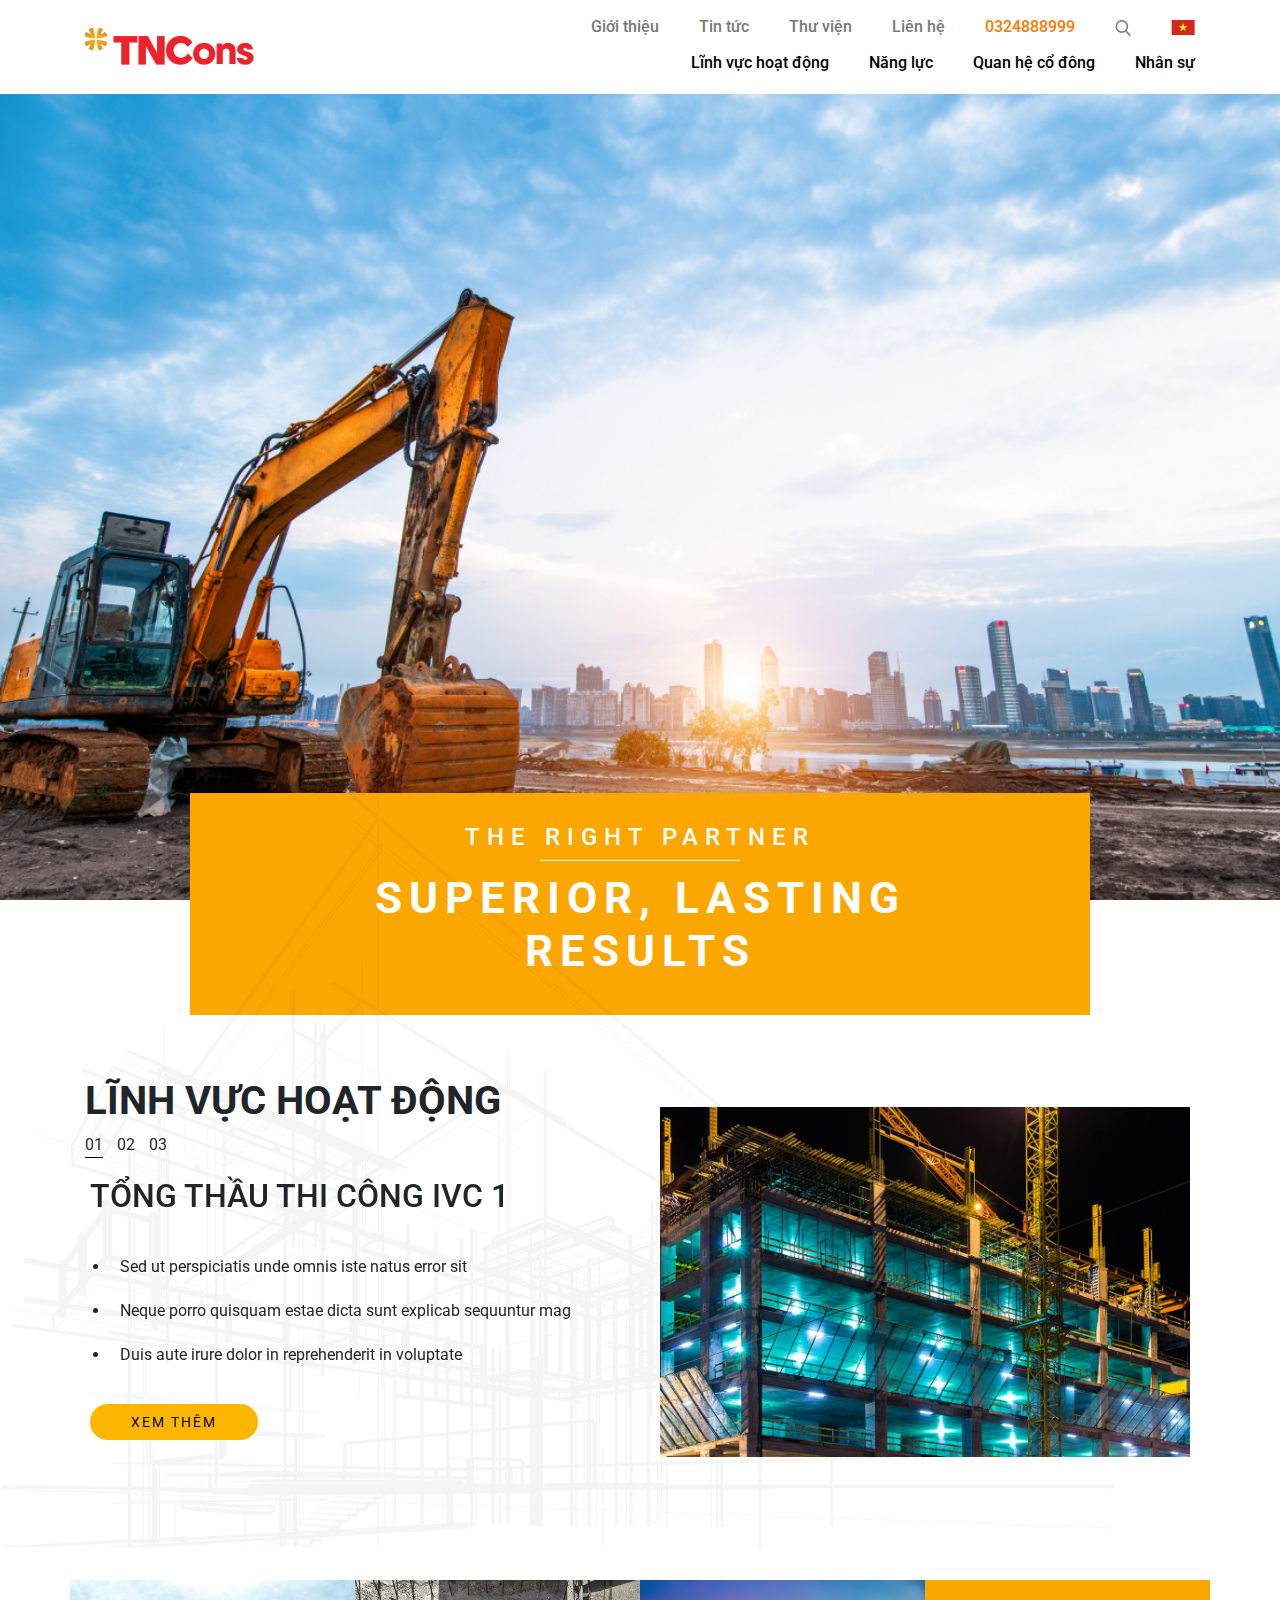
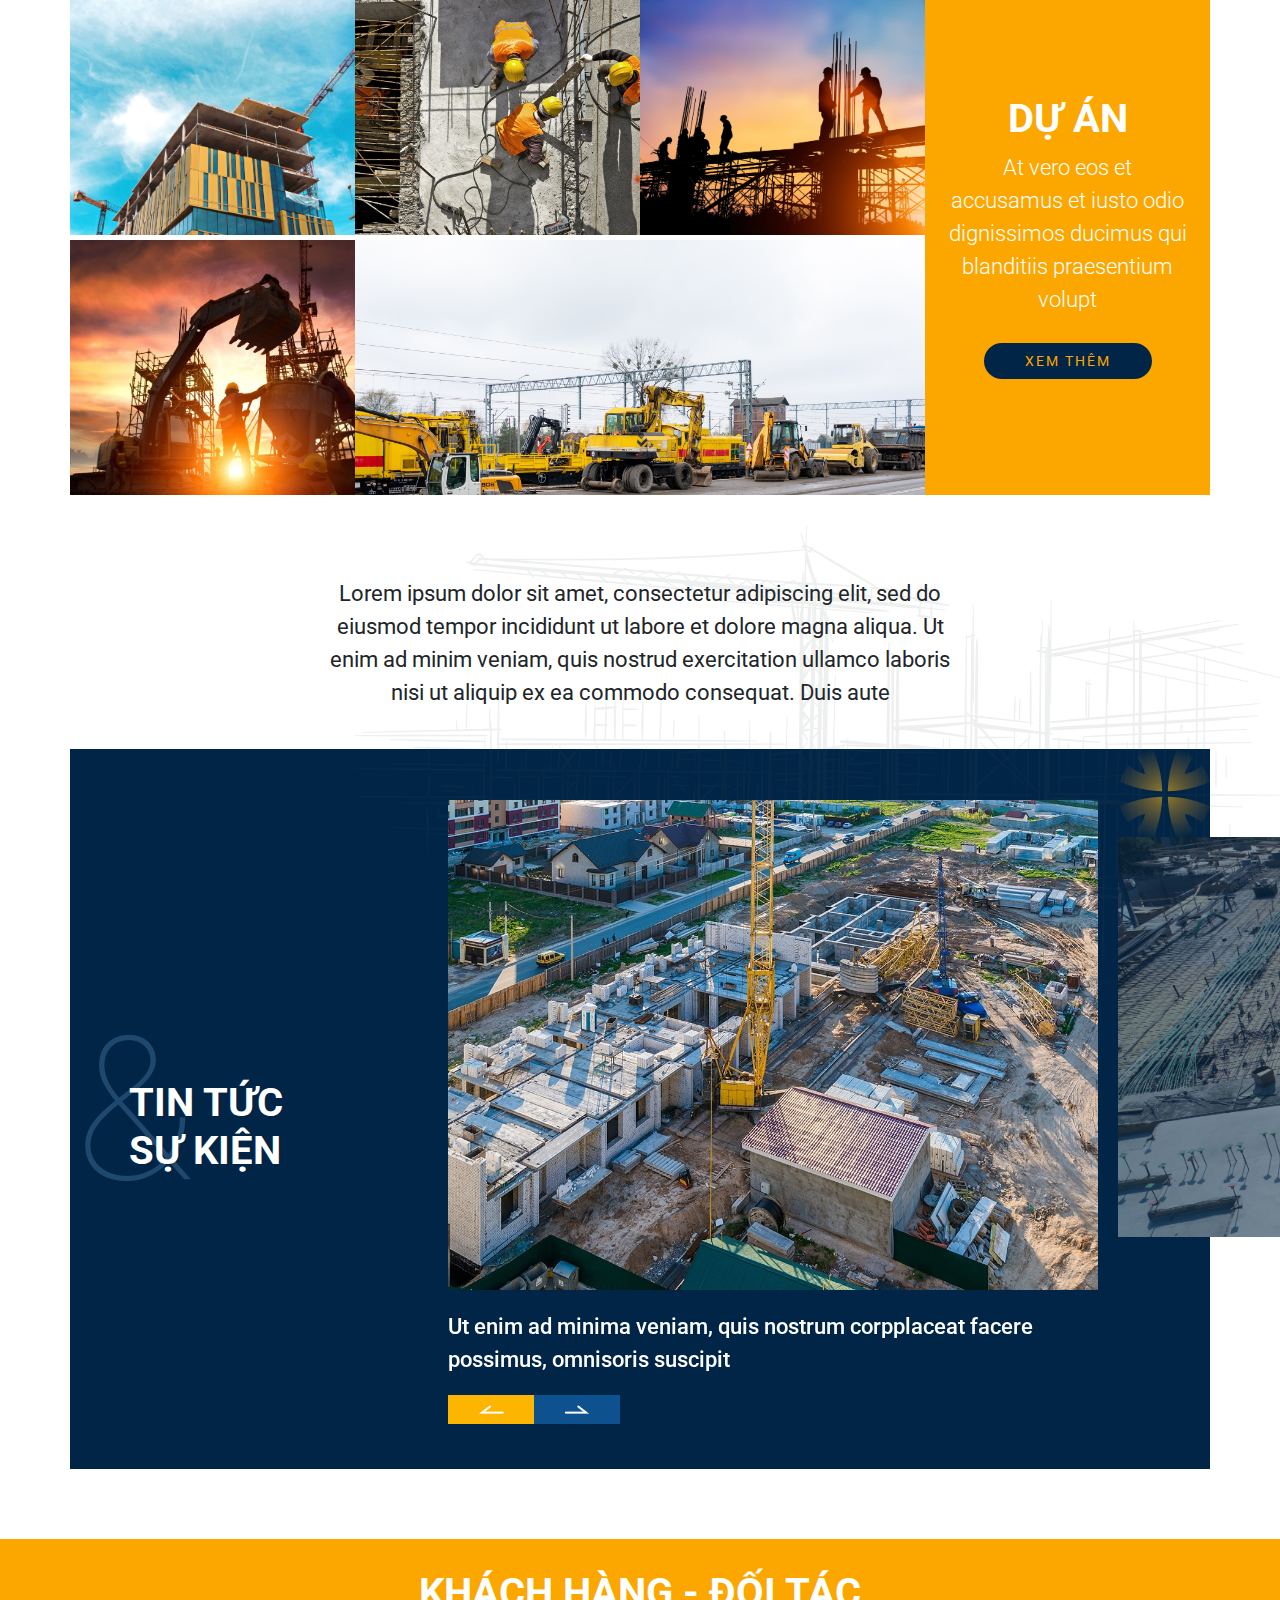
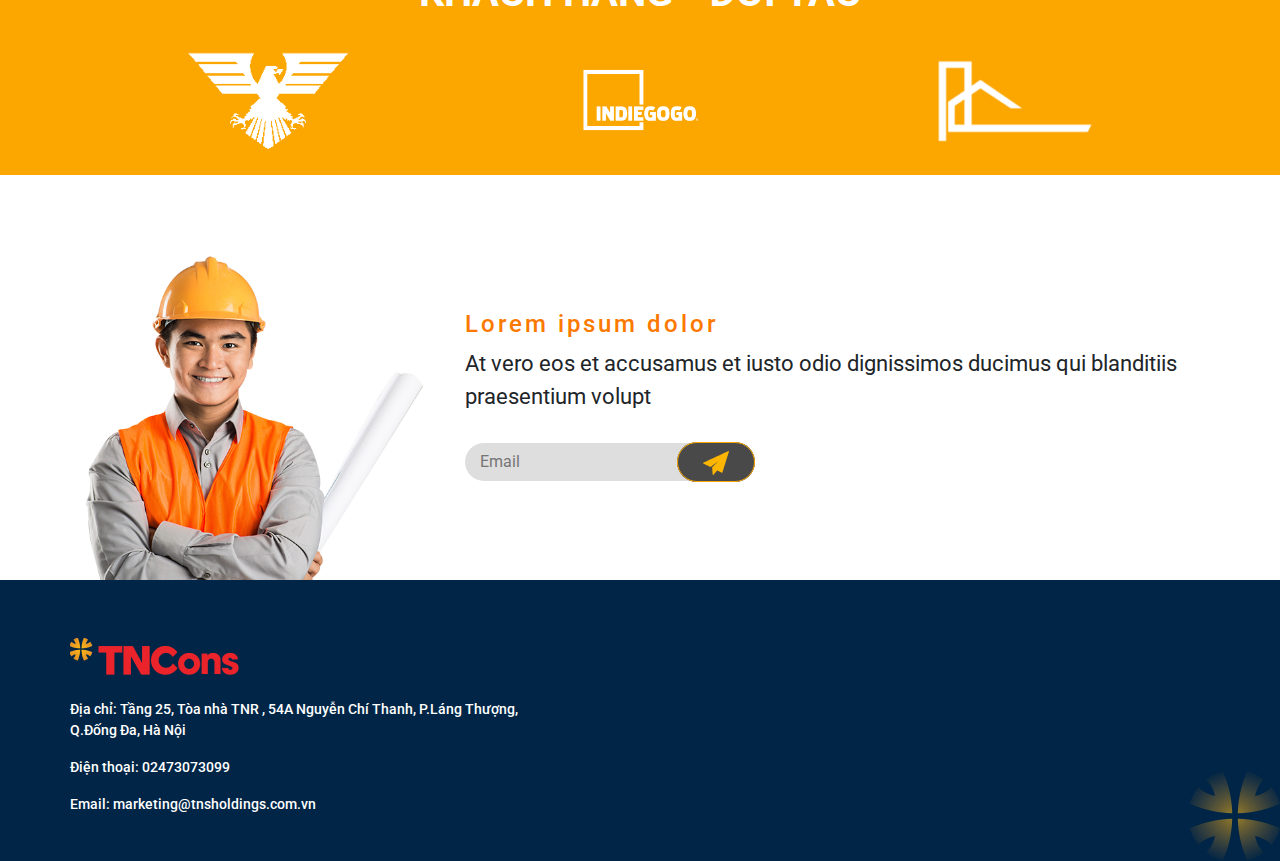
<file: index.html>
<html>
    <head>
        <title>TNCons</title>  
        <meta charset="UTF-8">
        <meta name="viewport" content="width=device-width, initial-scale=1, shrink-to-fit=no">         
            <link rel="stylesheet" href="css/bootstrap.min.css">
            <link rel="stylesheet" href="css/owl.carousel.min.css">
            <link rel="stylesheet" href="css/styles.css" />
            <script src="js/jquery.min.js"></script>
            <script src="js/owl.carousel.js"></script>
    </head>
    <body>
        <div class="menu">
            <div class="container">
                <div class="row">
                    <div class="col col-sm-2 logo"><img src="images/logo.png" alt=""></div>
                    <div class=" col col-sm-10 nav">
                        <div class="nav-top">
                            <ul>
                                <li><a class="fw-500 fs-16" href="#">Giới thiệu</a></li>
                                <li><a class="fw-500 fs-16" href="#">Tin tức</a></li>
                                <li><a class="fw-500 fs-16" href="#">Thư viện</a></li>
                                <li><a class="fw-500 fs-16" href="./nhan-su-tuyen-dung.html">Liên hệ</a></li>
                                <li class="fw-500 fs-16 hotline"><a href="#" >0324888999</a></li>
                                <li class="search"><img src="images/icon-search.png" alt=""></li>
                                <li class="flag"><a href="#"><img src="images/Flag_Vietnam.png" alt=""></a></li>
                            </ul>
                        </div>
                        <div class="nav-bottom">
                            <ul>
                                <li><a class="fw-500 fs-16" href="./tin-tuc-doanh-nghiep.html">Lĩnh vực hoạt động</a></li>
                                <li><a class="fw-500 fs-16" href="./thu-vien-anh.html">Năng lực</a></li>
                                <li><a class="fw-500 fs-16" href="#">Quan hệ cổ đông</a></li>
                                <li><a class="fw-500 fs-16" href="#">Nhân sự</a></li>                            
                            </ul>
                        </div>
                    </div>
                    <div class="menu-mobile">
                        <div class="menu-icon">
                            <img src="images/menu-mobile.jpg" alt="">
                        </div>
                        <div class="box-menu">
                            <div class="nav-top-mobile">
                                <ul>
                                    <li><a class="fw-500 fs-16" href="/linh-vuc-hoat-dong1.html">Giới thiệu</a></li>
                                    <li><a class="fw-500 fs-16" href="./lienhe.html">Tin tức</a></li>
                                    <li><a class="fw-500 fs-16" href="./nang-luc-du-an.html">Thư viện</a></li>
                                    <li><a class="fw-500 fs-16" href="./nhan-su-tuyen-dung.html">Liên hệ</a></li> 
                                </ul>
                            </div>
                            <div class="nav-bottom-mobile">
                                <ul>
                                    <li><a class="fw-500 fs-16" href="#">Lĩnh vực hoạt động</a></li>
                                    <li><a class="fw-500 fs-16" href="#">Năng lực</a></li>
                                    <li><a class="fw-500 fs-16" href="#">Quan hệ cổ đông</a></li>
                                    <li><a class="fw-500 fs-16" href="#">Nhân sự</a></li>                            
                                </ul>
                            </div>
                        </div>
                    </div>
                </div>
                
            </div>
        </div>
        <div class="header" style="background-image: url('images/pic0\ 1.jpg');">
            <div class="box-partner">
                <div class="p-content">
                    <h3 class="fw-500 fs-24 text-white">THE RIGHT PARTNER</h3>
                    <div class="line-white"></div>
                    <h2 class="fw-700 fs-44 text-white">SUPERIOR, LASTING RESULTS</h2>
                </div>
                
            </div>
        </div>
        <div class="linh-vuc" style="background-image: url('images/construction-sketch.png');">
            <div class="container">
                <h3 class="fw-700 fs-40 text-linhvuc">LĨNH VỰC HOẠT ĐỘNG</h3>
                <div class="list-index-slide">
                    <span class="item-index" data-index="1">01</span>
                    <span class="item-index" data-index="2">02</span>
                    <span class="item-index" data-index="3">03</span>
                </div>
                <div class="owl-carousel owl-theme" id="slider-linh-vuc">
                    <div class="item row">
                        <div class="col col-sm-6">                        
                            
                            <div class="linh-vuc-content">
                                <h4 class="fw-500 fs-32 lv-title">TỔNG THẦU THI CÔNG IVC 1</h4>
                                <div class="lv-desc">
                                    <ul>
                                        <li>Sed ut perspiciatis unde omnis iste natus error sit </li>
                                        <li>Neque porro quisquam estae dicta sunt explicab sequuntur mag</li>
                                        <li>Duis aute irure dolor in reprehenderit in voluptate </li>
                                    </ul>
                                </div>
                            </div>
                            <div class="btn-more">
                                <a class="fw-400 fs-14" href="#">XEM THÊM</a>
                            </div>
                        </div>
                        <div class="col col-sm-6">
                            <div class="lv-img">
                                <img src="images/sm_pic16 1.jpg" alt="">
                            </div>
                        </div>
                    </div>
                    <div class="item row">
                        <div class="col col-sm-6">                        
                           
                            <div class="linh-vuc-content">
                                <h4 class="fw-500 fs-32 lv-title">TỔNG THẦU THI CÔNG IVC 2</h4>
                                <div class="lv-desc">
                                    <ul>
                                        <li>Sed ut perspiciatis unde omnis iste natus error sit </li>
                                        <li>Neque porro quisquam estae dicta sunt explicab sequuntur mag</li>
                                        <li>Duis aute irure dolor in reprehenderit in voluptate </li>
                                    </ul>
                                   
                                </div>
                            </div>
                            <div class="btn-more">
                                <a class="fw-400 fs-14" href="#">XEM THÊM</a>
                            </div>
                        </div>
                        <div class="col col-sm-6">
                            <div class="lv-img">
                                <img src="images/sm_pic16 1.jpg" alt="">
                            </div>
                        </div>
                    </div>
                    <div class="item row">
                        <div class="col col-sm-6">                        
                            
                            <div class="linh-vuc-content">
                                <h4 class="fw-500 fs-32 lv-title">TỔNG THẦU THI CÔNG IVC 3</h4>
                                <div class="lv-desc">
                                    <ul>
                                        <li>Sed ut perspiciatis unde omnis iste natus error sit </li>
                                        <li>Neque porro quisquam estae dicta sunt explicab sequuntur mag</li>
                                        <li>Duis aute irure dolor in reprehenderit in voluptate </li>
                                    </ul>
                                </div>
                            </div>
                            <div class="btn-more">
                                <a class="fw-400 fs-14" href="#">XEM THÊM</a>
                            </div>
                        </div>
                        <div class="col col-sm-6">
                            <div class="lv-img">
                                <img src="images/sm_pic16 1.jpg" alt="">
                            </div>
                        </div>
                    </div>
                </div>
            </div>
        </div>
        <div class="du-an">
            <div class="container">
                <div class="mobile-view">
                    <div class="box-title-du-an" >
                        <h2 class="fw-700 fs-40 text-white">DỰ ÁN</h2>
                        <p class="fw-300 fs-22 text-white">At vero eos et accusamus et iusto odio dignissimos ducimus qui blanditiis praesentium volupt</p>
                        
                    </div>
                </div>
                <div class="row">
                    <div class="col-12 col-sm-3">
                        <div class="row">
                            <div class="col-6 col-sm-12" >
                                <div class="item-duan" style="background-image: url('images/duan1.jpg');">
                                    <a href="#">
                                        <div class="item-sum">
                                            <h3 class="fw-400 fs-14 text-white">DỰ ÁN </h3>
                                            <p class="fw-500 fs-22 text-white">AT VERO EOS ATE MOUCT HUITH</p>
                                        </div>
                                    </a>
                                    
                                </div>
                            </div>
                            <div class="col-6 col-sm-12" >
                                <div class="item-duan" style="background-image: url('images/duan4.jpg');">
                                    <a href="#">
                                        <div class="item-sum">
                                            <h3 class="fw-400 fs-14 text-white">DỰ ÁN </h3>
                                            <p class="fw-500 fs-22 text-white">AT VERO EOS ATE MOUCT HUITH</p>
                                        </div>
                                    </a></div>
                            </div>
                        </div>
                    </div>
                    <div class="col-12 col-sm-6">
                        <div class="row">
                            <div class="col-6" >
                                <div class="item-duan" style="background-image: url('images/duan2.jpg');">
                                    <a href="#">
                                        <div class="item-sum">
                                            <h3 class="fw-400 fs-14 text-white">DỰ ÁN </h3>
                                            <p class="fw-500 fs-22 text-white">AT VERO EOS ATE MOUCT HUITH</p>
                                        </div>
                                    </a></div>
                            </div>
                            <div class="col-6" >
                                <div class="item-duan" style="background-image: url('images/duan3.jpg');">
                                    <a href="#">
                                        <div class="item-sum">
                                            <h3 class="fw-400 fs-14 text-white">DỰ ÁN </h3>
                                            <p class="fw-500 fs-22 text-white">AT VERO EOS ATE MOUCT HUITH</p>
                                        </div>
                                    </a></div>
                            </div>
                        </div>
                        <div class="row">
                            <div class="col-12" >
                                <div class="item-duan" style="background-image: url('images/duan5.jpg');">
                                    <a href="#">
                                        <div class="item-sum">
                                            <h3 class="fw-400 fs-14 text-white">DỰ ÁN </h3>
                                            <p class="fw-500 fs-22 text-white">AT VERO EOS ATE MOUCT HUITH</p>
                                        </div>
                                    </a></div>
                            </div>                        
                        </div>
                    </div>
                    <div class="col-12 col-sm-3">
                        <div class="box-title-du-an" >
                            <h2 class="fw-700 fs-40 text-white">DỰ ÁN</h2>
                            <p class="fw-300 fs-22 text-white">At vero eos et accusamus et iusto odio dignissimos ducimus qui blanditiis praesentium volupt</p>
                            <div class="btn-more">
                                <a class="fw-400 fs-14" href="#">XEM THÊM</a>
                            </div>
                        </div>
                    </div>
                </div>
                <div class="mobile-view">
                    <div class="btn-more">
                        <a class="fw-400 fs-14" href="#">XEM THÊM</a>
                    </div>
                </div>
            </div>
        </div>
        <div class="tin-tuc">
            <img src="images/background-duan.png" alt="">
            <div class="tinituc-text"><p class="fw-400 fs-22">Lorem ipsum dolor sit amet, consectetur adipiscing elit, sed do eiusmod tempor incididunt ut labore et dolore magna aliqua. Ut enim ad minim veniam, quis nostrud exercitation ullamco laboris nisi ut aliquip ex ea commodo consequat. Duis aute</p></div>
            <div class="container">
                <img class="img-hoa" src="images/hoa.png" alt="">
                <div class="box-title" style="background-image: url('images/tintuc_bg.png');">
                    <h3 class="fw-700 fs-40 text-white">TIN TỨC <br/> SỰ KIỆN</h3>
                </div>
            </div>
            <div class="owl-carousel owl-theme" id="slider-tin-tuc">
                <div class="item">
                    <div class="item-img" style="background-image: url(images/tintuc1.jpg);">
                       <div class="overload"></div>
                    </div>
                    <div class="item-title"><p class="fw-500 fs-22 text-white">Ut enim ad minima veniam, quis nostrum corpplaceat facere possimus, omnisoris suscipit</p></div>
                </div>
                <div class="item">
                    <div class="item-img"  style="background-image: url(images/tintuc2.jpg);">
                        <div class="overload"></div>
                    </div>
                    <div class="item-title"><p class="fw-500 fs-22 text-white">Ut enim ad minima veniam, quis nostrum corpplaceat facere possimus, omnisoris suscipit</p></div>
                </div>
                <div class="item">
                    <div class="item-img"  style="background-image: url(images/tintuc3.jpg);">
                        <div class="overload"></div>
                    </div>
                    <div class="item-title"><p class="fw-500 fs-22 text-white">Ut enim ad minima veniam, quis nostrum corpplaceat facere possimus, omnisoris suscipit</p></div>
                </div>
            </div>
            <div class="btn-nav">
                <div class="nav-custom">
                    <div class="owl-cus-prev">
                        <img src="images/prev.png" />
                    </div>
                    <div class="owl-cus-next">
                        <img src="images/next.png" />
                    </div>               
                </div>
            </div>
            
        </div>
        <div class="doi-tac">
            <div class="container">
                <h3 class="fw-700 fs-40 text-white">KHÁCH HÀNG - ĐỐI TÁC</h3>
                <div class="owl-carousel owl-theme" id="slider-doi-tac">
                    <div class="item">
                        <img src="images/khachhang1.png" alt="">
                    </div>
                    <div class="item">
                        <img src="images/khachhang2.png" alt="">
                    </div>
                    <div class="item">
                        <img src="images/khachhang3.png" alt="">
                    </div>
                    <div class="item">
                        <img src="images/khachhang4.png" alt="">
                    </div>
                    <div class="item">
                        <img src="images/khachhang5.png" alt="">
                    </div>
                </div>
            </div>
        </div>
        <div class="contact">
            <div class="container">
                <div class="row">
                    <div class="col-6 col-sm-4">
                        <img class ="contact-img" src="images/custommer.png" alt="">
                    </div>
                    <div class="col-6 col-sm-8 contact-content">
                        <h4 class="fw-500 fs-24 text-orange">Lorem ipsum dolor</h4>
                        <p class="fw-400 fs-22">At vero eos et accusamus et iusto odio dignissimos ducimus qui blanditiis praesentium volupt</p>
                        <div class="btn-submail">
                            <input type="text" placeholder="Email">
                            <span class="btn-send"><img src="images/Vector.png" alt=""></span>
                        </div>
                    </div>
                </div>
            </div>
        </div>
        <div class="footer">
            <div class="container">
                <div class="row">
                    <div class="col col-sm-5">
                        <div class="logo"><img src="images/logo.png" alt=""></div>
                        <p class="fw-500 fs-14 text-white">Địa chỉ: Tầng 25, Tòa nhà TNR , 54A Nguyễn Chí Thanh, P.Láng Thượng, Q.Đống Đa, Hà Nội</p>
                        <p class="fw-500 fs-14 text-white">Điện thoại: 02473073099</p>
                        <p class="fw-500 fs-14 text-white">Email: marketing@tnsholdings.com.vn</p>                        
                    </div>
                </div>
            </div>
            <img src="images/hoa.png" class="footer-img-hoa" alt="">
        </div>

        <script src="js/home.js"></script>
    </body>
</html>
</file>
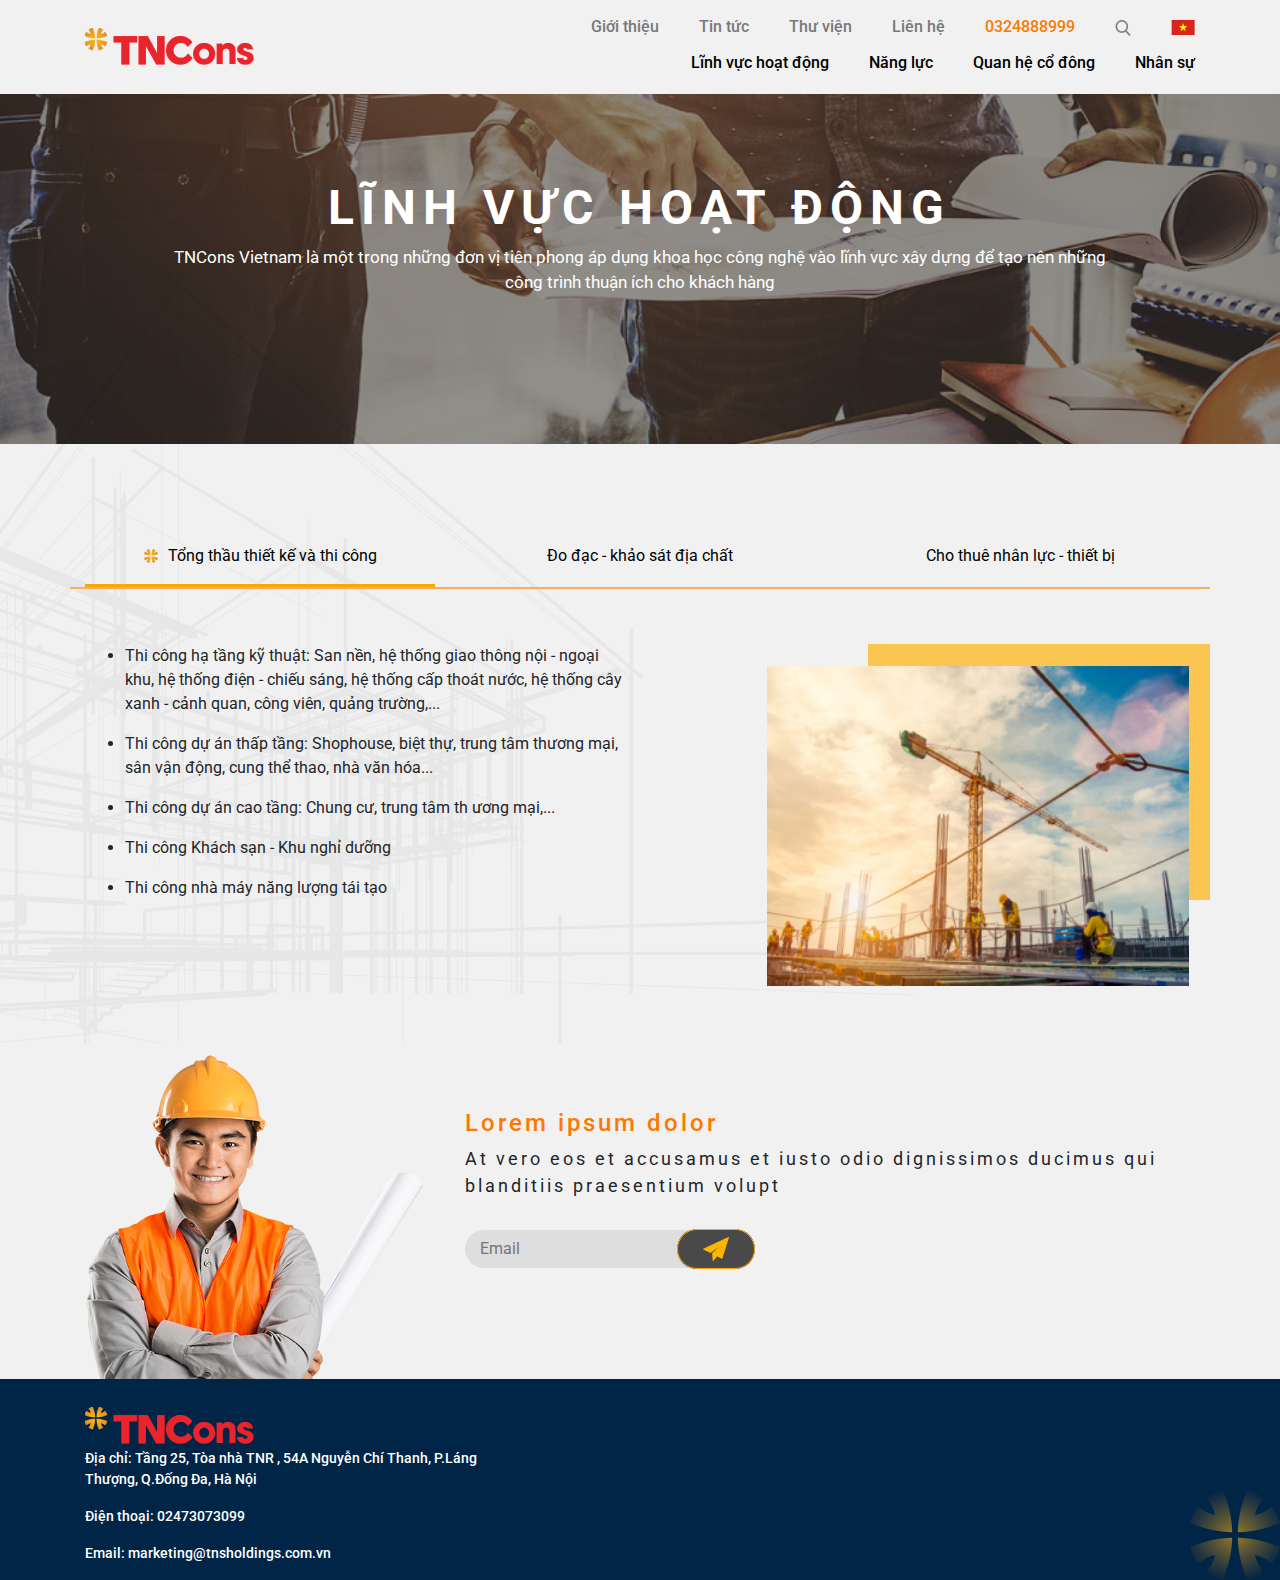
<file: linh-vuc-hoat-dong1.html>
<html>

<head>
    <title>Lĩnh vực hoạt động 1</title>
    <meta charset="UTF-8">
    <meta name="viewport" content="width=device-width, initial-scale=1, shrink-to-fit=no">
    <link rel="stylesheet" href="css/bootstrap.min.css">
    <link rel="stylesheet" href="css/owl.carousel.min.css">
    <link rel="stylesheet" href="css/linh-vuc-hoat-dong1.css" />
    <script src="js/jquery.min.js"></script>
    <script src="js/owl.carousel.js"></script>
</head>

<body>
    <div class="menu">
        <div class="container">
            <div class="row">
                <div class="col col-sm-2 logo"><img src="images/logo.png" alt=""></div>
                <div class=" col col-sm-10 nav">
                    <div class="nav-top">
                        <ul>
                            <li><a class="fw-500 fs-16" href="#">Giới thiệu</a></li>
                            <li><a class="fw-500 fs-16" href="#">Tin tức</a></li>
                            <li><a class="fw-500 fs-16" href="#">Thư viện</a></li>
                            <li><a class="fw-500 fs-16" href="#">Liên hệ</a></li>
                            <li class="fw-500 fs-16 hotline"><a href="#">0324888999</a></li>
                            <li class="search"><img src="images/icon-search.png" alt=""></li>
                            <li class="flag"><a href="#"><img src="images/Flag_Vietnam.png" alt=""></a></li>
                        </ul>
                    </div>
                    <div class="nav-bottom">
                        <ul>
                            <li><a class="fw-500 fs-16" href="#">Lĩnh vực hoạt động</a></li>
                            <li><a class="fw-500 fs-16" href="#">Năng lực</a></li>
                            <li><a class="fw-500 fs-16" href="#">Quan hệ cổ đông</a></li>
                            <li><a class="fw-500 fs-16" href="#">Nhân sự</a></li>
                        </ul>
                    </div>
                </div>
                <div class="menu-mobile">
                    <div class="menu-icon">
                        <img src="images/menu-mobile.jpg" alt="">
                    </div>
                    <div class="box-menu">
                        <div class="nav-top-mobile">
                            <ul>
                                <li><a class="fw-500 fs-16" href="#">Giới thiệu</a></li>
                                <li><a class="fw-500 fs-16" href="#">Tin tức</a></li>
                                <li><a class="fw-500 fs-16" href="#">Thư viện</a></li>
                                <li><a class="fw-500 fs-16" href="#">Liên hệ</a></li>
                            </ul>
                        </div>
                        <div class="nav-bottom-mobile">
                            <ul>
                                <li><a class="fw-500 fs-16" href="#">Lĩnh vực hoạt động</a></li>
                                <li><a class="fw-500 fs-16" href="#">Năng lực</a></li>
                                <li><a class="fw-500 fs-16" href="#">Quan hệ cổ đông</a></li>
                                <li><a class="fw-500 fs-16" href="#">Nhân sự</a></li>
                            </ul>
                        </div>
                    </div>
                </div>
            </div>
        </div>
    </div>
    <div class="header" style="background-image: url('images/Mask\ Group.png');">
        <div class="box-partner">
            <div class="p-content">
                <h3 class="fw-700 fs-48 text-white">LĨNH VỰC HOẠT ĐỘNG</h3>
                <p class="text-white fw-400 fs-18">
                    TNCons Vietnam là một trong những đơn vị tiên phong áp dụng khoa học công nghệ vào lĩnh vực xây dựng
                    để tạo nên những công trình thuận ích cho khách hàng
                </p>
            </div>
        </div>
        <div class="background-banner"></div>
    </div>
    <div class="content-hoat-dong" style="background-image: url('./images/construction-sketch.png');">
        <div class="container">
            <div class="row">
                <div class="col-4 col-lg-4 col-md-4 col-sm-4 item-content">
                    <div class="border-bottom">
                        <div>
                            <img src="./images/Group.png">
                        </div>
                        <p>
                            <a href="./linh-vuc-hoat-dong1.html">Tổng thầu thiết kế và thi công</a>
                        </p>
                    </div>
                </div>
                <div class="col-4 col-lg-4  col-md-4 col-sm-4 item-content">
                    <p>
                        <a href="./linh-vuc-hoat-dong2.html">Đo đạc - khảo sát địa chất</a>
                    </p>
                </div>
                <div class="col-4 col-lg-4 col-md-4  col-sm-4 item-content">
                    <p>
                        <a href="./linh-vuc-hoat-dong2.html">Cho thuê nhân lực - thiết bị</a>
                    </p>
                </div>
            </div>
            <div class="row pt-55">
                <div class="col-lg-6 col-md-6 col-sm-12 content-left">
                    <ul>
                        <li>
                            <p>
                                Thi công hạ tầng kỹ thuật: San nền, hệ thống giao thông nội - ngoại khu, hệ thống điện - chiếu sáng, hệ thống cấp thoát nước, hệ thống cây xanh - cảnh quan, công viên, quảng trường,...
                            </p>
                        </li>
                        <li>
                            <p>
                                Thi công dự án thấp tầng: Shophouse, biệt thự, trung tâm thương mại, sân vận động, cung thể thao, nhà văn hóa...
                            </p>
                        </li>
                        <li>
                            <p>
                                Thi công dự án cao tầng: Chung cư, trung tâm th ương mại,... 
                            </p>
                        </li>
                        <li>
                            <p>
                                Thi công Khách sạn - Khu nghỉ dưỡng
                            </p>
                        </li>
                        <li>
                            <p>
                                Thi công nhà máy năng lượng tái tạo
                            </p>
                        </li>
                    </ul>
                </div>
                <div class="col-lg-6 col-md-6 col-sm-12 content-right">
                    <div class="background">

                    </div>
                    <div class="img">
                        <img src="./images/Rectangle 34.png">
                    </div>
                </div>
            </div>
        </div>
    </div>
    <div class="contact">
        <div class="container">
            <div class="row">
                <div class="col-6 col-sm-4">
                    <img class="contact-img" src="images/custommer.png" alt="">
                </div>
                <div class="col-6 col-sm-8 contact-content">
                    <h4 class="fw-500 fs-24 text-orange">Lorem ipsum dolor</h4>
                    <p class="fw-400 fs-22">At vero eos et accusamus et iusto odio dignissimos ducimus qui blanditiis
                        praesentium volupt</p>
                    <div class="btn-submail">
                        <input type="text" placeholder="Email">
                        <span class="btn-send"><img src="images/Vector.png" alt=""></span>
                    </div>
                </div>
            </div>
        </div>
    </div>
    <div class="footer">
        <div class="container">
            <div class="row">
                <div class="col col-sm-5">
                    <div class="logo"><img src="images/logo.png" alt=""></div>
                    <p class="fw-500 fs-14 text-white">Địa chỉ: Tầng 25, Tòa nhà TNR , 54A Nguyễn Chí Thanh, P.Láng
                        Thượng, Q.Đống Đa, Hà Nội</p>
                    <p class="fw-500 fs-14 text-white">Điện thoại: 02473073099</p>
                    <p class="fw-500 fs-14 text-white">Email: marketing@tnsholdings.com.vn</p>
                </div>
            </div>
        </div>
        <img src="images/hoa.png" class="footer-img-hoa" alt="">
    </div>

    <script src="js/home.js"></script>
</body>

</html>
</file>
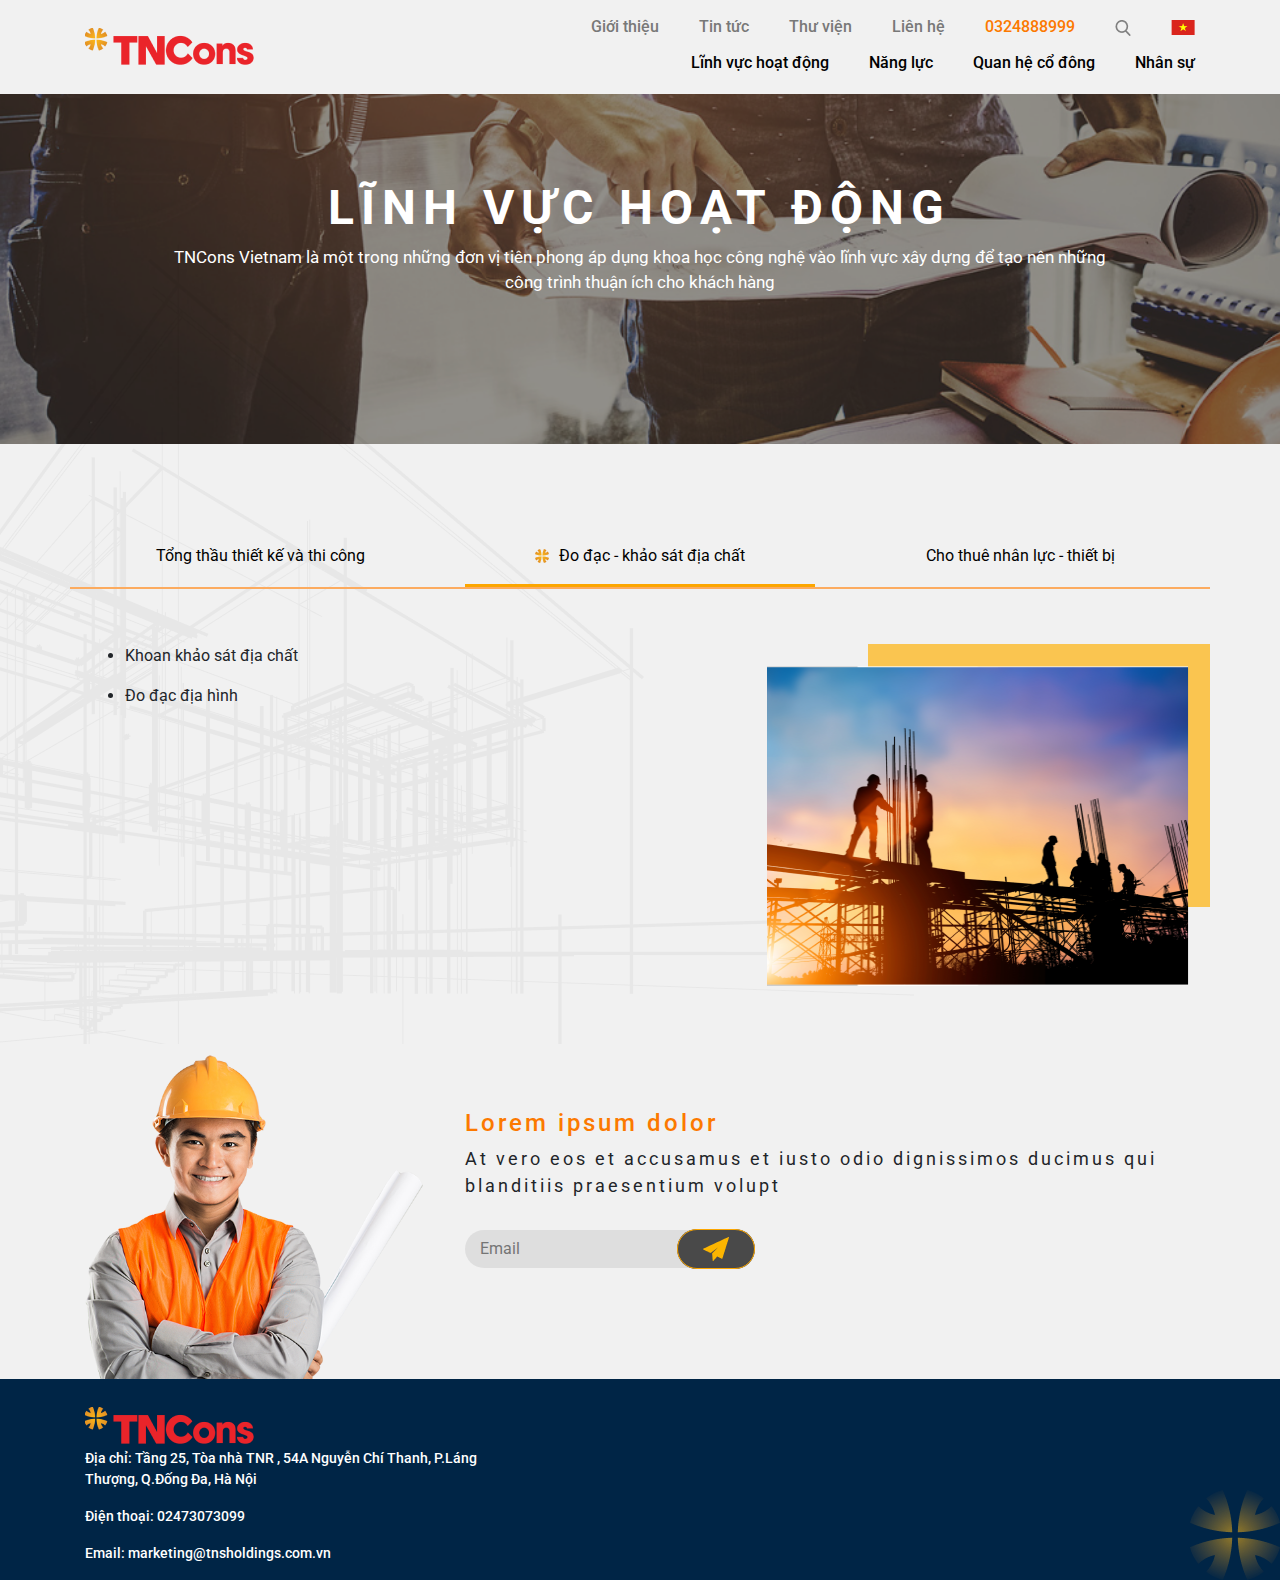
<file: linh-vuc-hoat-dong2.html>
<html>

<head>
    <title>Lĩnh vực hoạt động 2</title>
    <meta charset="UTF-8">
    <meta name="viewport" content="width=device-width, initial-scale=1, shrink-to-fit=no">
    <link rel="stylesheet" href="css/bootstrap.min.css">
    <link rel="stylesheet" href="css/owl.carousel.min.css">
    <link rel="stylesheet" href="css/linh-vuc-hoat-dong2.css" />
    <script src="js/jquery.min.js"></script>
    <script src="js/owl.carousel.js"></script>
</head>

<body>
    <div class="menu">
        <div class="container">
            <div class="row">
                <div class="col col-sm-2 logo"><img src="images/logo.png" alt=""></div>
                <div class=" col col-sm-10 nav">
                    <div class="nav-top">
                        <ul>
                            <li><a class="fw-500 fs-16" href="#">Giới thiệu</a></li>
                            <li><a class="fw-500 fs-16" href="#">Tin tức</a></li>
                            <li><a class="fw-500 fs-16" href="#">Thư viện</a></li>
                            <li><a class="fw-500 fs-16" href="#">Liên hệ</a></li>
                            <li class="fw-500 fs-16 hotline"><a href="#">0324888999</a></li>
                            <li class="search"><img src="images/icon-search.png" alt=""></li>
                            <li class="flag"><a href="#"><img src="images/Flag_Vietnam.png" alt=""></a></li>
                        </ul>
                    </div>
                    <div class="nav-bottom">
                        <ul>
                            <li><a class="fw-500 fs-16" href="#">Lĩnh vực hoạt động</a></li>
                            <li><a class="fw-500 fs-16" href="#">Năng lực</a></li>
                            <li><a class="fw-500 fs-16" href="#">Quan hệ cổ đông</a></li>
                            <li><a class="fw-500 fs-16" href="#">Nhân sự</a></li>
                        </ul>
                    </div>
                </div>
                <div class="menu-mobile">
                    <div class="menu-icon">
                        <img src="images/menu-mobile.jpg" alt="">
                    </div>
                    <div class="box-menu">
                        <div class="nav-top-mobile">
                            <ul>
                                <li><a class="fw-500 fs-16" href="#">Giới thiệu</a></li>
                                <li><a class="fw-500 fs-16" href="#">Tin tức</a></li>
                                <li><a class="fw-500 fs-16" href="#">Thư viện</a></li>
                                <li><a class="fw-500 fs-16" href="#">Liên hệ</a></li>
                            </ul>
                        </div>
                        <div class="nav-bottom-mobile">
                            <ul>
                                <li><a class="fw-500 fs-16" href="#">Lĩnh vực hoạt động</a></li>
                                <li><a class="fw-500 fs-16" href="#">Năng lực</a></li>
                                <li><a class="fw-500 fs-16" href="#">Quan hệ cổ đông</a></li>
                                <li><a class="fw-500 fs-16" href="#">Nhân sự</a></li>
                            </ul>
                        </div>
                    </div>
                </div>
            </div>
        </div>
    </div>
    <div class="header" style="background-image: url('images/Mask\ Group.png');">
        <div class="box-partner">
            <div class="p-content">
                <h3 class="fw-700 fs-48 text-white">LĨNH VỰC HOẠT ĐỘNG</h3>
                <p class="text-white fw-400 fs-18">
                    TNCons Vietnam là một trong những đơn vị tiên phong áp dụng khoa học công nghệ vào lĩnh vực xây dựng
                    để tạo nên những công trình thuận ích cho khách hàng
                </p>
            </div>
        </div>
        <div class="background-banner"></div>
    </div>
    <div class="content-hoat-dong" style="background-image: url('./images/construction-sketch.png');">
        <div class="container">
            <div class="row">
                <div class="col-4 col-lg-4 col-md-4 col-sm-4 item-content">
                    <p>
                        <a href="./linh-vuc-hoat-dong1.html">Tổng thầu thiết kế và thi công</a>
                    </p>
                </div>
                <div class="col-4 col-lg-4  col-md-4 col-sm-4 item-content">    
                    <div class="border-bottom">
                        <div>
                            <img src="./images/Group.png">
                        </div>
                        <p>
                            <a href="./linh-vuc-hoat-dong2.html">Đo đạc - khảo sát địa chất</a>
                        </p>
                    </div>
                </div>
                <div class="col-4 col-lg-4 col-md-4  col-sm-4 item-content">
                    <p>
                        <a href="./linh-vuc-hoat-dong3.html">Cho thuê nhân lực - thiết bị</a>
                    </p>
                </div>
            </div>
            <div class="row pt-55">
                <div class="col-lg-6 col-md-6 col-sm-12 content-left">
                    <ul>
                        <li>
                            <p>
                                Khoan  khảo sát địa chất
                            </p>
                        </li>
                        <li>
                            <p>
                                Đo đạc địa hình
                            </p>
                        </li>
                    </ul>
                </div>
                <div class="col-lg-6 col-md-6 col-sm-12 content-right">
                    <div class="background">

                    </div>
                    <div class="img">
                        <img src="./images/Rectangle 34 (1).png">
                    </div>
                </div>
            </div>
        </div>
    </div>
    <div class="contact">
        <div class="container">
            <div class="row">
                <div class="col-6 col-sm-4">
                    <img class="contact-img" src="images/custommer.png" alt="">
                </div>
                <div class="col-6 col-sm-8 contact-content">
                    <h4 class="fw-500 fs-24 text-orange">Lorem ipsum dolor</h4>
                    <p class="fw-400 fs-22">At vero eos et accusamus et iusto odio dignissimos ducimus qui blanditiis
                        praesentium volupt</p>
                    <div class="btn-submail">
                        <input type="text" placeholder="Email">
                        <span class="btn-send"><img src="images/Vector.png" alt=""></span>
                    </div>
                </div>
            </div>
        </div>
    </div>
    <div class="footer">
        <div class="container">
            <div class="row">
                <div class="col col-sm-5">
                    <div class="logo"><img src="images/logo.png" alt=""></div>
                    <p class="fw-500 fs-14 text-white">Địa chỉ: Tầng 25, Tòa nhà TNR , 54A Nguyễn Chí Thanh, P.Láng
                        Thượng, Q.Đống Đa, Hà Nội</p>
                    <p class="fw-500 fs-14 text-white">Điện thoại: 02473073099</p>
                    <p class="fw-500 fs-14 text-white">Email: marketing@tnsholdings.com.vn</p>
                </div>
            </div>
        </div>
        <img src="images/hoa.png" class="footer-img-hoa" alt="">
    </div>

    <script src="js/home.js"></script>
</body>

</html>
</file>
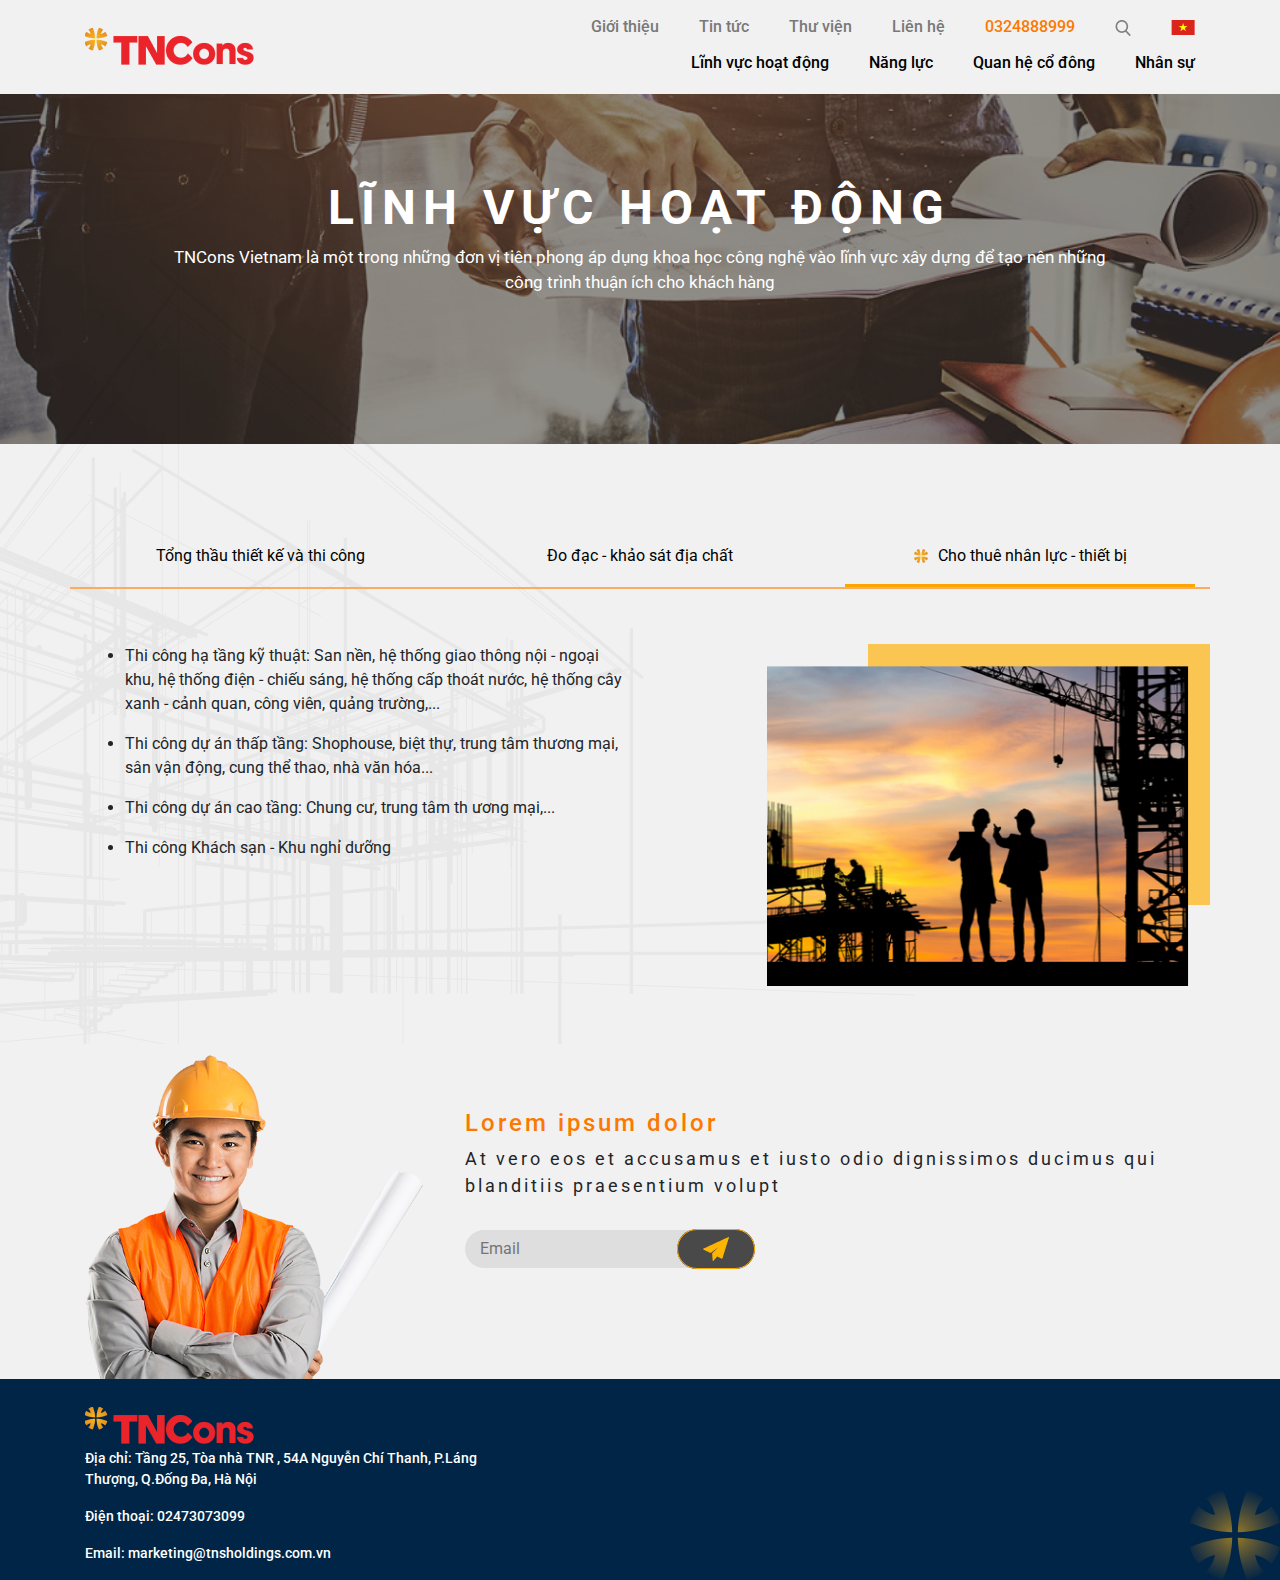
<file: linh-vuc-hoat-dong3.html>
<html>

<head>
    <title>Lĩnh vực hoạt động 3</title>
    <meta charset="UTF-8">
    <meta name="viewport" content="width=device-width, initial-scale=1, shrink-to-fit=no">
    <link rel="stylesheet" href="css/bootstrap.min.css">
    <link rel="stylesheet" href="css/owl.carousel.min.css">
    <link rel="stylesheet" href="css/linh-vuc-hoat-dong3.css" />
    <script src="js/jquery.min.js"></script>
    <script src="js/owl.carousel.js"></script>
</head>

<body>
    <div class="menu">
        <div class="container">
            <div class="row">
                <div class="col col-sm-2 logo"><img src="images/logo.png" alt=""></div>
                <div class=" col col-sm-10 nav">
                    <div class="nav-top">
                        <ul>
                            <li><a class="fw-500 fs-16" href="#">Giới thiệu</a></li>
                            <li><a class="fw-500 fs-16" href="#">Tin tức</a></li>
                            <li><a class="fw-500 fs-16" href="#">Thư viện</a></li>
                            <li><a class="fw-500 fs-16" href="#">Liên hệ</a></li>
                            <li class="fw-500 fs-16 hotline"><a href="#">0324888999</a></li>
                            <li class="search"><img src="images/icon-search.png" alt=""></li>
                            <li class="flag"><a href="#"><img src="images/Flag_Vietnam.png" alt=""></a></li>
                        </ul>
                    </div>
                    <div class="nav-bottom">
                        <ul>
                            <li><a class="fw-500 fs-16" href="#">Lĩnh vực hoạt động</a></li>
                            <li><a class="fw-500 fs-16" href="#">Năng lực</a></li>
                            <li><a class="fw-500 fs-16" href="#">Quan hệ cổ đông</a></li>
                            <li><a class="fw-500 fs-16" href="#">Nhân sự</a></li>
                        </ul>
                    </div>
                </div>
                <div class="menu-mobile">
                    <div class="menu-icon">
                        <img src="images/menu-mobile.jpg" alt="">
                    </div>
                    <div class="box-menu">
                        <div class="nav-top-mobile">
                            <ul>
                                <li><a class="fw-500 fs-16" href="#">Giới thiệu</a></li>
                                <li><a class="fw-500 fs-16" href="#">Tin tức</a></li>
                                <li><a class="fw-500 fs-16" href="#">Thư viện</a></li>
                                <li><a class="fw-500 fs-16" href="#">Liên hệ</a></li>
                            </ul>
                        </div>
                        <div class="nav-bottom-mobile">
                            <ul>
                                <li><a class="fw-500 fs-16" href="#">Lĩnh vực hoạt động</a></li>
                                <li><a class="fw-500 fs-16" href="#">Năng lực</a></li>
                                <li><a class="fw-500 fs-16" href="#">Quan hệ cổ đông</a></li>
                                <li><a class="fw-500 fs-16" href="#">Nhân sự</a></li>
                            </ul>
                        </div>
                    </div>
                </div>
            </div>
        </div>
    </div>
    <div class="header" style="background-image: url('images/Mask\ Group.png');">
        <div class="box-partner">
            <div class="p-content">
                <h3 class="fw-700 fs-48 text-white">LĨNH VỰC HOẠT ĐỘNG</h3>
                <p class="text-white fw-400 fs-18">
                    TNCons Vietnam là một trong những đơn vị tiên phong áp dụng khoa học công nghệ vào lĩnh vực xây dựng
                    để tạo nên những công trình thuận ích cho khách hàng
                </p>
            </div>
        </div>
        <div class="background-banner"></div>
    </div>
    <div class="content-hoat-dong" style="background-image: url('./images/construction-sketch.png');">
        <div class="container">
            <div class="row">
                <div class="col-4 col-lg-4 col-md-4 col-sm-4 item-content">
                    <p>
                        <a href="./linh-vuc-hoat-dong1.html">Tổng thầu thiết kế và thi công</a>
                    </p>
                </div>
                <div class="col-4 col-lg-4  col-md-4 col-sm-4 item-content">    
                    <p>
                        <a href="./linh-vuc-hoat-dong2.html">Đo đạc - khảo sát địa chất</a>
                    </p>
                </div>
                <div class="col-4 col-lg-4 col-md-4  col-sm-4 item-content">
                    <div class="border-bottom">
                        <div>
                            <img src="./images/Group.png">
                        </div>
                        <p>
                            <a href="./linh-vuc-hoat-dong3.html">Cho thuê nhân lực - thiết bị</a>
                        </p>
                    </div>
                </div>
            </div>
            <div class="row pt-55">
                <div class="col-lg-6 col-md-6 col-sm-12 content-left">
                    <ul>
                        <li>
                            <p>
                                Thi công hạ tầng kỹ thuật: San nền, hệ thống giao thông nội - ngoại khu, hệ thống điện - chiếu sáng, hệ thống cấp thoát nước, hệ thống cây xanh - cảnh quan, công viên, quảng trường,...
                            </p>
                        </li>
                        <li>
                            <p>
                                Thi công dự án thấp tầng: Shophouse, biệt thự, trung tâm thương mại, sân vận động, cung thể thao, nhà văn hóa...
                            </p>
                        </li>
                        <li>
                            <p>
                                Thi công dự án cao tầng: Chung cư, trung tâm th ương mại,... 
                            </p>
                        </li>
                        <li>
                            <p>
                                Thi công Khách sạn - Khu nghỉ dưỡng
                            </p>
                        </li>
                    </ul>
                </div>
                <div class="col-lg-6 col-md-6 col-sm-12 content-right">
                    <div class="background">

                    </div>
                    <div class="img">
                        <img src="./images/Rectangle 34 (2).png">
                    </div>
                </div>
            </div>
        </div>
    </div>
    <div class="contact">
        <div class="container">
            <div class="row">
                <div class="col-6 col-sm-4">
                    <img class="contact-img" src="images/custommer.png" alt="">
                </div>
                <div class="col-6 col-sm-8 contact-content">
                    <h4 class="fw-500 fs-24 text-orange">Lorem ipsum dolor</h4>
                    <p class="fw-400 fs-22">At vero eos et accusamus et iusto odio dignissimos ducimus qui blanditiis
                        praesentium volupt</p>
                    <div class="btn-submail">
                        <input type="text" placeholder="Email">
                        <span class="btn-send"><img src="images/Vector.png" alt=""></span>
                    </div>
                </div>
            </div>
        </div>
    </div>
    <div class="footer">
        <div class="container">
            <div class="row">
                <div class="col col-sm-5">
                    <div class="logo"><img src="images/logo.png" alt=""></div>
                    <p class="fw-500 fs-14 text-white">Địa chỉ: Tầng 25, Tòa nhà TNR , 54A Nguyễn Chí Thanh, P.Láng
                        Thượng, Q.Đống Đa, Hà Nội</p>
                    <p class="fw-500 fs-14 text-white">Điện thoại: 02473073099</p>
                    <p class="fw-500 fs-14 text-white">Email: marketing@tnsholdings.com.vn</p>
                </div>
            </div>
        </div>
        <img src="images/hoa.png" class="footer-img-hoa" alt="">
    </div>

    <script src="js/home.js"></script>
</body>

</html>
</file>
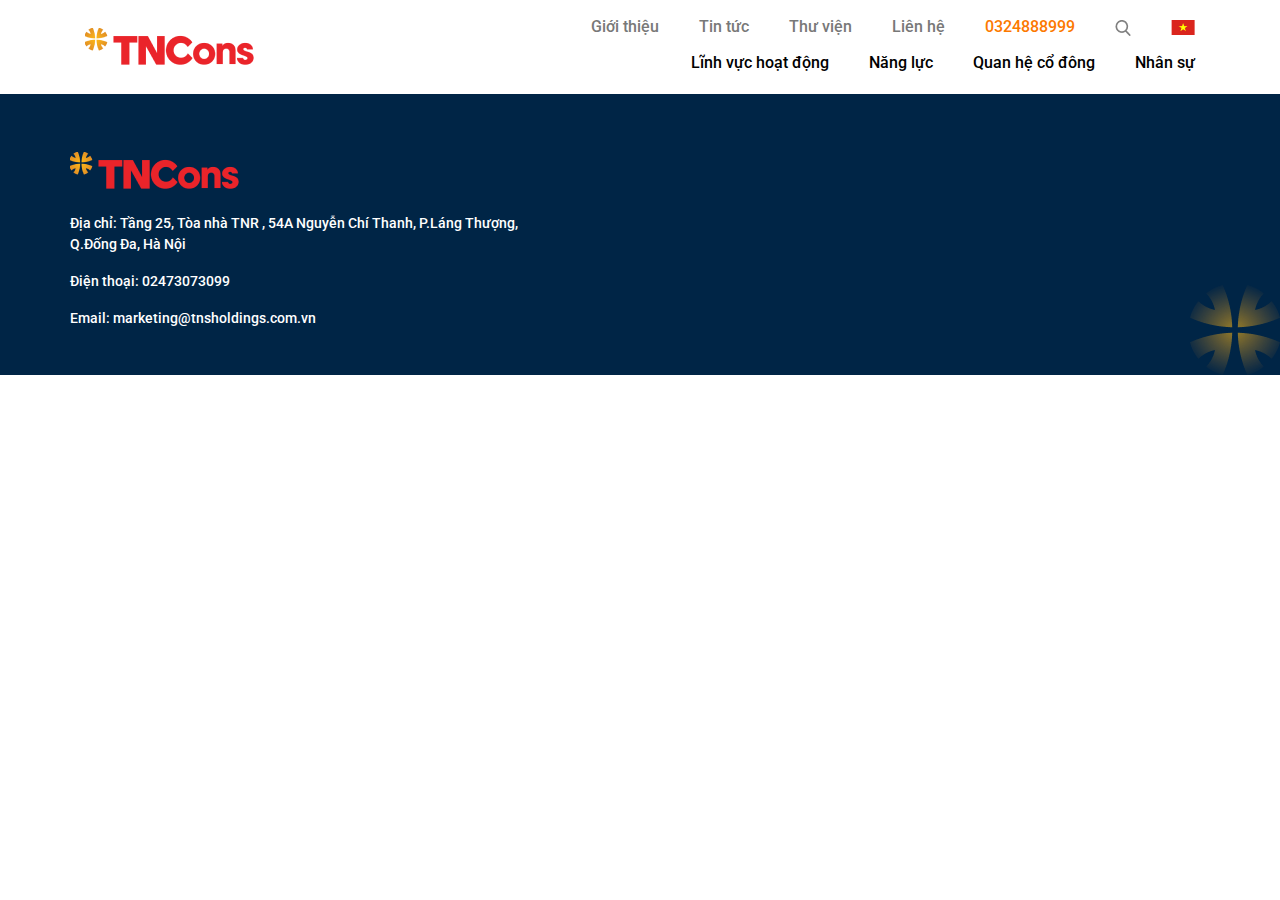
<file: master.html>
<html>
    <head>
        <title>TNCons</title>  
        <meta charset="UTF-8">
        <meta name="viewport" content="width=device-width, initial-scale=1, shrink-to-fit=no">         
            <link rel="stylesheet" href="css/bootstrap.min.css">
            <link rel="stylesheet" href="css/owl.carousel.min.css">
            <link rel="stylesheet" href="css/styles.css" />
            <script src="js/jquery.min.js"></script>
            <script src="js/owl.carousel.js"></script>
    </head>
    <body>
        <div class="menu">
            <div class="container">
                <div class="row">
                    <div class="col col-sm-2 logo"><img src="images/logo.png" alt=""></div>
                    <div class=" col col-sm-10 nav">
                        <div class="nav-top">
                            <ul>
                                <li><a class="fw-500 fs-16" href="#">Giới thiệu</a></li>
                                <li><a class="fw-500 fs-16" href="#">Tin tức</a></li>
                                <li><a class="fw-500 fs-16" href="#">Thư viện</a></li>
                                <li><a class="fw-500 fs-16" href="#">Liên hệ</a></li>
                                <li class="fw-500 fs-16 hotline"><a href="#" >0324888999</a></li>
                                <li class="search"><img src="images/icon-search.png" alt=""></li>
                                <li class="flag"><a href="#"><img src="images/Flag_Vietnam.png" alt=""></a></li>
                            </ul>
                        </div>
                        <div class="nav-bottom">
                            <ul>
                                <li><a class="fw-500 fs-16" href="#">Lĩnh vực hoạt động</a></li>
                                <li><a class="fw-500 fs-16" href="#">Năng lực</a></li>
                                <li><a class="fw-500 fs-16" href="#">Quan hệ cổ đông</a></li>
                                <li><a class="fw-500 fs-16" href="#">Nhân sự</a></li>                            
                            </ul>
                        </div>
                    </div>
                </div>
                
            </div>
        </div>
       
        <div class="footer">
            <div class="container">
                <div class="row">
                    <div class="col col-sm-5">
                        <div class="logo"><img src="images/logo.png" alt=""></div>
                        <p class="fw-500 fs-14 text-white">Địa chỉ: Tầng 25, Tòa nhà TNR , 54A Nguyễn Chí Thanh, P.Láng Thượng, Q.Đống Đa, Hà Nội</p>
                        <p class="fw-500 fs-14 text-white">Điện thoại: 02473073099</p>
                        <p class="fw-500 fs-14 text-white">Email: marketing@tnsholdings.com.vn</p>                        
                    </div>
                </div>
            </div>
            <img src="images/hoa.png" class="footer-img-hoa" alt="">
        </div>

        <script src="js/home.js"></script>
    </body>
</html>
</file>
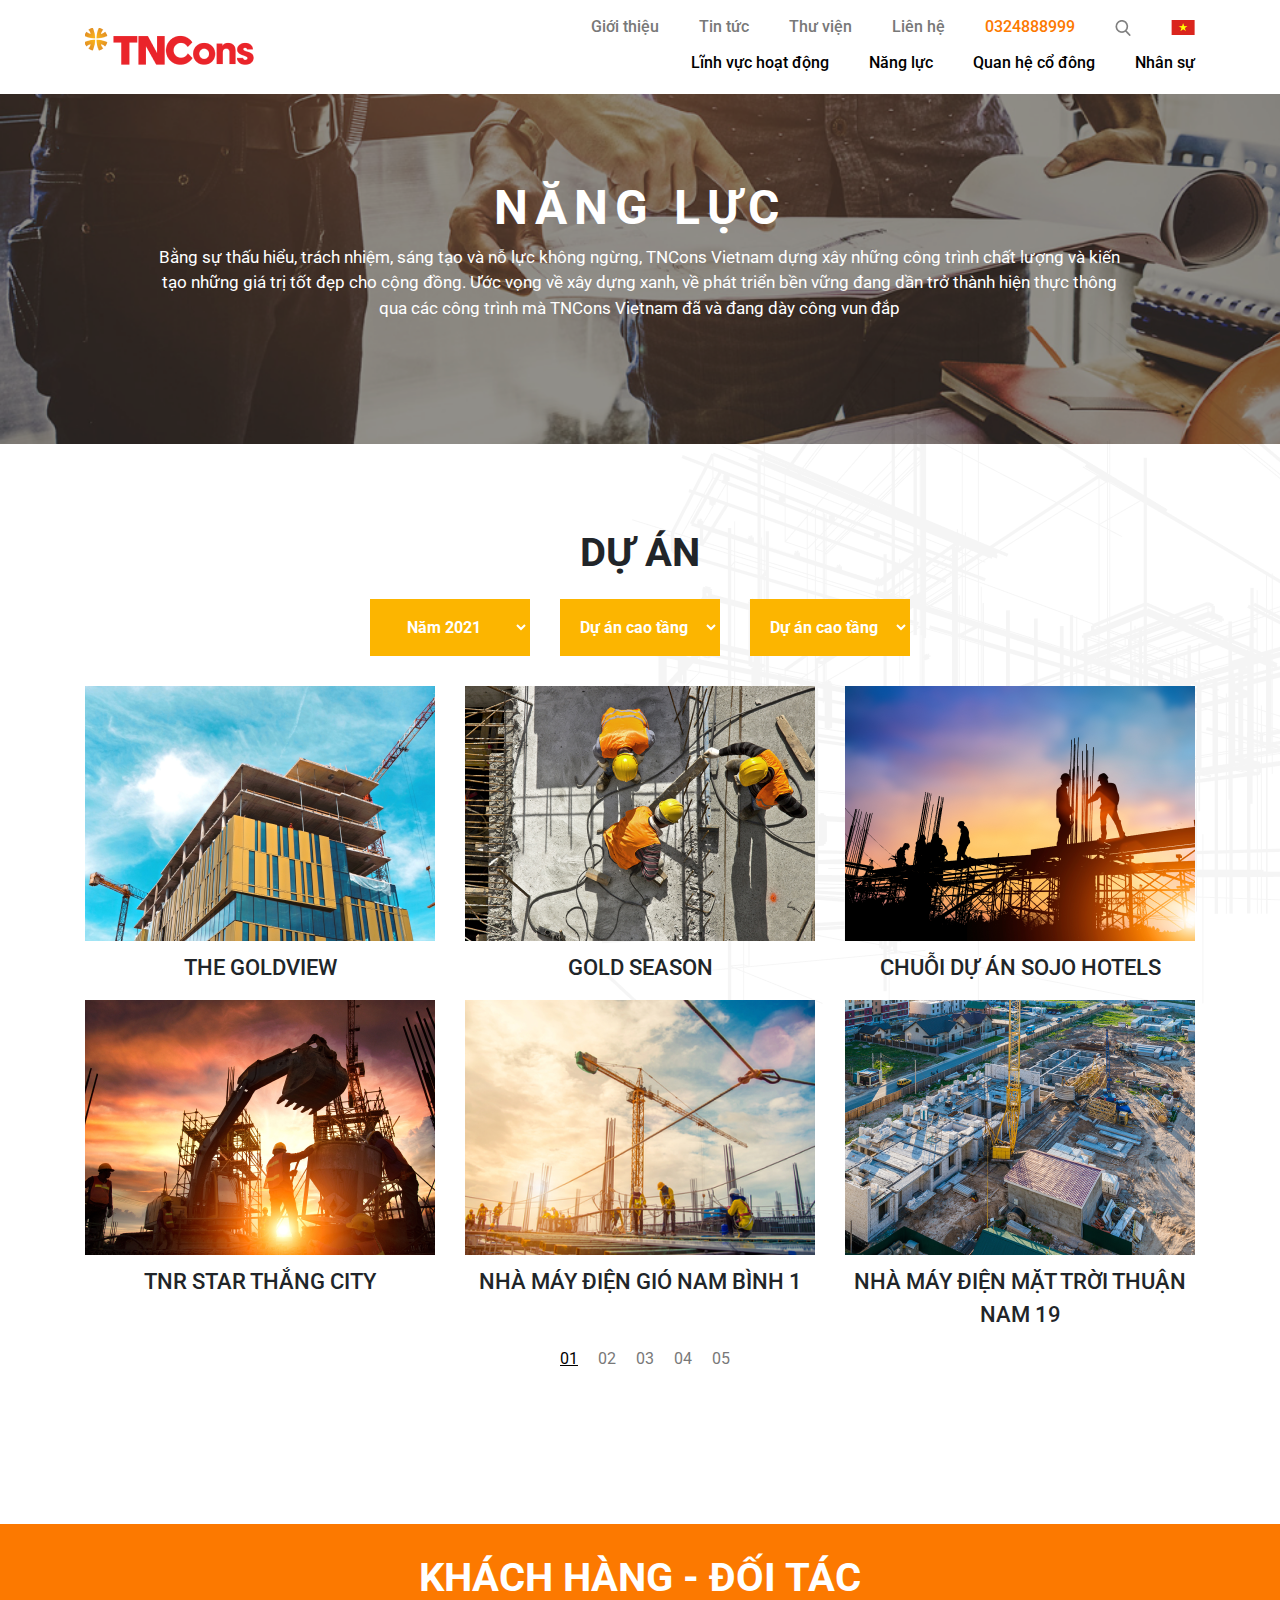
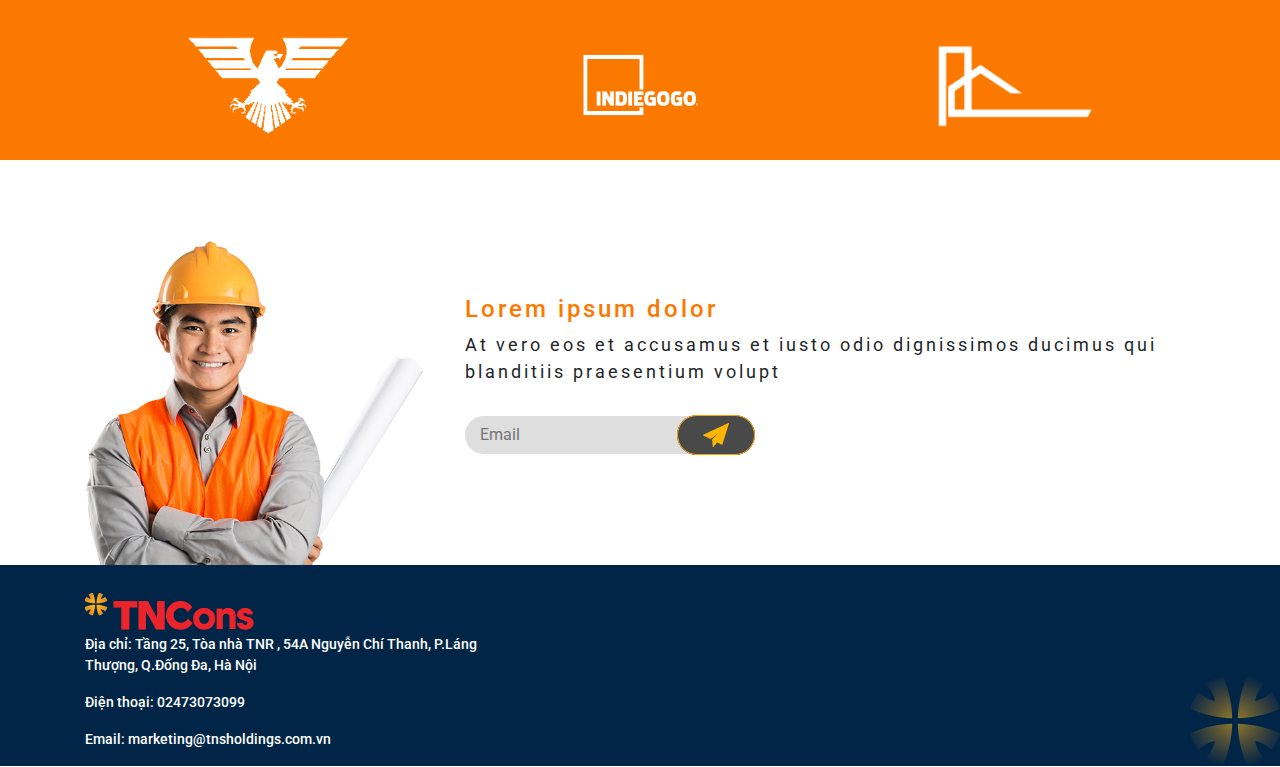
<file: nang-luc-du-an.html>
<html>

<head>
    <title>TNCons</title>
    <meta charset="UTF-8">
    <meta name="viewport" content="width=device-width, initial-scale=1, shrink-to-fit=no">
    <link rel="stylesheet" href="css/bootstrap.min.css">
    <link rel="stylesheet" href="css/owl.carousel.min.css">
    <link rel="stylesheet" href="css/nangluc-duan.css" />
    <script src="js/jquery.min.js"></script>
    <script src="js/bootstrap.min.js"></script>
    <script src="js/owl.carousel.js"></script>

</head>

<body>
    <div class="menu">
        <div class="container">
            <div class="row">
                <div class="col col-sm-2 logo"><img src="images/logo.png" alt=""></div>
                <div class=" col col-sm-10 nav">
                    <div class="nav-top">
                        <ul>
                            <li><a class="fw-500 fs-16" href="#">Giới thiệu</a></li>
                            <li><a class="fw-500 fs-16" href="#">Tin tức</a></li>
                            <li><a class="fw-500 fs-16" href="#">Thư viện</a></li>
                            <li><a class="fw-500 fs-16" href="#">Liên hệ</a></li>
                            <li class="fw-500 fs-16 hotline"><a href="#">0324888999</a></li>
                            <li class="search"><img src="images/icon-search.png" alt=""></li>
                            <li class="flag"><a href="#"><img src="images/Flag_Vietnam.png" alt=""></a></li>
                        </ul>
                    </div>
                    <div class="nav-bottom">
                        <ul>
                            <li><a class="fw-500 fs-16" href="#">Lĩnh vực hoạt động</a></li>
                            <li><a class="fw-500 fs-16" href="#">Năng lực</a></li>
                            <li><a class="fw-500 fs-16" href="#">Quan hệ cổ đông</a></li>
                            <li><a class="fw-500 fs-16" href="#">Nhân sự</a></li>
                        </ul>
                    </div>
                </div>
                <div class="menu-mobile">
                    <div class="menu-icon">
                        <img src="images/menu-mobile.jpg" alt="">
                    </div>
                    <div class="box-menu">
                        <div class="nav-top-mobile">
                            <ul>
                                <li><a class="fw-500 fs-16" href="#">Giới thiệu</a></li>
                                <li><a class="fw-500 fs-16" href="#">Tin tức</a></li>
                                <li><a class="fw-500 fs-16" href="#">Thư viện</a></li>
                                <li><a class="fw-500 fs-16" href="#">Liên hệ</a></li>
                            </ul>
                        </div>
                        <div class="nav-bottom-mobile">
                            <ul>
                                <li><a class="fw-500 fs-16" href="#">Lĩnh vực hoạt động</a></li>
                                <li><a class="fw-500 fs-16" href="#">Năng lực</a></li>
                                <li><a class="fw-500 fs-16" href="#">Quan hệ cổ đông</a></li>
                                <li><a class="fw-500 fs-16" href="#">Nhân sự</a></li>
                            </ul>
                        </div>
                    </div>
                </div>
            </div>
        </div>
    </div>
    <div class="header" style="background-image: url('images/Mask\ Group.png');">
        <div class="box-partner">
            <div class="p-content">
                <h3 class="fw-700 fs-48 text-white">NĂNG LỰC</h3>
                <p class="text-white fw-400 fs-18">
                    Bằng sự thấu hiểu, trách nhiệm, sáng tạo và nỗ lực không ngừng, TNCons Vietnam dựng xây những công
                    trình chất lượng và kiến tạo những giá trị tốt đẹp cho cộng đồng. Ước vọng về xây dựng xanh, về phát
                    triển bền vững đang dần trở thành hiện thực thông qua các công trình mà TNCons Vietnam đã và đang
                    dày công vun đắp
                </p>
            </div>
        </div>
        <div class="background-banner"></div>
    </div>
    <div class="du-an" style="background-image: url('./images/construction-sketch.png');">
        <div class="container">
            <div class="row">
                <p class="fw-700 fs-40">DỰ ÁN</p>
                <div class="loc-dieu-kien row">
                    <div class="col-sm-12 col-md-4 item-filter">
                        <select>
                            <option selected>Năm 2021</option>
                            <option>Năm 2020</option>
                            <option>Năm 2019</option>
                        </select>
                    </div>
                    <div class="col-sm-12 col-md-4 item-filter">
                        <select>
                            <option selected>Dự án cao tầng</option>
                            <option>Năm 2020</option>
                            <option>Năm 2019</option>
                        </select>
                    </div>
                    <div class="col-sm-12 col-md-4 item-filter">
                        <select>
                            <option selected>Dự án cao tầng</option>
                            <option>Năm 2020</option>
                            <option>Năm 2019</option>
                        </select>
                    </div>
                </div>
            </div>
            <div class="row">
                <div class="col-sm-12 col-md-4 modal-click">
                    <img src="./images/pic2 1.png">
                    <p class="fw-500 fs-22">THE GOLDVIEW</p>
                </div>
                <div class="col-sm-12 col-md-4 modal-click">
                    <img src="./images/sm_pic15 1.png">
                    <p class="fw-500 fs-22">GOLD SEASON</p>
                </div>
                <div class="col-sm-12 col-md-4 modal-click">
                    <img src="./images/pic6 1.png">
                    <p class="fw-500 fs-22">CHUỖI DỰ ÁN SOJO HOTELS
                    </p>
                </div>
                <div class="col-sm-12 col-md-4 modal-click">
                    <img src="./images/sm_pic8 1.png">
                    <p class="fw-500 fs-22">TNR STAR THẮNG CITY</p>
                </div>
                <div class="col-sm-12 col-md-4 modal-click">
                    <img src="./images/Rectangle 34.png">
                    <p class="fw-500 fs-22">NHÀ MÁY ĐIỆN GIÓ NAM BÌNH 1</p>
                </div>
                <div class="col-sm-12 col-md-4 modal-click">
                    <img src="./images/sm_pic17 1.png">
                    <p class="fw-500 fs-22">NHÀ MÁY ĐIỆN MẶT TRỜI THUẬN NAM 19 </p>
                </div>
            </div>
            <div class="row">
                <ul>
                    <li>
                        <p class="active">01</p>
                    </li>
                    <li>
                        <p class="">02</p>
                    </li>
                    <li>
                        <p class="">03</p>
                    </li>
                    <li>
                        <p class="">04</p>
                    </li>
                    <li>
                        <p class="">05</p>
                    </li>
                </ul>
            </div>
        </div>
    </div>
    <div class="doi-tac">
        <div class="container">
            <h3 class="fw-700 fs-40 text-white">KHÁCH HÀNG - ĐỐI TÁC</h3>
            <div class="owl-carousel owl-theme" id="slider-doi-tac">
                <div class="item">
                    <img src="images/khachhang1.png" alt="">
                </div>
                <div class="item">
                    <img src="images/khachhang2.png" alt="">
                </div>
                <div class="item">
                    <img src="images/khachhang3.png" alt="">
                </div>
                <div class="item">
                    <img src="images/khachhang4.png" alt="">
                </div>
                <div class="item">
                    <img src="images/khachhang5.png" alt="">
                </div>
            </div>
        </div>
    </div>
    <div class="contact">
        <div class="container">
            <div class="row">
                <div class="col-6 col-sm-4">
                    <img class="contact-img" src="images/custommer.png" alt="">
                </div>
                <div class="col-6 col-sm-8 contact-content">
                    <h4 class="fw-500 fs-24 text-orange">Lorem ipsum dolor</h4>
                    <p class="fw-400 fs-22">At vero eos et accusamus et iusto odio dignissimos ducimus qui blanditiis
                        praesentium volupt</p>
                    <div class="btn-submail">
                        <input type="text" placeholder="Email">
                        <span class="btn-send"><img src="images/Vector.png" alt=""></span>
                    </div>
                </div>
            </div>
        </div>
    </div>
    <div class="footer">
        <div class="container">
            <div class="row">
                <div class="col col-sm-5">
                    <div class="logo"><img src="images/logo.png" alt=""></div>
                    <p class="fw-500 fs-14 text-white">Địa chỉ: Tầng 25, Tòa nhà TNR , 54A Nguyễn Chí Thanh, P.Láng
                        Thượng, Q.Đống Đa, Hà Nội</p>
                    <p class="fw-500 fs-14 text-white">Điện thoại: 02473073099</p>
                    <p class="fw-500 fs-14 text-white">Email: marketing@tnsholdings.com.vn</p>
                </div>
            </div>
        </div>
        <img src="images/hoa.png" class="footer-img-hoa" alt="">
    </div>

    <!-- Modal -->
    <div class="modal-popup">
        <div class="container">
           <div class="col-sm-12">
            <div class="modal fade" id="myModal" role="dialog">
                <div class="modal-dialog modal-dialog-centered">
                    <!-- Modal content-->
                    <div class="modal-content">
                        <div class="row">
                            <div class="col-sm-12 col-md-4 left-content">
                                <img src="./images/Rectangle 118.png">
                                <img src="./images/Rectangle 119.png">
                            </div>
                            <div class="col-sm-12 col-md-8 right-content">
                                <div class="row btn-close">
                                    <button type="button" class="close" data-dismiss="modal">&times;</button>
                                </div>
                                <div>
                                    <div class="row content-text">
                                        <div class="col-md-12">
                                            <h3 class="fw-500 fs-36">
                                                THE GOLDVIEW
                                            </h3>
                                        </div>
                                        <div class="col-md-12">
                                            <p class="text-FCB715 fw-500 fs-18 justify">
                                                Khu phức hợp Thương mại – Dịch vụ – Căn hộ cao cấp
                                            </p>
                                        </div>
                                        <div class="col-md-12">
                                            <p class="justify pd-40"><b>Vị trí:</b> Số 346 Bến Vân Đồn, Phường 1, Quận 4, TP.HCM</p>
                                            <p class="justify pd-40"><b>Chủ đầu tư:</b> Công Ty May – Diêm Sài Gòn (SGM) </p>
                                            <p class="justify pd-40"><b>Quy mô:</b> 2,3 ha xây dựng, gồm 2 tòa tháp cao tầng: Tháp A 33 tầng
                                                và 2
                                                tầng hầm; Tháp B: 27 tầng và 1 tầng hầm; Tổng 1759 căn hộ</p>
                                            <p class="justify pd-40"><b>Vai trò của TNCons:</b> Tổng thầu thiết kế, thi công</p>
                                        </div>
                                        <div class="col-md-12">
                                            <p class="justify pd-40"><b>Điểm nhấn nổi bật của dự án:</b></p>
                                            <ul class="pd-84">
                                                <li>Dự án căn hộ đạt chuẩn 5 sao, phong cách Châu âu hiện đại</li>
                                                <li>Dự án căn hộ đạt chuẩn 5 sao, phong cách Châu âu hiện đại</li>
                                                <li>Dự án căn hộ đạt chuẩn 5 sao, phong cách Châu âu hiện đại</li>
                                            </ul>
                                        </div>
                                    </div>
                                </div>
                            </div>
                        </div>
                    </div>
                </div>
            </div>
        </div>
        </div>
    </div>
    <script src="js/home.js"></script>
</body>

</html>
</file>
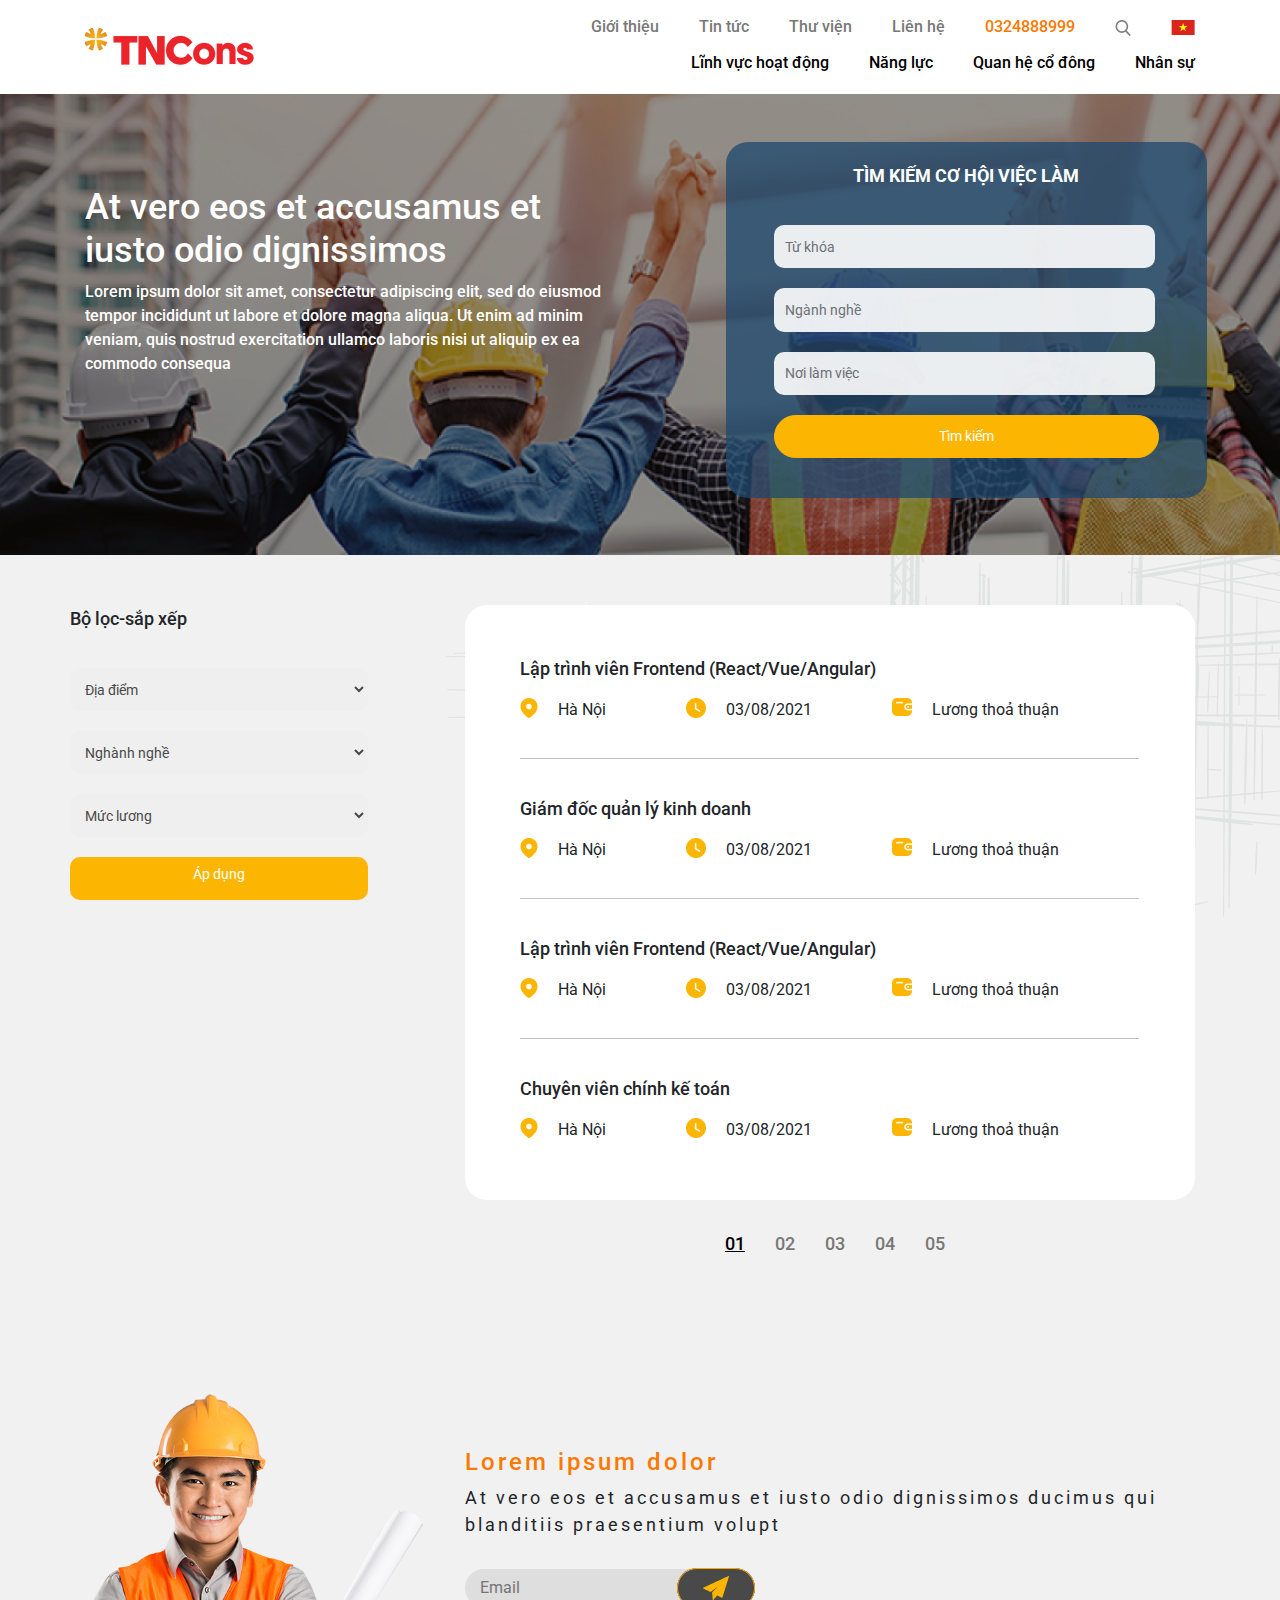
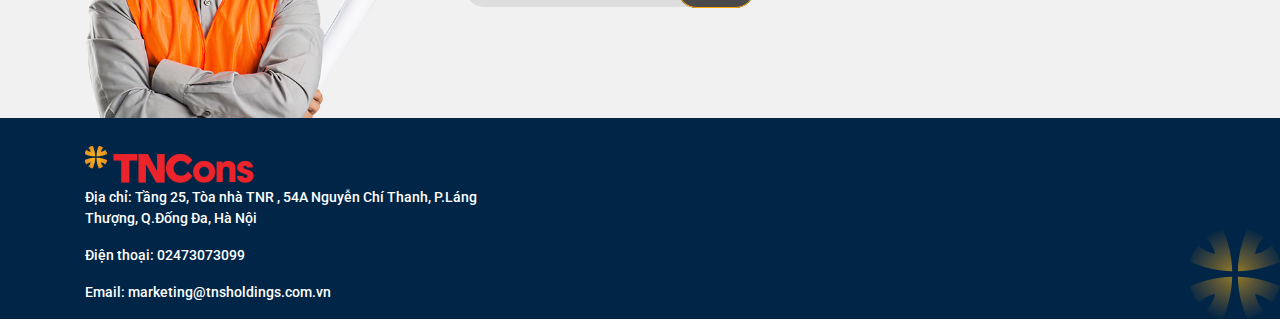
<file: nhan-su-tuyen-dung.html>
<html>

<head>
    <title>Nhân sự tuyển dụng</title>
    <meta charset="UTF-8">
    <meta name="viewport" content="width=device-width, initial-scale=1, shrink-to-fit=no">
    <link rel="stylesheet" href="css/bootstrap.min.css">
    <link rel="stylesheet" href="css/owl.carousel.min.css">
    <link rel="stylesheet" href="css/nhan-su-tuyen-dung.css" />
    <script src="js/jquery.min.js"></script>
    <script src="js/owl.carousel.js"></script>
</head>

<body>
    <div class="menu">
        <div class="container">
            <div class="row">
                <div class="col col-sm-2 logo"><img src="images/logo.png" alt=""></div>
                <div class=" col col-sm-10 nav">
                    <div class="nav-top">
                        <ul>
                            <li><a class="fw-500 fs-16" href="#">Giới thiệu</a></li>
                            <li><a class="fw-500 fs-16" href="#">Tin tức</a></li>
                            <li><a class="fw-500 fs-16" href="#">Thư viện</a></li>
                            <li><a class="fw-500 fs-16" href="#">Liên hệ</a></li>
                            <li class="fw-500 fs-16 hotline"><a href="#">0324888999</a></li>
                            <li class="search"><img src="images/icon-search.png" alt=""></li>
                            <li class="flag"><a href="#"><img src="images/Flag_Vietnam.png" alt=""></a></li>
                        </ul>
                    </div>
                    <div class="nav-bottom">
                        <ul>
                            <li><a class="fw-500 fs-16" href="#">Lĩnh vực hoạt động</a></li>
                            <li><a class="fw-500 fs-16" href="#">Năng lực</a></li>
                            <li><a class="fw-500 fs-16" href="#">Quan hệ cổ đông</a></li>
                            <li><a class="fw-500 fs-16" href="#">Nhân sự</a></li>
                        </ul>
                    </div>
                </div>
                <div class="menu-mobile">
                    <div class="menu-icon">
                        <img src="images/menu-mobile.jpg" alt="">
                    </div>
                    <div class="box-menu">
                        <div class="nav-top-mobile">
                            <ul>
                                <li><a class="fw-500 fs-16" href="#">Giới thiệu</a></li>
                                <li><a class="fw-500 fs-16" href="#">Tin tức</a></li>
                                <li><a class="fw-500 fs-16" href="#">Thư viện</a></li>
                                <li><a class="fw-500 fs-16" href="#">Liên hệ</a></li>
                            </ul>
                        </div>
                        <div class="nav-bottom-mobile">
                            <ul>
                                <li><a class="fw-500 fs-16" href="#">Lĩnh vực hoạt động</a></li>
                                <li><a class="fw-500 fs-16" href="#">Năng lực</a></li>
                                <li><a class="fw-500 fs-16" href="#">Quan hệ cổ đông</a></li>
                                <li><a class="fw-500 fs-16" href="#">Nhân sự</a></li>
                            </ul>
                        </div>
                    </div>
                </div>
            </div>
        </div>
    </div>
    <div class="header">
        <div class="background-banner" style="background-image: url('./images/sm_pic1\ 9.png');">

        </div>
        <div class="opacity-background">

        </div>
        <div class="content">
            <div class="container">
                <div class="row">
                    <div class="col-sm-12 col-md-6 col-lg-6 header-content-left">
                        <h3 class="fw-500 fs-36 text-white">
                            At vero eos et accusamus et iusto odio dignissimos
                        </h3>
                        <p class="fw-500 fs-16 text-white">
                            Lorem ipsum dolor sit amet, consectetur adipiscing elit, sed do eiusmod tempor incididunt ut
                            labore et dolore magna aliqua. Ut enim ad minim veniam, quis nostrud exercitation ullamco
                            laboris nisi ut aliquip ex ea commodo consequa
                        </p>
                    </div>
                    <div class="col-sm-12 col-md-6 col-lg-6 header-content-right">
                        <div class="form">
                            <p class="text-white fw-700 fs-18">TÌM KIẾM CƠ HỘI VIỆC LÀM</p>
                            <div>
                                <input type="text" placeholder="Từ khóa">
                            </div>
                            <div>
                                <input type="text" placeholder="Ngành nghề">
                            </div>
                            <div>
                                <input type="text" placeholder="Nơi làm việc">
                            </div>
                            <div>
                                <button class="fw-400 fs-14 .text-white">Tìm kiếm</button>
                            </div>
                        </div>
                    </div>
                </div>
            </div>
        </div>
    </div>
    <div class="fillter-data" style="background-image: url('./images/background-duan.png');">
        <div class="container">
            <div class="row">
                <div class="col-lg-4 col-sm-12 col-md-12">
                    <div class="row">
                        <p class="fw-500 fs-18">Bộ lọc-sắp xếp</p>
                    </div>
                    <div class="row">
                        <select>
                            <option selected>Địa điểm</option>
                            <option>Nganh nghe</option>
                            <option>Địa điểm</option>
                        </select>
                    </div>
                    <div class="row">
                        <select>
                            <option selected>Nghành nghề</option>
                            <option>Địa điểm</option>
                            <option>Địa điểm</option>
                        </select>
                    </div>
                    <div class="row">
                        <select>
                            <option selected>Mức lương</option>
                            <option>Địa điểm</option>
                            <option>Địa điểm</option>
                        </select>
                    </div>
                    <div class="row">
                        <div class="btn">
                            <p class="fw-400 fs-14 text-white">Áp dụng</p>
                        </div>
                    </div>
                </div>
                <div class="col-lg-8 col-sm-12 col-md-12 list-cv">
                    <div class="container">
                        <div class="row item-text">
                            <p class="fw-500 fs-18">Lập trình viên Frontend (React/Vue/Angular)</p>
                        </div>
                        <div class="row item-cv">
                            <ul>
                                <li>
                                    <div>
                                        <img src="./images/Location.png">
                                    </div>
                                    <p>Hà Nội</p>
                                </li>
                                <li>
                                    <div>
                                        <img src="./images/Time-Circle.png">
                                    </div>
                                    <p>
                                        03/08/2021
                                    </p>
                                </li>
                                <li>
                                    <div>
                                        <img src="./images/Wallet.png">
                                    </div>
                                    <p>
                                        Lương thoả thuận
                                    </p>
                                </li>
                            </ul>
                        </div>
                        
                        <div class="row item-text">
                            <p class="fw-500 fs-18">Giám đốc quản lý kinh doanh</p>
                        </div>
                        <div class="row item-cv">
                            <ul>
                                <li>
                                    <div>
                                        <img src="./images/Location.png">
                                    </div>
                                    <p>Hà Nội</p>
                                </li>
                                <li>
                                    <div>
                                        <img src="./images/Time-Circle.png">
                                    </div>
                                    <p>
                                        03/08/2021
                                    </p>
                                </li>
                                <li>
                                    <div>
                                        <img src="./images/Wallet.png">
                                    </div>
                                    <p>
                                        Lương thoả thuận
                                    </p>
                                </li>
                            </ul>
                        </div>
                        <div class="row item-text">
                            <p class="fw-500 fs-18">Lập trình viên Frontend (React/Vue/Angular)</p>
                        </div>
                        <div class="row item-cv">
                            <ul>
                                <li>
                                    <div>
                                        <img src="./images/Location.png">
                                    </div>
                                    <p>Hà Nội</p>
                                </li>
                                <li>
                                    <div>
                                        <img src="./images/Time-Circle.png">
                                    </div>
                                    <p>
                                        03/08/2021
                                    </p>
                                </li>
                                <li>
                                    <div>
                                        <img src="./images/Wallet.png">
                                    </div>
                                    <p>
                                        Lương thoả thuận
                                    </p>
                                </li>
                            </ul>
                        </div>
                        <div class="row item-text">
                            <p class="fw-500 fs-18">Chuyên viên chính kế toán</p>
                        </div>
                        <div class="row item-cv">
                            <ul>
                                <li>
                                    <div>
                                        <img src="./images/Location.png">
                                    </div>
                                    <p>Hà Nội</p>
                                </li>
                                <li>
                                    <div>
                                        <img src="./images/Time-Circle.png">
                                    </div>
                                    <p>
                                        03/08/2021
                                    </p>
                                </li>
                                <li>
                                    <div>
                                        <img src="./images/Wallet.png">
                                    </div>
                                    <p>
                                        Lương thoả thuận
                                    </p>
                                </li>
                            </ul>
                        </div>
                    </div>
                    <div class="paging">
                            <ul>
                                <li>
                                    <p class="fw-500 fs-18 active">01</p>
                                </li>
                                <li>
                                    <p class="fw-500 fs-18">02</p>
                                </li>
                                <li>
                                    <p class="fw-500 fs-18">03</p>
                                </li>
                                <li>
                                    <p class="fw-500 fs-18">04</p>
                                </li>
                                <li>
                                    <p class="fw-500 fs-18">05</p>
                                </li>
                            </ul>
                    </div>
                </div>
            </div>
        </div>
    </div>
    <div class="contact">
        <div class="container">
            <div class="row">
                <div class="col-6 col-sm-4">
                    <img class="contact-img" src="images/custommer.png" alt="">
                </div>
                <div class="col-6 col-sm-8 contact-content">
                    <h4 class="fw-500 fs-24 text-orange">Lorem ipsum dolor</h4>
                    <p class="fw-400 fs-22">At vero eos et accusamus et iusto odio dignissimos ducimus qui blanditiis
                        praesentium volupt</p>
                    <div class="btn-submail">
                        <input type="text" placeholder="Email">
                        <span class="btn-send"><img src="images/Vector.png" alt=""></span>
                    </div>
                </div>
            </div>
        </div>
    </div>
    <div class="footer">
        <div class="container">
            <div class="row">
                <div class="col col-sm-5">
                    <div class="logo"><img src="images/logo.png" alt=""></div>
                    <p class="fw-500 fs-14 text-white">Địa chỉ: Tầng 25, Tòa nhà TNR , 54A Nguyễn Chí Thanh, P.Láng
                        Thượng, Q.Đống Đa, Hà Nội</p>
                    <p class="fw-500 fs-14 text-white">Điện thoại: 02473073099</p>
                    <p class="fw-500 fs-14 text-white">Email: marketing@tnsholdings.com.vn</p>
                </div>
            </div>
        </div>
        <img src="images/hoa.png" class="footer-img-hoa" alt="">
    </div>

    <script src="js/home.js"></script>
</body>

</html>
</file>
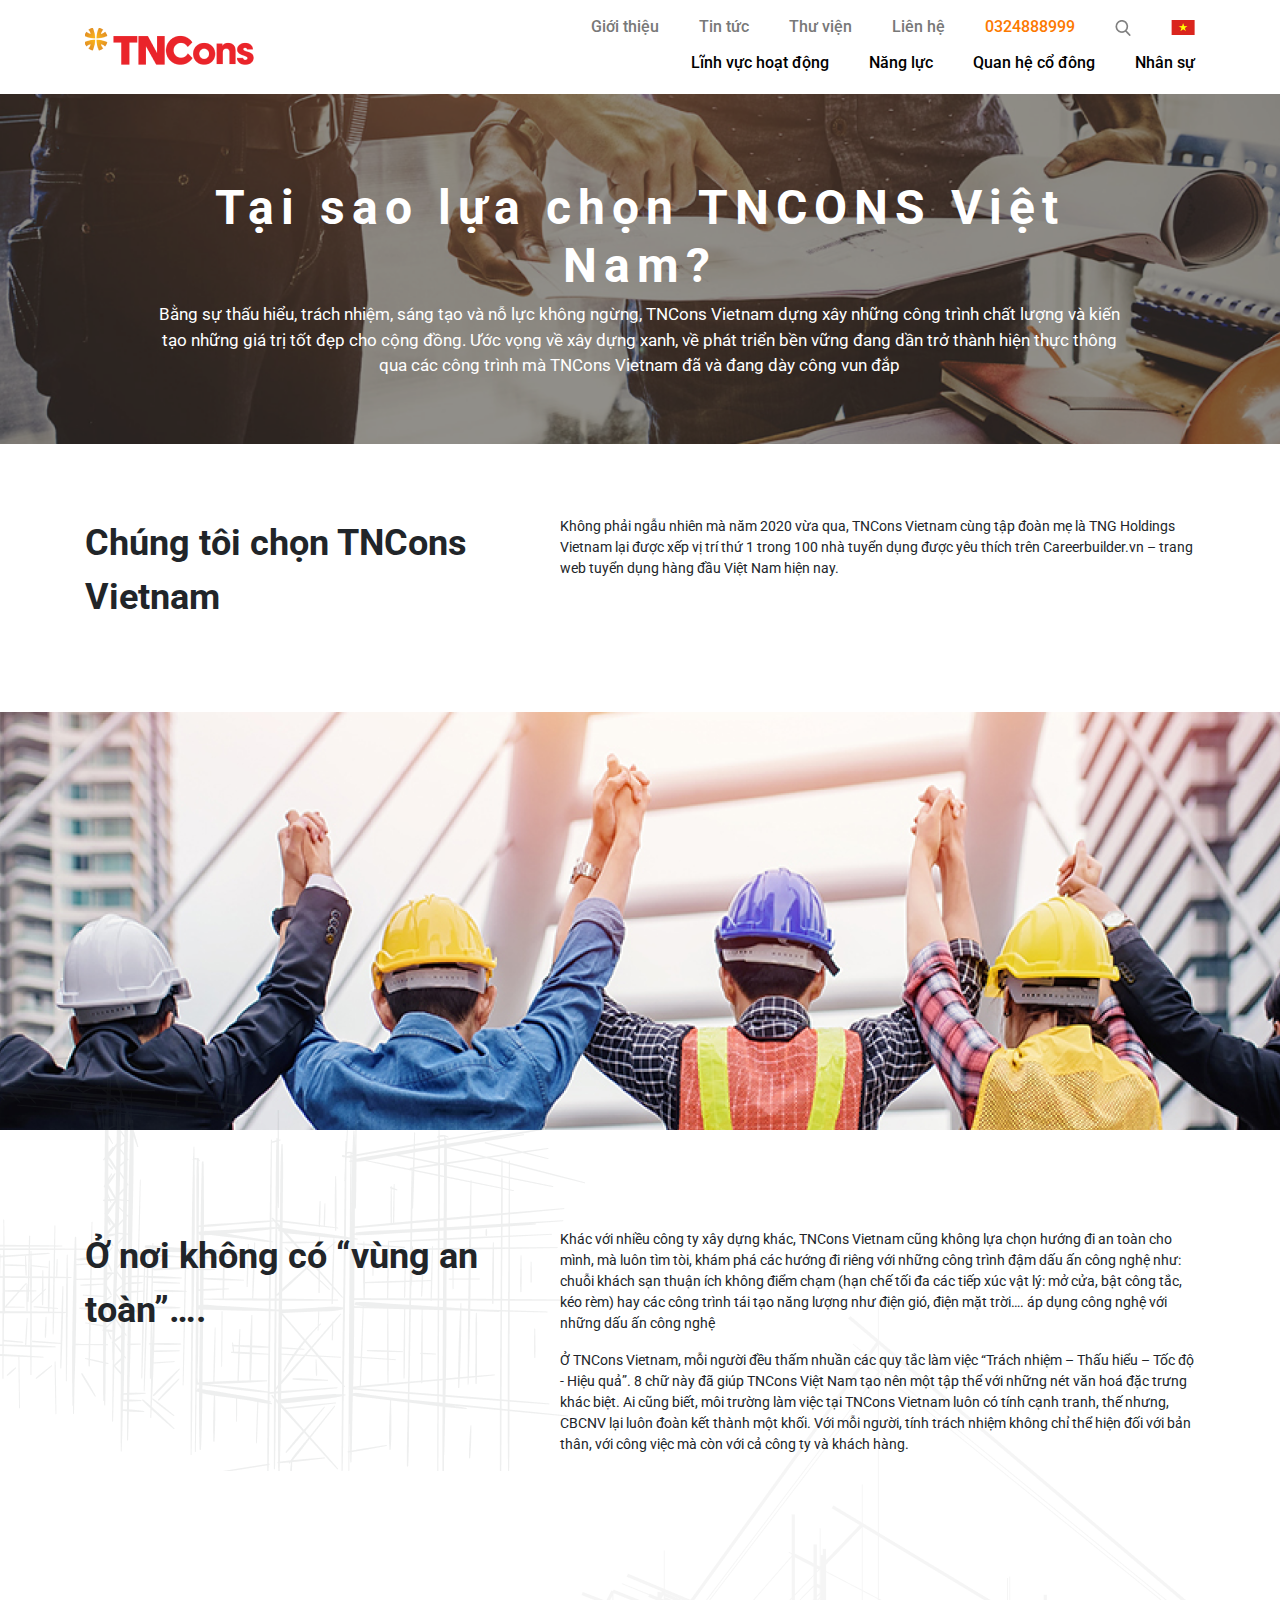
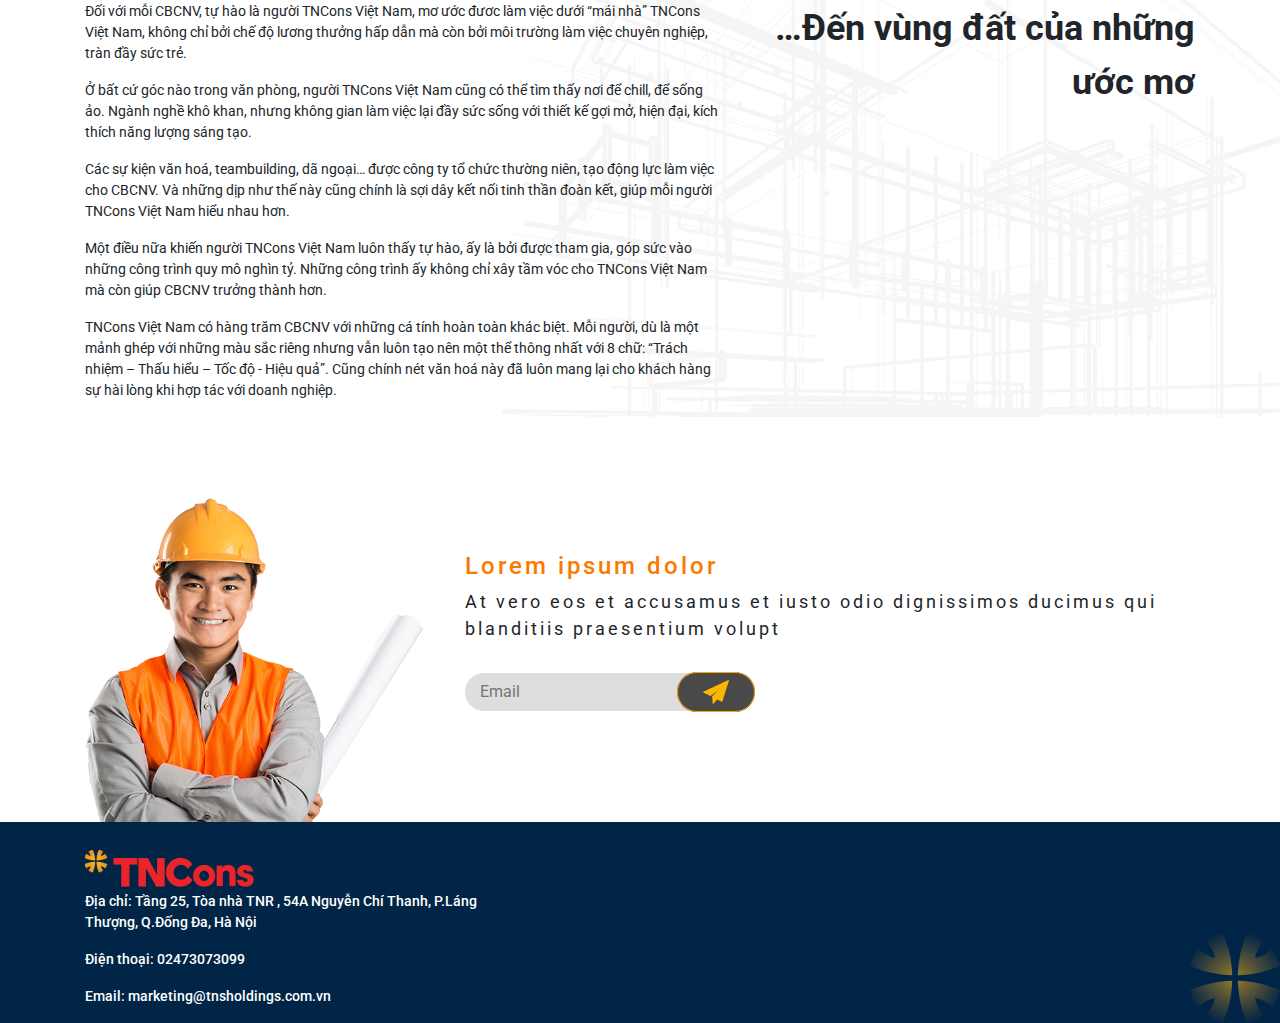
<file: nhansu.html>
<html>

<head>
    <title>Nhân sự</title>
    <meta charset="UTF-8">
    <meta name="viewport" content="width=device-width, initial-scale=1, shrink-to-fit=no">
    <link rel="stylesheet" href="css/bootstrap.min.css">
    <link rel="stylesheet" href="css/owl.carousel.min.css">
    <link rel="stylesheet" href="css/nhansu.css" />
    <script src="js/jquery.min.js"></script>
    <script src="js/owl.carousel.js"></script>
</head>

<body>
    <div class="menu">
        <div class="container">
            <div class="row">
                <div class="col col-sm-2 logo"><img src="images/logo.png" alt=""></div>
                <div class=" col col-sm-10 nav">
                    <div class="nav-top">
                        <ul>
                            <li><a class="fw-500 fs-16" href="#">Giới thiệu</a></li>
                            <li><a class="fw-500 fs-16" href="#">Tin tức</a></li>
                            <li><a class="fw-500 fs-16" href="#">Thư viện</a></li>
                            <li><a class="fw-500 fs-16" href="#">Liên hệ</a></li>
                            <li class="fw-500 fs-16 hotline"><a href="#">0324888999</a></li>
                            <li class="search"><img src="images/icon-search.png" alt=""></li>
                            <li class="flag"><a href="#"><img src="images/Flag_Vietnam.png" alt=""></a></li>
                        </ul>
                    </div>
                    <div class="nav-bottom">
                        <ul>
                            <li><a class="fw-500 fs-16" href="#">Lĩnh vực hoạt động</a></li>
                            <li><a class="fw-500 fs-16" href="#">Năng lực</a></li>
                            <li><a class="fw-500 fs-16" href="#">Quan hệ cổ đông</a></li>
                            <li><a class="fw-500 fs-16" href="#">Nhân sự</a></li>
                        </ul>
                    </div>
                </div>
                <div class="menu-mobile">
                    <div class="menu-icon">
                        <img src="images/menu-mobile.jpg" alt="">
                    </div>
                    <div class="box-menu">
                        <div class="nav-top-mobile">
                            <ul>
                                <li><a class="fw-500 fs-16" href="#">Giới thiệu</a></li>
                                <li><a class="fw-500 fs-16" href="#">Tin tức</a></li>
                                <li><a class="fw-500 fs-16" href="#">Thư viện</a></li>
                                <li><a class="fw-500 fs-16" href="#">Liên hệ</a></li>
                            </ul>
                        </div>
                        <div class="nav-bottom-mobile">
                            <ul>
                                <li><a class="fw-500 fs-16" href="#">Lĩnh vực hoạt động</a></li>
                                <li><a class="fw-500 fs-16" href="#">Năng lực</a></li>
                                <li><a class="fw-500 fs-16" href="#">Quan hệ cổ đông</a></li>
                                <li><a class="fw-500 fs-16" href="#">Nhân sự</a></li>
                            </ul>
                        </div>
                    </div>
                </div>
            </div>
        </div>
    </div>
    <div class="header" style="background-image: url('images/Mask\ Group.png');">
        <div class="box-partner">
            <div class="p-content">
                <h3 class="fw-700 fs-48 text-white">Tại sao lựa chọn TNCONS Việt Nam?</h3>
                <p class="text-white fw-400 fs-18">
                    Bằng sự thấu hiểu, trách nhiệm, sáng tạo và nỗ lực không ngừng, TNCons Vietnam dựng xây những công trình chất lượng và kiến tạo những giá trị tốt đẹp cho cộng đồng. Ước vọng về xây dựng xanh, về phát triển bền vững đang dần trở thành hiện thực thông qua các công trình mà TNCons Vietnam đã và đang dày công vun đắp
                </p>
            </div>
        </div>
        <div class="background-banner"></div>
    </div>
    <div class="content-1">
        <div class="container">
            <div class="row">
                <div class="col-lg-5">
                    <p class="fw-700 fs-36">
                        Chúng tôi chọn TNCons Vietnam
                    </p>
                </div>
                <div class="col-lg-7">
                    <p class="fw-400 fs-14">
                        Không phải ngẫu nhiên mà năm 2020 vừa qua, TNCons Vietnam cùng tập đoàn mẹ là TNG Holdings Vietnam lại được xếp vị trí thứ 1 trong 100 nhà tuyển dụng được yêu thích trên Careerbuilder.vn – trang web tuyển dụng hàng đầu Việt Nam hiện nay.
                    </p>
                </div>
            </div>
        </div>
    </div>
    <div class="content-img" style="background-image: url('./images/sm_pic1\ 9.png');">
        
    </div>
    <div class="content-2" style="background-image: url('./images/background-duan.png');">
        <div class="container">
            <div class="row">
                <div class="col-lg-5">
                    <p class="fw-700 fs-36">
                        Ở nơi không có “vùng an toàn”….
                    </p>
                </div>
                <div class="col-lg-7">
                    <p class="fw-400 fs-14">
                        Khác với nhiều công ty xây dựng khác, TNCons Vietnam cũng không lựa chọn hướng đi an toàn cho mình, mà luôn tìm tòi, khám phá các hướng đi riêng với những công trình đậm dấu ấn công nghệ như: chuỗi khách sạn thuận ích không điểm chạm (hạn chế tối đa các tiếp xúc vật lý: mở cửa, bật công tắc, kéo rèm) hay các công trình tái tạo năng lượng như điện gió, điện mặt trời…. áp dụng công nghệ  với những dấu ấn công nghệ
                    </p>
                    <p class="fw-400 fs-14">
                        Ở TNCons Vietnam, mỗi người đều thấm nhuần các quy tắc làm việc “Trách nhiệm – Thấu hiểu – Tốc độ - Hiệu quả”. 8 chữ này đã giúp TNCons Việt Nam tạo nên một tập thể với những nét văn hoá đặc trưng khác biệt. Ai cũng biết, môi trường làm việc tại TNCons Vietnam luôn có tính cạnh tranh, thế nhưng, CBCNV lại luôn đoàn kết thành một khối. Với mỗi người, tính trách nhiệm không chỉ thể hiện đối với bản thân, với công việc mà còn với cả công ty và khách hàng.
                    </p>
                </div>
            </div>
        </div>
    </div>
    <div class="content-3" style="background-image: url('./images/construction-sketch.png');">
        <div class="container">
            <div class="row">
                <div class="col-lg-7">
                    <p class="fw-400 fs-14">
                        Đối với mỗi CBCNV, tự hào là người TNCons Việt Nam, mơ ước đươc làm việc dưới “mái nhà” TNCons Việt Nam, không chỉ bởi chế độ lương thưởng hấp dẫn mà còn bởi môi trường làm việc chuyên nghiệp, tràn đầy sức trẻ.
                    </p>
                    <p class="fw-400 fs-14">
                        Ở bất cứ góc nào trong văn phòng, người TNCons Việt Nam cũng có thể tìm thấy nơi để chill, để sống ảo. Ngành nghề khô khan, nhưng không gian làm việc lại đầy sức sống với thiết kế gợi mở, hiện đại, kích thích năng lượng sáng tạo.
                    </p>
                    <p class="fw-400 fs-14">
                        Các sự kiện văn hoá, teambuilding, dã ngoại… được công ty tổ chức thường niên, tạo động lực làm việc cho CBCNV. Và những dịp như thế này cũng chính là sợi dây kết nối tinh thần đoàn kết, giúp mỗi người TNCons Việt Nam hiểu nhau hơn.
                    </p>
                    <p class="fw-400 fs-14">
                        Một điều nữa khiến người TNCons Việt Nam luôn thấy tự hào, ấy là bởi được tham gia, góp sức vào những công trình quy mô nghìn tỷ. Những công trình ấy không chỉ xây tầm vóc cho TNCons Việt Nam mà còn giúp CBCNV trưởng thành hơn.
                    </p>
                    <p class="fw-400 fs-14">
                        TNCons Việt Nam có hàng trăm CBCNV với những cá tính hoàn toàn khác biệt. Mỗi người, dù là một mảnh ghép với những màu sắc riêng nhưng vẫn luôn tạo nên một thể thông nhất với 8 chữ: “Trách nhiệm – Thấu hiểu – Tốc độ - Hiệu quả”. Cũng chính nét văn hoá này đã luôn mang lại cho khách hàng sự hài lòng khi hợp tác với doanh nghiệp.
                    </p>
                </div>
                <div class="col-lg-5">
                    <p class="fw-700 fs-36 text-right">
                        …Đến vùng đất của những ước mơ
                    </p>
                </div>
            </div>
        </div>
    </div>
    <div class="contact">
        <div class="container">
            <div class="row">
                <div class="col-6 col-sm-4">
                    <img class="contact-img" src="images/custommer.png" alt="">
                </div>
                <div class="col-6 col-sm-8 contact-content">
                    <h4 class="fw-500 fs-24 text-orange">Lorem ipsum dolor</h4>
                    <p class="fw-400 fs-22">At vero eos et accusamus et iusto odio dignissimos ducimus qui blanditiis
                        praesentium volupt</p>
                    <div class="btn-submail">
                        <input type="text" placeholder="Email">
                        <span class="btn-send"><img src="images/Vector.png" alt=""></span>
                    </div>
                </div>
            </div>
        </div>
    </div>
    <div class="footer">
        <div class="container">
            <div class="row">
                <div class="col col-sm-5">
                    <div class="logo"><img src="images/logo.png" alt=""></div>
                    <p class="fw-500 fs-14 text-white">Địa chỉ: Tầng 25, Tòa nhà TNR , 54A Nguyễn Chí Thanh, P.Láng
                        Thượng, Q.Đống Đa, Hà Nội</p>
                    <p class="fw-500 fs-14 text-white">Điện thoại: 02473073099</p>
                    <p class="fw-500 fs-14 text-white">Email: marketing@tnsholdings.com.vn</p>
                </div>
            </div>
        </div>
        <img src="images/hoa.png" class="footer-img-hoa" alt="">
    </div>

    <script src="js/home.js"></script>
</body>

</html>
</file>
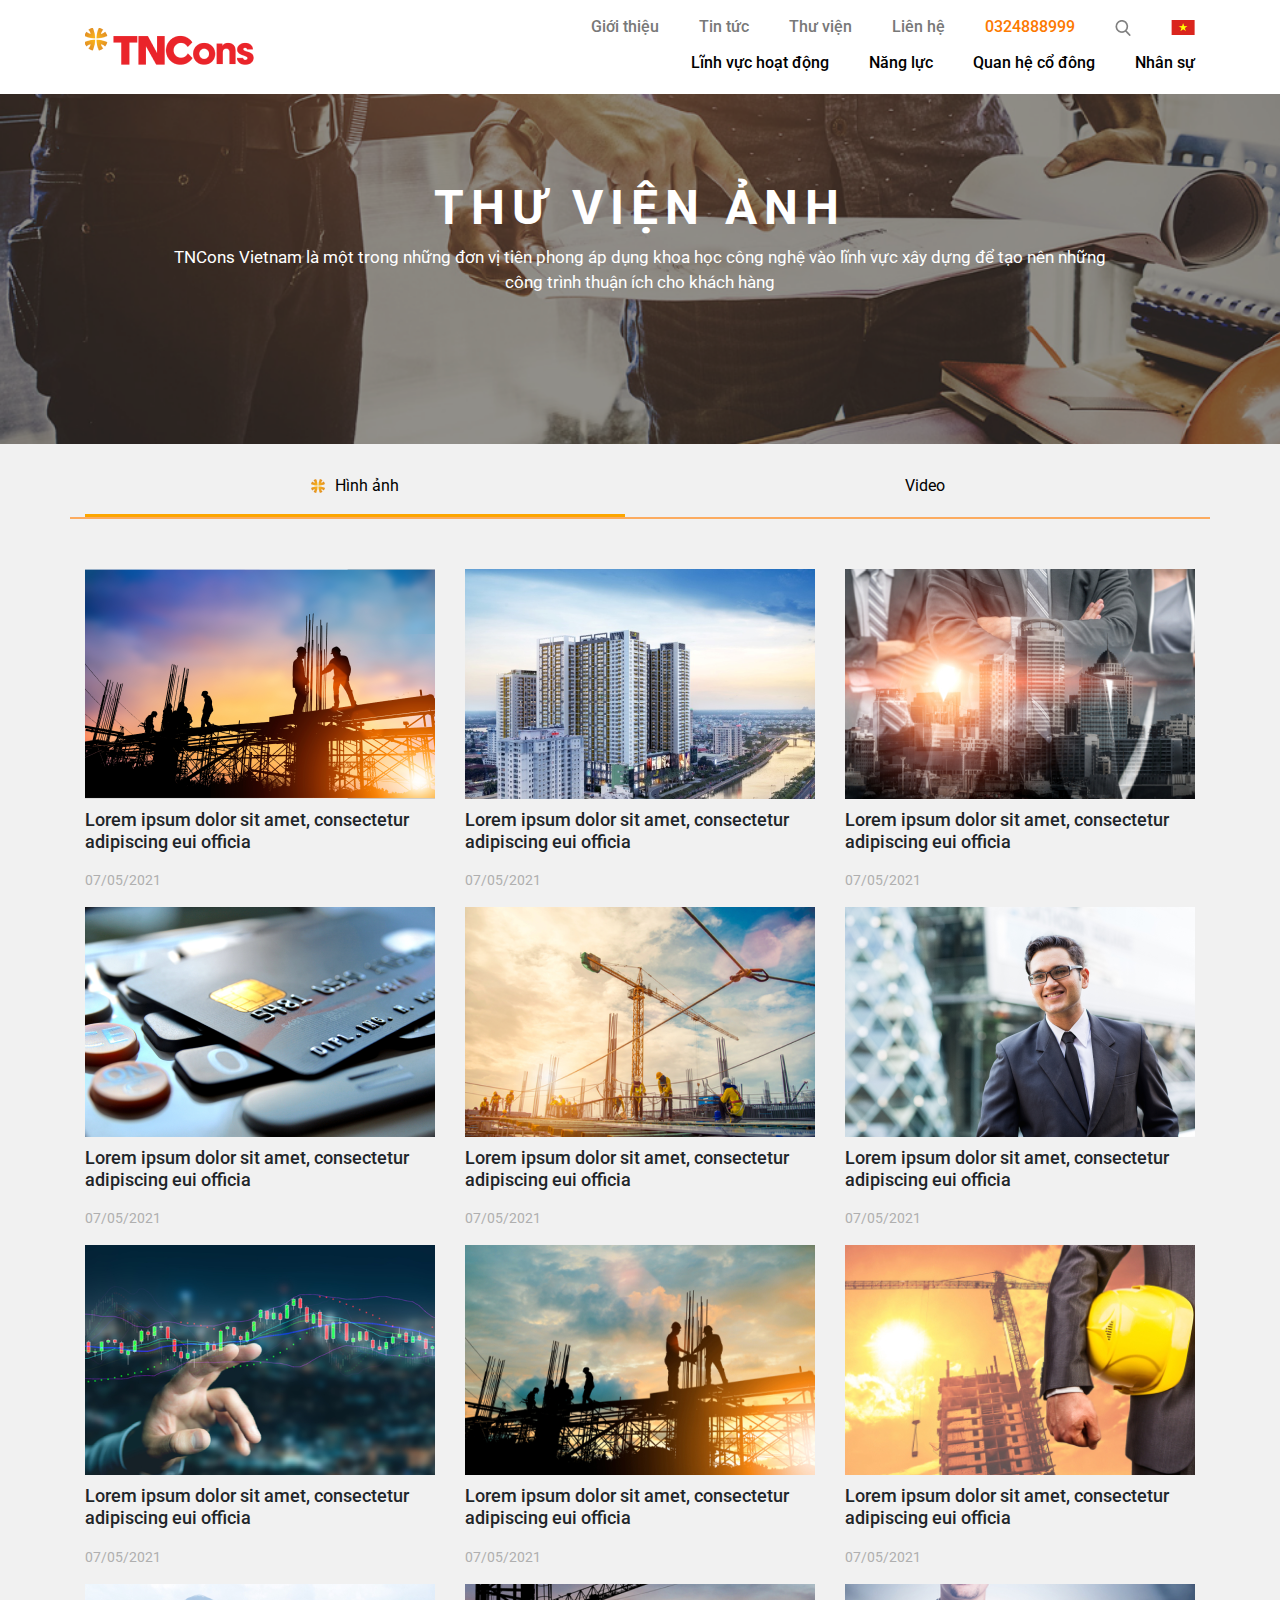
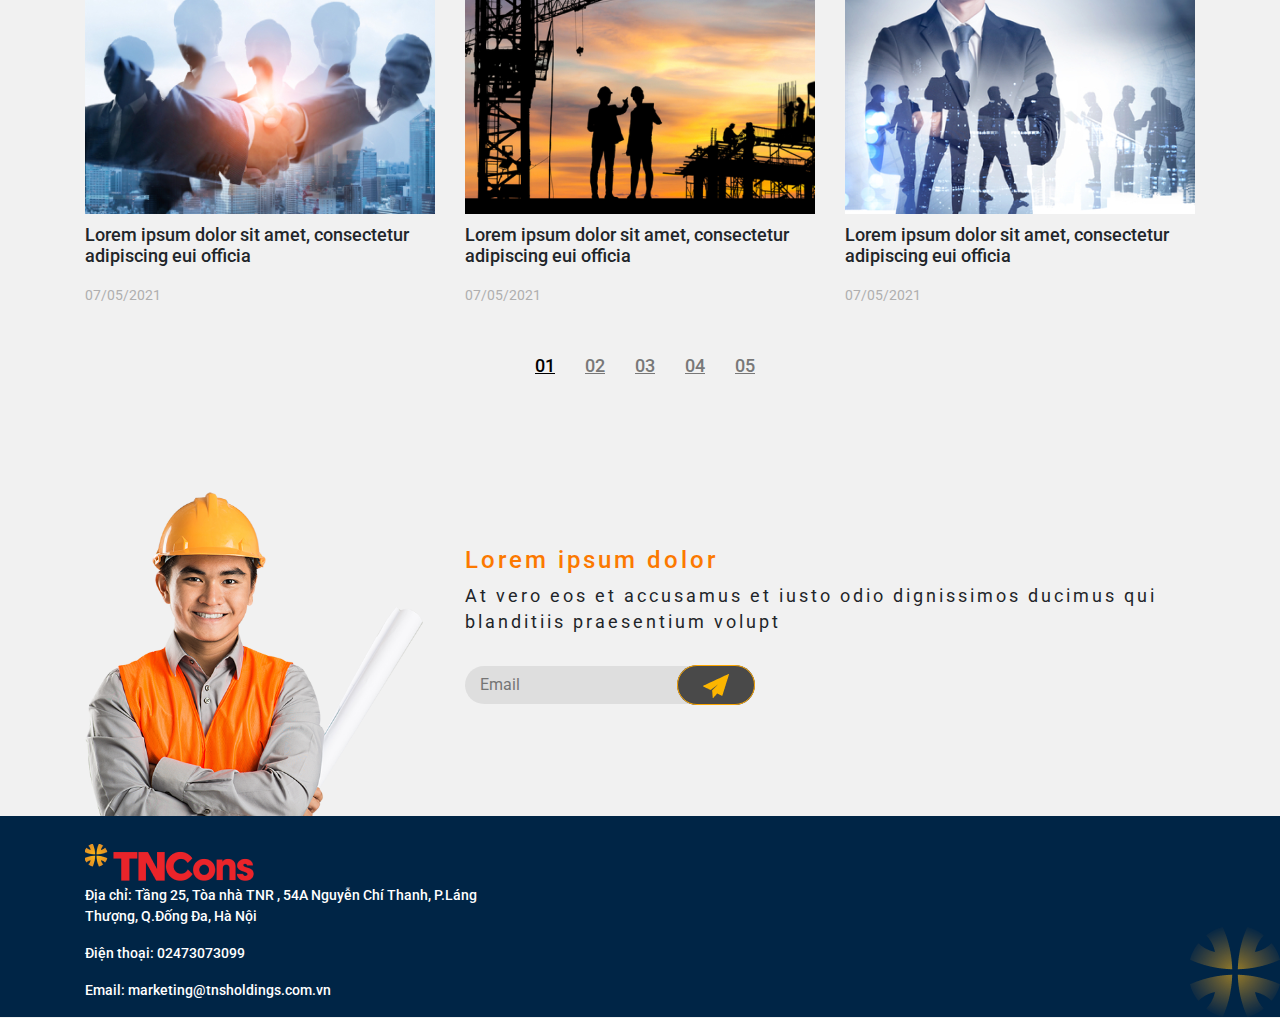
<file: thu-vien-anh.html>
<html>

<head>
    <title>Thư viện ảnh</title>
    <meta charset="UTF-8">
    <meta name="viewport" content="width=device-width, initial-scale=1, shrink-to-fit=no">
    <link rel="stylesheet" href="css/bootstrap.min.css">
    <link rel="stylesheet" href="css/owl.carousel.min.css">
    <link rel="stylesheet" href="css/thu-vien-anh.css" />
    <script src="js/jquery.min.js"></script>
    <script src="js/bootstrap.min.js"></script>
    <script src="js/owl.carousel.js"></script>
</head>

<body>
    <div class="menu">
        <div class="container">
            <div class="row">
                <div class="col col-sm-2 logo"><img src="images/logo.png" alt=""></div>
                <div class=" col col-sm-10 nav">
                    <div class="nav-top">
                        <ul>
                            <li><a class="fw-500 fs-16" href="#">Giới thiệu</a></li>
                            <li><a class="fw-500 fs-16" href="#">Tin tức</a></li>
                            <li><a class="fw-500 fs-16" href="#">Thư viện</a></li>
                            <li><a class="fw-500 fs-16" href="#">Liên hệ</a></li>
                            <li class="fw-500 fs-16 hotline"><a href="#">0324888999</a></li>
                            <li class="search"><img src="images/icon-search.png" alt=""></li>
                            <li class="flag"><a href="#"><img src="images/Flag_Vietnam.png" alt=""></a></li>
                        </ul>
                    </div>
                    <div class="nav-bottom">
                        <ul>
                            <li><a class="fw-500 fs-16" href="#">Lĩnh vực hoạt động</a></li>
                            <li><a class="fw-500 fs-16" href="#">Năng lực</a></li>
                            <li><a class="fw-500 fs-16" href="#">Quan hệ cổ đông</a></li>
                            <li><a class="fw-500 fs-16" href="#">Nhân sự</a></li>
                        </ul>
                    </div>
                </div>
                <div class="menu-mobile">
                    <div class="menu-icon">
                        <img src="images/menu-mobile.jpg" alt="">
                    </div>
                    <div class="box-menu">
                        <div class="nav-top-mobile">
                            <ul>
                                <li><a class="fw-500 fs-16" href="#">Giới thiệu</a></li>
                                <li><a class="fw-500 fs-16" href="#">Tin tức</a></li>
                                <li><a class="fw-500 fs-16" href="#">Thư viện</a></li>
                                <li><a class="fw-500 fs-16" href="#">Liên hệ</a></li>
                            </ul>
                        </div>
                        <div class="nav-bottom-mobile">
                            <ul>
                                <li><a class="fw-500 fs-16" href="#">Lĩnh vực hoạt động</a></li>
                                <li><a class="fw-500 fs-16" href="#">Năng lực</a></li>
                                <li><a class="fw-500 fs-16" href="#">Quan hệ cổ đông</a></li>
                                <li><a class="fw-500 fs-16" href="#">Nhân sự</a></li>
                            </ul>
                        </div>
                    </div>
                </div>
            </div>
        </div>
    </div>
    <div class="header" style="background-image: url('images/Mask\ Group.png');">
        <div class="box-partner">
            <div class="p-content">
                <h3 class="fw-700 fs-48 text-white">THƯ VIỆN ẢNH</h3>
                <p class="text-white fw-400 fs-18">
                    TNCons Vietnam là một trong những đơn vị tiên phong áp dụng khoa học công nghệ vào lĩnh vực xây dựng
                    để tạo nên những công trình thuận ích cho khách hàng
                </p>
            </div>
        </div>
        <div class="background-banner"></div>
    </div>
    <div class="content-thu-vien">
        <div class="container">
            <div class="row">
                <div class="col-6 col-lg-6 col-md-6 col-sm-6 item-content">
                    <div class="border-bottom">
                        <div>
                            <img src="./images/Group.png">
                        </div>
                        <p>   
                            <a href="./thu-vien-anh2.html"> Hình ảnh</a>
                        </p>
                    </div>
                </div>
                <div class="col-6 col-lg-6  col-md-6 col-sm-6 item-content">
                    <p>
                       <a href="./thu-vien-anh1.html">Video</a>
                    </p>
                </div>
            </div>
            <div class="row content-details">
                <div class="col-12 col-lg-4 col-md-6 col-sm-12 modal-click">
                    <img src="./images/Rectangle 144.png">
                    <h3 class="fw-500 fs-18">Lorem ipsum dolor sit amet, consectetur adipiscing eui officia</h3>
                    <p class="text-date">07/05/2021</p>
                </div>
                <div class="col-12 col-lg-4 col-md-6 col-sm-12 modal-click">
                    <img src="./images/Rectangle 145.png">
                    <h3 class="fw-500 fs-18">Lorem ipsum dolor sit amet, consectetur adipiscing eui officia</h3>
                    <p class="text-date">07/05/2021</p>
                </div>
                <div class="col-12 col-lg-4 col-md-6 col-sm-12 modal-click">
                    <img src="./images/Rectangle 146.png">
                    <h3 class="fw-500 fs-18">Lorem ipsum dolor sit amet, consectetur adipiscing eui officia</h3>
                    <p class="text-date">07/05/2021</p>
                </div>
                <div class="col-12 col-lg-4 col-md-6 col-sm-12 modal-click">
                    <img src="./images/Rectangle 147.png ">
                    <h3 class="fw-500 fs-18">Lorem ipsum dolor sit amet, consectetur adipiscing eui officia</h3>
                    <p class="text-date">07/05/2021</p>
                </div>
                <div class="col-12 col-lg-4 col-md-6 col-sm-12 modal-click">
                    <img src="./images/Rectangle 148.png">
                    <h3 class="fw-500 fs-18">Lorem ipsum dolor sit amet, consectetur adipiscing eui officia</h3>
                    <p class="text-date">07/05/2021</p>
                </div>
                <div class="col-12 col-lg-4 col-md-6 col-sm-12 modal-click">
                    <img src="./images/Rectangle 149.png">
                    <h3 class="fw-500 fs-18">Lorem ipsum dolor sit amet, consectetur adipiscing eui officia</h3>
                    <p class="text-date">07/05/2021</p>
                </div>
                <div class="col-12 col-lg-4 col-md-6 col-sm-12 modal-click">
                    <img src="./images/Rectangle 150.png">
                    <h3 class="fw-500 fs-18">Lorem ipsum dolor sit amet, consectetur adipiscing eui officia</h3>
                    <p class="text-date">07/05/2021</p>
                </div>
                <div class="col-12 col-lg-4 col-md-6 col-sm-12 modal-click">
                    <img src="./images/Rectangle 151.png">
                    <h3 class="fw-500 fs-18">Lorem ipsum dolor sit amet, consectetur adipiscing eui officia</h3>
                    <p class="text-date">07/05/2021</p>
                </div>
                <div class="col-12 col-lg-4 col-md-6 col-sm-12 modal-click">
                    <img src="./images/Rectangle 152.png">
                    <h3 class="fw-500 fs-18">Lorem ipsum dolor sit amet, consectetur adipiscing eui officia</h3>
                    <p class="text-date">07/05/2021</p>
                </div>
                <div class="col-12 col-lg-4 col-md-6 col-sm-12 modal-click">
                    <img src="./images/Rectangle 150 (1).png">
                    <h3 class="fw-500 fs-18">Lorem ipsum dolor sit amet, consectetur adipiscing eui officia</h3>
                    <p class="text-date">07/05/2021</p>
                </div>
                <div class="col-12 col-lg-4 col-md-6 col-sm-12 modal-click">
                    <img src="./images/Rectangle 151 (1).png">
                    <h3 class="fw-500 fs-18">Lorem ipsum dolor sit amet, consectetur adipiscing eui officia</h3>
                    <p class="text-date">07/05/2021</p>
                </div>
                <div class="col-12 col-lg-4 col-md-6 col-sm-12 modal-click">
                    <img src="./images/Rectangle 152 (1).png">
                    <h3 class="fw-500 fs-18">Lorem ipsum dolor sit amet, consectetur adipiscing eui officia</h3>
                    <p class="text-date">07/05/2021</p>
                </div>
            </div>
            <div class="row paging">
                <ul>
                    <li>
                        <p class="fw-500 fs-18 active">01</p>
                    </li>
                    <li>
                        <p class="fw-500 fs-18">02</p>
                    </li>
                    <li>
                        <p class="fw-500 fs-18">03</p>
                    </li>
                    <li>
                        <p class="fw-500 fs-18">04</p>
                    </li>
                    <li>
                        <p class="fw-500 fs-18">05</p>
                    </li>
                </ul>
            </div>
        </div>
    </div>
    </div>
    <div class="contact">
        <div class="container">
            <div class="row">
                <div class="col-6 col-sm-4">
                    <img class="contact-img" src="images/custommer.png" alt="">
                </div>
                <div class="col-6 col-sm-8 contact-content">
                    <h4 class="fw-500 fs-24 text-orange">Lorem ipsum dolor</h4>
                    <p class="fw-400 fs-22">At vero eos et accusamus et iusto odio dignissimos ducimus qui blanditiis
                        praesentium volupt</p>
                    <div class="btn-submail">
                        <input type="text" placeholder="Email">
                        <span class="btn-send"><img src="images/Vector.png" alt=""></span>
                    </div>
                </div>
            </div>
        </div>
    </div>
    <div class="footer">
        <div class="container">
            <div class="row">
                <div class="col col-sm-5">
                    <div class="logo"><img src="images/logo.png" alt=""></div>
                    <p class="fw-500 fs-14 text-white">Địa chỉ: Tầng 25, Tòa nhà TNR , 54A Nguyễn Chí Thanh, P.Láng
                        Thượng, Q.Đống Đa, Hà Nội</p>
                    <p class="fw-500 fs-14 text-white">Điện thoại: 02473073099</p>
                    <p class="fw-500 fs-14 text-white">Email: marketing@tnsholdings.com.vn</p>
                </div>
            </div>
        </div>
        <img src="images/hoa.png" class="footer-img-hoa" alt="">
    </div>

    <!-- Modal -->
    <div class="modal-popup">
        <div class="container">
            <div class="col-sm-12">
                <div class="modal fade" id="myModal" role="dialog">
                    <div class="modal-dialog modal-dialog-centered">
                        <!-- Modal content-->
                        <div class="modal-content">
                            <div class="row" style="background-image: url('./images/Rectangle\ 105.png');">
                                <div class="col-sm-12 col-md-4 left-content">
                                    
                                </div>
                                <div class="col-sm-12 col-md-8 right-content">
                                    <div class="row btn-close">
                                        <button type="button" class="close" data-dismiss="modal">&times;</button>
                                    </div>
                                </div>
                            </div>
                        </div>
                    </div>
                </div>
            </div>
        </div>
        <script src="js/home.js"></script>
</body>

</html>
</file>
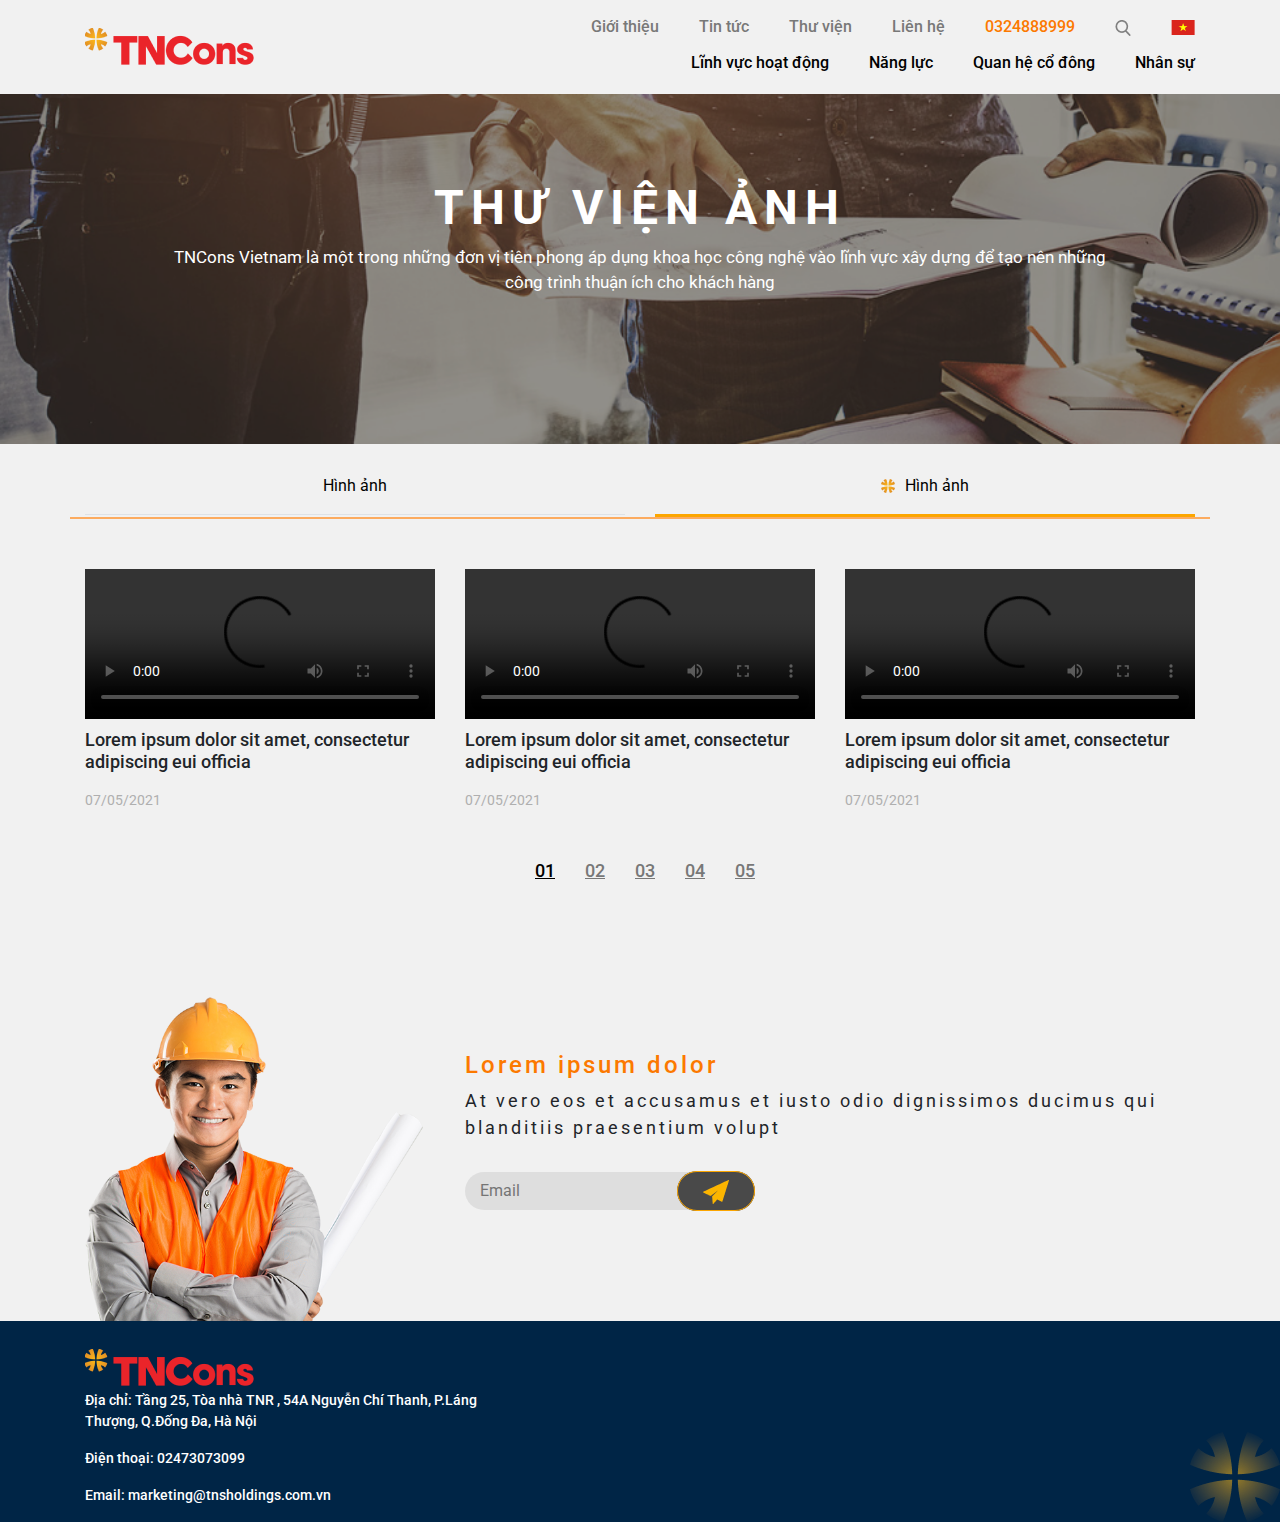
<file: thu-vien-anh1.html>
<html>

<head>
    <title>Thư viện ảnh</title>
    <meta charset="UTF-8">
    <meta name="viewport" content="width=device-width, initial-scale=1, shrink-to-fit=no">
    <link rel="stylesheet" href="css/bootstrap.min.css">
    <link rel="stylesheet" href="css/owl.carousel.min.css">
    <link rel="stylesheet" href="css/thu-vien-anh1.css" />
    <script src="js/jquery.min.js"></script>
    <script src="js/owl.carousel.js"></script>
</head>

<body>
    <div class="menu">
        <div class="container">
            <div class="row">
                <div class="col col-sm-2 logo"><img src="images/logo.png" alt=""></div>
                <div class=" col col-sm-10 nav">
                    <div class="nav-top">
                        <ul>
                            <li><a class="fw-500 fs-16" href="#">Giới thiệu</a></li>
                            <li><a class="fw-500 fs-16" href="#">Tin tức</a></li>
                            <li><a class="fw-500 fs-16" href="#">Thư viện</a></li>
                            <li><a class="fw-500 fs-16" href="#">Liên hệ</a></li>
                            <li class="fw-500 fs-16 hotline"><a href="#">0324888999</a></li>
                            <li class="search"><img src="images/icon-search.png" alt=""></li>
                            <li class="flag"><a href="#"><img src="images/Flag_Vietnam.png" alt=""></a></li>
                        </ul>
                    </div>
                    <div class="nav-bottom">
                        <ul>
                            <li><a class="fw-500 fs-16" href="#">Lĩnh vực hoạt động</a></li>
                            <li><a class="fw-500 fs-16" href="#">Năng lực</a></li>
                            <li><a class="fw-500 fs-16" href="#">Quan hệ cổ đông</a></li>
                            <li><a class="fw-500 fs-16" href="#">Nhân sự</a></li>
                        </ul>
                    </div>
                </div>
                <div class="menu-mobile">
                    <div class="menu-icon">
                        <img src="images/menu-mobile.jpg" alt="">
                    </div>
                    <div class="box-menu">
                        <div class="nav-top-mobile">
                            <ul>
                                <li><a class="fw-500 fs-16" href="#">Giới thiệu</a></li>
                                <li><a class="fw-500 fs-16" href="#">Tin tức</a></li>
                                <li><a class="fw-500 fs-16" href="#">Thư viện</a></li>
                                <li><a class="fw-500 fs-16" href="#">Liên hệ</a></li>
                            </ul>
                        </div>
                        <div class="nav-bottom-mobile">
                            <ul>
                                <li><a class="fw-500 fs-16" href="#">Lĩnh vực hoạt động</a></li>
                                <li><a class="fw-500 fs-16" href="#">Năng lực</a></li>
                                <li><a class="fw-500 fs-16" href="#">Quan hệ cổ đông</a></li>
                                <li><a class="fw-500 fs-16" href="#">Nhân sự</a></li>
                            </ul>
                        </div>
                    </div>
                </div>
            </div>
        </div>
    </div>
    <div class="header" style="background-image: url('images/Mask\ Group.png');">
        <div class="box-partner">
            <div class="p-content">
                <h3 class="fw-700 fs-48 text-white">THƯ VIỆN ẢNH</h3>
                <p class="text-white fw-400 fs-18">
                    TNCons Vietnam là một trong những đơn vị tiên phong áp dụng khoa học công nghệ vào lĩnh vực xây dựng
                    để tạo nên những công trình thuận ích cho khách hàng
                </p>
            </div>
        </div>
        <div class="background-banner"></div>
    </div>
    <div class="content-thu-vien">
        <div class="container">
            <div class="row">
                <div class="col-6 col-lg-6 col-md-6 col-sm-6 item-content">
                    <div class="border-bottom">
                        <p>
                            <a href="./thu-vien-anh.html">Hình ảnh</a>
                        </p>
                    </div>
                </div>
                <div class="col-6 col-lg-6  col-md-6 col-sm-6 item-content">
                    <div class="border-bottom">
                        <div>
                            <img src="./images/Group.png">
                        </div>
                        <p>           
                            <a href="./thu-vien-anh1.html">Hình ảnh</a>
                        </p>
                    </div>
                </div>
            </div>
            <div class="row content-details">
                <div class="col-12 col-lg-4 col-md-6 col-sm-12">
                    <video id="video1" width="100%" controls>
                        <source src="https://www.youtube.com/watch?v=bGWzNybSPYQ" type="video/mp4">
                    </video>
                    <h3 class="fw-500 fs-18">Lorem ipsum dolor sit amet, consectetur adipiscing eui officia</h3>
                    <p class="text-date">07/05/2021</p>
                </div>
                <div class="col-12 col-lg-4 col-md-6 col-sm-12">
                    <video id="video1" width="100%" controls>
                        <source src="https://www.youtube.com/watch?v=bGWzNybSPYQ" type="video/mp4">
                    </video>
                    <h3 class="fw-500 fs-18">Lorem ipsum dolor sit amet, consectetur adipiscing eui officia</h3>
                    <p class="text-date">07/05/2021</p>
                </div>
                <div class="col-12 col-lg-4 col-md-6 col-sm-12">
                    <video id="video1" width="100%" controls>
                        <source src="https://www.youtube.com/watch?v=bGWzNybSPYQ" type="video/mp4">
                    </video>
                    <h3 class="fw-500 fs-18">Lorem ipsum dolor sit amet, consectetur adipiscing eui officia</h3>
                    <p class="text-date">07/05/2021</p>
                </div>
            </div>
            <div class="row paging">
                <ul>
                    <li>
                        <p class="fw-500 fs-18 active">01</p>
                    </li>
                    <li>
                        <p class="fw-500 fs-18">02</p>
                    </li>
                    <li>
                        <p class="fw-500 fs-18">03</p>
                    </li>
                    <li>
                        <p class="fw-500 fs-18">04</p>
                    </li>
                    <li>
                        <p class="fw-500 fs-18">05</p>
                    </li>
                </ul>
            </div>
        </div>
    </div>
    </div>
    <div class="contact">
        <div class="container">
            <div class="row">
                <div class="col-6 col-sm-4">
                    <img class="contact-img" src="images/custommer.png" alt="">
                </div>
                <div class="col-6 col-sm-8 contact-content">
                    <h4 class="fw-500 fs-24 text-orange">Lorem ipsum dolor</h4>
                    <p class="fw-400 fs-22">At vero eos et accusamus et iusto odio dignissimos ducimus qui blanditiis
                        praesentium volupt</p>
                    <div class="btn-submail">
                        <input type="text" placeholder="Email">
                        <span class="btn-send"><img src="images/Vector.png" alt=""></span>
                    </div>
                </div>
            </div>
        </div>
    </div>
    <div class="footer">
        <div class="container">
            <div class="row">
                <div class="col col-sm-5">
                    <div class="logo"><img src="images/logo.png" alt=""></div>
                    <p class="fw-500 fs-14 text-white">Địa chỉ: Tầng 25, Tòa nhà TNR , 54A Nguyễn Chí Thanh, P.Láng
                        Thượng, Q.Đống Đa, Hà Nội</p>
                    <p class="fw-500 fs-14 text-white">Điện thoại: 02473073099</p>
                    <p class="fw-500 fs-14 text-white">Email: marketing@tnsholdings.com.vn</p>
                </div>
            </div>
        </div>
        <img src="images/hoa.png" class="footer-img-hoa" alt="">
    </div>

    <script src="js/home.js"></script>
</body>

</html>
</file>
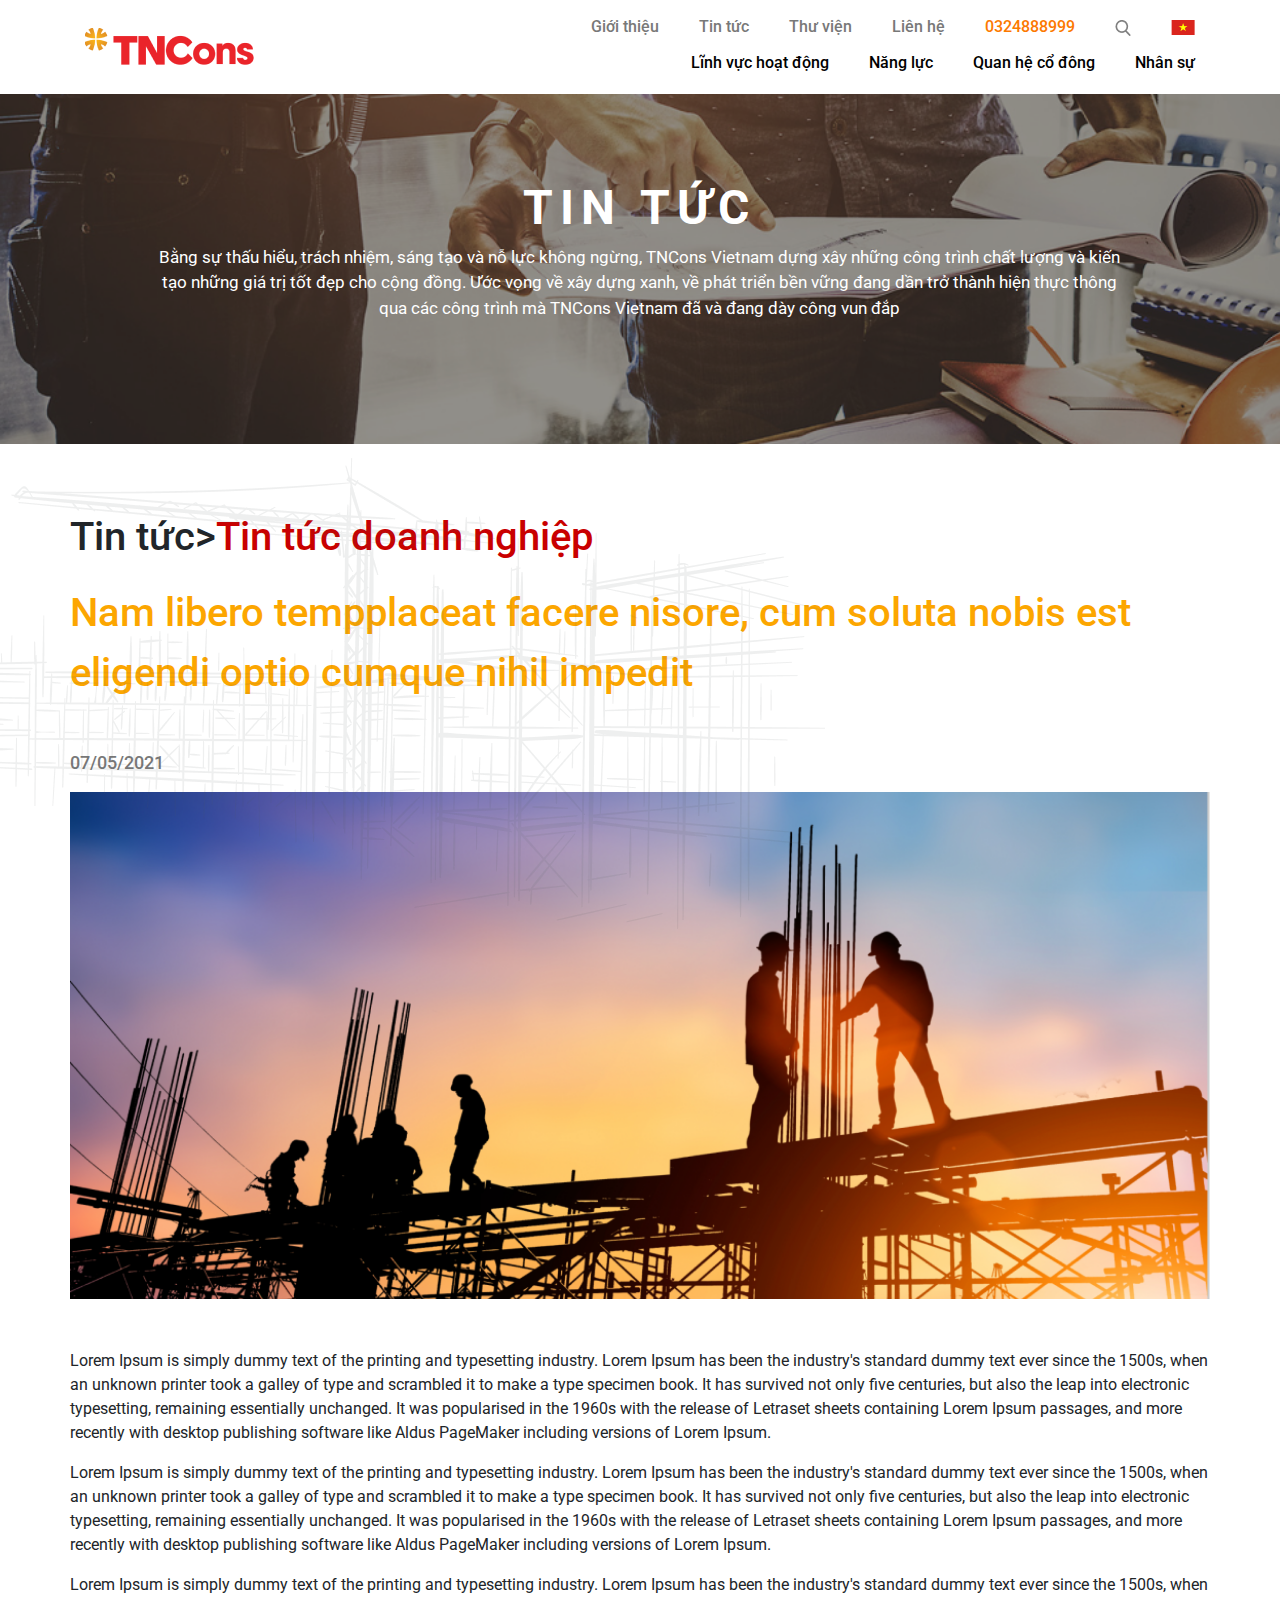
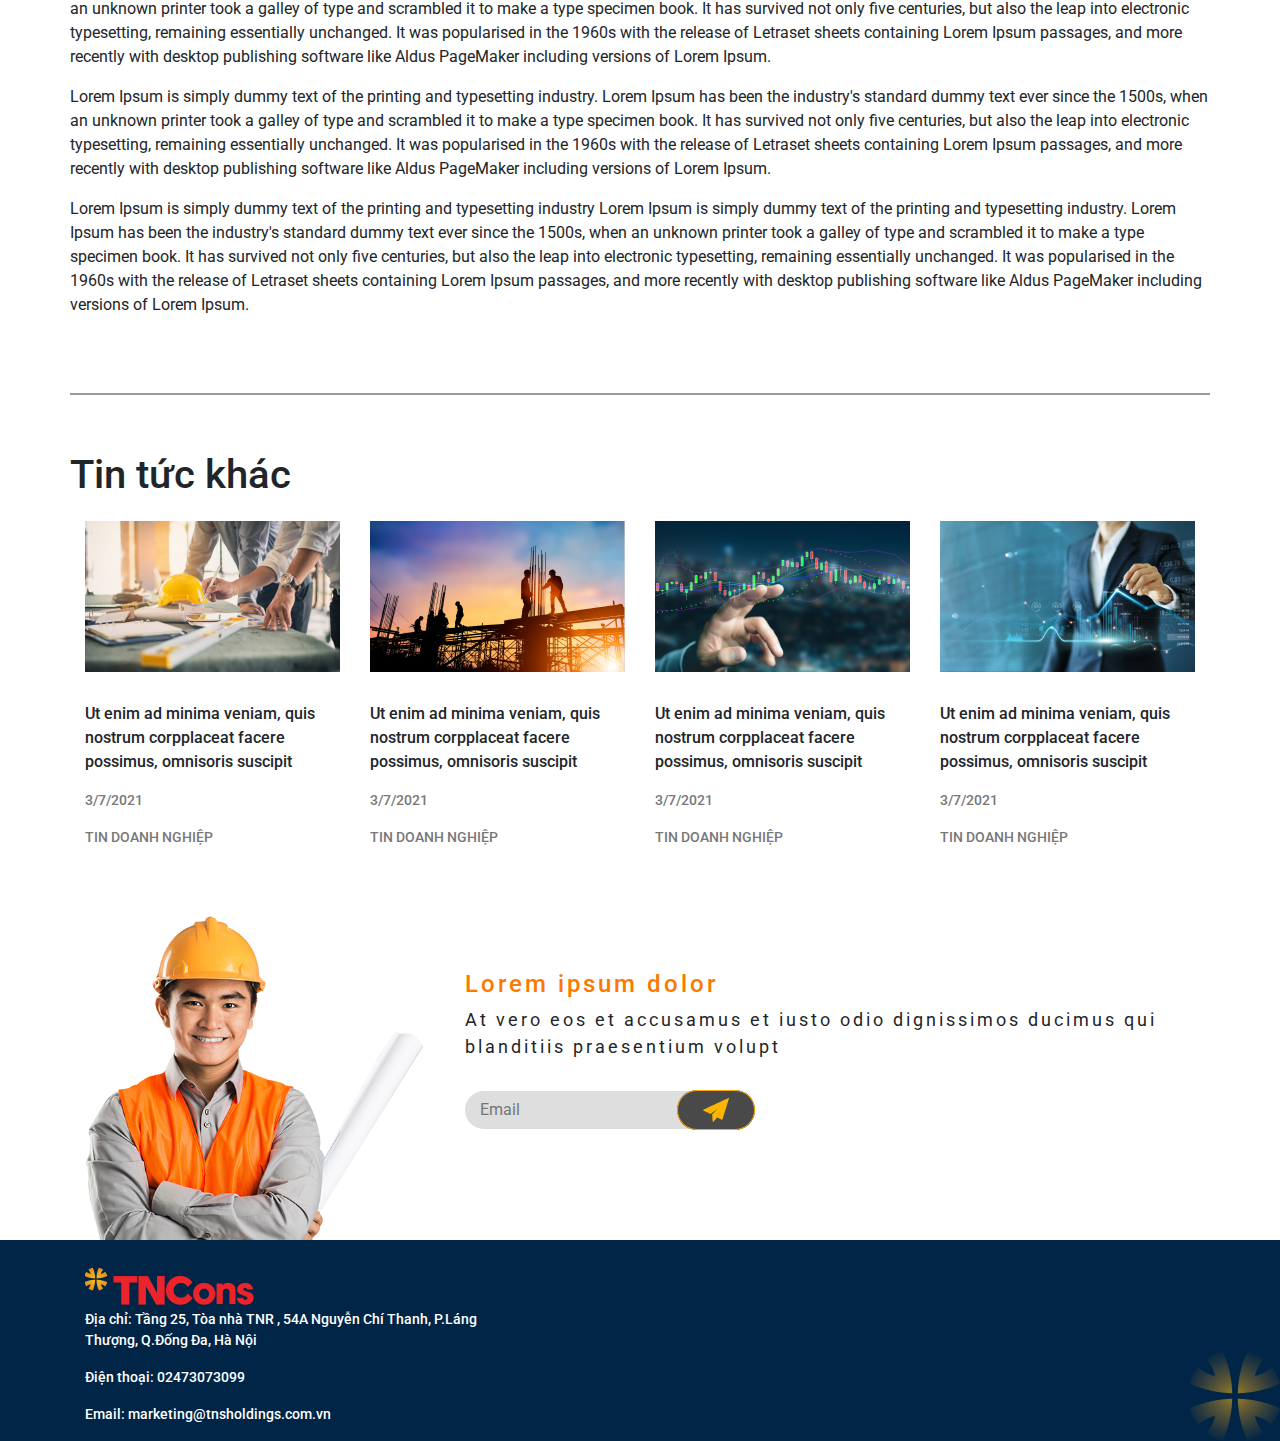
<file: tin-tuc-ban-tin.html>
<html>

<head>
    <title>Tin tức-Bản tin</title>
    <meta charset="UTF-8">
    <meta name="viewport" content="width=device-width, initial-scale=1, shrink-to-fit=no">
    <link rel="stylesheet" href="css/bootstrap.min.css">
    <link rel="stylesheet" href="css/owl.carousel.min.css">
    <link rel="stylesheet" href="css/tin-tuc-ban-tin.css" />
    <script src="js/jquery.min.js"></script>
    <script src="js/owl.carousel.js"></script>
</head>

<body>
    <div class="menu">
        <div class="container">
            <div class="row">
                <div class="col col-sm-2 logo"><img src="images/logo.png" alt=""></div>
                <div class=" col col-sm-10 nav">
                    <div class="nav-top">
                        <ul>
                            <li><a class="fw-500 fs-16" href="#">Giới thiệu</a></li>
                            <li><a class="fw-500 fs-16" href="#">Tin tức</a></li>
                            <li><a class="fw-500 fs-16" href="#">Thư viện</a></li>
                            <li><a class="fw-500 fs-16" href="#">Liên hệ</a></li>
                            <li class="fw-500 fs-16 hotline"><a href="#">0324888999</a></li>
                            <li class="search"><img src="images/icon-search.png" alt=""></li>
                            <li class="flag"><a href="#"><img src="images/Flag_Vietnam.png" alt=""></a></li>
                        </ul>
                    </div>
                    <div class="nav-bottom">
                        <ul>
                            <li><a class="fw-500 fs-16" href="#">Lĩnh vực hoạt động</a></li>
                            <li><a class="fw-500 fs-16" href="#">Năng lực</a></li>
                            <li><a class="fw-500 fs-16" href="#">Quan hệ cổ đông</a></li>
                            <li><a class="fw-500 fs-16" href="#">Nhân sự</a></li>
                        </ul>
                    </div>
                </div>
                <div class="menu-mobile">
                    <div class="menu-icon">
                        <img src="images/menu-mobile.jpg" alt="">
                    </div>
                    <div class="box-menu">
                        <div class="nav-top-mobile">
                            <ul>
                                <li><a class="fw-500 fs-16" href="#">Giới thiệu</a></li>
                                <li><a class="fw-500 fs-16" href="#">Tin tức</a></li>
                                <li><a class="fw-500 fs-16" href="#">Thư viện</a></li>
                                <li><a class="fw-500 fs-16" href="#">Liên hệ</a></li>
                            </ul>
                        </div>
                        <div class="nav-bottom-mobile">
                            <ul>
                                <li><a class="fw-500 fs-16" href="#">Lĩnh vực hoạt động</a></li>
                                <li><a class="fw-500 fs-16" href="#">Năng lực</a></li>
                                <li><a class="fw-500 fs-16" href="#">Quan hệ cổ đông</a></li>
                                <li><a class="fw-500 fs-16" href="#">Nhân sự</a></li>
                            </ul>
                        </div>
                    </div>
                </div>
            </div>
        </div>
    </div>
    <div class="header" style="background-image: url('images/Mask\ Group.png');">
        <div class="box-partner">
            <div class="p-content">
                <h3 class="fw-700 fs-48 text-white">TIN TỨC</h3>
                <p class="text-white fw-400 fs-18">
                    Bằng sự thấu hiểu, trách nhiệm, sáng tạo và nỗ lực không ngừng, TNCons Vietnam dựng xây những công
                    trình chất lượng và kiến tạo những giá trị tốt đẹp cho cộng đồng. Ước vọng về xây dựng xanh, về phát
                    triển bền vững đang dần trở thành hiện thực thông qua các công trình mà TNCons Vietnam đã và đang
                    dày công vun đắp
                </p>
            </div>
        </div>
        <div class="background-banner"></div>
    </div>
    <div class="img-background-tin-tuc" style="background-image: url('./images/background-duan.png');">

    </div>
    <div class="tin-tuc">
        <div class="container">
            <div class="row">
                <p class="fw-500 fs-40">Tin tức</p>
                <p class="fw-500 fs-40">></p>
                <a href="#" class="fw-500 fs-40">Tin tức doanh nghiệp</a>
            </div>
            <div class="row">
                <p class="fw-500 fs-36">
                    Nam libero tempplaceat facere nisore, cum soluta nobis est eligendi optio cumque nihil impedit
                </p>
            </div>
            <div class="row">
                <p class="tin-tuc-date fw-500 fs-18">07/05/2021</p>
            </div>
            <div class="row img-background-tin-tuc-ban-tin"
                style="background-image: url('./images/Rectangle\ 126.png');">

            </div>
            <div class="row">
                <p>
                    Lorem Ipsum is simply dummy text of the printing and typesetting industry. Lorem Ipsum has been the
                    industry's standard dummy text ever since the 1500s, when an unknown printer took a galley of type
                    and scrambled it to make a type specimen book. It has survived not only five centuries, but also the
                    leap into electronic typesetting, remaining essentially unchanged. It was popularised in the 1960s
                    with the release of Letraset sheets containing Lorem Ipsum passages, and more recently with desktop
                    publishing software like Aldus PageMaker including versions of Lorem Ipsum.
                </p>
                <p>
                    Lorem Ipsum is simply dummy text of the printing and typesetting industry. Lorem Ipsum has been the
                    industry's standard dummy text ever since the 1500s, when an unknown printer took a galley of type
                    and scrambled it to make a type specimen book. It has survived not only five centuries, but also the
                    leap into electronic typesetting, remaining essentially unchanged. It was popularised in the 1960s
                    with the release of Letraset sheets containing Lorem Ipsum passages, and more recently with desktop
                    publishing software like Aldus PageMaker including versions of Lorem Ipsum.
                </p>
                <p>
                    Lorem Ipsum is simply dummy text of the printing and typesetting industry. Lorem Ipsum has been the
                    industry's standard dummy text ever since the 1500s, when an unknown printer took a galley of type
                    and scrambled it to make a type specimen book. It has survived not only five centuries, but also the
                    leap into electronic typesetting, remaining essentially unchanged. It was popularised in the 1960s
                    with the release of Letraset sheets containing Lorem Ipsum passages, and more recently with desktop
                    publishing software like Aldus PageMaker including versions of Lorem Ipsum.
                </p>
                <p>
                    Lorem Ipsum is simply dummy text of the printing and typesetting industry. Lorem Ipsum has been the
                    industry's standard dummy text ever since the 1500s, when an unknown printer took a galley of type
                    and scrambled it to make a type specimen book. It has survived not only five centuries, but also the
                    leap into electronic typesetting, remaining essentially unchanged. It was popularised in the 1960s
                    with the release of Letraset sheets containing Lorem Ipsum passages, and more recently with desktop
                    publishing software like Aldus PageMaker including versions of Lorem Ipsum.
                </p>
                <p>
                    Lorem Ipsum is simply dummy text of the printing and typesetting industry Lorem Ipsum is simply
                    dummy text of the printing and typesetting industry. Lorem Ipsum has been the industry's standard
                    dummy text ever since the 1500s, when an unknown printer took a galley of type and scrambled it to
                    make a type specimen book. It has survived not only five centuries, but also the leap into
                    electronic typesetting, remaining essentially unchanged. It was popularised in the 1960s with the
                    release of Letraset sheets containing Lorem Ipsum passages, and more recently with desktop
                    publishing software like Aldus PageMaker including versions of Lorem Ipsum.
                </p>
            </div>
        </div>
    </div>
    <div class="hr">
        <div class="container">

        </div>
    </div>
    <div class="tin-tuc-khac">
        <div class="container">
            <div class="row">
                <p class="fw-500 fs-40">Tin tức khác</p>
            </div>
            <div class="row content-items">
                <div class="col-lg-3 col-sm-12" >
                    <div class="item-img-tin-tuc-khac" style="background-image: url('./images/Rectangle\ 108.png');">
                    </div>
                    <p class="fw-500 fs-16">Ut enim ad minima veniam, quis nostrum corpplaceat facere possimus,
                        omnisoris suscipit</p>
                    <p class="fw-500 fs-14 tin-tuc-date">3/7/2021</p>
                    <p class="fw-500 fs-14 tin-tuc-date">TIN DOANH NGHIỆP</p>
                </div>
                <div class="col-lg-3 col-sm-12" >
                    <div class="item-img-tin-tuc-khac" style="background-image: url('./images/Rectangle\ 109.png');">
                    </div>
                    <p class="fw-500 fs-16">Ut enim ad minima veniam, quis nostrum corpplaceat facere possimus,
                        omnisoris suscipit</p>
                    <p class="fw-500 fs-14 tin-tuc-date">3/7/2021</p>
                    <p class="fw-500 fs-14 tin-tuc-date">TIN DOANH NGHIỆP</p>
                </div>
                <div class="col-lg-3 col-sm-12" >
                    <div class="item-img-tin-tuc-khac" style="background-image: url('./images/Rectangle\ 110.png');">
                    </div>
                    <p class="fw-500 fs-16">Ut enim ad minima veniam, quis nostrum corpplaceat facere possimus,
                        omnisoris suscipit</p>
                    <p class="fw-500 fs-14 tin-tuc-date">3/7/2021</p>
                    <p class="fw-500 fs-14 tin-tuc-date">TIN DOANH NGHIỆP</p>
                </div>
                <div class="col-lg-3 col-sm-12" >
                    <div class="item-img-tin-tuc-khac" style="background-image: url('./images/Rectangle\ 111.png');">
                    </div>
                    <p class="fw-500 fs-16">Ut enim ad minima veniam, quis nostrum corpplaceat facere possimus,
                        omnisoris suscipit</p>
                    <p class="fw-500 fs-14 tin-tuc-date">3/7/2021</p>
                    <p class="fw-500 fs-14 tin-tuc-date">TIN DOANH NGHIỆP</p>
                </div>
            </div>
        </div>
    </div>
    <div class="contact">
        <div class="container">
            <div class="row">
                <div class="col-6 col-sm-4">
                    <img class="contact-img" src="images/custommer.png" alt="">
                </div>
                <div class="col-6 col-sm-8 contact-content">
                    <h4 class="fw-500 fs-24 text-orange">Lorem ipsum dolor</h4>
                    <p class="fw-400 fs-22">At vero eos et accusamus et iusto odio dignissimos ducimus qui blanditiis
                        praesentium volupt</p>
                    <div class="btn-submail">
                        <input type="text" placeholder="Email">
                        <span class="btn-send"><img src="images/Vector.png" alt=""></span>
                    </div>
                </div>
            </div>
        </div>
    </div>
    <div class="footer">
        <div class="container">
            <div class="row">
                <div class="col col-sm-5">
                    <div class="logo"><img src="images/logo.png" alt=""></div>
                    <p class="fw-500 fs-14 text-white">Địa chỉ: Tầng 25, Tòa nhà TNR , 54A Nguyễn Chí Thanh, P.Láng
                        Thượng, Q.Đống Đa, Hà Nội</p>
                    <p class="fw-500 fs-14 text-white">Điện thoại: 02473073099</p>
                    <p class="fw-500 fs-14 text-white">Email: marketing@tnsholdings.com.vn</p>
                </div>
            </div>
        </div>
        <img src="images/hoa.png" class="footer-img-hoa" alt="">
    </div>

    <script src="js/home.js"></script>
</body>

</html>
</file>
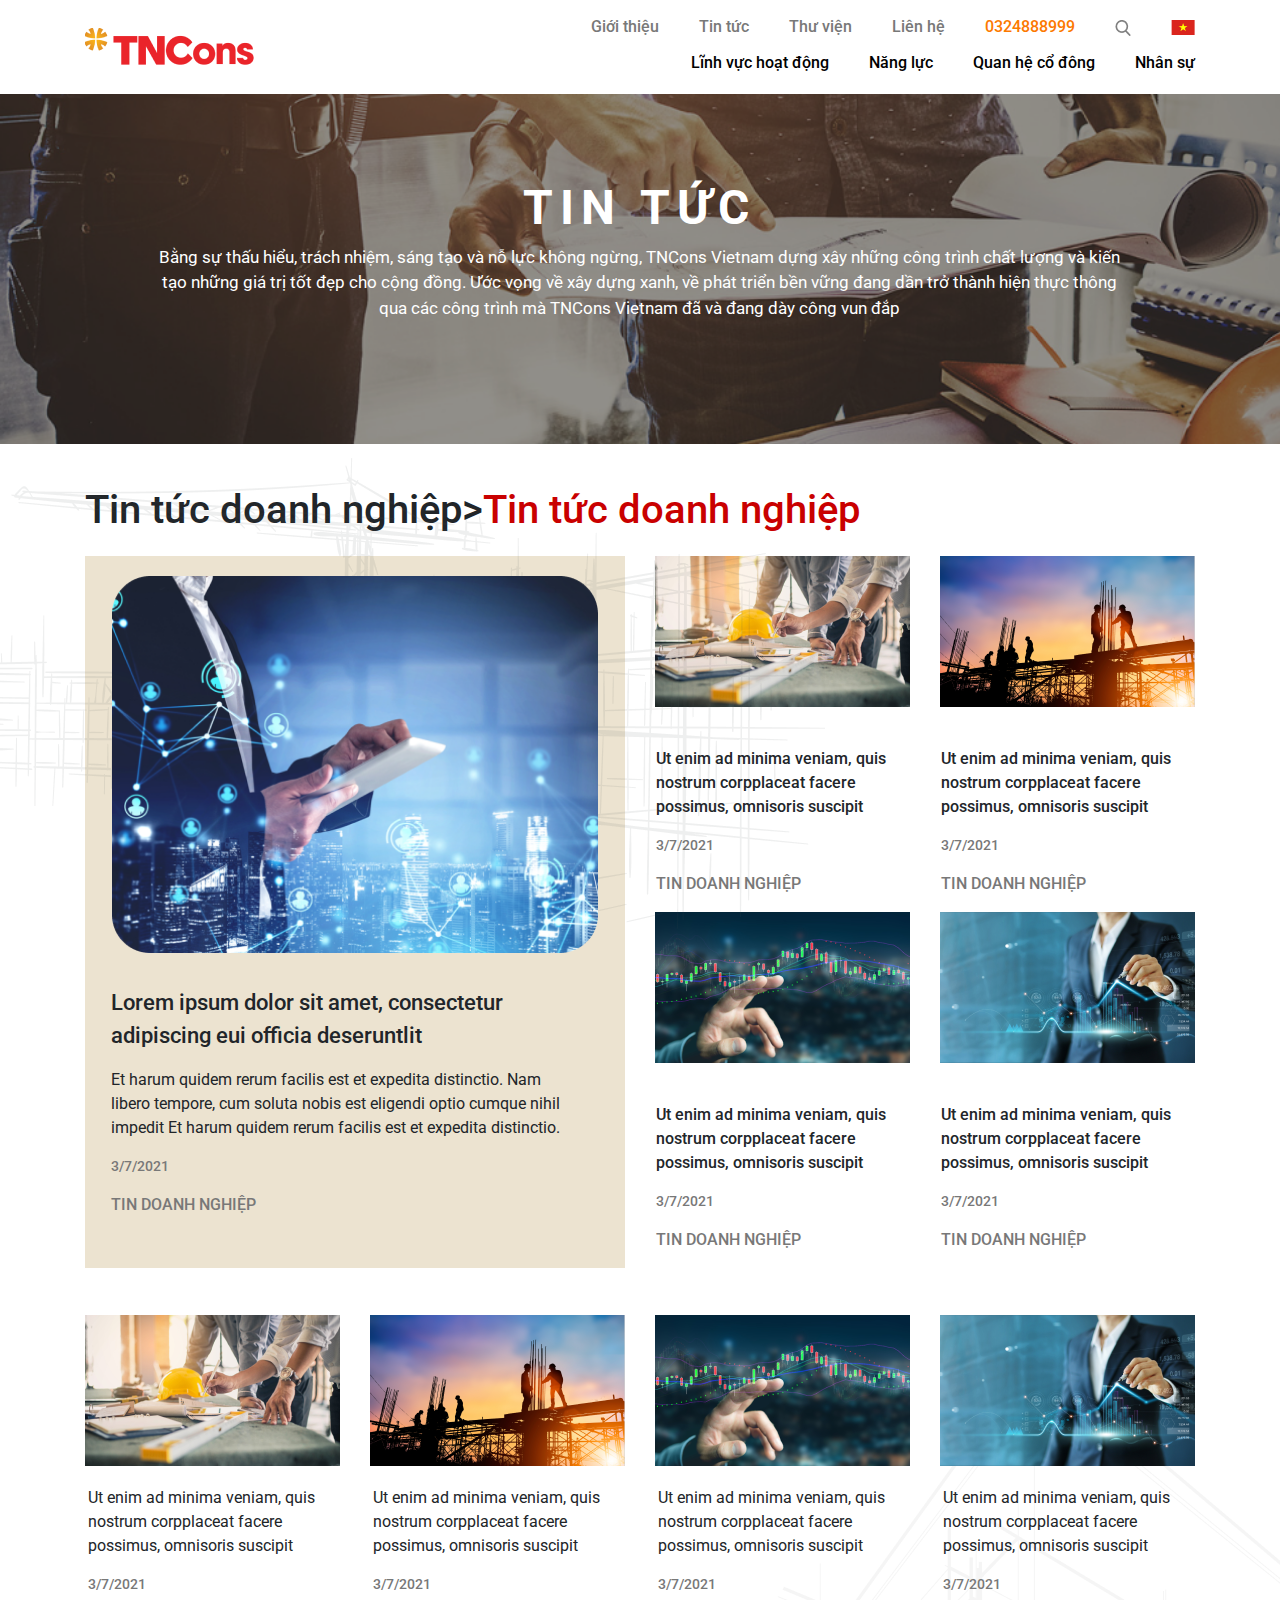
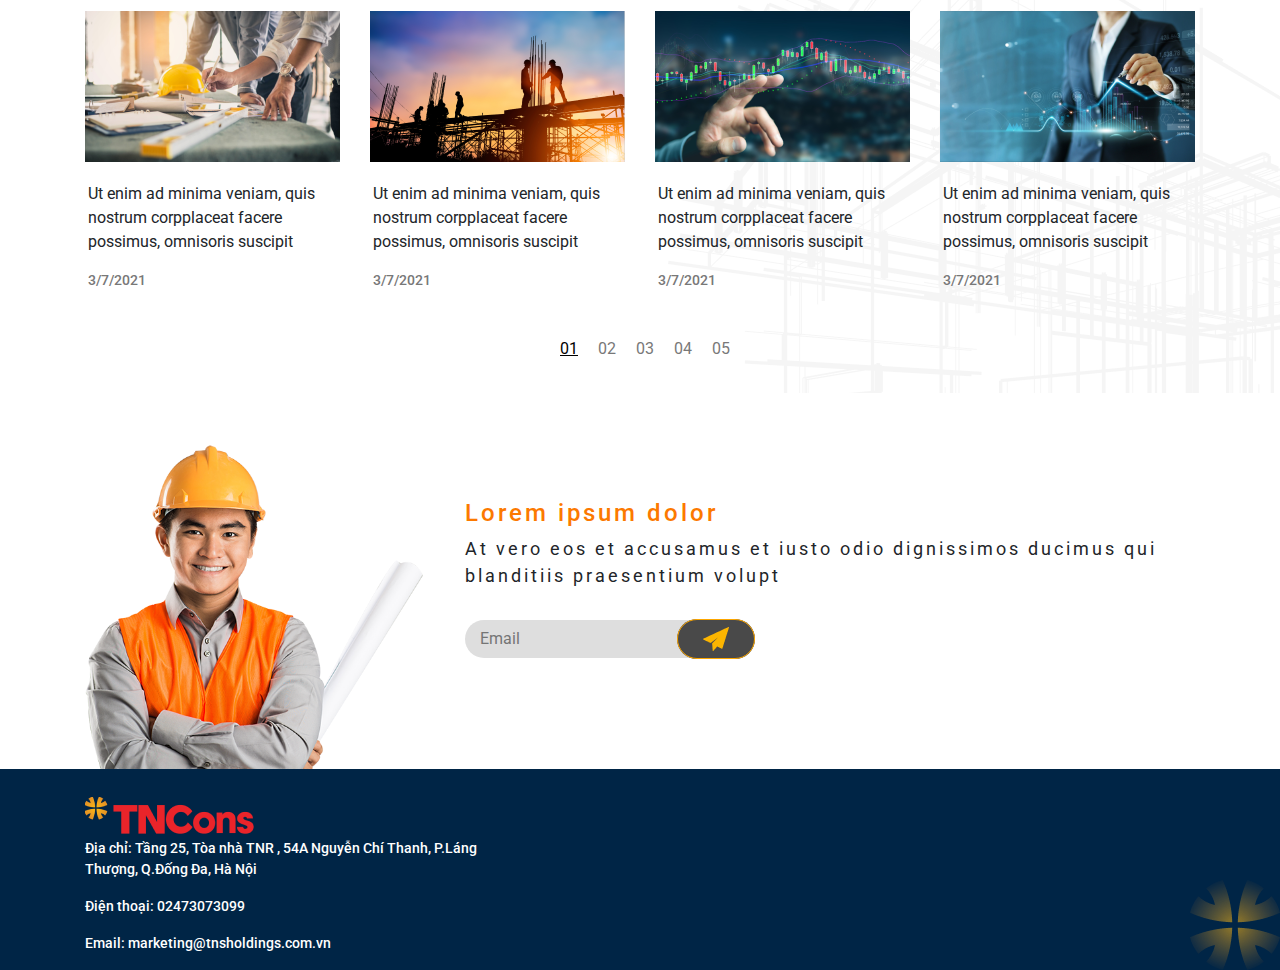
<file: tin-tuc-doanh-nghiep.html>
<html>

<head>
    <title>Tin tức doanh nghiệp</title>
    <meta charset="UTF-8">
    <meta name="viewport" content="width=device-width, initial-scale=1, shrink-to-fit=no">
    <link rel="stylesheet" href="css/bootstrap.min.css">
    <link rel="stylesheet" href="css/owl.carousel.min.css">
    <link rel="stylesheet" href="css/tin-tuc-doanh-nghiep.css" />
    <script src="js/jquery.min.js"></script>
    <script src="js/owl.carousel.js"></script>
</head>

<body>
    <div class="menu">
        <div class="container">
            <div class="row">
                <div class="col col-sm-2 logo"><img src="images/logo.png" alt=""></div>
                <div class=" col col-sm-10 nav">
                    <div class="nav-top">
                        <ul>
                            <li><a class="fw-500 fs-16" href="#">Giới thiệu</a></li>
                            <li><a class="fw-500 fs-16" href="#">Tin tức</a></li>
                            <li><a class="fw-500 fs-16" href="#">Thư viện</a></li>
                            <li><a class="fw-500 fs-16" href="#">Liên hệ</a></li>
                            <li class="fw-500 fs-16 hotline"><a href="#">0324888999</a></li>
                            <li class="search"><img src="images/icon-search.png" alt=""></li>
                            <li class="flag"><a href="#"><img src="images/Flag_Vietnam.png" alt=""></a></li>
                        </ul>
                    </div>
                    <div class="nav-bottom">
                        <ul>
                            <li><a class="fw-500 fs-16" href="#">Lĩnh vực hoạt động</a></li>
                            <li><a class="fw-500 fs-16" href="#">Năng lực</a></li>
                            <li><a class="fw-500 fs-16" href="#">Quan hệ cổ đông</a></li>
                            <li><a class="fw-500 fs-16" href="#">Nhân sự</a></li>
                        </ul>
                    </div>
                </div>
                <div class="menu-mobile">
                    <div class="menu-icon">
                        <img src="images/menu-mobile.jpg" alt="">
                    </div>
                    <div class="box-menu">
                        <div class="nav-top-mobile">
                            <ul>
                                <li><a class="fw-500 fs-16" href="#">Giới thiệu</a></li>
                                <li><a class="fw-500 fs-16" href="#">Tin tức</a></li>
                                <li><a class="fw-500 fs-16" href="#">Thư viện</a></li>
                                <li><a class="fw-500 fs-16" href="#">Liên hệ</a></li>
                            </ul>
                        </div>
                        <div class="nav-bottom-mobile">
                            <ul>
                                <li><a class="fw-500 fs-16" href="#">Lĩnh vực hoạt động</a></li>
                                <li><a class="fw-500 fs-16" href="#">Năng lực</a></li>
                                <li><a class="fw-500 fs-16" href="#">Quan hệ cổ đông</a></li>
                                <li><a class="fw-500 fs-16" href="#">Nhân sự</a></li>
                            </ul>
                        </div>
                    </div>
                </div>
            </div>
        </div>
    </div>
    <div class="header" style="background-image: url('images/Mask\ Group.png');">
        <div class="box-partner">
            <div class="p-content">
                <h3 class="fw-700 fs-48 text-white">TIN TỨC</h3>
                <p class="text-white fw-400 fs-18">
                    Bằng sự thấu hiểu, trách nhiệm, sáng tạo và nỗ lực không ngừng, TNCons Vietnam dựng xây những công
                    trình chất lượng và kiến tạo những giá trị tốt đẹp cho cộng đồng. Ước vọng về xây dựng xanh, về phát
                    triển bền vững đang dần trở thành hiện thực thông qua các công trình mà TNCons Vietnam đã và đang
                    dày công vun đắp
                </p>
            </div>
        </div>
        <div class="background-banner"></div>
    </div>
    <div class="img-background-tin-tuc" style="background-image: url('./images/background-duan.png');">

    </div>
    <div class="tin-tuc">
        <div class="container">
            <div class="row">
                <div class="col-sm-12 col-lg-12">
                    <p class="fw-500 fs-40">Tin tức doanh nghiệp</p>
                    <p class="fw-500 fs-40">></p>
                    <a href="#" class="fw-500 fs-40">Tin tức doanh nghiệp</a>
                </div>
            </div>
            <div class="row">
                <div class="col-sm-12 col-lg-6 tin-tuc-content-left">
                    <div>
                        <img src="./images/Rectangle 99.png">
                        <ul>
                            <li>
                                <p class="fw-500 fs-22">Lorem ipsum dolor sit amet, consectetur adipiscing eui officia
                                    deseruntlit</p>
                            </li>
                            <li>
                                <p class="fw-400 fs-16">Et harum quidem rerum facilis est et expedita distinctio. Nam
                                    libero tempore, cum soluta
                                    nobis est eligendi optio cumque nihil impedit Et harum quidem rerum facilis est et
                                    expedita distinctio.</p>
                            </li>
                            <li>
                                <p class="fw-500 fs-14 tin-tuc-date">3/7/2021</p>
                            </li>
                            <li>
                                <p class="fw-500 fs-12 tin-tuc-detail">
                                    TIN DOANH NGHIỆP
                                </p>
                            </li>
                        </ul>
                    </div>
                </div>
                <div class="col-sm-12 col-lg-6 tin-tuc-content-right">
                    <div class="row">
                        <div class="col-sm-12 col-md-6">
                            <img src="./images/Rectangle 100.png">
                            <ul>
                                <li>
                                    <p class="fw-500 fs-16
                        ">
                                        Ut enim ad minima veniam, quis nostrum corpplaceat facere possimus, omnisoris
                                        suscipit
                                    </p>
                                </li>
                                <li>
                                    <p class="fw-500 fs-14 tin-tuc-date">3/7/2021</p>
                                </li>
                                <li>
                                    <p class="fw-500 fs-12 tin-tuc-detail">
                                        TIN DOANH NGHIỆP
                                    </p>
                                </li>
                            </ul>
                        </div>
                        <div class="col-sm-12 col-md-6">
                            <img src="./images/Rectangle 101.png">
                            <ul>
                                <li>
                                    <p class="fw-500 fs-16
                        ">
                                        Ut enim ad minima veniam, quis nostrum corpplaceat facere possimus, omnisoris
                                        suscipit
                                    </p>
                                </li>
                                <li>
                                    <p class="fw-500 fs-14 tin-tuc-date">3/7/2021</p>
                                </li>
                                <li>
                                    <p class="fw-500 fs-12 tin-tuc-detail">
                                        TIN DOANH NGHIỆP
                                    </p>
                                </li>
                            </ul>
                        </div>
                    </div>
                    <div class="row">
                        <div class="col-sm-12 col-md-6">
                            <img src="./images/Rectangle 102.png">
                            <ul>
                                <li>
                                    <p class="fw-500 fs-16">
                                        Ut enim ad minima veniam, quis nostrum corpplaceat facere possimus, omnisoris
                                        suscipit
                                    </p>
                                </li>
                                <li>
                                    <p class="fw-500 fs-14 tin-tuc-date">3/7/2021</p>
                                </li>
                                <li>
                                    <p class="fw-500 fs-12 tin-tuc-detail">
                                        TIN DOANH NGHIỆP
                                    </p>
                                </li>
                            </ul>
                        </div>
                        <div class="col-sm-12 col-md-6">
                            <img src="./images/Rectangle 103.png">
                            <ul>
                                <li>
                                    <p class="fw-500 fs-16
                        ">
                                        Ut enim ad minima veniam, quis nostrum corpplaceat facere possimus, omnisoris
                                        suscipit
                                    </p>
                                </li>
                                <li>
                                    <p class="fw-500 fs-14 tin-tuc-date">3/7/2021</p>
                                </li>
                                <li>
                                    <p class="fw-500 fs-12 tin-tuc-detail">
                                        TIN DOANH NGHIỆP
                                    </p>
                                </li>
                            </ul>
                        </div>
                    </div>
                </div>
            </div>
        </div>
    </div>
    <div class="thi-truong" style="background-image: url('./images/construction-sketch.png');">
        <div class="container">
            <div class="row">
                <div class="col-sm-12 col-lg-3">
                    <img src="./images/Rectangle 108.png">
                    <ul>
                        <li>
                            <p class="fw-400 fs-16">Ut enim ad minima veniam, quis nostrum corpplaceat facere possimus, omnisoris suscipit</p>
                        </li>
                        <li>
                            <p class="fw-500 fs-14 tin-tuc-date">3/7/2021</p>
                        </li>
                    </ul>
                </div>
                <div class="col-sm-12 col-lg-3">
                    <img src="./images/Rectangle 109.png">
                    <ul>
                        <li>
                            <p class="fw-400 fs-16">Ut enim ad minima veniam, quis nostrum corpplaceat facere possimus, omnisoris suscipit</p>
                        </li>
                        <li>
                            <p class="fw-500 fs-14 tin-tuc-date">3/7/2021</p>
                        </li>
                    </ul>
                </div>
                <div class="col-sm-12 col-lg-3">
                    <img src="./images/Rectangle 110.png">
                    <ul>
                        <li>
                            <p class="fw-400 fs-16">Ut enim ad minima veniam, quis nostrum corpplaceat facere possimus, omnisoris suscipit</p>
                        </li>
                        <li>
                            <p class="fw-500 fs-14 tin-tuc-date">3/7/2021</p>
                        </li>
                    </ul>
                </div>
                <div class="col-sm-12 col-lg-3">
                    <img src="./images/Rectangle 111.png">
                    <ul>
                        <li>
                            <p class="fw-400 fs-16">Ut enim ad minima veniam, quis nostrum corpplaceat facere possimus, omnisoris suscipit</p>
                        </li>
                        <li>
                            <p class="fw-500 fs-14 tin-tuc-date">3/7/2021</p>
                        </li>
                    </ul>
                </div>
                <div class="col-sm-12 col-lg-3">
                    <img src="./images/Rectangle 108.png">
                    <ul>
                        <li>
                            <p class="fw-400 fs-16">Ut enim ad minima veniam, quis nostrum corpplaceat facere possimus, omnisoris suscipit</p>
                        </li>
                        <li>
                            <p class="fw-500 fs-14 tin-tuc-date">3/7/2021</p>
                        </li>
                    </ul>
                </div>
                <div class="col-sm-12 col-lg-3">
                    <img src="./images/Rectangle 109.png">
                    <ul>
                        <li>
                            <p class="fw-400 fs-16">Ut enim ad minima veniam, quis nostrum corpplaceat facere possimus, omnisoris suscipit</p>
                        </li>
                        <li>
                            <p class="fw-500 fs-14 tin-tuc-date">3/7/2021</p>
                        </li>
                    </ul>
                </div>
                <div class="col-sm-12 col-lg-3">
                    <img src="./images/Rectangle 110.png">
                    <ul>
                        <li>
                            <p class="fw-400 fs-16">Ut enim ad minima veniam, quis nostrum corpplaceat facere possimus, omnisoris suscipit</p>
                        </li>
                        <li>
                            <p class="fw-500 fs-14 tin-tuc-date">3/7/2021</p>
                        </li>
                    </ul>
                </div>
                <div class="col-sm-12 col-lg-3">
                    <img src="./images/Rectangle 111.png">
                    <ul>
                        <li>
                            <p class="fw-400 fs-16">Ut enim ad minima veniam, quis nostrum corpplaceat facere possimus, omnisoris suscipit</p>
                        </li>
                        <li>
                            <p class="fw-500 fs-14 tin-tuc-date">3/7/2021</p>
                        </li>
                    </ul>
                </div>
            </div>
            <div class="row">
                <ul>
                    <li>
                        <p class="active">01</p>
                    </li>
                    <li>
                        <p class="">02</p>
                    </li>
                    <li>
                        <p class="">03</p>
                    </li>
                    <li>
                        <p class="">04</p>
                    </li>
                    <li>
                        <p class="">05</p>
                    </li>
                </ul>
            </div>
        </div>
    </div>
    <div class="contact">
        <div class="container">
            <div class="row">
                <div class="col-6 col-sm-4">
                    <img class="contact-img" src="images/custommer.png" alt="">
                </div>
                <div class="col-6 col-sm-8 contact-content">
                    <h4 class="fw-500 fs-24 text-orange">Lorem ipsum dolor</h4>
                    <p class="fw-400 fs-22">At vero eos et accusamus et iusto odio dignissimos ducimus qui blanditiis
                        praesentium volupt</p>
                    <div class="btn-submail">
                        <input type="text" placeholder="Email">
                        <span class="btn-send"><img src="images/Vector.png" alt=""></span>
                    </div>
                </div>
            </div>
        </div>
    </div>
    <div class="footer">
        <div class="container">
            <div class="row">
                <div class="col col-sm-5">
                    <div class="logo"><img src="images/logo.png" alt=""></div>
                    <p class="fw-500 fs-14 text-white">Địa chỉ: Tầng 25, Tòa nhà TNR , 54A Nguyễn Chí Thanh, P.Láng
                        Thượng, Q.Đống Đa, Hà Nội</p>
                    <p class="fw-500 fs-14 text-white">Điện thoại: 02473073099</p>
                    <p class="fw-500 fs-14 text-white">Email: marketing@tnsholdings.com.vn</p>
                </div>
            </div>
        </div>
        <img src="images/hoa.png" class="footer-img-hoa" alt="">
    </div>

    <script src="js/home.js"></script>
</body>

</html>
</file>
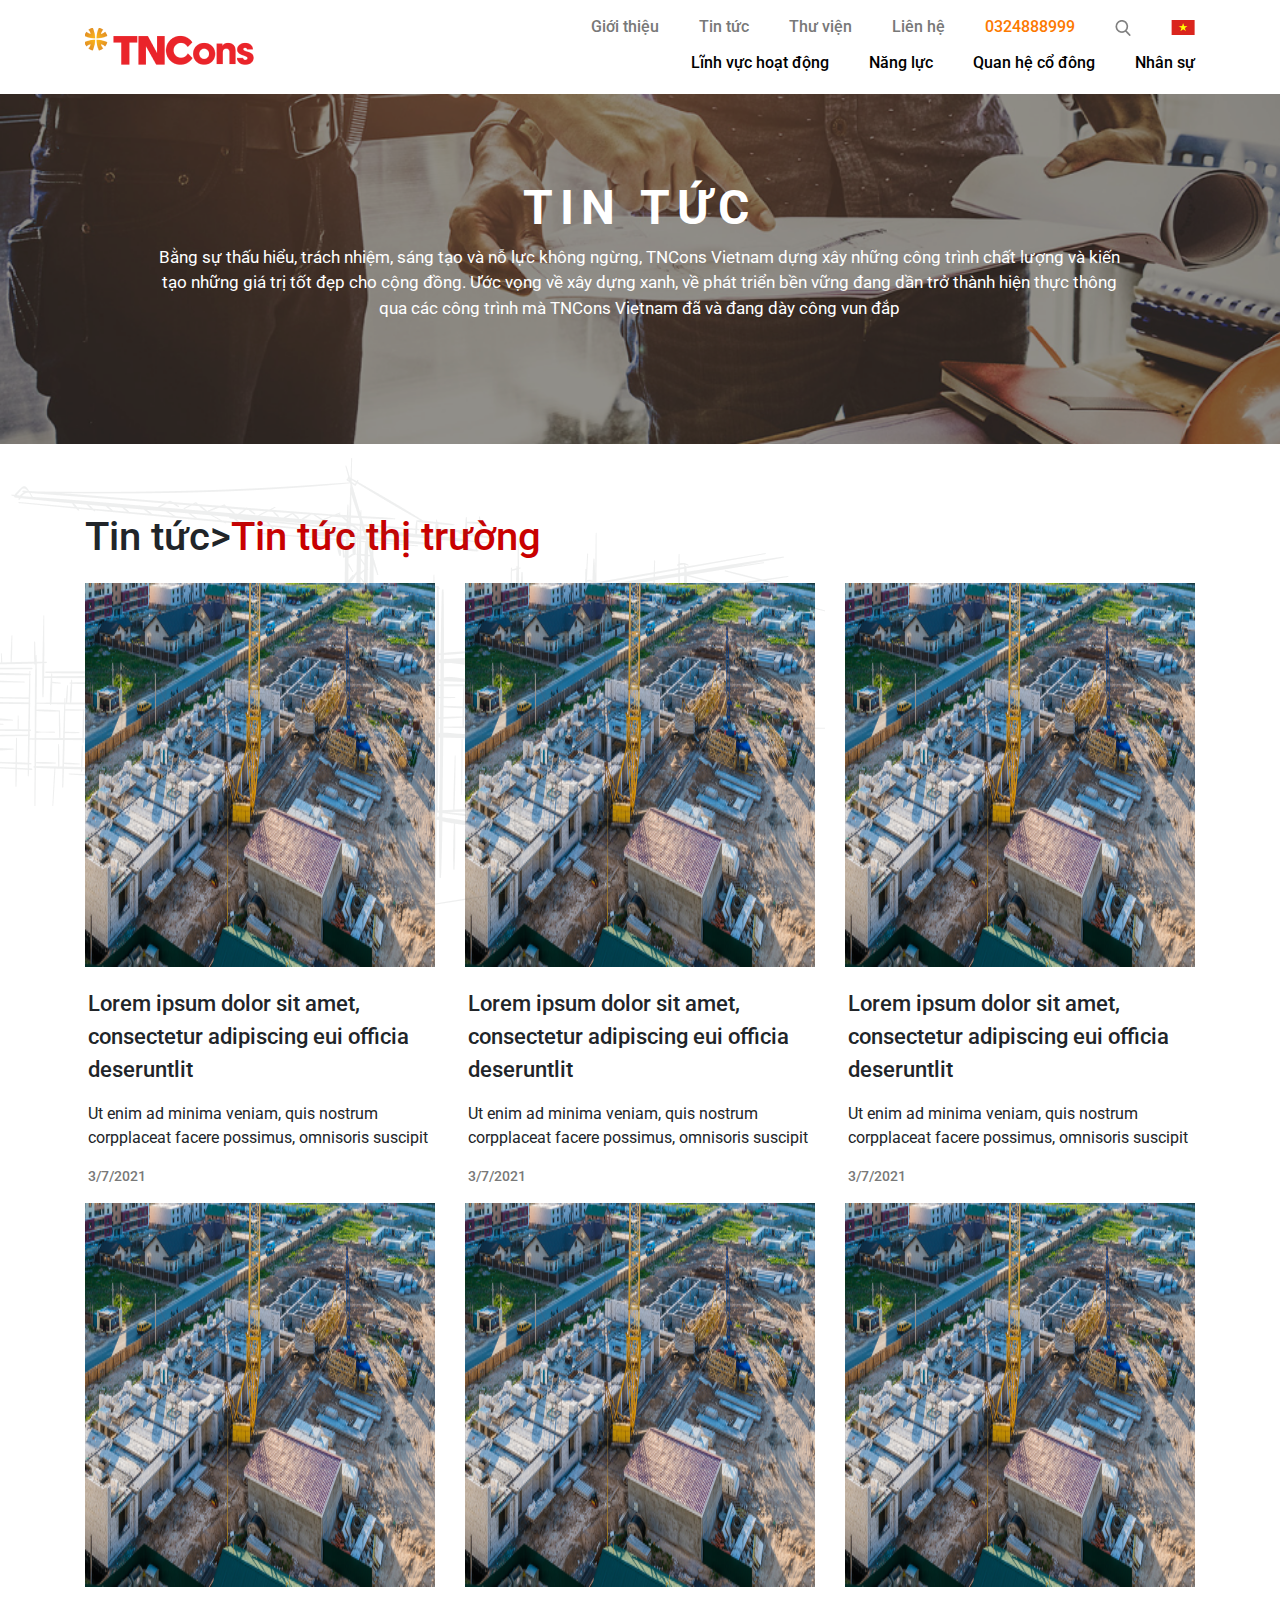
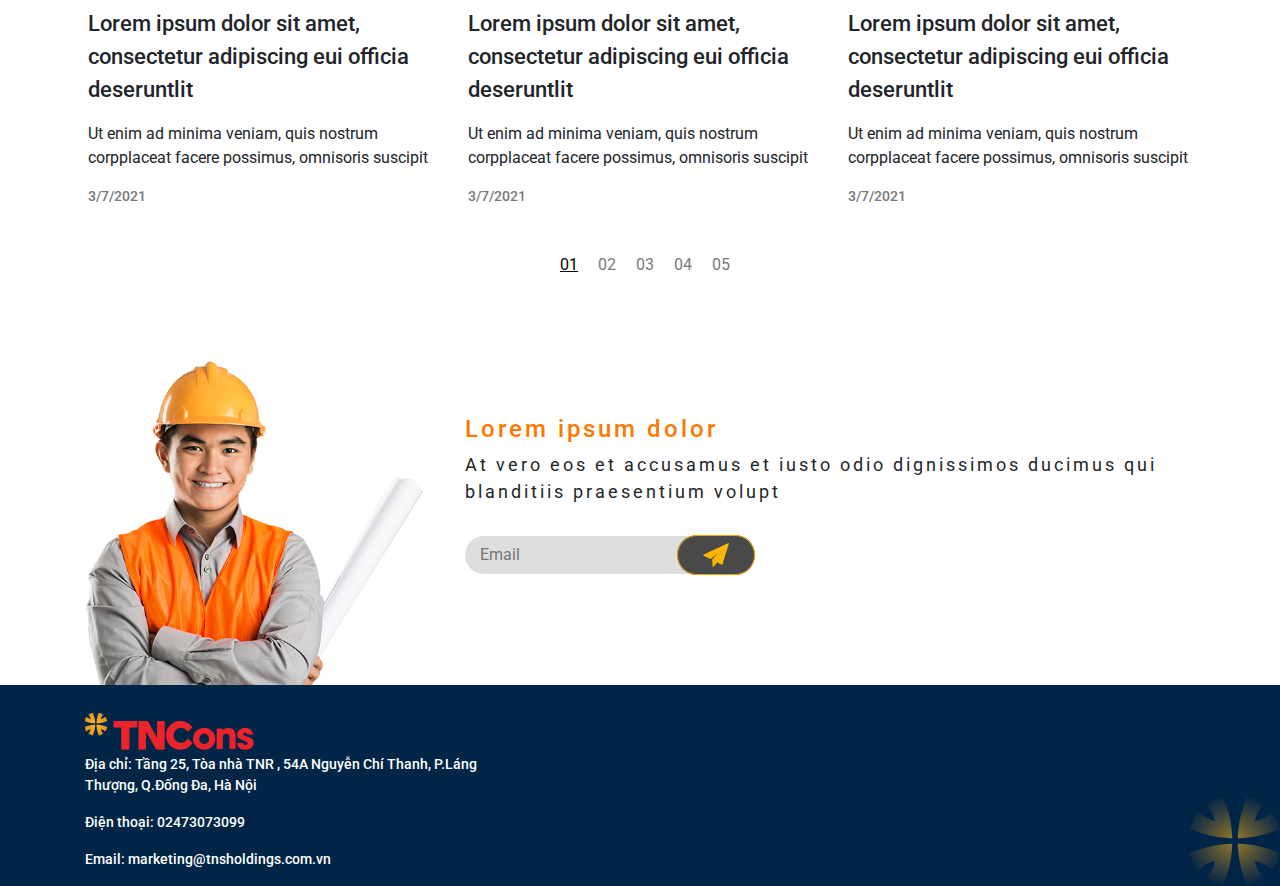
<file: tin-tuc-thi-truong.html>
<html>

<head>
    <title>Tin tức thị trường</title>
    <meta charset="UTF-8">
    <meta name="viewport" content="width=device-width, initial-scale=1, shrink-to-fit=no">
    <link rel="stylesheet" href="css/bootstrap.min.css">
    <link rel="stylesheet" href="css/owl.carousel.min.css">
    <link rel="stylesheet" href="css/tin-tuc-thi-truong.css" />
    <script src="js/jquery.min.js"></script>
    <script src="js/owl.carousel.js"></script>
</head>

<body>
    <div class="menu">
        <div class="container">
            <div class="row">
                <div class="col col-sm-2 logo"><img src="images/logo.png" alt=""></div>
                <div class=" col col-sm-10 nav">
                    <div class="nav-top">
                        <ul>
                            <li><a class="fw-500 fs-16" href="#">Giới thiệu</a></li>
                            <li><a class="fw-500 fs-16" href="#">Tin tức</a></li>
                            <li><a class="fw-500 fs-16" href="#">Thư viện</a></li>
                            <li><a class="fw-500 fs-16" href="#">Liên hệ</a></li>
                            <li class="fw-500 fs-16 hotline"><a href="#">0324888999</a></li>
                            <li class="search"><img src="images/icon-search.png" alt=""></li>
                            <li class="flag"><a href="#"><img src="images/Flag_Vietnam.png" alt=""></a></li>
                        </ul>
                    </div>
                    <div class="nav-bottom">
                        <ul>
                            <li><a class="fw-500 fs-16" href="#">Lĩnh vực hoạt động</a></li>
                            <li><a class="fw-500 fs-16" href="#">Năng lực</a></li>
                            <li><a class="fw-500 fs-16" href="#">Quan hệ cổ đông</a></li>
                            <li><a class="fw-500 fs-16" href="#">Nhân sự</a></li>
                        </ul>
                    </div>
                </div>
                <div class="menu-mobile">
                    <div class="menu-icon">
                        <img src="images/menu-mobile.jpg" alt="">
                    </div>
                    <div class="box-menu">
                        <div class="nav-top-mobile">
                            <ul>
                                <li><a class="fw-500 fs-16" href="#">Giới thiệu</a></li>
                                <li><a class="fw-500 fs-16" href="#">Tin tức</a></li>
                                <li><a class="fw-500 fs-16" href="#">Thư viện</a></li>
                                <li><a class="fw-500 fs-16" href="#">Liên hệ</a></li>
                            </ul>
                        </div>
                        <div class="nav-bottom-mobile">
                            <ul>
                                <li><a class="fw-500 fs-16" href="#">Lĩnh vực hoạt động</a></li>
                                <li><a class="fw-500 fs-16" href="#">Năng lực</a></li>
                                <li><a class="fw-500 fs-16" href="#">Quan hệ cổ đông</a></li>
                                <li><a class="fw-500 fs-16" href="#">Nhân sự</a></li>
                            </ul>
                        </div>
                    </div>
                </div>
            </div>
        </div>
    </div>
    <div class="header" style="background-image: url('images/Mask\ Group.png');">
        <div class="box-partner">
            <div class="p-content">
                <h3 class="fw-700 fs-48 text-white">TIN TỨC</h3>
                <p class="text-white fw-400 fs-18">
                    Bằng sự thấu hiểu, trách nhiệm, sáng tạo và nỗ lực không ngừng, TNCons Vietnam dựng xây những công
                    trình chất lượng và kiến tạo những giá trị tốt đẹp cho cộng đồng. Ước vọng về xây dựng xanh, về phát
                    triển bền vững đang dần trở thành hiện thực thông qua các công trình mà TNCons Vietnam đã và đang
                    dày công vun đắp
                </p>
            </div>
        </div>
        <div class="background-banner"></div>
    </div>
    <div class="img-background-tin-tuc" style="background-image: url('./images/background-duan.png');">

    </div>
    <div class="tin-tuc">
        <div class="container">
            <div class="row">
                <div class="col-sm-12 col-lg-12">
                    <p class="fw-500 fs-40">Tin tức</p>
                    <p class="fw-500 fs-40">></p>
                    <a href="#" class="fw-500 fs-40">Tin tức thị trường</a>
                </div>
            </div>
            <div class="row">
                <div class="col-sm-12 col-lg-4">
                    <img src="./images/sm_pic17 1.png">
                    <ul>
                        <li>
                            <p class="fw-500 fs-22">Lorem ipsum dolor sit amet, consectetur adipiscing eui officia
                                deseruntlit</p>
                        </li>
                        <li>
                            <p class="fw-400 fs-16">Ut enim ad minima veniam, quis nostrum corpplaceat facere possimus, omnisoris suscipit</p>
                        </li>
                        <li>
                            <p class="fw-500 fs-14 tin-tuc-date">3/7/2021</p>
                        </li>
                    </ul>
                </div>
                <div class="col-sm-12 col-lg-4">
                    <img src="./images/sm_pic17 1.png">
                    <ul>
                        <li>
                            <p class="fw-500 fs-22">Lorem ipsum dolor sit amet, consectetur adipiscing eui officia
                                deseruntlit</p>
                        </li>
                        <li>
                            <p class="fw-400 fs-16">Ut enim ad minima veniam, quis nostrum corpplaceat facere possimus, omnisoris suscipit</p>
                        </li>
                        <li>
                            <p class="fw-500 fs-14 tin-tuc-date">3/7/2021</p>
                        </li>
                    </ul>
                </div>
                <div class="col-sm-12 col-lg-4">
                    <img src="./images/sm_pic17 1.png">
                    <ul>
                        <li>
                            <p class="fw-500 fs-22">Lorem ipsum dolor sit amet, consectetur adipiscing eui officia
                                deseruntlit</p>
                        </li>
                        <li>
                            <p class="fw-400 fs-16">Ut enim ad minima veniam, quis nostrum corpplaceat facere possimus, omnisoris suscipit</p>
                        </li>
                        <li>
                            <p class="fw-500 fs-14 tin-tuc-date">3/7/2021</p>
                        </li>
                    </ul>
                </div>
                <div class="col-sm-12 col-lg-4">
                    <img src="./images/sm_pic17 1.png">
                    <ul>
                        <li>
                            <p class="fw-500 fs-22">Lorem ipsum dolor sit amet, consectetur adipiscing eui officia
                                deseruntlit</p>
                        </li>
                        <li>
                            <p class="fw-400 fs-16">Ut enim ad minima veniam, quis nostrum corpplaceat facere possimus, omnisoris suscipit</p>
                        </li>
                        <li>
                            <p class="fw-500 fs-14 tin-tuc-date">3/7/2021</p>
                        </li>
                    </ul>
                </div>
                <div class="col-sm-12 col-lg-4">
                    <img src="./images/sm_pic17 1.png">
                    <ul>
                        <li>
                            <p class="fw-500 fs-22">Lorem ipsum dolor sit amet, consectetur adipiscing eui officia
                                deseruntlit</p>
                        </li>
                        <li>
                            <p class="fw-400 fs-16">Ut enim ad minima veniam, quis nostrum corpplaceat facere possimus, omnisoris suscipit</p>
                        </li>
                        <li>
                            <p class="fw-500 fs-14 tin-tuc-date">3/7/2021</p>
                        </li>
                    </ul>
                </div>
                <div class="col-sm-12 col-lg-4">
                    <img src="./images/sm_pic17 1.png">
                    <ul>
                        <li>
                            <p class="fw-500 fs-22">Lorem ipsum dolor sit amet, consectetur adipiscing eui officia
                                deseruntlit</p>
                        </li>
                        <li>
                            <p class="fw-400 fs-16">Ut enim ad minima veniam, quis nostrum corpplaceat facere possimus, omnisoris suscipit</p>
                        </li>
                        <li>
                            <p class="fw-500 fs-14 tin-tuc-date">3/7/2021</p>
                        </li>
                    </ul>
                </div>
            </div>
            <div class="row">
                <ul>
                    <li>
                        <p class="active">01</p>
                    </li>
                    <li>
                        <p class="">02</p>
                    </li>
                    <li>
                        <p class="">03</p>
                    </li>
                    <li>
                        <p class="">04</p>
                    </li>
                    <li>
                        <p class="">05</p>
                    </li>
                </ul>
            </div>
        </div>
    </div>
    <div class="contact">
        <div class="container">
            <div class="row">
                <div class="col-6 col-sm-4">
                    <img class="contact-img" src="images/custommer.png" alt="">
                </div>
                <div class="col-6 col-sm-8 contact-content">
                    <h4 class="fw-500 fs-24 text-orange">Lorem ipsum dolor</h4>
                    <p class="fw-400 fs-22">At vero eos et accusamus et iusto odio dignissimos ducimus qui blanditiis
                        praesentium volupt</p>
                    <div class="btn-submail">
                        <input type="text" placeholder="Email">
                        <span class="btn-send"><img src="images/Vector.png" alt=""></span>
                    </div>
                </div>
            </div>
        </div>
    </div>
    <div class="footer">
        <div class="container">
            <div class="row">
                <div class="col col-sm-5">
                    <div class="logo"><img src="images/logo.png" alt=""></div>
                    <p class="fw-500 fs-14 text-white">Địa chỉ: Tầng 25, Tòa nhà TNR , 54A Nguyễn Chí Thanh, P.Láng
                        Thượng, Q.Đống Đa, Hà Nội</p>
                    <p class="fw-500 fs-14 text-white">Điện thoại: 02473073099</p>
                    <p class="fw-500 fs-14 text-white">Email: marketing@tnsholdings.com.vn</p>
                </div>
            </div>
        </div>
        <img src="images/hoa.png" class="footer-img-hoa" alt="">
    </div>

    <script src="js/home.js"></script>
</body>

</html>
</file>
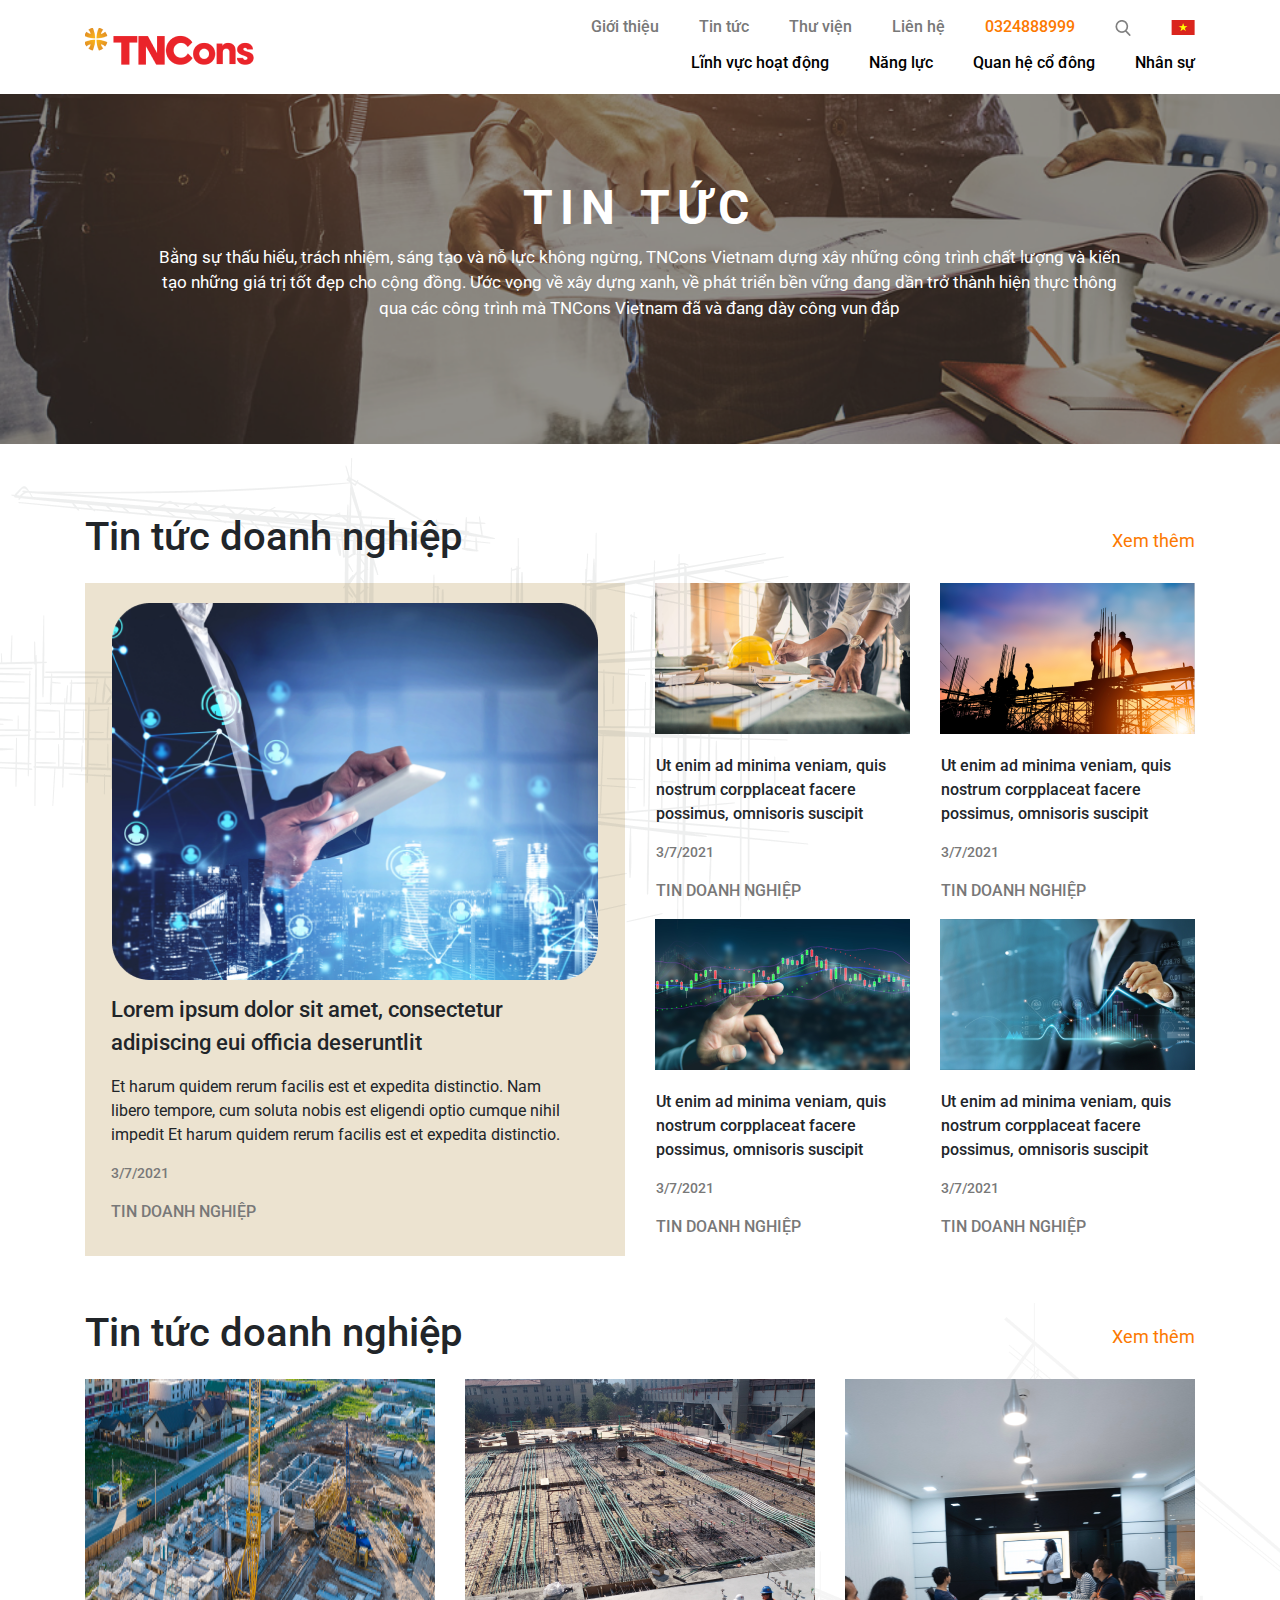
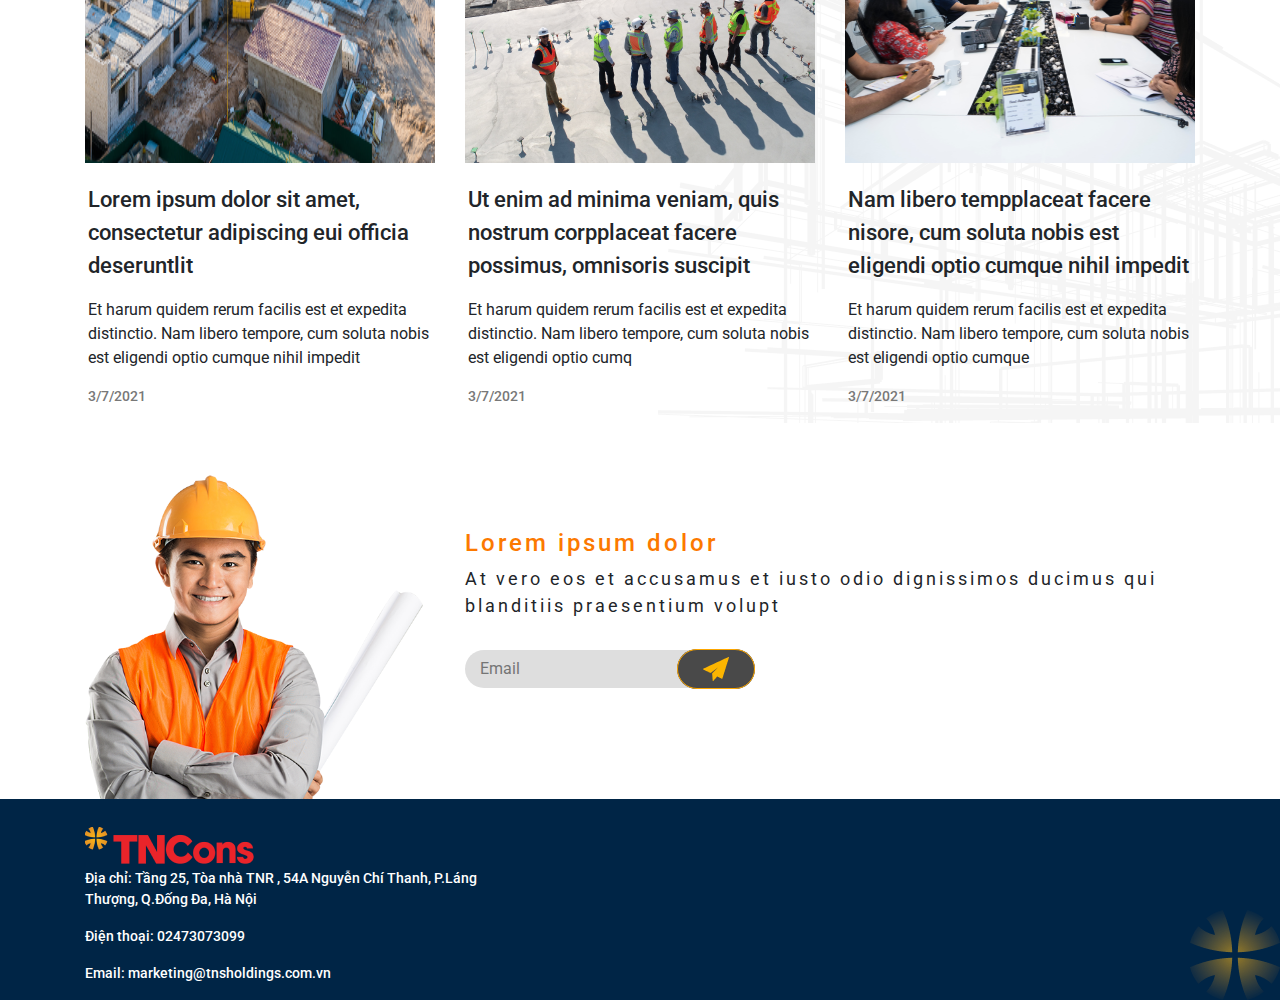
<file: tintuc.html>
<html>

<head>
    <title>Tin tức</title>
    <meta charset="UTF-8">
    <meta name="viewport" content="width=device-width, initial-scale=1, shrink-to-fit=no">
    <link rel="stylesheet" href="css/bootstrap.min.css">
    <link rel="stylesheet" href="css/owl.carousel.min.css">
    <link rel="stylesheet" href="css/tintuc.css" />
    <script src="js/jquery.min.js"></script>
    <script src="js/owl.carousel.js"></script>
</head>

<body>
    <div class="menu">
        <div class="container">
            <div class="row">
                <div class="col col-sm-2 logo"><img src="images/logo.png" alt=""></div>
                <div class=" col col-sm-10 nav">
                    <div class="nav-top">
                        <ul>
                            <li><a class="fw-500 fs-16" href="#">Giới thiệu</a></li>
                            <li><a class="fw-500 fs-16" href="#">Tin tức</a></li>
                            <li><a class="fw-500 fs-16" href="#">Thư viện</a></li>
                            <li><a class="fw-500 fs-16" href="#">Liên hệ</a></li>
                            <li class="fw-500 fs-16 hotline"><a href="#">0324888999</a></li>
                            <li class="search"><img src="images/icon-search.png" alt=""></li>
                            <li class="flag"><a href="#"><img src="images/Flag_Vietnam.png" alt=""></a></li>
                        </ul>
                    </div>
                    <div class="nav-bottom">
                        <ul>
                            <li><a class="fw-500 fs-16" href="#">Lĩnh vực hoạt động</a></li>
                            <li><a class="fw-500 fs-16" href="#">Năng lực</a></li>
                            <li><a class="fw-500 fs-16" href="#">Quan hệ cổ đông</a></li>
                            <li><a class="fw-500 fs-16" href="#">Nhân sự</a></li>
                        </ul>
                    </div>
                </div>
                <div class="menu-mobile">
                    <div class="menu-icon">
                        <img src="images/menu-mobile.jpg" alt="">
                    </div>
                    <div class="box-menu">
                        <div class="nav-top-mobile">
                            <ul>
                                <li><a class="fw-500 fs-16" href="#">Giới thiệu</a></li>
                                <li><a class="fw-500 fs-16" href="#">Tin tức</a></li>
                                <li><a class="fw-500 fs-16" href="#">Thư viện</a></li>
                                <li><a class="fw-500 fs-16" href="#">Liên hệ</a></li>
                            </ul>
                        </div>
                        <div class="nav-bottom-mobile">
                            <ul>
                                <li><a class="fw-500 fs-16" href="#">Lĩnh vực hoạt động</a></li>
                                <li><a class="fw-500 fs-16" href="#">Năng lực</a></li>
                                <li><a class="fw-500 fs-16" href="#">Quan hệ cổ đông</a></li>
                                <li><a class="fw-500 fs-16" href="#">Nhân sự</a></li>
                            </ul>
                        </div>
                    </div>
                </div>
            </div>
        </div>
    </div>
    <div class="header" style="background-image: url('images/Mask\ Group.png');">
        <div class="box-partner">
            <div class="p-content">
                <h3 class="fw-700 fs-48 text-white">TIN TỨC</h3>
                <p class="text-white fw-400 fs-18">
                    Bằng sự thấu hiểu, trách nhiệm, sáng tạo và nỗ lực không ngừng, TNCons Vietnam dựng xây những công
                    trình chất lượng và kiến tạo những giá trị tốt đẹp cho cộng đồng. Ước vọng về xây dựng xanh, về phát
                    triển bền vững đang dần trở thành hiện thực thông qua các công trình mà TNCons Vietnam đã và đang
                    dày công vun đắp
                </p>
            </div>
        </div>
        <div class="background-banner"></div>
    </div>
    <div class="img-background-tin-tuc" style="background-image: url('./images/background-duan.png');">

    </div>
    <div class="tin-tuc">
        <div class="container">
            <div class="row">
                <div class="col-sm-12 col-lg-12">
                    <p class="fw-500 fs-40">Tin tức doanh nghiệp</p>
                    <a href="#" class="fw-400 fs-18">Xem thêm</a>
                </div>
            </div>
            <div class="row">
                <div class="col-sm-12 col-lg-6 tin-tuc-content-left">
                    <div>
                        <img src="./images/Rectangle 99.png">
                        <ul>
                            <li>
                                <p class="fw-500 fs-22">Lorem ipsum dolor sit amet, consectetur adipiscing eui officia
                                    deseruntlit</p>
                            </li>
                            <li>
                                <p class="fw-400 fs-16">Et harum quidem rerum facilis est et expedita distinctio. Nam
                                    libero tempore, cum soluta
                                    nobis est eligendi optio cumque nihil impedit Et harum quidem rerum facilis est et
                                    expedita distinctio.</p>
                            </li>
                            <li>
                                <p class="fw-500 fs-14 tin-tuc-date">3/7/2021</p>
                            </li>
                            <li>
                                <p class="fw-500 fs-12 tin-tuc-detail">
                                    TIN DOANH NGHIỆP
                                </p>
                            </li>
                        </ul>
                    </div>
                </div>
                <div class="col-sm-12 col-lg-6 tin-tuc-content-right">
                    <div class="row">
                        <div class="col-sm-12 col-md-6">
                            <img src="./images/Rectangle 100.png">
                            <ul>
                                <li>
                                    <p class="fw-500 fs-16
                        ">
                                        Ut enim ad minima veniam, quis nostrum corpplaceat facere possimus, omnisoris
                                        suscipit
                                    </p>
                                </li>
                                <li>
                                    <p class="fw-500 fs-14 tin-tuc-date">3/7/2021</p>
                                </li>
                                <li>
                                    <p class="fw-500 fs-12 tin-tuc-detail">
                                        TIN DOANH NGHIỆP
                                    </p>
                                </li>
                            </ul>
                        </div>
                        <div class="col-sm-12 col-md-6">
                            <img src="./images/Rectangle 101.png">
                            <ul>
                                <li>
                                    <p class="fw-500 fs-16
                        ">
                                        Ut enim ad minima veniam, quis nostrum corpplaceat facere possimus, omnisoris
                                        suscipit
                                    </p>
                                </li>
                                <li>
                                    <p class="fw-500 fs-14 tin-tuc-date">3/7/2021</p>
                                </li>
                                <li>
                                    <p class="fw-500 fs-12 tin-tuc-detail">
                                        TIN DOANH NGHIỆP
                                    </p>
                                </li>
                            </ul>
                        </div>
                    </div>
                    <div class="row">
                        <div class="col-sm-12 col-md-6">
                            <img src="./images/Rectangle 102.png">
                            <ul>
                                <li>
                                    <p class="fw-500 fs-16">
                                        Ut enim ad minima veniam, quis nostrum corpplaceat facere possimus, omnisoris
                                        suscipit
                                    </p>
                                </li>
                                <li>
                                    <p class="fw-500 fs-14 tin-tuc-date">3/7/2021</p>
                                </li>
                                <li>
                                    <p class="fw-500 fs-12 tin-tuc-detail">
                                        TIN DOANH NGHIỆP
                                    </p>
                                </li>
                            </ul>
                        </div>
                        <div class="col-sm-12 col-md-6">
                            <img src="./images/Rectangle 103.png">
                            <ul>
                                <li>
                                    <p class="fw-500 fs-16
                        ">
                                        Ut enim ad minima veniam, quis nostrum corpplaceat facere possimus, omnisoris
                                        suscipit
                                    </p>
                                </li>
                                <li>
                                    <p class="fw-500 fs-14 tin-tuc-date">3/7/2021</p>
                                </li>
                                <li>
                                    <p class="fw-500 fs-12 tin-tuc-detail">
                                        TIN DOANH NGHIỆP
                                    </p>
                                </li>
                            </ul>
                        </div>
                    </div>
                </div>
            </div>
        </div>
    </div>
    <div class="thi-truong" style="background-image: url('./images/construction-sketch.png');">
        <div class="container">
            <div class="row">
                <div class="col-sm-12 col-lg-12">
                    <p class="fw-500 fs-40">Tin tức doanh nghiệp</p>
                    <a href="#" class="fw-400 fs-18">Xem thêm</a>
                </div>
            </div>
            <div class="row">
                <div class="col-sm-12 col-lg-4">
                    <img src="./images/sm_pic17 1.png">
                    <ul>
                        <li>
                            <p class="fw-500 fs-22">Lorem ipsum dolor sit amet, consectetur adipiscing eui officia
                                deseruntlit</p>
                        </li>
                        <li>
                            <p class="fw-400 fs-16">Et harum quidem rerum facilis est et expedita distinctio. Nam libero tempore, cum soluta nobis est eligendi optio cumque nihil impedit</p>
                        </li>
                        <li>
                            <p class="fw-500 fs-14 tin-tuc-date">3/7/2021</p>
                        </li>
                    </ul>
                </div>
                <div class="col-sm-12 col-lg-4">
                    <img src="./images/sm_pic18 1.png">
                    <ul>
                        <li>
                            <p class="fw-500 fs-22">Ut enim ad minima veniam, quis nostrum corpplaceat facere possimus, omnisoris suscipit</p>
                        </li>
                        <li>
                            <p class="fw-400 fs-16">Et harum quidem rerum facilis est et expedita distinctio. Nam libero tempore, cum soluta nobis est eligendi optio cumq</p>
                        </li>
                        <li>
                            <p class="fw-500 fs-14 tin-tuc-date">3/7/2021</p>
                        </li>
                    </ul>
                </div>
                <div class="col-sm-12 col-lg-4">
                    <img src="./images/sm_pic20 1.png">
                    <ul>
                        <li>
                            <p class="fw-500 fs-22">Nam libero tempplaceat facere nisore, cum soluta nobis est eligendi optio cumque nihil impedit</p>
                        </li>
                        <li>
                            <p class="fw-400 fs-16">Et harum quidem rerum facilis est et expedita distinctio. Nam libero tempore, cum soluta nobis est eligendi optio cumque </p>
                        </li>
                        <li>
                            <p class="fw-500 fs-14 tin-tuc-date">3/7/2021</p>
                        </li>
                    </ul>
                </div>
            </div>
        </div>
    </div>
    <div class="contact">
        <div class="container">
            <div class="row">
                <div class="col-6 col-sm-4">
                    <img class="contact-img" src="images/custommer.png" alt="">
                </div>
                <div class="col-6 col-sm-8 contact-content">
                    <h4 class="fw-500 fs-24 text-orange">Lorem ipsum dolor</h4>
                    <p class="fw-400 fs-22">At vero eos et accusamus et iusto odio dignissimos ducimus qui blanditiis
                        praesentium volupt</p>
                    <div class="btn-submail">
                        <input type="text" placeholder="Email">
                        <span class="btn-send"><img src="images/Vector.png" alt=""></span>
                    </div>
                </div>
            </div>
        </div>
    </div>
    <div class="footer">
        <div class="container">
            <div class="row">
                <div class="col col-sm-5">
                    <div class="logo"><img src="images/logo.png" alt=""></div>
                    <p class="fw-500 fs-14 text-white">Địa chỉ: Tầng 25, Tòa nhà TNR , 54A Nguyễn Chí Thanh, P.Láng
                        Thượng, Q.Đống Đa, Hà Nội</p>
                    <p class="fw-500 fs-14 text-white">Điện thoại: 02473073099</p>
                    <p class="fw-500 fs-14 text-white">Email: marketing@tnsholdings.com.vn</p>
                </div>
            </div>
        </div>
        <img src="images/hoa.png" class="footer-img-hoa" alt="">
    </div>

    <script src="js/home.js"></script>
</body>

</html>
</file>
<file: css/styles.css>
/*css fonts sf pro*/
@import url('https://fonts.googleapis.com/css2?family=Roboto:wght@100;300;500&display=swap');
body {
    font-family: 'Roboto', sans-serif;   
  }
  a{
      color:#000;
  }
  .fw-700{
      font-weight: 700;
  }
  .fw-500{
      font-weight: 500;
  }
  .fw-400{
      font-weight: 400;
  }
  .fw-300{
    font-weight: 300;
}
  .fs-44{
      font-size: 44px;
  }
  .fs-44{
    font-size: 44px;
}
.fs-52{
    font-size: 52px;
}
.fs-16{
    font-size: 16px;
}
.fs-40{
    font-size: 40px;
}
.fs-32{
    font-size: 32px;
}
.fs-14{
    font-size: 14px;
}
.fs-18{
    font-size: 18px;
}
.fs-22{
    font-size: 22px;
}
.fs-24{
    font-size: 24px;
}
.text-orange{
    color:#FC7900;
}
.menu{
    height: 94px;
}
.nav-top,.nav-bottom{
    width: 100%;
}

.nav-top ul{
    display: flex;
    float: right;
    list-style: none;
    margin-bottom: 12px;
}
.nav-top ul li a{
    color: #787878;
}
.nav-bottom ul{
    display: flex;
    float: right;
    list-style: none;
    margin-bottom: 0px;
}
.nav{
    margin-top: 15px;
}
.nav-top ul li,.nav-bottom ul li{
    margin-left: 40px;
}
.hotline a{
    color:#FC7900 !important;
}
.logo img{
    margin-top: 28px;
}
.header{
    height: calc(100vh - 94px);
    background-position: center;
    background-repeat: no-repeat;
    background-size: cover;
    position: relative;
    z-index: -1;
}
.box-partner{
    width: 900px;
    background: #FCA600;
    text-align: center;
    position: absolute;
    bottom: -115px;
    padding: 29px 86px;
    left: 50%;
    transform: translate(-50%, 0px);
    min-height: 222px;
}
.p-content{
    width: 650px;
    position: absolute;
    left: 50%;
    top:50%;
    transform: translate(-50%, -50%);
}
.line-white{
    height: 1px;
    width: 200px;
    background: #fff;
    position: absolute;
    left: 50%;
    
    transform: translate(-50%, 0px);
}
.p-content h3, .p-content h2{
    letter-spacing: 7px;
}
.p-content h2{
    margin-top: 20px;
}
.linh-vuc{
    padding-top: 300px;
    background-size: auto;
    background-repeat: no-repeat;
    position: relative;
    top: -123px;
}
#slider-linh-vuc .item .col-sm-6{
    padding: 20px;
}
.item-duan{
    height: 255px;
    width: 100%;
    background-position: center;
    background-repeat: no-repeat;
    background-size: cover;
}
.box-title-du-an{
    background: #FCA600;
    height: 100%;
    width: 100%;
    padding: 30px 20px;
    text-align: center;
    padding-top: 115px;
}
.du-an .col-sm-3,.du-an .col-sm-12, .du-an .col-6, .du-an .col-12, .du-an .col-sm-6{
    padding: 0px;
}
.du-an .row{
    margin: 0px;
}
#slider-tin-tuc{
    width: 65%;
    position: absolute;
    right: 0px;
    top: 275px;
    overflow: hidden;
    z-index: 100;
}
.tin-tuc{
    position: relative;
}
.tin-tuc .container{
    background-color: #002546;
    height: 720px;
    position: relative;
}
.img-hoa{
    position: absolute;
    right: 0;
}
.box-title{
    position: absolute;
    top: 50%;
    transform: translate(0px, -50%);
    height: 150px;
    background-repeat: no-repeat;
    padding-left: 44px;
    padding-top: 45px;
}
#slider-tin-tuc .owl-nav{display: none;}

#slider-tin-tuc .owl-item.active{
 
}
#slider-tin-tuc .owl-item .item-title{
    display: none;
}

#slider-tin-tuc .active.first .item-title{
    display: block;
}

#slider-tin-tuc .active{
    position: relative;
}
#slider-tin-tuc .item-img{
    height: 400px !important;
    width: 100% !important;
    top: 37px;
    position: relative;
    background-size: cover;
    background-position: center;
}
#slider-tin-tuc .owl-item{
    height: 490px;
}
#slider-tin-tuc .center .item-img{
    height: 490px !important;
}
#slider-tin-tuc .item .item-img .overload{
    width: 100%;
    height: 100%;
    background: rgba(0, 37, 70, 0.5);
}
#slider-tin-tuc .active.center .overload{
    width: 0%;
    height: 0%;
}
#slider-tin-tuc .center .item-img{
    top:0px !important;
}
#slider-tin-tuc .active.center{
    width: 650px !important;
    transition: width 0.8s, height 1s;
}
.tin-tuc .owl-carousel .owl-stage-outer{
   padding-left: 100px;
}

.doi-tac{
    background-color: #FCA600;
}
.footer{
    background-color: #002546;
    position: relative;
}
.footer-img-hoa{
    position: absolute;
    right: 0;
    bottom: 0px;
}
.doi-tac{
    padding-top: 30px;
}
.doi-tac .container h3{
    text-align: center;
}
#slider-doi-tac .item{
    height: 150px;
    position: relative;
}
#slider-doi-tac .item img{
    height: auto;
    width: 45% !important;
    position: absolute;
    top: 50%;
    left: 50%;
    transform: translate(-50%,-50%);
}
.item-index {
    margin-right: 10px;
}
#slider-linh-vuc{
    position: relative;
    top: -70px;
}
.linh-vuc-content{
    margin-top: 70px;
}
.du-an{
    margin-top: -90px;
    margin-bottom: 30px;
}
.btn-more a{
    padding: 10px 41px;
    background: #FCB500;
    letter-spacing: 2px;
    border-radius: 29px;
}
.btn-more{
    margin-top: 35px;
}
.lv-title{
    margin-bottom: 30px;
}
.lv-desc ul{
    padding-left: 20px;
}
.lv-desc ul li{
    line-height: 44px;
    padding-left: 10px;
}
.du-an .container{
    padding: 0px;
}
.du-an .container .row .col:first-child{
    padding-right: 5px;
}
.du-an .container .row .col:last-child{
    padding-left: 5px;
}
.du-an .container .row .col .row .col-6:first-child{
    padding-right: 5px;
}
.du-an .container .row .col .row .col-6.col-sm-12:first-child{
    padding-right: 0px;
}
.du-an .container .row .col-sm-3 .row .col-6.col-sm-12:last-child{
    padding-top: 5px;
}
.du-an .container .row .col-sm-6 .row:last-child{
    padding-top: 5px;
}
.du-an .btn-more a {
    padding: 10px 41px;
    background: #002546;
    letter-spacing: 2px;
    border-radius: 29px;
    color: #FCA600;
}
.tinituc-text{
    text-align: center;
    width: 650px;
    margin: 0 auto;
    margin-bottom: 40px;
    min-height: 134px;
    padding-top: 52px;
}
.tin-tuc > img{
    position: absolute;
    right: 0;
    z-index: 2;
}
.tin-tuc .owl-stage{
    height: 615px;
    overflow: hidden;
}
.contact{
    height: 335px;
    margin-top: 70px;
}
.contact-img{
    width: 100%;
}
.doi-tac{
    margin-top: 70px;
}
.contact-content{
    padding-top: 65px;
}
.contact-content h4{
    letter-spacing: 3px;
}
.btn-submail{
    margin-top: 30px;
}
.btn-submail input{
    border: none;
    background: #dedede;
    border-radius: 25px;
    padding: 7px;
    padding-left: 15px;
    width: 290px;
    outline: none;
}
.btn-send{
    background: #494949;
    padding: 9px 25px 10px 25px;
    border-radius: 25px;
    margin-left: -82px;
    border: 1px solid #fca600;
}
.item-index.active{
    padding-bottom: 3px;
    border-bottom: 1px solid #000;
}
.item-index{
    cursor: pointer;
}
.list-index-slide{
    position: relative;
    z-index: 10000;
}
#slider-tin-tuc .owl-item.active.center .item-title{
    display: block;
    margin-top: 20px;
}
.nav-custom{
    background: #cdcdcd;
    display: flex;
    position: absolute;
    bottom: 0px;
}
.btn-nav{
    width: 65%;
    position: absolute;
    right: 0;
    bottom: 45px;
    z-index: 100;
}
.owl-cus-prev{
    padding: 10px 30px;
    background: #FCB500;
    cursor: pointer;
}
.owl-cus-next{
    padding: 10px 30px;
    background: #0D528F;
    cursor: pointer;
}
.footer .container{
    padding: 30px 0px;
}
.footer .logo{
    margin-bottom: 20px;
}
.item-duan{
    position: relative;
}
.item-duan:hover .item-sum{
    opacity: 1;
    height: 50%;
    width: 100%;
    transition:  height 1s;
}
.item-sum{
    height: 0px;
    opacity: 0;
    position: absolute;
    bottom: 0px;
    background: #00182d94;
    padding: 15px;
    text-align: center;
    padding-bottom: 5px;
    width: 100%;
    
}
.item-sum h3{
    width: 66px;
    margin: 0 auto;
    padding-bottom: 7px;
    border-bottom: 1px solid #fca600;
    margin-bottom: 10px;
}
.mobile-view{
    display: none;
}
.menu-mobile{
    display: none;
}
  @media (min-width: 1600px){
    /* .container {
        max-width: 80%;
    } */
    .linh-vuc{
        background-position-x: 25%;
    }
  }
  @media only screen and (max-device-width: 590px){
    .fs-24{
        font-size: 16px;
    }
    .fs-44{
        font-size: 28px;
    }
    .fs-40{
        font-size: 30px;
    }
    .fs-32{
        font-size: 22px;
    }
    .fs-22{
        font-size: 18px;
    }
    .nav{
        display: none;
    }
    .box-partner{
        width: 100%;
        bottom: -55px;
    }
    .tinituc-text{
        width: 100%;
        padding: 0px 18px;
    }
    #slider-tin-tuc .active.center{
        width: 230px !important;
    }
    .btn-submail{
        position: absolute;
        left: 10px;

    }
    .btn-submail input {
        border: none;
        background: #dedede;
        border-radius: 25px;
        padding: 7px;
        padding-left: 15px;
        width: 300px;
        outline: none;
    }
    .p-content{
        width:  100%;
    }
    #slider-linh-vuc .item.row{
        display: block !important;
    }
    .linh-vuc{
        text-align: center;
        padding-top: 220px;
        background-position: -43px 60px;
    background-size: 182%;
    }
    .lv-desc ul li{
        font-size: 16px;
        line-height: 29px;
        padding-left: 0px;
    }
    .btn-more{
        position: absolute;
        z-index: 1;
        bottom: -200px;
        left: 50%;
        transform: translate(-50%, -50%);
    }
    .row{
        margin: 0px !important;
    }
    .container{
        padding: 0px !important;
    }
    .col, .col-12{
        padding: 0px !important;
    }
    .box-title-du-an{
        display: none;
    }
    .box-title-du-an {
        background: #FCA600;
        height: auto;
        width: 100%;
        padding: 30px 20px;
        text-align: center;
        padding-top: 40px;
    }
    .mobile-view, .mobile-view .box-title-du-an{
        display: block;
       
    }
    .mobile-view .btn-more {
        height: 100px;
    }
    .mobile-view .btn-more{
        position: relative;
    z-index: 1;
    bottom: -75px;
    margin: 0 auto;
    }
    .du-an .btn-more a {
        padding: 10px 41px;
        background: #002546;
        letter-spacing: 2px;
        border-radius: 29px;
        color: #FCA600;
        margin: 0 auto;
        position: absolute;
        left: 50%;
        transform: translate(-50%, 0px);
        white-space: nowrap;
    }
    .du-an .container{
        background: #FCA600;
        padding: 5px !important;
    }
    
    .du-an .col-sm-3, .du-an .col-sm-12, .du-an .col-6, .du-an .col-12, .du-an .col-sm-6 {
        padding: 5px;
    }
    .du-an .col-12.col-sm-6 .col-12{
        padding: 5px !important;
    }
    .du-an > .container > .row > .col-12.col-sm-6 {
        position: relative;
        height: 454px;
        display: block;
    }
    .du-an > .container > .row > .col-12.col-sm-6 > .row:first-child{
        position: absolute;
        bottom: 0px;
        width: 100%;
    }
    .du-an > .container > .row > .col-12.col-sm-6 > .row:last-child{
        position: absolute;
        top: 0px;
        width: 100%;
    }
    .box-title {
        position: absolute;
        top: 86px;
        transform: translate(0px, -50%);
        height: 150px;
        background-repeat: no-repeat;
        padding-left: 44px;
        padding-top: 45px;
        margin-left: 20px;
    }
    #slider-tin-tuc {
        width: 94%;
        position: absolute;
        right: 0px;
        top: 380px;
        overflow: hidden;
        z-index: 100;
    }
    
    #slider-tin-tuc .item-img {
        height: 330px !important;
        width: 100% !important;
        top: 37px;
        position: relative;
        background-size: cover;
        background-position: center;
    }
    #slider-tin-tuc .center .item-img {
        height: 330px !important;
    }
    .tin-tuc .owl-carousel .owl-stage-outer{
        padding-left: 0px;
    }
    #slider-tin-tuc .item .item-img .overload{
        background: none;
    }
    .owl-stage{
        transition: all 2s ease 0s !important;
    }
    #slider-tin-tuc .owl-item .item-title {
        display: block;
        margin-top: 50px;
    }
    .doi-tac .owl-nav{
        display: none;
    }
    .linh-vuc-content {
        margin-top: 90px;
    }
    .lv-desc{
        padding: 0px 40px;
    }
    .linh-vuc-content h4{
        margin-bottom: 10px;
    }
    .text-linhvuc{
        padding: 0px 81px;
    line-height: 44px;
    }
    body{
        background: #E5E5E5;
    }
    .menu{
        background: #fff;
    }
    .lv-img{
        padding: 0px 15px;
    }
    .item-duan {
        height: 211px;
    }
    .btn-nav {
        width: 94%;        
    }
    .footer .container {
        padding: 0px 15px !important;
    }
    .contact {
        height: 326px;
        margin-top: 30px;
    }
    .contact .row .col-6{
        padding: 0px !important;
    }
    .contact .row .col-6.contact-content {
        padding-top: 30px !important;
        position: inherit;
    }
    .contact .row .col-6.contact-content h4{
        font-size: 24px;
    }
    .contact .row .col-6.contact-content p{
        font-size: 16px;
    }
    .contact .container{
        padding: 0px 10px !important;
    }
    .menu-mobile{
        display: block;
    }
    
    .menu{
        position: relative;
    }
    .menu-icon{
        width: 35px;
    position: absolute;
    right: 0px;
    top: 50%;
    transform: translate(0%, -50%);
    }
    .menu-icon img{
        width: 100%;
    }
    .box-menu{
        position: absolute;
        top: 94px;
        left: 0px;
        width: 100%;
        background: #fff;
        border-top: 2px solid #fca600;
        padding: 30px 0px;
    }
    .nav-top-mobile ul,.nav-bottom-mobile ul{
        padding: 0px;
        list-style: none;
        text-align: center;
        margin-bottom: 0px;
    }
    .nav-top-mobile ul li,.nav-bottom-mobile ul li{
        padding: 5px;
        border-bottom: 1px solid #e5e5e5;
    }
    .box-menu{
        display: none;
    }
    .menu-mobile.active .box-menu{
        display: block;
    }
    .logo img {
        margin-top: 28px;
        margin-left: 15px;
    }
}
</file>
<file: css/linh-vuc-hoat-dong1.css>
/*css fonts sf pro*/
@import url('https://fonts.googleapis.com/css2?family=Roboto:wght@100;300;500&display=swap');
body {
    font-family: 'Roboto', sans-serif;   
    background-color: #F1F1F1; 
  }
  a{
      color:#000;
  }
  .fw-700{
      font-weight: 700;
  }
  .fw-500{
      font-weight: 500;
  }
  .fw-400{
      font-weight: 400;
  }
  .fw-300{
    font-weight: 300;
}
  .fs-44{
      font-size: 44px;
  }
  .fs-44{
    font-size: 44px;
}
.fs-52{
    font-size: 52px;
}
.fs-48{
    font-size: 48px;
}
.fs-16{
    font-size: 16px;
}
.fs-40{
    font-size: 40px;
}
.fs-32{
    font-size: 32px;
}
.fs-14{
    font-size: 14px;
}
.fs-18{
    font-size: 18px;
}
.fs-22{
    font-size: 22px;
}
.fs-24{
    font-size: 24px;
}
.text-orange{
    color:#FC7900;
}

/* padding */
.pt-30{
    padding-top: 30px;
}
.pt-55{
    padding-top: 55px;
}
.menu{
    height: 94px;
}
.nav-top,.nav-bottom{
    width: 100%;
}

.nav-top ul{
    display: flex;
    float: right;
    list-style: none;
    margin-bottom: 12px;
}
.nav-top ul li a{
    color: #787878;
}
.nav-bottom ul{
    display: flex;
    float: right;
    list-style: none;
    margin-bottom: 0px;
}
.nav{
    margin-top: 15px;
}
.nav-top ul li,.nav-bottom ul li{
    margin-left: 40px;
}
.hotline a{
    color:#FC7900 !important;
}
.logo img{
    margin-top: 28px;
}
.header{
    height:350px;
    background-position: center center;
    background-repeat: no-repeat;
    position: relative;
    background-size: cover;
    z-index: -1;
    width: 100%;
}
.box-partner{
    width: 76%;
    text-align: center;
    position: absolute;
    bottom: 200px;
    top: 50%;
    padding: 29px 86px;
    left: 50%;
    transform: translate(-50%, 0px);
    min-height: 100px;
    z-index: 2;
}
.background-banner{
    height: 100%;
    background: #0E0800;
    opacity: 0.45;
}
.p-content{
    width: 100%;
    position: absolute;
    left: 50%;
    top:50%;
    transform: translate(-50%, -50%);
    top:50%;
    bottom: -231px;
}
.line-white{
    height: 1px;
    width: 200px;
    background: #fff;
    position: absolute;
    left: 50%;
    
    transform: translate(-50%, 0px);
}
.p-content h3, .p-content h2{
    letter-spacing: 7px;
}
.p-content h2{
    margin-top: 20px;
}
.p-content p{
    font-size: 1.33vw;
}
.content-hoat-dong{
    /* padding-top: 300px;
    height: 800px;
    position: relative;
    top: -200px;
    background-size: cover;
    background-repeat: no-repeat;
    background-position-x: -200px; */
    height: 800px;
    background-repeat: no-repeat;
    padding-top: 300px;
    background-position-x: -200px;
    position: relative;
    top: -200px;
}

.content-hoat-dong .container{
    
} 

.content-hoat-dong .container .row:first-child{
    border-bottom: 2px #FCAB5F solid;
} 
.content-hoat-dong .container .item-content{
  
}

.content-hoat-dong .container .item-content p{
  text-align: center;
}
.content-hoat-dong .container .item-content:nth-child(1){
    
}

.content-hoat-dong .container .item-content:nth-child(1) .border-bottom{
    width: 100%;
    display: flex;
    justify-content: center;
    border-bottom: 3px #FCA600 solid !important;
}
.content-hoat-dong .container .item-content:nth-child(1) .border-bottom div{
    padding-top: 5px;
    margin-right: 10px;
}

.content-hoat-dong .container .row:nth-child(2){
    
}

.content-hoat-dong .container .row:nth-child(2) .content-right{
    position: relative;
}

.content-hoat-dong .container .row:nth-child(2) .content-right .background{
    background: #FAC550;
    position: absolute;
    width: 60%;
    height: 94%;
    top: 0px;
    right: 0px;
    z-index: 0;
}

.content-hoat-dong .container .row:nth-child(2) .content-right .img{
    width: 74%;
    height: 320px;
    z-index: 2;
    position: absolute;
    top: 22px;
    right: 21px;   
}

.content-hoat-dong .container .row:nth-child(2) .content-right .img img{
    width: 100%;
    height: 100%;
   
    z-index: 2;
}

.doi-tac{
    background-color: #FCA600;
}

.footer{
    background-color: #002546;
    position: relative;
}
.footer-img-hoa{
    position: absolute;
    right: 0;
    bottom: 0px;
}
.doi-tac{
    padding-top: 30px;
}
.doi-tac .container h3{
    text-align: center;
}
#slider-doi-tac .item{
    height: 150px;
    position: relative;
}
#slider-doi-tac .item img{
    height: auto;
    width: 45% !important;
    position: absolute;
    top: 50%;
    left: 50%;
    transform: translate(-50%,-50%);
}

.doi-tac{
    background-color: #FC7900;
}

/* Contact start */
.contact{
    height: 335px;
    position: relative;
    margin-top: -200px;
}
.contact-img{
    width: 100%;
}
.contact-content{
    padding-top: 65px;
}
.contact-content h4{
    letter-spacing: 3px;
}

.contact-content p{
    letter-spacing: 3px;
    font-size: 1.4vw;
}
.btn-submail{
    margin-top: 30px;
}
.btn-submail input{
    border: none;
    background: #dedede;
    border-radius: 25px;
    padding: 7px;
    padding-left: 15px;
    width: 290px;
    outline: none;
}
.btn-send{
    background: #494949;
    padding: 9px 25px 10px 25px;
    border-radius: 25px;
    margin-left: -82px;
    border: 1px solid #fca600;
}
/* Contact end */

.mobile-view{
    display: none;
}
.menu-mobile{
    display: none;
}
  @media (min-width: 1600px){
    /* .container {
        max-width: 80%;
    } */
    .linh-vuc{
        background-position-x: 25%;
    }
  }
  

  @media (max-device-width: 768px){
    .content-hoat-dong{
        height: 800px;
        background-repeat: no-repeat;
        padding-top: 250px;
        background-position-x: -200px;
        position: relative;
        top: -200px;
    }
    .content-hoat-dong .container .row:nth-child(2) .content-right .background{
        background: #FAC550;
        position: absolute; 
        width: 100%;
        height: 250px;
        top: 0px;
        right: 0px;
        z-index: 0;
    }
    
    .content-hoat-dong .container .row:nth-child(2) .content-right .img{
            width: 100%;
            height: 320px;
            z-index: 2;
            position: absolute;
            top: 0px;
            right: 0px;
    } 
    .contact{
        
    }
  }
  @media (max-device-width: 767px){
    .content-hoat-dong{
        height: 800px;
        background-repeat: no-repeat;
        padding-top: 250px;
        background-position-x: -200px;
        position: relative;
        top: -200px;
    }
    .content-hoat-dong .container .row:nth-child(2) .content-right .background{
        background: #FAC550;
        position: absolute; 
        width: 100%;
        height: 250px;
        top: 0px;
        right: 0px;
        z-index: 0;
    }
    
    .content-hoat-dong .container .row:nth-child(2) .content-right .img{
            width: 100%;
            height: 320px;
            z-index: 2;
            position: absolute;
            top: 0px;
            right: 0px;
    } 
    .contact{
        margin-top: 70px;
    }
  }
  @media only screen and (max-device-width: 590px){
    .fs-24{
        font-size: 16px;
    }
    .fs-44{
        font-size: 28px;
    }
    .fs-40{
        font-size: 30px;
    }
    .fs-32{
        font-size: 22px;
    }
    .fs-22{
        font-size: 18px;
    }
    .nav{
        display: none;
    }
    .box-partner{
        width: 100%;
        bottom: 50%;
    }
    .tinituc-text{
        width: 100%;
        padding: 0px 18px;
    }
    #slider-tin-tuc .active.center{
        width: 230px !important;
    }
    .btn-submail{
        position: absolute;
        left: 10px;

    }
    .btn-submail input {
        border: none;
        background: #dedede;
        border-radius: 25px;
        padding: 7px;
        padding-left: 15px;
        width: 300px;
        outline: none;
    }
    .p-content{
        width:  100%;
    }
    /*DAT*/
    .p-content h3{
        font-size:34px;
    }
    .p-content p{
        font-size:18px;
    }

    .lv-desc ul li{
        font-size: 16px;
        line-height: 29px;
        padding-left: 0px;
    }
    .btn-more{
        position: absolute;
        z-index: 1;
        bottom: -200px;
        left: 50%;
        transform: translate(-50%, -50%);
    }
    .row{
        margin: 0px !important;
    }
    .container{
        padding: 0px !important;
    }
    .col, .col-12{
        padding: 0px !important;
    }
    
    .mobile-view, .mobile-view .box-title-du-an{
        display: block;
       
    }
    .mobile-view .btn-more {
        height: 100px;
    }
    .mobile-view .btn-more{
        position: relative;
        z-index: 1;
        bottom: -75px;
        margin: 0 auto;
    }
    body{
        background: #FCFCFC;
    }
    .menu{
        background: #fff;
    }
    .lv-img{
        padding: 0px 15px;
    }
    .item-duan {
        height: 211px;
    }
    .btn-nav {
        width: 94%;        
    }
    .footer .container {
        padding: 0px 15px !important;
    }
    .contact {
        height: 326px;
        margin-top: 50px;
    }
    .contact .row .col-6{
        padding: 0px !important;
    }
    .contact .row .col-6.contact-content {
        padding-top: 30px !important;
        position: inherit;
    }
    .contact .row .col-6.contact-content h4{
        font-size: 24px;
    }
    .contact .row .col-6.contact-content p{
        font-size: 16px;
    }
    .contact .container{
        padding: 0px 10px !important;
    }
    .menu-mobile{
        display: block;
    }
    
    .menu{
        position: relative;
    }
    .menu-icon{
        width: 35px;
    position: absolute;
    right: 0px;
    top: 50%;
    transform: translate(0%, -50%);
    }
    .menu-icon img{
        width: 100%;
    }
    .box-menu{
        position: absolute;
        top: 94px;
        left: 0px;
        width: 100%;
        background: #fff;
        border-top: 2px solid #fca600;
        padding: 30px 0px;
    }
    .nav-top-mobile ul,.nav-bottom-mobile ul{
        padding: 0px;
        list-style: none;
        text-align: center;
        margin-bottom: 0px;
    }
    .nav-top-mobile ul li,.nav-bottom-mobile ul li{
        padding: 5px;
        border-bottom: 1px solid #e5e5e5;
    }
    .box-menu{
        display: none;
    }
    .menu-mobile.active .box-menu{
        display: block;
    }
    .logo img {
        margin-top: 28px;
        margin-left: 15px;
    }
    /*=======content-hoat-dong start======*/
    .content-hoat-dong{
        height: 800px;
        background-repeat: no-repeat;
        padding-top: 250px;
        background-position-x: -200px;
        position: relative;
        top: -200px;
    }

    .content-hoat-dong .container{
        
    }

    .content-hoat-dong .container .row:first-child .item-content p{
      font-size: 13px;  
    }
    .content-hoat-dong .container .row:nth-child(2) .content-right .background{
        background: #FAC550;
        position: absolute; 
        width: 100%;
        height: 250px;
        top: 0px;
        right: 0px;
        z-index: 0;
    }
    
    .content-hoat-dong .container .row:nth-child(2) .content-right .img{
            width: 100%;
            height: 320px;
            z-index: 2;
            position: absolute;
            top: 0px;
            left: 0px;
    } 
    /*=====content-hoat-dong end=======*/

    /*set btn-email*/
    .contact{
        position: relative;
    }
    .contact .container{

    }
    .contact .container .btn-submail{
        bottom: 0px;
        width: 95%;
        position: absolute;
        display: flex;
        padding-top: 0px;
        margin-bottom: 30px;
    }
    .contact .container .btn-submail input{
        width: 100%;
    }
    .btn-send{
        margin-left: -80px;
    }
}

@media only screen and (max-device-width: 575px){
            .contact{
                position: relative;
                height: 400px;
            }
            .contact .container{

            }
            .contact .container .btn-submail{
                bottom: 0px;
                width: 90%;
                position: absolute;
                display: flex;
                justify-content: center;
                padding-top: 0px;
                margin-bottom: 30px;
            }
            .contact .container .btn-submail input{
                width: 92%;
            }
}
@media only screen and (max-device-width: 540px){
    /*set contact*/
    .contact{
        position: relative;
        background: #fff;
        padding-bottom: 300px;
        margin-top: 100px;
    }
    .contact .container{
        
    }
    .contact .container .btn-submail{
        bottom: 0px;
        width: 100%;
        position: absolute;
        display: flex;
        justify-content: center;
       
    }
    .contact .container .btn-submail input{
        width: 92%;
    }
    /*set font size cho banner*/
    .p-content p{
        font-size:13px;
    }
}
@media only screen and (max-device-width: 400px){
    .tin-tuc .container>.row:first-child div{
        display: flex;
        flex-direction: column;
    }
    .tin-tuc .container>.row:first-child a{
        color: #FC7900;
        padding: 0px;
    }

    .thi-truong .container>.row:first-child div{
        display: flex;
        flex-direction: column;
    }
    .thi-truong .container>.row:first-child a{
        color: #FC7900;
        padding-top: 0px;
    }
}
@media only screen and (max-device-width: 380px){
    /*set font size cho banner*/
    .p-content p{
        font-size:11px;
    }
}

@media only screen and (max-device-width: 375px){
    /*set contact*/
    .contact{
        position: relative;
        background: #fff;
        padding-bottom: 300px;
    }
    .contact .container{
        
    }
    
    .contact .container .btn-submail{
        bottom: 0px;
        width: 100%;
        position: absolute;
        display: flex;
        justify-content: center;
        margin-bottom: 30px;
    }
    .contact .container .btn-submail input{
        width: 92%;
    }
}


@media only screen and (max-device-width: 340px){
    .content-hoat-dong .content-left ul li p{
        font-size: 13px;
    }

    /*set contact*/
    .contact{
        position: relative;
        background: #fff;
        padding-bottom: 300px;
    }
    .contact .container{
        position: relative;
        background: #fff;
        padding-bottom: 300px;
        margin-top: 100px;
    }
    
    .contact .container .btn-submail{
        bottom: 0px;
        width: 100%;
        position: absolute;
        display: flex;
        justify-content: center;
        margin-bottom: -30px;
    }
    .contact .container .btn-submail input{
        width: 92%;
    }

   
}

@media only screen and (max-device-width: 300px){
    /*set font size cho banner*/
    .p-content p{
        font-size:9px;
    }


    /*set contact*/
    .contact{
        position: relative;
        background: #fff;
        padding-bottom: 300px;
    }
    .contact .container{
        
    }

    .contact .container>.row .contact-content p{
        font-size: 15px;
    }
    .contact .container .btn-submail{
        bottom: 0px;
        width: 100%;
        position: absolute;
        display: flex;
        justify-content: center;
        margin-bottom: 30px;
    }
    .contact .container .btn-submail input{
        width: 92%;
    }
}

@media only screen and (max-device-width: 280px){
    /*set font size cho banner*/
    .p-content p{
        font-size:9px;
    }


    /*set contact*/
    .contact{
        position: relative;
        background: #fff;
        padding-bottom: 300px;
        margin-top: 200px;
    }
    .contact .container{
        
    }

    .contact .container>.row .contact-content p{
        font-size: 15px;
    }
    .contact .container .btn-submail{
        bottom: 0px;
        width: 100%;
        position: absolute;
        display: flex;
        justify-content: center;
        margin-bottom: -49px;
    }
    .contact .container .btn-submail input{
        width: 92%;
    }
}
</file>
<file: css/linh-vuc-hoat-dong2.css>
/*css fonts sf pro*/
@import url('https://fonts.googleapis.com/css2?family=Roboto:wght@100;300;500&display=swap');
body {
    font-family: 'Roboto', sans-serif;   
    background-color: #F1F1F1; 
  }
  a{
      color:#000;
  }
  .fw-700{
      font-weight: 700;
  }
  .fw-500{
      font-weight: 500;
  }
  .fw-400{
      font-weight: 400;
  }
  .fw-300{
    font-weight: 300;
}
  .fs-44{
      font-size: 44px;
  }
  .fs-44{
    font-size: 44px;
}
.fs-52{
    font-size: 52px;
}
.fs-48{
    font-size: 48px;
}
.fs-16{
    font-size: 16px;
}
.fs-40{
    font-size: 40px;
}
.fs-32{
    font-size: 32px;
}
.fs-14{
    font-size: 14px;
}
.fs-18{
    font-size: 18px;
}
.fs-22{
    font-size: 22px;
}
.fs-24{
    font-size: 24px;
}
.text-orange{
    color:#FC7900;
}

/* padding */
.pt-30{
    padding-top: 30px;
}
.pt-55{
    padding-top: 55px;
}
.menu{
    height: 94px;
}
.nav-top,.nav-bottom{
    width: 100%;
}

.nav-top ul{
    display: flex;
    float: right;
    list-style: none;
    margin-bottom: 12px;
}
.nav-top ul li a{
    color: #787878;
}
.nav-bottom ul{
    display: flex;
    float: right;
    list-style: none;
    margin-bottom: 0px;
}
.nav{
    margin-top: 15px;
}
.nav-top ul li,.nav-bottom ul li{
    margin-left: 40px;
}
.hotline a{
    color:#FC7900 !important;
}
.logo img{
    margin-top: 28px;
}
.header{
    height:350px;
    background-position: center center;
    background-repeat: no-repeat;
    position: relative;
    background-size: cover;
    z-index: -1;
    width: 100%;
}
.box-partner{
    width: 76%;
    text-align: center;
    position: absolute;
    bottom: 200px;
    top: 50%;
    padding: 29px 86px;
    left: 50%;
    transform: translate(-50%, 0px);
    min-height: 100px;
    z-index: 2;
}
.background-banner{
    height: 100%;
    background: #0E0800;
    opacity: 0.45;
}
.p-content{
    width: 100%;
    position: absolute;
    left: 50%;
    top:50%;
    transform: translate(-50%, -50%);
    top:50%;
    bottom: -231px;
}
.line-white{
    height: 1px;
    width: 200px;
    background: #fff;
    position: absolute;
    left: 50%;
    
    transform: translate(-50%, 0px);
}
.p-content h3, .p-content h2{
    letter-spacing: 7px;
}
.p-content h2{
    margin-top: 20px;
}
.p-content p{
    font-size: 1.33vw;
}
.content-hoat-dong{
    /* padding-top: 300px;
    height: 800px;
    position: relative;
    top: -200px;
    background-size: cover;
    background-repeat: no-repeat;
    background-position-x: -200px; */
    height: 800px;
    background-repeat: no-repeat;
    padding-top: 300px;
    background-position-x: -200px;
    position: relative;
    top: -200px;
}

.content-hoat-dong .container{
    
} 

.content-hoat-dong .container .row:first-child{
    border-bottom: 2px #FCAB5F solid;
} 
.content-hoat-dong .container .item-content{
  
}

.content-hoat-dong .container .item-content p{
  text-align: center;
}
.content-hoat-dong .container .item-content:nth-child(1){
    
}

.content-hoat-dong .container .item-content:nth-child(2) .border-bottom{
    width: 100%;
    display: flex;
    justify-content: center;
    border-bottom: 3px #FCA600 solid !important;
}
.content-hoat-dong .container .item-content:nth-child(2) .border-bottom div{
    padding-top: 5px;
    margin-right: 10px;
}

.content-hoat-dong .container .row:nth-child(2){
    
}

.content-hoat-dong .container .row:nth-child(2) .content-right{
    position: relative;
}

.content-hoat-dong .container .row:nth-child(2) .content-right .background{
    background: #FAC550;
    position: absolute;
    width: 60%;
    height: 263px;
    top: 0px;
    right: 0px;
    z-index: 0;
}

.content-hoat-dong .container .row:nth-child(2) .content-right .img{
    width: 74%;
    height: 320px;
    z-index: 2;
    position: absolute;
    top: 22px;
    right: 21px;   
}

.content-hoat-dong .container .row:nth-child(2) .content-right .img img{
    width: 100%;
    height: 100%;
   
    z-index: 2;
}

.doi-tac{
    background-color: #FCA600;
}

.footer{
    background-color: #002546;
    position: relative;
}
.footer-img-hoa{
    position: absolute;
    right: 0;
    bottom: 0px;
}
.doi-tac{
    padding-top: 30px;
}
.doi-tac .container h3{
    text-align: center;
}
#slider-doi-tac .item{
    height: 150px;
    position: relative;
}
#slider-doi-tac .item img{
    height: auto;
    width: 45% !important;
    position: absolute;
    top: 50%;
    left: 50%;
    transform: translate(-50%,-50%);
}

.doi-tac{
    background-color: #FC7900;
}

/* Contact start */
.contact{
    height: 335px;
    position: relative;
    margin-top: -200px;
}
.contact-img{
    width: 100%;
}
.contact-content{
    padding-top: 65px;
}
.contact-content h4{
    letter-spacing: 3px;
}

.contact-content p{
    letter-spacing: 3px;
    font-size: 1.4vw;
}
.btn-submail{
    margin-top: 30px;
}
.btn-submail input{
    border: none;
    background: #dedede;
    border-radius: 25px;
    padding: 7px;
    padding-left: 15px;
    width: 290px;
    outline: none;
}
.btn-send{
    background: #494949;
    padding: 9px 25px 10px 25px;
    border-radius: 25px;
    margin-left: -82px;
    border: 1px solid #fca600;
}
/* Contact end */

.mobile-view{
    display: none;
}
.menu-mobile{
    display: none;
}
  @media (min-width: 1600px){
    /* .container {
        max-width: 80%;
    } */
    .linh-vuc{
        background-position-x: 25%;
    }
  }
  

  @media (max-device-width: 768px){
    .content-hoat-dong{
        height: 800px;
        background-repeat: no-repeat;
        padding-top: 250px;
        background-position-x: -200px;
        position: relative;
        top: -200px;
    }
    .content-hoat-dong .container .row:nth-child(2) .content-right .background{
        background: #FAC550;
        position: absolute; 
        width: 100%;
        height: 250px;
        top: 0px;
        right: 0px;
        z-index: 0;
    }
    
    .content-hoat-dong .container .row:nth-child(2) .content-right .img{
            width: 100%;
            height: 320px;
            z-index: 2;
            position: absolute;
            top: 0px;
            right: 0px;
    } 
    .contact{
        
    }
  }
  @media (max-device-width: 767px){
    .content-hoat-dong{
        height: 800px;
        background-repeat: no-repeat;
        padding-top: 250px;
        background-position-x: -200px;
        position: relative;
        top: -200px;
    }
    .content-hoat-dong .container .row:nth-child(2) .content-right .background{
        background: #FAC550;
        position: absolute; 
        width: 100%;
        height: 250px;
        top: 0px;
        right: 0px;
        z-index: 0;
    }
    
    .content-hoat-dong .container .row:nth-child(2) .content-right .img{
            width: 100%;
            height: 320px;
            z-index: 2;
            position: absolute;
            top: 0px;
            right: 0px;
    } 
    .contact{
        margin-top: 70px;
    }
  }
  @media only screen and (max-device-width: 590px){
    .fs-24{
        font-size: 16px;
    }
    .fs-44{
        font-size: 28px;
    }
    .fs-40{
        font-size: 30px;
    }
    .fs-32{
        font-size: 22px;
    }
    .fs-22{
        font-size: 18px;
    }
    .nav{
        display: none;
    }
    .box-partner{
        width: 100%;
        bottom: 50%;
    }
    .tinituc-text{
        width: 100%;
        padding: 0px 18px;
    }
    #slider-tin-tuc .active.center{
        width: 230px !important;
    }
    .btn-submail{
        position: absolute;
        left: 10px;

    }
    .btn-submail input {
        border: none;
        background: #dedede;
        border-radius: 25px;
        padding: 7px;
        padding-left: 15px;
        width: 300px;
        outline: none;
    }
    .p-content{
        width:  100%;
    }
    /*DAT*/
    .p-content h3{
        font-size:34px;
    }
    .p-content p{
        font-size:18px;
    }

    .lv-desc ul li{
        font-size: 16px;
        line-height: 29px;
        padding-left: 0px;
    }
    .btn-more{
        position: absolute;
        z-index: 1;
        bottom: -200px;
        left: 50%;
        transform: translate(-50%, -50%);
    }
    .row{
        margin: 0px !important;
    }
    .container{
        padding: 0px !important;
    }
    .col, .col-12{
        padding: 0px !important;
    }
    
    .mobile-view, .mobile-view .box-title-du-an{
        display: block;
       
    }
    .mobile-view .btn-more {
        height: 100px;
    }
    .mobile-view .btn-more{
        position: relative;
        z-index: 1;
        bottom: -75px;
        margin: 0 auto;
    }
    body{
        background: #FCFCFC;
    }
    .menu{
        background: #fff;
    }
    .lv-img{
        padding: 0px 15px;
    }
    .item-duan {
        height: 211px;
    }
    .btn-nav {
        width: 94%;        
    }
    .footer .container {
        padding: 0px 15px !important;
    }
    .contact {
        height: 326px;
        margin-top: 50px;
    }
    .contact .row .col-6{
        padding: 0px !important;
    }
    .contact .row .col-6.contact-content {
        padding-top: 30px !important;
        position: inherit;
    }
    .contact .row .col-6.contact-content h4{
        font-size: 24px;
    }
    .contact .row .col-6.contact-content p{
        font-size: 16px;
    }
    .contact .container{
        padding: 0px 10px !important;
    }
    .menu-mobile{
        display: block;
    }
    
    .menu{
        position: relative;
    }
    .menu-icon{
        width: 35px;
    position: absolute;
    right: 0px;
    top: 50%;
    transform: translate(0%, -50%);
    }
    .menu-icon img{
        width: 100%;
    }
    .box-menu{
        position: absolute;
        top: 94px;
        left: 0px;
        width: 100%;
        background: #fff;
        border-top: 2px solid #fca600;
        padding: 30px 0px;
    }
    .nav-top-mobile ul,.nav-bottom-mobile ul{
        padding: 0px;
        list-style: none;
        text-align: center;
        margin-bottom: 0px;
    }
    .nav-top-mobile ul li,.nav-bottom-mobile ul li{
        padding: 5px;
        border-bottom: 1px solid #e5e5e5;
    }
    .box-menu{
        display: none;
    }
    .menu-mobile.active .box-menu{
        display: block;
    }
    .logo img {
        margin-top: 28px;
        margin-left: 15px;
    }
    /*=======content-hoat-dong start======*/
    .content-hoat-dong{
        height: 800px;
        background-repeat: no-repeat;
        padding-top: 250px;
        background-position-x: -200px;
        position: relative;
        top: -200px;
    }

    .content-hoat-dong .container{
        
    }

    .content-hoat-dong .container .row:first-child .item-content p{
      font-size: 13px;  
    }
    .content-hoat-dong .container .row:nth-child(2) .content-right .background{
        background: #FAC550;
        position: absolute; 
        width: 100%;
        height: 250px;
        top: 0px;
        right: 0px;
        z-index: 0;
    }
    
    .content-hoat-dong .container .row:nth-child(2) .content-right .img{
            width: 100%;
            height: 320px;
            z-index: 2;
            position: absolute;
            top: 0px;
            left: 0px;
    } 
    /*=====content-hoat-dong end=======*/

    /*set btn-email*/
    .contact{
        position: relative;
    }
    .contact .container{

    }
    .contact .container .btn-submail{
        bottom: 0px;
        width: 95%;
        position: absolute;
        display: flex;
        padding-top: 0px;
        margin-bottom: 30px;
    }
    .contact .container .btn-submail input{
        width: 100%;
    }
    .btn-send{
        margin-left: -80px;
    }
}

@media only screen and (max-device-width: 575px){
            .contact{
                position: relative;
                height: 400px;
            }
            .contact .container{

            }
            .contact .container .btn-submail{
                bottom: 0px;
                width: 90%;
                position: absolute;
                display: flex;
                justify-content: center;
                padding-top: 0px;
                margin-bottom: 30px;
            }
            .contact .container .btn-submail input{
                width: 92%;
            }
}
@media only screen and (max-device-width: 540px){
    /*set contact*/
    .contact{
        position: relative;
        background: #fff;
        padding-bottom: 300px;
        margin-top: 100px;
    }
    .contact .container{
        
    }
    .contact .container .btn-submail{
        bottom: 0px;
        width: 100%;
        position: absolute;
        display: flex;
        justify-content: center;
       
    }
    .contact .container .btn-submail input{
        width: 92%;
    }
    /*set font size cho banner*/
    .p-content p{
        font-size:13px;
    }
}
@media only screen and (max-device-width: 400px){
    .tin-tuc .container>.row:first-child div{
        display: flex;
        flex-direction: column;
    }
    .tin-tuc .container>.row:first-child a{
        color: #FC7900;
        padding: 0px;
    }

    .thi-truong .container>.row:first-child div{
        display: flex;
        flex-direction: column;
    }
    .thi-truong .container>.row:first-child a{
        color: #FC7900;
        padding-top: 0px;
    }
}
@media only screen and (max-device-width: 380px){
    /*set font size cho banner*/
    .p-content p{
        font-size:11px;
    }
}

@media only screen and (max-device-width: 375px){
    /*set contact*/
    .contact{
        position: relative;
        background: #fff;
        padding-bottom: 300px;
    }
    .contact .container{
        
    }
    
    .contact .container .btn-submail{
        bottom: 0px;
        width: 100%;
        position: absolute;
        display: flex;
        justify-content: center;
        margin-bottom: 30px;
    }
    .contact .container .btn-submail input{
        width: 92%;
    }
}


@media only screen and (max-device-width: 340px){
    .content-hoat-dong .content-left ul li p{
        font-size: 13px;
    }

    /*set contact*/
    .contact{
        position: relative;
        background: #fff;
        padding-bottom: 300px;
    }
    .contact .container{
        position: relative;
        background: #fff;
        padding-bottom: 300px;
        margin-top: 100px;
    }
    
    .contact .container .btn-submail{
        bottom: 0px;
        width: 100%;
        position: absolute;
        display: flex;
        justify-content: center;
        margin-bottom: -30px;
    }
    .contact .container .btn-submail input{
        width: 92%;
    }

   
}

@media only screen and (max-device-width: 300px){
    /*set font size cho banner*/
    .p-content p{
        font-size:9px;
    }


    /*set contact*/
    .contact{
        position: relative;
        background: #fff;
        padding-bottom: 300px;
    }
    .contact .container{
        
    }

    .contact .container>.row .contact-content p{
        font-size: 15px;
    }
    .contact .container .btn-submail{
        bottom: 0px;
        width: 100%;
        position: absolute;
        display: flex;
        justify-content: center;
        margin-bottom: 30px;
    }
    .contact .container .btn-submail input{
        width: 92%;
    }
}

@media only screen and (max-device-width: 280px){
    /*set font size cho banner*/
    .p-content p{
        font-size:9px;
    }


    /*set contact*/
    .contact{
        position: relative;
        background: #fff;
        padding-bottom: 300px;
        margin-top: 200px;
    }
    .contact .container{
        
    }

    .contact .container>.row .contact-content p{
        font-size: 15px;
    }
    .contact .container .btn-submail{
        bottom: 0px;
        width: 100%;
        position: absolute;
        display: flex;
        justify-content: center;
        margin-bottom: -49px;
    }
    .contact .container .btn-submail input{
        width: 92%;
    }
}
</file>
<file: css/linh-vuc-hoat-dong3.css>
/*css fonts sf pro*/
@import url('https://fonts.googleapis.com/css2?family=Roboto:wght@100;300;500&display=swap');
body {
    font-family: 'Roboto', sans-serif;   
    background-color: #F1F1F1; 
  }
  a{
      color:#000;
  }
  .fw-700{
      font-weight: 700;
  }
  .fw-500{
      font-weight: 500;
  }
  .fw-400{
      font-weight: 400;
  }
  .fw-300{
    font-weight: 300;
}
  .fs-44{
      font-size: 44px;
  }
  .fs-44{
    font-size: 44px;
}
.fs-52{
    font-size: 52px;
}
.fs-48{
    font-size: 48px;
}
.fs-16{
    font-size: 16px;
}
.fs-40{
    font-size: 40px;
}
.fs-32{
    font-size: 32px;
}
.fs-14{
    font-size: 14px;
}
.fs-18{
    font-size: 18px;
}
.fs-22{
    font-size: 22px;
}
.fs-24{
    font-size: 24px;
}
.text-orange{
    color:#FC7900;
}

/* padding */
.pt-30{
    padding-top: 30px;
}
.pt-55{
    padding-top: 55px;
}
.menu{
    height: 94px;
}
.nav-top,.nav-bottom{
    width: 100%;
}

.nav-top ul{
    display: flex;
    float: right;
    list-style: none;
    margin-bottom: 12px;
}
.nav-top ul li a{
    color: #787878;
}
.nav-bottom ul{
    display: flex;
    float: right;
    list-style: none;
    margin-bottom: 0px;
}
.nav{
    margin-top: 15px;
}
.nav-top ul li,.nav-bottom ul li{
    margin-left: 40px;
}
.hotline a{
    color:#FC7900 !important;
}
.logo img{
    margin-top: 28px;
}
.header{
    height:350px;
    background-position: center center;
    background-repeat: no-repeat;
    position: relative;
    background-size: cover;
    z-index: -1;
    width: 100%;
}
.box-partner{
    width: 76%;
    text-align: center;
    position: absolute;
    bottom: 200px;
    top: 50%;
    padding: 29px 86px;
    left: 50%;
    transform: translate(-50%, 0px);
    min-height: 100px;
    z-index: 2;
}
.background-banner{
    height: 100%;
    background: #0E0800;
    opacity: 0.45;
}
.p-content{
    width: 100%;
    position: absolute;
    left: 50%;
    top:50%;
    transform: translate(-50%, -50%);
    top:50%;
    bottom: -231px;
}
.line-white{
    height: 1px;
    width: 200px;
    background: #fff;
    position: absolute;
    left: 50%;
    
    transform: translate(-50%, 0px);
}
.p-content h3, .p-content h2{
    letter-spacing: 7px;
}
.p-content h2{
    margin-top: 20px;
}
.p-content p{
    font-size: 1.33vw;
}
.content-hoat-dong{
    /* padding-top: 300px;
    height: 800px;
    position: relative;
    top: -200px;
    background-size: cover;
    background-repeat: no-repeat;
    background-position-x: -200px; */
    height: 800px;
    background-repeat: no-repeat;
    padding-top: 300px;
    background-position-x: -200px;
    position: relative;
    top: -200px;
}

.content-hoat-dong .container{
    
} 

.content-hoat-dong .container .row:first-child{
    border-bottom: 2px #FCAB5F solid;
} 
.content-hoat-dong .container .item-content{
  
}

.content-hoat-dong .container .item-content p{
  text-align: center;
}
.content-hoat-dong .container .item-content:nth-child(1){
    
}

.content-hoat-dong .container .item-content:nth-child(3) .border-bottom{
    width: 100%;
    display: flex;
    justify-content: center;
    border-bottom: 3px #FCA600 solid !important;
}
.content-hoat-dong .container .item-content:nth-child(3) .border-bottom div{
    padding-top: 5px;
    margin-right: 10px;
}

.content-hoat-dong .container .row:nth-child(2){
    
}

.content-hoat-dong .container .row:nth-child(2) .content-right{
    position: relative;
}

.content-hoat-dong .container .row:nth-child(2) .content-right .background{
    background: #FAC550;
    position: absolute;
    width: 60%;
    height: 261px;
    top: 0px;
    right: 0px;
    z-index: 0;
}

.content-hoat-dong .container .row:nth-child(2) .content-right .img{
    width: 74%;
    height: 320px;
    z-index: 2;
    position: absolute;
    top: 22px;
    right: 21px;   
}

.content-hoat-dong .container .row:nth-child(2) .content-right .img img{
    width: 100%;
    height: 100%;
   
    z-index: 2;
}

.doi-tac{
    background-color: #FCA600;
}

.footer{
    background-color: #002546;
    position: relative;
}
.footer-img-hoa{
    position: absolute;
    right: 0;
    bottom: 0px;
}
.doi-tac{
    padding-top: 30px;
}
.doi-tac .container h3{
    text-align: center;
}
#slider-doi-tac .item{
    height: 150px;
    position: relative;
}
#slider-doi-tac .item img{
    height: auto;
    width: 45% !important;
    position: absolute;
    top: 50%;
    left: 50%;
    transform: translate(-50%,-50%);
}

.doi-tac{
    background-color: #FC7900;
}

/* Contact start */
.contact{
    height: 335px;
    position: relative;
    margin-top: -200px;
}
.contact-img{
    width: 100%;
}
.contact-content{
    padding-top: 65px;
}
.contact-content h4{
    letter-spacing: 3px;
}

.contact-content p{
    letter-spacing: 3px;
    font-size: 1.4vw;
}
.btn-submail{
    margin-top: 30px;
}
.btn-submail input{
    border: none;
    background: #dedede;
    border-radius: 25px;
    padding: 7px;
    padding-left: 15px;
    width: 290px;
    outline: none;
}
.btn-send{
    background: #494949;
    padding: 9px 25px 10px 25px;
    border-radius: 25px;
    margin-left: -82px;
    border: 1px solid #fca600;
}
/* Contact end */

.mobile-view{
    display: none;
}
.menu-mobile{
    display: none;
}
  @media (min-width: 1600px){
    /* .container {
        max-width: 80%;
    } */
    .linh-vuc{
        background-position-x: 25%;
    }
  }
  

  @media (max-device-width: 768px){
    .content-hoat-dong{
        height: 800px;
        background-repeat: no-repeat;
        padding-top: 250px;
        background-position-x: -200px;
        position: relative;
        top: -200px;
    }
    .content-hoat-dong .container .row:nth-child(2) .content-right .background{
        background: #FAC550;
        position: absolute; 
        width: 100%;
        height: 250px;
        top: 0px;
        right: 0px;
        z-index: 0;
    }
    
    .content-hoat-dong .container .row:nth-child(2) .content-right .img{
            width: 100%;
            height: 320px;
            z-index: 2;
            position: absolute;
            top: 0px;
            right: 0px;
    } 
    .contact{
        
    }
  }
  @media (max-device-width: 767px){
    .content-hoat-dong{
        height: 800px;
        background-repeat: no-repeat;
        padding-top: 250px;
        background-position-x: -200px;
        position: relative;
        top: -200px;
    }
    .content-hoat-dong .container .row:nth-child(2) .content-right .background{
        background: #FAC550;
        position: absolute; 
        width: 100%;
        height: 250px;
        top: 0px;
        right: 0px;
        z-index: 0;
    }
    
    .content-hoat-dong .container .row:nth-child(2) .content-right .img{
            width: 100%;
            height: 320px;
            z-index: 2;
            position: absolute;
            top: 0px;
            right: 0px;
    } 
    .contact{
        margin-top: 70px;
    }
  }
  @media only screen and (max-device-width: 590px){
    .fs-24{
        font-size: 16px;
    }
    .fs-44{
        font-size: 28px;
    }
    .fs-40{
        font-size: 30px;
    }
    .fs-32{
        font-size: 22px;
    }
    .fs-22{
        font-size: 18px;
    }
    .nav{
        display: none;
    }
    .box-partner{
        width: 100%;
        bottom: 50%;
    }
    .tinituc-text{
        width: 100%;
        padding: 0px 18px;
    }
    #slider-tin-tuc .active.center{
        width: 230px !important;
    }
    .btn-submail{
        position: absolute;
        left: 10px;

    }
    .btn-submail input {
        border: none;
        background: #dedede;
        border-radius: 25px;
        padding: 7px;
        padding-left: 15px;
        width: 300px;
        outline: none;
    }
    .p-content{
        width:  100%;
    }
    /*DAT*/
    .p-content h3{
        font-size:34px;
    }
    .p-content p{
        font-size:18px;
    }

    .lv-desc ul li{
        font-size: 16px;
        line-height: 29px;
        padding-left: 0px;
    }
    .btn-more{
        position: absolute;
        z-index: 1;
        bottom: -200px;
        left: 50%;
        transform: translate(-50%, -50%);
    }
    .row{
        margin: 0px !important;
    }
    .container{
        padding: 0px !important;
    }
    .col, .col-12{
        padding: 0px !important;
    }
    
    .mobile-view, .mobile-view .box-title-du-an{
        display: block;
       
    }
    .mobile-view .btn-more {
        height: 100px;
    }
    .mobile-view .btn-more{
        position: relative;
        z-index: 1;
        bottom: -75px;
        margin: 0 auto;
    }
    body{
        background: #FCFCFC;
    }
    .menu{
        background: #fff;
    }
    .lv-img{
        padding: 0px 15px;
    }
    .item-duan {
        height: 211px;
    }
    .btn-nav {
        width: 94%;        
    }
    .footer .container {
        padding: 0px 15px !important;
    }
    .contact {
        height: 326px;
        margin-top: 50px;
    }
    .contact .row .col-6{
        padding: 0px !important;
    }
    .contact .row .col-6.contact-content {
        padding-top: 30px !important;
        position: inherit;
    }
    .contact .row .col-6.contact-content h4{
        font-size: 24px;
    }
    .contact .row .col-6.contact-content p{
        font-size: 16px;
    }
    .contact .container{
        padding: 0px 10px !important;
    }
    .menu-mobile{
        display: block;
    }
    
    .menu{
        position: relative;
    }
    .menu-icon{
        width: 35px;
    position: absolute;
    right: 0px;
    top: 50%;
    transform: translate(0%, -50%);
    }
    .menu-icon img{
        width: 100%;
    }
    .box-menu{
        position: absolute;
        top: 94px;
        left: 0px;
        width: 100%;
        background: #fff;
        border-top: 2px solid #fca600;
        padding: 30px 0px;
    }
    .nav-top-mobile ul,.nav-bottom-mobile ul{
        padding: 0px;
        list-style: none;
        text-align: center;
        margin-bottom: 0px;
    }
    .nav-top-mobile ul li,.nav-bottom-mobile ul li{
        padding: 5px;
        border-bottom: 1px solid #e5e5e5;
    }
    .box-menu{
        display: none;
    }
    .menu-mobile.active .box-menu{
        display: block;
    }
    .logo img {
        margin-top: 28px;
        margin-left: 15px;
    }
    /*=======content-hoat-dong start======*/
    .content-hoat-dong{
        height: 800px;
        background-repeat: no-repeat;
        padding-top: 250px;
        background-position-x: -200px;
        position: relative;
        top: -200px;
    }

    .content-hoat-dong .container{
        
    }

    .content-hoat-dong .container .row:first-child .item-content p{
      font-size: 13px;  
    }
    .content-hoat-dong .container .row:nth-child(2) .content-right .background{
        background: #FAC550;
        position: absolute; 
        width: 100%;
        height: 250px;
        top: 0px;
        right: 0px;
        z-index: 0;
    }
    
    .content-hoat-dong .container .row:nth-child(2) .content-right .img{
            width: 100%;
            height: 320px;
            z-index: 2;
            position: absolute;
            top: 0px;
            left: 0px;
    } 
    /*=====content-hoat-dong end=======*/

    /*set btn-email*/
    .contact{
        position: relative;
    }
    .contact .container{

    }
    .contact .container .btn-submail{
        bottom: 0px;
        width: 95%;
        position: absolute;
        display: flex;
        padding-top: 0px;
        margin-bottom: 30px;
    }
    .contact .container .btn-submail input{
        width: 100%;
    }
    .btn-send{
        margin-left: -80px;
    }
}

@media only screen and (max-device-width: 575px){
            .contact{
                position: relative;
                height: 400px;
            }
            .contact .container{

            }
            .contact .container .btn-submail{
                bottom: 0px;
                width: 90%;
                position: absolute;
                display: flex;
                justify-content: center;
                padding-top: 0px;
                margin-bottom: 30px;
            }
            .contact .container .btn-submail input{
                width: 92%;
            }
}
@media only screen and (max-device-width: 540px){
    /*set contact*/
    .contact{
        position: relative;
        background: #fff;
        padding-bottom: 300px;
        margin-top: 100px;
    }
    .contact .container{
        
    }
    .contact .container .btn-submail{
        bottom: 0px;
        width: 100%;
        position: absolute;
        display: flex;
        justify-content: center;
       
    }
    .contact .container .btn-submail input{
        width: 92%;
    }
    /*set font size cho banner*/
    .p-content p{
        font-size:13px;
    }
}
@media only screen and (max-device-width: 400px){
    .tin-tuc .container>.row:first-child div{
        display: flex;
        flex-direction: column;
    }
    .tin-tuc .container>.row:first-child a{
        color: #FC7900;
        padding: 0px;
    }

    .thi-truong .container>.row:first-child div{
        display: flex;
        flex-direction: column;
    }
    .thi-truong .container>.row:first-child a{
        color: #FC7900;
        padding-top: 0px;
    }
}
@media only screen and (max-device-width: 380px){
    /*set font size cho banner*/
    .p-content p{
        font-size:11px;
    }
}

@media only screen and (max-device-width: 375px){
    /*set contact*/
    .contact{
        position: relative;
        background: #fff;
        padding-bottom: 300px;
    }
    .contact .container{
        
    }
    
    .contact .container .btn-submail{
        bottom: 0px;
        width: 100%;
        position: absolute;
        display: flex;
        justify-content: center;
        margin-bottom: 30px;
    }
    .contact .container .btn-submail input{
        width: 92%;
    }
}


@media only screen and (max-device-width: 340px){
    .content-hoat-dong .content-left ul li p{
        font-size: 13px;
    }

    /*set contact*/
    .contact{
        position: relative;
        background: #fff;
        padding-bottom: 300px;
    }
    .contact .container{
        position: relative;
        background: #fff;
        padding-bottom: 300px;
        margin-top: 100px;
    }
    
    .contact .container .btn-submail{
        bottom: 0px;
        width: 100%;
        position: absolute;
        display: flex;
        justify-content: center;
        margin-bottom: -30px;
    }
    .contact .container .btn-submail input{
        width: 92%;
    }

   
}

@media only screen and (max-device-width: 300px){
    /*set font size cho banner*/
    .p-content p{
        font-size:9px;
    }


    /*set contact*/
    .contact{
        position: relative;
        background: #fff;
        padding-bottom: 300px;
    }
    .contact .container{
        
    }

    .contact .container>.row .contact-content p{
        font-size: 15px;
    }
    .contact .container .btn-submail{
        bottom: 0px;
        width: 100%;
        position: absolute;
        display: flex;
        justify-content: center;
        margin-bottom: 30px;
    }
    .contact .container .btn-submail input{
        width: 92%;
    }
}

@media only screen and (max-device-width: 280px){
    /*set font size cho banner*/
    .p-content p{
        font-size:9px;
    }


    /*set contact*/
    .contact{
        position: relative;
        background: #fff;
        padding-bottom: 300px;
        margin-top: 200px;
    }
    .contact .container{
        
    }

    .contact .container>.row .contact-content p{
        font-size: 15px;
    }
    .contact .container .btn-submail{
        bottom: 0px;
        width: 100%;
        position: absolute;
        display: flex;
        justify-content: center;
        margin-bottom: -49px;
    }
    .contact .container .btn-submail input{
        width: 92%;
    }
}
</file>
<file: css/nangluc-duan.css>
/*css fonts sf pro*/
@import url('https://fonts.googleapis.com/css2?family=Roboto:wght@100;300;500&display=swap');
body {
    font-family: 'Roboto', sans-serif;   
  }
  a{
      color:#000;
  }
  .fw-700{
      font-weight: 700;
  }
  .fw-500{
      font-weight: 500;
  }
  .fw-400{
      font-weight: 400;
  }
  .fw-300{
    font-weight: 300;
}
  .fs-44{
      font-size: 44px;
  }
  .fs-44{
    font-size: 44px;
}
.fs-52{
    font-size: 52px;
}
.fs-48{
    font-size: 48px;
}
.fs-16{
    font-size: 16px;
}
.fs-40{
    font-size: 40px;
}
.fs-32{
    font-size: 32px;
}
.fs-14{
    font-size: 14px;
}
.fs-18{
    font-size: 18px;
}
.fs-22{
    font-size: 22px;
}
.fs-24{
    font-size: 24px;
}
/*color start*/
.text-orange{
    color:#FC7900;
}

.text-FCB715{
    color: #FCB715;
}
/*pd*/
.pd-40{
    padding-left: 40px;
}
.pd-84{
    padding-left: 84px;
}

/*color end*/

/* text-style start */
.justify{
    text-align:justify;
}
.menu{
    height: 94px;
}
.nav-top,.nav-bottom{
    width: 100%;
}

.nav-top ul{
    display: flex;
    float: right;
    list-style: none;
    margin-bottom: 12px;
}
.nav-top ul li a{
    color: #787878;
}
.nav-bottom ul{
    display: flex;
    float: right;
    list-style: none;
    margin-bottom: 0px;
}
.nav{
    margin-top: 15px;
}
.nav-top ul li,.nav-bottom ul li{
    margin-left: 40px;
}
.hotline a{
    color:#FC7900 !important;
}
.logo img{
    margin-top: 28px;
}
.header{
    height: 350px;
    background-position: center;
    background-repeat: no-repeat;
    background-size: cover;
    position: relative;
    z-index: -1;
}
.box-partner{
    width: 76%;
    text-align: center;
    position: absolute;
    bottom: 200px;
    top: 50%;
    padding: 29px 86px;
    left: 50%;
    transform: translate(-50%, 0px);
    min-height: 100px;
    z-index: 2;
}
.p-content{
    width: 100%;
    position: absolute;
    left: 50%;
    top:50%;
    transform: translate(-50%, -50%);
    top:50%;
    bottom: -231px;
}
.line-white{
    height: 1px;
    width: 200px;
    background: #fff;
    position: absolute;
    left: 50%;
    
    transform: translate(-50%, 0px);
}
.p-content h3, .p-content h2{
    letter-spacing: 7px;
}
.p-content h2{
    margin-top: 20px;
}
.p-content p{
    font-size: 1.33vw;
}

.background-banner{
    height: 100%;
    background: #0E0800;
    opacity: 0.45;
}
/*=======du-an start======*/
.du-an{
    padding-top: 200px;
    background-size: auto;
    background-repeat: no-repeat;
    background-position-x:600px !important;
    background-position-y:-159px !important;
    z-index: 2;
    position: relative;
    top:-121px;
}

.du-an .container .row:first-child{
    display: flex;
    flex-direction: column;
    align-items: center;
}

.du-an .container .row:first-child p{
    text-align: center;
    width: 100%;
}

.du-an .container .row:first-child .loc-dieu-kien{
    width:50%;
}

.du-an .container .row:first-child .loc-dieu-kien .item-filter{
    
}

.du-an .container .row:first-child .loc-dieu-kien .item-filter select{
    width:100%;
    height: 57px;
    background: #FCB500;
    color: #fff;
    border: 1px transparent solid;
    text-align-last: center;
    font-size: 16px;
    font-weight: 700;
}

.du-an .container>.row:nth-child(2){
    margin-top: 30px;
}
.du-an .container>.row:nth-child(2)>div{
    display: flex;
    flex-direction: column;
    align-items: center;
}

.du-an .container>.row:nth-child(2)>div>img{
   width: 100%;
}

.du-an .container>.row:nth-child(2)>div>p{
    text-align: center;
    margin-top: 10px;
}
.modal-click{
    cursor: pointer;
}
.du-an .container>.row:nth-child(3){
    width: 100%;
    display: flex;
    align-items: center;
    justify-content: center;
}

.du-an .container>.row:nth-child(3) ul{
    width: 100%;
    list-style: none;
    display: flex;
    justify-content: center;
}

.du-an .container>.row:nth-child(3) ul li{
    padding-left: 10px;
    padding-right: 10px;
}
.du-an .container>.row:nth-child(3) p{
    color: #787878;
    width: 100%;
}
.du-an .container>.row:nth-child(3) .active{
    text-decoration:underline;
    color: #000000;
}
/*=====du-an end=======*/

.footer{
    background-color: #002546;
    position: relative;
}
.footer-img-hoa{
    position: absolute;
    right: 0;
    bottom: 0px;
}
.doi-tac{
    padding-top: 30px;
}
.doi-tac .container h3{
    text-align: center;
}
#slider-doi-tac .item{
    height: 150px;
    position: relative;
}
#slider-doi-tac .item img{
    height: auto;
    width: 45% !important;
    position: absolute;
    top: 50%;
    left: 50%;
    transform: translate(-50%,-50%);
}

.doi-tac{
    background-color: #FC7900;
}

/* Contact start */
.contact{
    height: 335px;
    margin-top: 70px;
}
.contact-img{
    width: 100%;
}
.contact-content{
    padding-top: 65px;
}
.contact-content h4{
    letter-spacing: 3px;
}

.contact-content p{
    letter-spacing: 3px;
    font-size: 1.4vw;
}
.btn-submail{
    margin-top: 30px;
}
.btn-submail input{
    border: none;
    background: #dedede;
    border-radius: 25px;
    padding: 7px;
    padding-left: 15px;
    width: 290px;
    outline: none;
}
.btn-send{
    background: #494949;
    padding: 9px 25px 10px 25px;
    border-radius: 25px;
    margin-left: -82px;
    border: 1px solid #fca600;
}
/* Contact end */

/*CSS modal start*/
.modal-popup{

}

.modal-popup .container{

}

.modal-popup .container .modal{
}
.modal-popup .container .modal .modal-dialog{
    max-width: 83%;
}

.modal-popup .container .modal .modal-dialog .modal-content{

}

.modal-popup .container .modal .modal-dialog .modal-content .left-content{

}

.modal-popup .container .modal .modal-dialog .modal-content img{
    width: 100%;
}

.modal-popup .container .modal .modal-dialog .modal-content .right-content{
    padding-right: 0px;
    position: relative;
}
.modal-popup .container .modal .modal-dialog
 .modal-content .btn-close{
    position: absolute;
    right: 50px;
    top: 15px;
}

.modal-popup .container .modal .modal-dialog
 .modal-content .content-text{
    width: 83%;
    /* position: absolute;
    top: 54px;
    left: 68px; */
    margin-left: 40px;
    margin-top: 30px;
}
.modal-popup .container .modal .modal-dialog
 .modal-content .content-text div:first-child{
    text-align-last: center;
}
.modal-popup .container .modal .modal-dialog
 .modal-content .content-text div:nth-child(2){
    text-align-last: center;
}
/*CSS modal end*/
.mobile-view{
    display: none;
}
.menu-mobile{
    display: none;
}
  @media (min-width: 1600px){
    /* .container {
        max-width: 80%;
    } */
    .linh-vuc{
        background-position-x: 25%;
    }
  }
  @media only screen and (max-device-width: 590px){
    .fs-24{
        font-size: 16px;
    }
    .fs-44{
        font-size: 28px;
    }
    .fs-40{
        font-size: 30px;
    }
    .fs-32{
        font-size: 22px;
    }
    .fs-22{
        font-size: 18px;
    }
    .nav{
        display: none;
    }
    .box-partner{
        width: 100%;
        bottom: 50%;
    }
    .tinituc-text{
        width: 100%;
        padding: 0px 18px;
    }
    #slider-tin-tuc .active.center{
        width: 230px !important;
    }
    .btn-submail{
        position: absolute;
        left: 10px;

    }
    .btn-submail input {
        border: none;
        background: #dedede;
        border-radius: 25px;
        padding: 7px;
        padding-left: 15px;
        width: 300px;
        outline: none;
    }
    .p-content{
        width:  100%;
    }
    /*DAT*/
    .p-content h3{
        font-size:34px;
    }
    .p-content p{
        font-size:18px;
    }

    
    .lv-desc ul li{
        font-size: 16px;
        line-height: 29px;
        padding-left: 0px;
    }
    .btn-more{
        position: absolute;
        z-index: 1;
        bottom: -200px;
        left: 50%;
        transform: translate(-50%, -50%);
    }
    .row{
        margin: 0px !important;
    }
    .container{
        padding: 0px !important;
    }
    .col, .col-12{
        padding: 0px !important;
    }
    
    .mobile-view, .mobile-view .box-title-du-an{
        display: block;
       
    }
    .mobile-view .btn-more {
        height: 100px;
    }
    .mobile-view .btn-more{
        position: relative;
        z-index: 1;
        bottom: -75px;
        margin: 0 auto;
    }
    body{
        /* background: #FCFCFC; */
    }
    .menu{
        background: #fff;
    }
    .lv-img{
        padding: 0px 15px;
    }
    .item-duan {
        height: 211px;
    }
    .btn-nav {
        width: 94%;        
    }
    .footer .container {
        padding: 0px 15px !important;
    }
    .contact {
        height: 326px;
        margin-top: 30px;
    }
    .contact .row .col-6{
        padding: 0px !important;
    }
    .contact .row .col-6.contact-content {
        padding-top: 30px !important;
        position: inherit;
    }
    .contact .row .col-6.contact-content h4{
        font-size: 24px;
    }
    .contact .row .col-6.contact-content p{
        font-size: 16px;
    }
    .contact .container{
        padding: 0px 10px !important;
    }
    .menu-mobile{
        display: block;
    }
    
    .menu{
        position: relative;
    }
    .menu-icon{
        width: 35px;
    position: absolute;
    right: 0px;
    top: 50%;
    transform: translate(0%, -50%);
    }
    .menu-icon img{
        width: 100%;
    }
    .box-menu{
        position: absolute;
        top: 94px;
        left: 0px;
        width: 100%;
        background: #fff;
        border-top: 2px solid #fca600;
        padding: 30px 0px;
    }
    .nav-top-mobile ul,.nav-bottom-mobile ul{
        padding: 0px;
        list-style: none;
        text-align: center;
        margin-bottom: 0px;
    }
    .nav-top-mobile ul li,.nav-bottom-mobile ul li{
        padding: 5px;
        border-bottom: 1px solid #e5e5e5;
    }
    .box-menu{
        display: none;
    }
    .menu-mobile.active .box-menu{
        display: block;
    }
    .logo img {
        margin-top: 28px;
        margin-left: 15px;
    }
    /*=======du-an start======*/
    .du-an{
        margin-top: 70px;
        padding-top: 100px;
        background-size: auto;
        background-repeat: no-repeat;
        position: relative;
        top: -123px;
        background-position-x: -100px !important;
        background-color: #fff;
        z-index: 1;
    }

    .du-an .container .row:first-child{
        display: flex;
        flex-direction: column;
        align-items: center;
    }

    .du-an .container .row:first-child p{
        text-align: center;
        width: 100%;
    }

    .du-an .container .row:first-child .loc-dieu-kien{
        width:100%;
        display: flex;
        flex-direction: column;
        align-items: center;
    }

    .du-an .container .row:first-child .loc-dieu-kien .item-filter{
        
    }

    .du-an .container .row:first-child .loc-dieu-kien .item-filter select{
        width:100%;
        height: 57px;
        color: #fff;
        border: 1px transparent solid;
        text-align-last: left;
        font-size: 16px;
        font-weight: 700;
        padding: 10px;
        margin-top: 10px;
    }

    .du-an .container .row:first-child .loc-dieu-kien .item-filter select:last-child{
        
        margin-bottom: 10px;
    }
    /*=====du-an end=======*/

    /*set btn-email*/
    .contact{
        position: relative;
    }
    .contact .container{

    }
    .contact .container .btn-submail{
        bottom: 0px;
        width: 95%;
        position: absolute;
        display: flex;
        padding-top: 0px;
        margin-bottom: 30px;
    }
    .contact .container .btn-submail input{
        width: 100%;
    }
    .btn-send{
        margin-left: -80px;
    }
}

@media only screen and (max-device-width: 575px){
            .contact{
                position: relative;
                height: 400px;
            }
            .contact .container{

            }
            .contact .container .btn-submail{
                bottom: 0px;
                width: 90%;
                position: absolute;
                display: flex;
                justify-content: center;
                padding-top: 0px;
                margin-bottom: 30px;
            }
            .contact .container .btn-submail input{
                width: 92%;
            }
}
@media only screen and (max-device-width: 540px){
    /*set contact*/
    .contact{
        position: relative;
        background: #fff;
        padding-bottom: 300px;
    }
    .contact .container{
        
    }
    .contact .container .btn-submail{
        bottom: 0px;
        width: 100%;
        position: absolute;
        display: flex;
        justify-content: center;
       
    }
    .contact .container .btn-submail input{
        width: 92%;
    }
    /*set font size cho banner*/
    .p-content p{
        font-size:13px;
    }
}
@media only screen and (max-device-width: 380px){
    /*set font size cho banner*/
    .p-content p{
        font-size:11px;
    }
}

@media only screen and (max-device-width: 375px){
    /*set contact*/
    .contact{
        position: relative;
        background: #fff;
        padding-bottom: 300px;
    }
    .contact .container{
        
    }
    .contact .container .btn-submail{
        bottom: 0px;
        width: 100%;
        position: absolute;
        display: flex;
        justify-content: center;
        margin-bottom: 30px;
    }
    .contact .container .btn-submail input{
        width: 92%;
    }
}

@media only screen and (max-device-width: 300px){
    /*set font size cho banner*/
    .p-content p{
        font-size:9px;
    }


    /*set contact*/
    .contact{
        position: relative;
        background: #fff;
        padding-bottom: 300px;
    }
    .contact .container{
        
    }

    .contact .container>.row .contact-content p{
        font-size: 15px;
    }
    .contact .container .btn-submail{
        bottom: 0px;
        width: 100%;
        position: absolute;
        display: flex;
        justify-content: center;
        margin-bottom: 30px;
    }
    .contact .container .btn-submail input{
        width: 92%;
    }
}
</file>
<file: css/nhan-su-tuyen-dung.css>
/*css fonts sf pro*/
@import url('https://fonts.googleapis.com/css2?family=Roboto:wght@100;300;500&display=swap');
body {
    font-family: 'Roboto', sans-serif; 
    background-color: #F1F1F1; 
  }
  a{
      color:#000;
  }
  .fw-700{
      font-weight: 700;
  }
  .fw-500{
      font-weight: 500;
  }
  .fw-400{
      font-weight: 400;
  }
  .fw-300{
    font-weight: 300;
}
  .fs-44{
      font-size: 44px;
  }
  .fs-44{
    font-size: 44px;
}
.fs-52{
    font-size: 52px;
}
.fs-48{
    font-size: 48px;
}
.fs-16{
    font-size: 16px;
}
.fs-40{
    font-size: 40px;
}

.fs-36{
    font-size: 36px;
}
.fs-32{
    font-size: 32px;
}
.fs-14{
    font-size: 14px;
}
.fs-18{
    font-size: 18px;
}
.fs-22{
    font-size: 22px;
}
.fs-24{
    font-size: 24px;
}
/* text simple */
.text-right{
    text-align: right;
}
.text-orange{
    color:#FC7900;
}
.text-white{
    color: #fff !important;
}
.menu{
    height: 94px;
    background-color:#FFFFFF;
}
.nav-top,.nav-bottom{
    width: 100%;
}

.nav-top ul{
    display: flex;
    float: right;
    list-style: none;
    margin-bottom: 12px;
}
.nav-top ul li a{
    color: #787878;
}
.nav-bottom ul{
    display: flex;
    float: right;
    list-style: none;
    margin-bottom: 0px;
}
.nav{
    margin-top: 15px;
}
.nav-top ul li,.nav-bottom ul li{
    margin-left: 40px;
}
.hotline a{
    color:#FC7900 !important;
}
.logo img{
    margin-top: 28px;
}
.header{
    height: 461px;
    position: relative;
}

.header .background-banner{
    height: 100%;
    background-repeat: no-repeat;
    width: 100%;
    background-size: cover;
}
.header .opacity-background{
    background-color:  #0E0800;
    position: absolute;
    top: 0px;
    z-index: 0;
    opacity: 0.45;
    position: absolute;
    left: 0;
    top: 0;
    width: 100%;
    height: 100%;
}
.header .content{
    position: absolute;
    top: 0px;
    z-index: 2;
    height: 100%;
    width: 100%;
}

.header .container{
    height: 100%;
}

.header .container .row{
    height: 100%;
}

.header .container .row .header-content-left{
    padding-top: 92px;
}
.header .container .row .header-content-right{
    padding-top: 48px;
}

.header .container .row .header-content-right .form{
    background-color: rgba(30,72,109,0.75) ;
    display: flex;
    flex-direction: column;
    align-items: center;
    height: 356px;
    width: 89%; 
    border-radius: 22px;
    margin-left: 71px;
}

.header .container .row .header-content-right .form p{
    text-align: center;
    margin-top: 20px;
}

.header .container .row .header-content-right .form div{
   margin-top: 20px;
   width: 80%;
}

.header .container .row .header-content-right .form div input{
    width: 99%;
    height: 43.37px;
    border-radius: 10px;
    opacity: 0.9;
    border: 1px transparent solid;
    padding-left: 10px;
    font-size: 14px;
    font-weight: 400px;
 }

 .header .container .row .header-content-right .form div button{
    width: 100%;
    height: 43.37px;
    cursor: pointer;
    border-radius: 38px;
    background: #FCB500;
    border: 1px #FCB500 solid;
    color: #fff;
    font-weight: 500px;
    font-size: 14px;
 }

.fillter-data{
    background-color: #F1F1F1; 
    padding-top: 50px;
    background-repeat: no-repeat;
    background-position-x: 446px;
    background-position-y: -109px;
}

.fillter-data .container{
    
}

.fillter-data .container select{
    width: 298px;
    height: 43px;
    border-radius: 10px;
    border: 1px transparent solid;
    margin-top: 20px;
    font-weight: 400px;
    font-size: 14px;
    padding-left: 10px;
    color:#494949 !important;
    padding-right: 10px;
}

.fillter-data .container select option{
    
}
.fillter-data .container .btn{
    width: 298px;
    height: 43px;
    border-radius: 10px;
    border: 1px transparent solid;
    background-color: #FCB500;
    margin-top: 20px;
}
.list-cv{

}

.list-cv .container{
    background: #fff;
    height: 84%;
    border-radius: 22px;
    padding-left: 70px;
    padding-top: 50px;
}
.list-cv .container>div{

    width: 100%;
}
.item-cv{
    
}

.item-cv{
    padding-bottom: 20px;
}
.item-cv .container{
    background-color: cadetblue;
  }
.item-cv ul{
   list-style: none;
   display: flex;
   border-bottom: 1px #C4C4C4 solid;
   padding-bottom: 20px;
}

.item-cv ul:nth-child(2){
    list-style: none;
    display: flex;
    border-bottom: 1px #C4C4C4 solid;
    margin-top: 30px;
 }

 .item-cv:last-child ul{
    list-style: none;
    display: flex;
    border-bottom: none;
    padding-bottom: 30px;
 }

.item-cv ul li{
    display: flex;
    margin-right: 80px;
}

.item-cv ul li:nth-child(1){
    margin-left: -40px;
}

.item-cv ul li div{
    margin-right: 20px;
}
.paging{
    display: flex;
    justify-content: center;
    padding-top: 30px;
}

.paging ul{
    list-style: none;
    display:flex;
}
.paging ul li{
    list-style: none;
    display:flex;
    margin-right: 20px;
}
.paging ul li p{
    list-style: none;
    display:flex;
    margin-right: 10px;
    color: #787878;
}

.paging ul li .active{
    color: #000;
    text-decoration: underline;    
}


.footer{
    background-color: #002546;
    position: relative;
}
.footer-img-hoa{
    position: absolute;
    right: 0;
    bottom: 0px;
}
.doi-tac{
    padding-top: 30px;
}
.doi-tac .container h3{
    text-align: center;
}
#slider-doi-tac .item{
    height: 150px;
    position: relative;
}
#slider-doi-tac .item img{
    height: auto;
    width: 45% !important;
    position: absolute;
    top: 50%;
    left: 50%;
    transform: translate(-50%,-50%);
}

.doi-tac{
    background-color: #FC7900;
}

/* Contact start */
.contact{
    height: 335px;
    margin-top: 70px;
    position: relative;
    background: #F1F1F1;
}
.contact-img{
    width: 100%;
}
.contact-content{
    padding-top: 65px;
}
.contact-content h4{
    letter-spacing: 3px;
}

.contact-content p{
    letter-spacing: 3px;
    font-size: 1.4vw;
}
.btn-submail{
    margin-top: 30px;
}
.btn-submail input{
    border: none;
    background: #dedede;
    border-radius: 25px;
    padding: 7px;
    padding-left: 15px;
    width: 290px;
    outline: none;
}
.btn-send{
    background: #494949;
    padding: 9px 25px 10px 25px;
    border-radius: 25px;
    margin-left: -82px;
    border: 1px solid #fca600;
}
/* Contact end */

.mobile-view{
    display: none;
}
.menu-mobile{
    display: none;
}
  @media (min-width: 1600px){
    /* .container {
        max-width: 80%;
    } */
    .linh-vuc{
        background-position-x: 25%;
    }
  }

  @media only screen and (max-device-width: 767px){
    .header{
        height: 700px;
        position: relative;
    }

    .header .container .row .header-content-right .form{
        background-color: rgba(30,72,109,0.75) ;
        display: flex;
        flex-direction: column;
        align-items: center;
        height: 356px;
        width: 100%; 
        border-radius: 22px;
        margin-left: 0px;
    }

    .fillter-data{
        background-color: #F1F1F1; 
        padding-top: 50px;
        background-repeat: no-repeat;
        background-position-x: 446px;
        background-position-y: -109px;
    }
    
    .fillter-data .container{
        
    }
    
    .fillter-data .container select{
        width: 100%;
        height: 43px;
        border-radius: 10px;
        border: 1px transparent solid;
        margin-top: 20px;
        font-weight: 400px;
        font-size: 14px;
        padding-left: 10px;
        color:#494949 !important;
        padding-right: 10px;
    }
    
    .fillter-data .container select option{
        
    }
    .fillter-data .container .btn{
        width: 100%;
        height: 43px;
        border-radius: 10px;
        border: 1px transparent solid;
        background-color: #FCB500;
        margin-top: 20px;
    }

    .list-cv{
        width: 100%;
    }
    
    .list-cv .container{
        background: #fff;
        height: 84%;
        border-radius: 22px;
        padding-left: 70px;
        padding-top: 50px;
        width: 100%;
    }
    .list-cv .container>div{
    
        width: 100%;
    }
    .item-text p{
        font-size: 14px;
    }

    .item-cv{
        
    }
    
    .item-cv{
        padding-bottom: 20px;
    }
    .item-cv .container{
        background-color: cadetblue;
      }
    .item-cv ul{
       list-style: none;
       display: flex;
       border-bottom: 1px #C4C4C4 solid;
       padding-bottom: 20px;
       width: 100%;
    }
    
    .item-cv ul:nth-child(2){
        list-style: none;
        display: flex;
        border-bottom: 1px #C4C4C4 solid;
        margin-top: 30px;
     }
    
     .item-cv:last-child ul{
        list-style: none;
        display: flex;
        border-bottom: none;
        padding-bottom: 30px;
     }
    
    .item-cv ul li{
        display: flex;
        margin-right: 40px;
    }

    .item-cv ul li p{
        font-size: 13px;
    }
    
    .item-cv ul li:nth-child(1){
        margin-left: -40px;
    }
    
    .item-cv ul li div{
        margin-right: 20px;
    }
    .paging{
        display: flex;
        justify-content: center;
        padding-top: 30px;
    }
    
    .paging ul{
        list-style: none;
        display:flex;
    }
    .paging ul li{
        list-style: none;
        display:flex;
        margin-right: 20px;
    }
    .paging ul li p{
        list-style: none;
        display:flex;
        margin-right: 10px;
        color: #787878;
    }
    
    .paging ul li .active{
        color: #000;
        text-decoration: underline;    
    }
    
  }
  @media only screen and (max-device-width: 590px){

    
    .fs-24{
        font-size: 16px;
    }
    .fs-44{
        font-size: 28px;
    }
    .fs-40{
        font-size: 30px;
    }
    .fs-32{
        font-size: 22px;
    }
    .fs-22{
        font-size: 18px;
    }
    .nav{
        display: none;
    }
    .box-partner{
        width: 100%;
        bottom: 50%;
    }
    .tinituc-text{
        width: 100%;
        padding: 0px 18px;
    }
    #slider-tin-tuc .active.center{
        width: 230px !important;
    }
    .btn-submail{
        position: absolute;
        left: 10px;

    }
    .btn-submail input {
        border: none;
        background: #dedede;
        border-radius: 25px;
        padding: 7px;
        padding-left: 15px;
        width: 300px;
        outline: none;
    }
    .p-content{
        width:  100%;
    }
    /*DAT*/
    .p-content h3{
        font-size:34px;
    }
    .p-content p{
        font-size:18px;
    }

    .lv-desc ul li{
        font-size: 16px;
        line-height: 29px;
        padding-left: 0px;
    }
    .btn-more{
        position: absolute;
        z-index: 1;
        bottom: -200px;
        left: 50%;
        transform: translate(-50%, -50%);
    }
    .row{
        margin: 0px !important;
    }
    .container{
        padding: 0px !important;
    }
    .col, .col-12{
        padding: 0px !important;
    }
    
    .mobile-view, .mobile-view .box-title-du-an{
        display: block;
       
    }
    .mobile-view .btn-more {
        height: 100px;
    }
    .mobile-view .btn-more{
        position: relative;
        z-index: 1;
        bottom: -75px;
        margin: 0 auto;
    }
    body{
        background: #FCFCFC;
    }
    .header{
        z-index: 1;
    }
    .menu{
        background: #fff;
    }
    .lv-img{
        padding: 0px 15px;
    }
    .item-duan {
        height: 211px;
    }
    .btn-nav {
        width: 94%;        
    }
    .footer .container {
        padding: 0px 15px !important;
    }
    /* edit */
    .content-3{
        padding-top: 300px;
        background-size: cover;
        background-repeat: no-repeat;
        position: relative;
        top: -270px;
        background-position-x: 0px;
    }

    .contact {
        height: 326px;
        padding-top: 30px;
    }
    .contact .row .col-6{
        padding: 0px !important;
    }
    .contact .row .col-6.contact-content {
        padding-top: 30px !important;
        position: inherit;
    }
    .contact .row .col-6.contact-content h4{
        font-size: 24px;
    }
    .contact .row .col-6.contact-content p{
        font-size: 16px;
    }
    .contact .container{
        padding: 0px 10px !important;
    }
    .menu-mobile{
        display: block;
        z-index: 2;
    }
    
    .menu{
        position: relative;
    }
    .menu-icon{
        width: 35px;
        position: absolute;
        right: 0px;
        top: 50%;
        transform: translate(0%, -50%);
    }
    .menu-icon img{
        width: 100%;
    }
    .box-menu{
        position: absolute;
        top: 94px;
        left: 0px;
        width: 100%;
        background: #fff;
        border-top: 2px solid #fca600;
        padding: 30px 0px;
    }
    .nav-top-mobile ul,.nav-bottom-mobile ul{
        padding: 0px;
        list-style: none;
        text-align: center;
        margin-bottom: 0px;
    }
    .nav-top-mobile ul li,.nav-bottom-mobile ul li{
        padding: 5px;
        border-bottom: 1px solid #e5e5e5;
    }
    .box-menu{
        display: none;
    }
    .menu-mobile.active .box-menu{
        display: block;
    }
    .logo img {
        margin-top: 28px;
        margin-left: 15px;
    }
    .header .container .row .header-content-left{
        padding-top:50px;
    }

    .header .container .row .header-content-left h3{
        font-size: 18px;
    }

    .header .container .row .header-content-left h3{
        font-size: 15px;
    }

    /*set btn-email*/
    .contact{
        position: relative;
    }
    .contact .container{

    }
    .contact .container .btn-submail{
        bottom: 0px;
        width: 95%;
        position: absolute;
        display: flex;
        padding-top: 0px;
        margin-bottom: 30px;
    }
    .contact .container .btn-submail input{
        width: 100%;
    }
    .btn-send{
        margin-left: -80px;
    }


     .fillter-data{
        background-color: #F1F1F1; 
        padding-top: 50px;
        background-repeat: no-repeat;
        background-position-x: 446px;
        background-position-y: -109px;
    }
    
    .fillter-data .container{
        
    }
    
    .fillter-data .container select{
        width: 100%;
        height: 43px;
        border-radius: 10px;
        border: 1px transparent solid;
        margin-top: 20px;
        font-weight: 400px;
        font-size: 14px;
        padding-left: 10px;
        color:#494949 !important;
        padding-right: 10px;
    }
    
    .fillter-data .container select option{
        
    }
    .fillter-data .container .btn{
        width: 100%;
        height: 43px;
        border-radius: 10px;
        border: 1px transparent solid;
        background-color: #FCB500;
        margin-top: 20px;
    }

    .list-cv{
        width: 100%;
        margin-top: 30px;
    }
    
    .list-cv .container{
        background: #fff;
        height: 84%;
        border-radius: 22px;
        padding-left: 70px;
        padding-top: 50px;
        width: 100%;
    }
    .list-cv .container>div{
    
        width: 100%;
    }
    .item-text p{
        font-size: 14px;
        padding-left: 20px;
        padding-top: 20px;
    }

    .item-cv{
        
    }
    
    .item-cv{
        padding-bottom: 20px;
    }
    .item-cv .container{
        background-color: cadetblue;
      }
    .item-cv ul{
       list-style: none;
       display: flex;
       border-bottom: 1px #C4C4C4 solid;
       padding-bottom: 20px;
       width: 100%;
       padding-left: 59px;
    }
    
    .item-cv ul:nth-child(2){
        list-style: none;
        display: flex;
        border-bottom: 1px #C4C4C4 solid;
        margin-top: 30px;
     }
    
     .item-cv:last-child ul{
        list-style: none;
        display: flex;
        border-bottom: none;
        padding-bottom: 30px;
     }
    
    .item-cv ul li{
        display: flex;
        margin-right: 40px;
    }

    .item-cv ul li p{
        font-size: 12px;
        
    }
    
    .item-cv ul li:nth-child(1){
        /* margin-left: -40px; */
    }
    
    .item-cv ul li div{
        /* margin-right: 20px; */
    }
    .paging{
        display: flex;
        justify-content: center;
        padding-top: 30px;
    }
    
    .paging ul{
        list-style: none;
        display:flex;
    }
    .paging ul li{
        list-style: none;
        display:flex;
        margin-right: 20px;
    }
    .paging ul li p{
        list-style: none;
        display:flex;
        margin-right: 10px;
        color: #787878;
    }
    
    .paging ul li .active{
        color: #000;
        text-decoration: underline;    
    }
}

@media only screen and (max-device-width: 575px){
            .contact{
                position: relative;
                height: 400px;
            }
            .contact .container{

            }
            .contact .container .btn-submail{
                bottom: 0px;
                width: 90%;
                position: absolute;
                display: flex;
                justify-content: center;
                padding-top: 0px;
                margin-bottom: 30px;
            }
            .contact .container .btn-submail input{
                width: 92%;
            }
}
@media only screen and (max-device-width: 540px){
    /*set contact*/
    .contact{
        position: relative;
        background: #fff;
        padding-bottom: 300px;
    }
    .contact .container{
        
    }
    .contact .container .btn-submail{
        bottom: 0px;
        width: 100%;
        position: absolute;
        display: flex;
        justify-content: center;
       
    }
    .contact .container .btn-submail input{
        width: 92%;
    }
    /*set font size cho banner*/
    .p-content p{
        font-size:13px;
    }
}

@media only screen and (max-device-width: 400px){
    .tin-tuc .container>.row:first-child div{
        display: flex;
        flex-direction: column;
    }
    .tin-tuc .container>.row:first-child a{
        color: #FC7900;
        padding: 0px;
    }

    .thi-truong .container>.row:first-child div{
        display: flex;
        flex-direction: column;
    }
    .thi-truong .container>.row:first-child a{
        color: #FC7900;
        padding-top: 0px;
    }
}
@media only screen and (max-device-width: 380px){
    /*set font size cho banner*/
    .p-content p{
        font-size:11px;
    }
}

@media only screen and (max-device-width: 375px){
    /*set contact*/
    .contact{
        position: relative;
        background: #fff;
        padding-bottom: 300px;
    }
    .contact .container{
        
    }
    .contact .container .btn-submail{
        bottom: 0px;
        width: 100%;
        position: absolute;
        display: flex;
        justify-content: center;
        margin-bottom: 30px;
    }
    .contact .container .btn-submail input{
        width: 92%;
    }
    .item-cv ul {
        width: 100%;
    }
    .item-cv ul li{
        
    }
    .item-cv ul li div {
        width: 10px;
        height: 10px;
    }

    
}

@media only screen and (max-device-width: 320px){
    .header .container .row .header-content-left{
        padding-top:50px;
    }

    .header .container .row .header-content-left h3{
        font-size: 18px;
    }

    .header .container .row .header-content-left h3{
        font-size: 15px;
    }
    .header .container .row .header-content-right .form {
        background-color: rgba(30,72,109,0.75);
        display: flex;
        flex-direction: column;
        align-items: center;
        height: 356px;
        width: 100%;
        border-radius: 22px;
        margin-left: 0px;
        margin-top: -53px;
    }

    /*set contact*/
    .contact{
        position: relative;
        background: #fff;
        padding-bottom: 300px;
    }
    .contact .container{
        
    }
    .contact .container .btn-submail{
        bottom: 0px;
        width: 100%;
        position: absolute;
        display: flex;
        justify-content: center;
        margin-bottom: 30px;
    }
    .contact .container .btn-submail input{
        width: 92%;
    }
    .item-cv ul {
        width: 100%;
       
    }
    .item-cv ul li{
         width: 50%;
         margin-left: -12px;
    }

    .item-text p {
        font-size: 12px;
        padding-left: 20px;
        padding-top: 20px;
    }

    .item-cv ul li p {
        font-size: 11px;
    }
    .item-cv ul li:nth-child(1){
        /* width: 50%;
        margin-left: -52px;  */
   }
    .item-cv ul li div {
        /* width: 5px;
        height: 5px; */
        width: 5px;
    }
}
@media only screen and (max-device-width: 300px){
    /*set font size cho banner*/
    .p-content p{
        font-size:9px;
    }


    /*set contact*/
    .contact{
        position: relative;
        background: #fff;
        padding-bottom: 300px;
    }
    .contact .container{
        
    }

    .contact .container>.row .contact-content p{
        font-size: 15px;
    }
    .contact .container .btn-submail{
        bottom: 0px;
        width: 100%;
        position: absolute;
        display: flex;
        justify-content: center;
        margin-bottom: 30px;
    }
    .contact .container .btn-submail input{
        width: 92%;
    }
}

@media only screen and (max-device-width: 280px){
    /*set contact*/
    .contact{
        position: relative;
        background: #fff;
        padding-bottom: 300px;
    }
    .contact .container{
        
    }
    .contact .container .btn-submail{
        bottom: 0px;
        width: 100%;
        position: absolute;
        display: flex;
        justify-content: center;
        margin-bottom: 30px;
    }
    .contact .container .btn-submail input{
        width: 92%;
    }
    .item-cv ul {
        width: 100%;
       
    }
    .item-cv ul li{
         width: 50%;
         margin-left: -20px;
    }

    .item-cv ul li div img{
        width: 15px;
   } 
    .item-text p {
        font-size: 12px;
        padding-left: 20px;
        padding-top: 20px;
    }

    .item-cv ul li p {
        font-size: 11px;
    }
    .item-cv ul li:nth-child(1){
        /* width: 50%;
        margin-left: -52px;  */
   }
    .item-cv ul li div {
        /* width: 5px;
        height: 5px; */
        width: 4px;
    }
}
</file>
<file: css/nhansu.css>
/*css fonts sf pro*/
@import url('https://fonts.googleapis.com/css2?family=Roboto:wght@100;300;500&display=swap');
body {
    font-family: 'Roboto', sans-serif;   
  }
  a{
      color:#000;
  }
  .fw-700{
      font-weight: 700;
  }
  .fw-500{
      font-weight: 500;
  }
  .fw-400{
      font-weight: 400;
  }
  .fw-300{
    font-weight: 300;
}
  .fs-44{
      font-size: 44px;
  }
  .fs-44{
    font-size: 44px;
}
.fs-52{
    font-size: 52px;
}
.fs-48{
    font-size: 48px;
}
.fs-16{
    font-size: 16px;
}
.fs-40{
    font-size: 40px;
}

.fs-36{
    font-size: 36px;
}
.fs-32{
    font-size: 32px;
}
.fs-14{
    font-size: 14px;
}
.fs-18{
    font-size: 18px;
}
.fs-22{
    font-size: 22px;
}
.fs-24{
    font-size: 24px;
}
/* text simple */
.text-right{
    text-align: right;
}
.text-orange{
    color:#FC7900;
}
.menu{
    height: 94px;
}
.nav-top,.nav-bottom{
    width: 100%;
}

.nav-top ul{
    display: flex;
    float: right;
    list-style: none;
    margin-bottom: 12px;
}
.nav-top ul li a{
    color: #787878;
}
.nav-bottom ul{
    display: flex;
    float: right;
    list-style: none;
    margin-bottom: 0px;
}
.nav{
    margin-top: 15px;
}
.nav-top ul li,.nav-bottom ul li{
    margin-left: 40px;
}
.hotline a{
    color:#FC7900 !important;
}
.logo img{
    margin-top: 28px;
}
.header{
    height:350px;
    background-position: center center;
    background-repeat: no-repeat;
    position: relative;
    background-size: cover;
    z-index: -1;
    width: 100%;
}
.box-partner{
    width: 76%;
    text-align: center;
    position: absolute;
    bottom: 200px;
    top: 50%;
    padding: 29px 86px;
    left: 50%;
    transform: translate(-50%, 0px);
    min-height: 100px;
    z-index: 2;
}
.background-banner{
    height: 100%;
    background: #0E0800;
    opacity: 0.45;
}
.p-content{
    width: 100%;
    position: absolute;
    left: 50%;
    top:50%;
    transform: translate(-50%, -50%);
    top:50%;
    bottom: -231px;
}
.line-white{
    height: 1px;
    width: 200px;
    background: #fff;
    position: absolute;
    left: 50%;
    
    transform: translate(-50%, 0px);
}
.p-content h3, .p-content h2{
    letter-spacing: 7px;
}
.p-content h2{
    margin-top: 20px;
}
.p-content p{
    font-size: 1.33vw;
}
/*=======content-1 start======*/
.content-1{
    margin-top: 8vh;
}
/*=====content-1 end=======*/

/*=======content-img start======*/
.content-img{
    margin-top: 8vh;
    height: 418px;
}
/*=====content-img end=======*/

/*=======content-2 start======*/
.content-2{
    padding-top: 199px;
    background-size: auto;
    background-repeat: no-repeat;
    position: relative;
    top: -100px;
    background-position-x: -340px;
}
/*=====content-2 end=======*/
/* .background-img-content-3{
    height: 773px;
    background-repeat: no-repeat;
    z-index: 1;
    background-position-x: 601px;
    margin-top: -116px;
} */

/*=======content-3 start======*/
.content-3{
    padding-top: 300px;
    background-size: auto;
    background-repeat: no-repeat;
    position: relative;
    top: -270px;
    background-position-x: 500px;
}
/*=====content-3 end=======*/
.doi-tac{
    background-color: #FCA600;
}

.footer{
    background-color: #002546;
    position: relative;
}
.footer-img-hoa{
    position: absolute;
    right: 0;
    bottom: 0px;
}
.doi-tac{
    padding-top: 30px;
}
.doi-tac .container h3{
    text-align: center;
}
#slider-doi-tac .item{
    height: 150px;
    position: relative;
}
#slider-doi-tac .item img{
    height: auto;
    width: 45% !important;
    position: absolute;
    top: 50%;
    left: 50%;
    transform: translate(-50%,-50%);
}

.doi-tac{
    background-color: #FC7900;
}

/* Contact start */
.contact{
    height: 335px;
    margin-top: -200px;
}
.contact-img{
    width: 100%;
}
.contact-content{
    padding-top: 65px;
}
.contact-content h4{
    letter-spacing: 3px;
}

.contact-content p{
    letter-spacing: 3px;
    font-size: 1.4vw;
}
.btn-submail{
    margin-top: 30px;
}
.btn-submail input{
    border: none;
    background: #dedede;
    border-radius: 25px;
    padding: 7px;
    padding-left: 15px;
    width: 290px;
    outline: none;
}
.btn-send{
    background: #494949;
    padding: 9px 25px 10px 25px;
    border-radius: 25px;
    margin-left: -82px;
    border: 1px solid #fca600;
}
/* Contact end */

.mobile-view{
    display: none;
}
.menu-mobile{
    display: none;
}
  @media (min-width: 1600px){
    /* .container {
        max-width: 80%;
    } */
    .linh-vuc{
        background-position-x: 25%;
    }
  }
  @media only screen and (max-device-width: 590px){
    .fs-24{
        font-size: 16px;
    }
    .fs-44{
        font-size: 28px;
    }
    .fs-40{
        font-size: 30px;
    }
    .fs-32{
        font-size: 22px;
    }
    .fs-22{
        font-size: 18px;
    }
    .nav{
        display: none;
    }
    .box-partner{
        width: 100%;
        bottom: 50%;
    }
    .tinituc-text{
        width: 100%;
        padding: 0px 18px;
    }
    #slider-tin-tuc .active.center{
        width: 230px !important;
    }
    .btn-submail{
        position: absolute;
        left: 10px;

    }
    .btn-submail input {
        border: none;
        background: #dedede;
        border-radius: 25px;
        padding: 7px;
        padding-left: 15px;
        width: 300px;
        outline: none;
    }
    .p-content{
        width:  100%;
    }
    /*DAT*/
    .p-content h3{
        font-size:34px;
    }
    .p-content p{
        font-size:18px;
    }

    .lv-desc ul li{
        font-size: 16px;
        line-height: 29px;
        padding-left: 0px;
    }
    .btn-more{
        position: absolute;
        z-index: 1;
        bottom: -200px;
        left: 50%;
        transform: translate(-50%, -50%);
    }
    .row{
        margin: 0px !important;
    }
    .container{
        padding: 0px !important;
    }
    .col, .col-12{
        padding: 0px !important;
    }
    
    .mobile-view, .mobile-view .box-title-du-an{
        display: block;
       
    }
    .mobile-view .btn-more {
        height: 100px;
    }
    .mobile-view .btn-more{
        position: relative;
        z-index: 1;
        bottom: -75px;
        margin: 0 auto;
    }
    body{
        background: #FCFCFC;
    }
    .menu{
        background: #fff;
    }
    .lv-img{
        padding: 0px 15px;
    }
    .item-duan {
        height: 211px;
    }
    .btn-nav {
        width: 94%;        
    }
    .footer .container {
        padding: 0px 15px !important;
    }

    /* edit */
    .content-3{
        padding-top: 300px;
        background-size: cover;
        background-repeat: no-repeat;
        position: relative;
        top: -270px;
        background-position-x: 0px;
    }

    .contact {
        height: 326px;
        margin-top: -200px;
    }
    .contact .row .col-6{
        padding: 0px !important;
    }
    .contact .row .col-6.contact-content {
        padding-top: 30px !important;
        position: inherit;
    }
    .contact .row .col-6.contact-content h4{
        font-size: 24px;
    }
    .contact .row .col-6.contact-content p{
        font-size: 16px;
    }
    .contact .container{
        padding: 0px 10px !important;
    }
    .menu-mobile{
        display: block;
    }
    
    .menu{
        position: relative;
    }
    .menu-icon{
        width: 35px;
        position: absolute;
        right: 0px;
        top: 50%;
        transform: translate(0%, -50%);
    }
    .menu-icon img{
        width: 100%;
    }
    .box-menu{
        position: absolute;
        top: 94px;
        left: 0px;
        width: 100%;
        background: #fff;
        border-top: 2px solid #fca600;
        padding: 30px 0px;
    }
    .nav-top-mobile ul,.nav-bottom-mobile ul{
        padding: 0px;
        list-style: none;
        text-align: center;
        margin-bottom: 0px;
    }
    .nav-top-mobile ul li,.nav-bottom-mobile ul li{
        padding: 5px;
        border-bottom: 1px solid #e5e5e5;
    }
    .box-menu{
        display: none;
    }
    .menu-mobile.active .box-menu{
        display: block;
    }
    .logo img {
        margin-top: 28px;
        margin-left: 15px;
    }
    /*=======tin-tuc start======*/
    .tin-tuc{
        margin-top: -550px;
    }
    
    .tin-tuc .container{
        
    }
    
     .tin-tuc .container>.row:first-child{
        display: flex;
        flex-direction: column;
        align-items: center;
     }
    
    .tin-tuc .container>.row:first-child .col-sm-4{
        /* position: relative; */
    }
    
    .tin-tuc .container>.row:first-child .col-sm-4 a{
        /* color: #FC7900;
        position: absolute;
        bottom: 10px;
        right: 0px; */
    }
     .tin-tuc .container>.row:nth-child(2){
        display: flex;
        flex-direction: column;
        width: 100%;
        align-items: center;
     }
    .tin-tuc .container>.row:nth-child(2) .tin-tuc-content-left{
        
    }
    
    
    .tin-tuc .container>.row:nth-child(2) .tin-tuc-content-left div{
        background:#ECE3D0;
        height: 100%;
        width: 100%;
        display: flex;
        flex-direction: column;
        align-items: center;
    }
    .tin-tuc .container>.row:nth-child(2) .tin-tuc-content-left div img{
        width: 90%;
        margin-top: 20px;
        z-index: 3;
    }
    
    .tin-tuc .container>.row:nth-child(2) 
    .tin-tuc-content-left div ul{
        list-style: none;    
    }
    .tin-tuc .container>.row:nth-child(2) 
    .tin-tuc-content-left div ul li{
        margin-left: -14px;
        margin-top: 13px;
        width: 90%;
    }
    .tin-tuc .container>.row:nth-child(2) 
    .tin-tuc-content-right{
       width: 100%;
    }
    
    .tin-tuc .container>.row:nth-child(2) 
    .tin-tuc-content-right .row{
       display: flex;
       flex-direction: column;
       width: 100%;
       background:#ECE3D0;
    }
    /*=====du-an end=======*/

    /*set btn-email*/
    .contact{
        position: relative;
    }
    .contact .container{

    }
    .contact .container .btn-submail{
        bottom: 0px;
        width: 95%;
        position: absolute;
        display: flex;
        padding-top: 0px;
        margin-bottom: 30px;
    }
    .contact .container .btn-submail input{
        width: 100%;
    }
    .btn-send{
        margin-left: -80px;
    }
}

@media only screen and (max-device-width: 575px){
            .contact{
                position: relative;
                height: 400px;
            }
            .contact .container{

            }
            .contact .container .btn-submail{
                bottom: 0px;
                width: 90%;
                position: absolute;
                display: flex;
                justify-content: center;
                padding-top: 0px;
                margin-bottom: 30px;
            }
            .contact .container .btn-submail input{
                width: 92%;
            }
}
@media only screen and (max-device-width: 540px){
    /*set contact*/
    .contact{
        position: relative;
        background: #fff;
        padding-bottom: 300px;
    }
    .contact .container{
        
    }
    .contact .container .btn-submail{
        bottom: 0px;
        width: 100%;
        position: absolute;
        display: flex;
        justify-content: center;
       
    }
    .contact .container .btn-submail input{
        width: 92%;
    }
    /*set font size cho banner*/
    .p-content p{
        font-size:13px;
    }
}

@media only screen and (max-device-width: 400px){
    .tin-tuc .container>.row:first-child div{
        display: flex;
        flex-direction: column;
    }
    .tin-tuc .container>.row:first-child a{
        color: #FC7900;
        padding: 0px;
    }

    .thi-truong .container>.row:first-child div{
        display: flex;
        flex-direction: column;
    }
    .thi-truong .container>.row:first-child a{
        color: #FC7900;
        padding-top: 0px;
    }
}
@media only screen and (max-device-width: 380px){
    /*set font size cho banner*/
    .p-content p{
        font-size:11px;
    }
}

@media only screen and (max-device-width: 375px){
    /*set contact*/
    .contact{
        position: relative;
        background: #fff;
        padding-bottom: 300px;
    }
    .contact .container{
        
    }
    .contact .container .btn-submail{
        bottom: 0px;
        width: 100%;
        position: absolute;
        display: flex;
        justify-content: center;
        margin-bottom: 30px;
    }
    .contact .container .btn-submail input{
        width: 92%;
    }
}

@media only screen and (max-device-width: 300px){
    /*set font size cho banner*/
    .p-content p{
        font-size:9px;
    }


    /*set contact*/
    .contact{
        position: relative;
        background: #fff;
        padding-bottom: 300px;
    }
    .contact .container{
        
    }

    .contact .container>.row .contact-content p{
        font-size: 15px;
    }
    .contact .container .btn-submail{
        bottom: 0px;
        width: 100%;
        position: absolute;
        display: flex;
        justify-content: center;
        margin-bottom: 30px;
    }
    .contact .container .btn-submail input{
        width: 92%;
    }
}
</file>
<file: css/thu-vien-anh.css>
/*css fonts sf pro*/
@import url('https://fonts.googleapis.com/css2?family=Roboto:wght@100;300;500&display=swap');
body {
    font-family: 'Roboto', sans-serif;   
    background-color: #F1F1F1; 
  }
  a{
      color:#000;
  }
  .fw-700{
      font-weight: 700;
  }
  .fw-500{
      font-weight: 500;
  }
  .fw-400{
      font-weight: 400;
  }
  .fw-300{
    font-weight: 300;
}
  .fs-44{
      font-size: 44px;
  }
  .fs-44{
    font-size: 44px;
}
.fs-52{
    font-size: 52px;
}
.fs-48{
    font-size: 48px;
}
.fs-16{
    font-size: 16px;
}
.fs-40{
    font-size: 40px;
}
.fs-32{
    font-size: 32px;
}
.fs-14{
    font-size: 14px;
}
.fs-18{
    font-size: 18px;
}
.fs-22{
    font-size: 22px;
}
.fs-24{
    font-size: 24px;
}
.text-orange{
    color:#FC7900;
}
.text-date{
    color: #AFAFAF;
    font-size: 14px;
}
/* padding */
.pt-30{
    padding-top: 30px;
}
.pt-55{
    padding-top: 55px;
}
.menu{
    height: 94px;
    background-color: #fff;
}
.nav-top,.nav-bottom{
    width: 100%;
}

.nav-top ul{
    display: flex;
    float: right;
    list-style: none;
    margin-bottom: 12px;
}
.nav-top ul li a{
    color: #787878;
}
.nav-bottom ul{
    display: flex;
    float: right;
    list-style: none;
    margin-bottom: 0px;
}
.nav{
    margin-top: 15px;
}
.nav-top ul li,.nav-bottom ul li{
    margin-left: 40px;
}
.hotline a{
    color:#FC7900 !important;
}
.logo img{
    margin-top: 28px;
}
.header{
    height:350px;
    background-position: center center;
    background-repeat: no-repeat;
    position: relative;
    background-size: cover;
    z-index: -1;
    width: 100%;
}
.box-partner{
    width: 76%;
    text-align: center;
    position: absolute;
    bottom: 200px;
    top: 50%;
    padding: 29px 86px;
    left: 50%;
    transform: translate(-50%, 0px);
    min-height: 100px;
    z-index: 2;
}
.background-banner{
    height: 100%;
    background: #0E0800;
    opacity: 0.45;
}
.p-content{
    width: 100%;
    position: absolute;
    left: 50%;
    top:50%;
    transform: translate(-50%, -50%);
    top:50%;
    bottom: -231px;
}
.line-white{
    height: 1px;
    width: 200px;
    background: #fff;
    position: absolute;
    left: 50%;
    
    transform: translate(-50%, 0px);
}
.p-content h3, .p-content h2{
    letter-spacing: 7px;
}
.p-content h2{
    margin-top: 20px;
}
.p-content p{
    font-size: 1.33vw;
}
.content-thu-vien{
   padding-top: 30px;
}

.content-thu-vien .container{
    
} 

.content-thu-vien .container .row:first-child{
    border-bottom: 2px #FCAB5F solid;
} 
.content-thu-vien .container .item-content{
  
}

.content-thu-vien .container .item-content p{
  text-align: center;
}
.content-thu-vien .container .item-content:nth-child(1){
    
}

.content-thu-vien .container .item-content:nth-child(1) .border-bottom{
    width: 100%;
    display: flex;
    justify-content: center;
    border-bottom: 3px #FCA600 solid !important;
}
.content-thu-vien .container .item-content:nth-child(1) .border-bottom div{
    padding-top: 5px;
    margin-right: 10px;
}

.content-details{
    padding-top: 50px;
}

.content-details div img{
    width: 100%;
}
.content-details div h3{
    padding-top: 10px;
}
.content-details div p{
    padding-top: 10px;
}

.paging{
    padding-top: 30px;
    display: flex;
    justify-content: center;
}

.paging ul{
    display: flex;
    list-style: none;
}

.paging ul li{
    margin-right: 30px;
}
.paging ul li p{
    text-decoration: underline;
    color: #787878;
}

.paging ul li .active{
    text-decoration: underline;
    color: black;
}
.modal-click{
    cursor: pointer;
}
.doi-tac{
    background-color: #FCA600;
}

.footer{
    background-color: #002546;
    position: relative;
}
.footer-img-hoa{
    position: absolute;
    right: 0;
    bottom: 0px;
}
.doi-tac{
    padding-top: 30px;
}
.doi-tac .container h3{
    text-align: center;
}
#slider-doi-tac .item{
    height: 150px;
    position: relative;
}
#slider-doi-tac .item img{
    height: auto;
    width: 45% !important;
    position: absolute;
    top: 50%;
    left: 50%;
    transform: translate(-50%,-50%);
}

.doi-tac{
    background-color: #FC7900;
}

/* Contact start */
.contact{
    height: 335px;
    position: relative;
    margin-top: 70px;
}
.contact-img{
    width: 100%;
}
.contact-content{
    padding-top: 65px;
}
.contact-content h4{
    letter-spacing: 3px;
}

.contact-content p{
    letter-spacing: 3px;
    font-size: 1.4vw;
}
.btn-submail{
    margin-top: 30px;
}
.btn-submail input{
    border: none;
    background: #dedede;
    border-radius: 25px;
    padding: 7px;
    padding-left: 15px;
    width: 290px;
    outline: none;
}
.btn-send{
    background: #494949;
    padding: 9px 25px 10px 25px;
    border-radius: 25px;
    margin-left: -82px;
    border: 1px solid #fca600;
}
/* Contact end */

.mobile-view{
    display: none;
}
.menu-mobile{
    display: none;
}

/*CSS modal start*/
.modal-popup{

}

.modal-popup .container{

}

.modal-popup .container .modal{
}
.modal-popup .container .modal .modal-dialog{
    max-width: 83%;
}

.modal-popup .container .modal .modal-dialog .modal-content{

}

.modal-popup .container .modal .modal-dialog .modal-content>.row{
    height: 574px;
    background-repeat: no-repeat;
    background-size: cover;
}   

.modal-popup .container .modal .modal-dialog .modal-content .left-content{

}

.modal-popup .container .modal .modal-dialog .modal-content img{
    width: 100%;
}

.modal-popup .container .modal .modal-dialog .modal-content .right-content{
    padding-right: 0px;
    position: relative;
}
.modal-popup .container .modal .modal-dialog
 .modal-content .btn-close{
    position: absolute;
    right: 50px;
    top: 15px;
}

.modal-popup .container .modal .modal-dialog
 .modal-content .content-text{
    width: 83%;
    /* position: absolute;
    top: 54px;
    left: 68px; */
    margin-left: 40px;
    margin-top: 30px;
}
.modal-popup .container .modal .modal-dialog
 .modal-content .content-text div:first-child{
    text-align-last: center;
}
.modal-popup .container .modal .modal-dialog
 .modal-content .content-text div:nth-child(2){
    text-align-last: center;
}
/*CSS modal end*/
  @media (min-width: 1600px){
    /* .container {
        max-width: 80%;
    } */
    .linh-vuc{
        background-position-x: 25%;
    }
  }
  

  @media (max-device-width: 768px){
    .content-hoat-dong{
        height: 800px;
        background-repeat: no-repeat;
        padding-top: 250px;
        background-position-x: -200px;
        position: relative;
        top: -200px;
    }
    .content-hoat-dong .container .row:nth-child(2) .content-right .background{
        background: #FAC550;
        position: absolute; 
        width: 100%;
        height: 250px;
        top: 0px;
        right: 0px;
        z-index: 0;
    }
    
    .content-hoat-dong .container .row:nth-child(2) .content-right .img{
            width: 100%;
            height: 320px;
            z-index: 2;
            position: absolute;
            top: 0px;
            right: 0px;
    } 
    .contact{
        
    }
  }
  @media (max-device-width: 767px){
    .content-hoat-dong{
        height: 800px;
        background-repeat: no-repeat;
        padding-top: 250px;
        background-position-x: -200px;
        position: relative;
        top: -200px;
    }
    .content-hoat-dong .container .row:nth-child(2) .content-right .background{
        background: #FAC550;
        position: absolute; 
        width: 100%;
        height: 250px;
        top: 0px;
        right: 0px;
        z-index: 0;
    }
    
    .content-hoat-dong .container .row:nth-child(2) .content-right .img{
            width: 100%;
            height: 320px;
            z-index: 2;
            position: absolute;
            top: 0px;
            right: 0px;
    } 
    .contact{
        margin-top: 70px;
    }
  }
  @media only screen and (max-device-width: 590px){
    .fs-24{
        font-size: 16px;
    }
    .fs-44{
        font-size: 28px;
    }
    .fs-40{
        font-size: 30px;
    }
    .fs-32{
        font-size: 22px;
    }
    .fs-22{
        font-size: 18px;
    }
    .nav{
        display: none;
    }
    .box-partner{
        width: 100%;
        bottom: 50%;
    }
    .tinituc-text{
        width: 100%;
        padding: 0px 18px;
    }
    #slider-tin-tuc .active.center{
        width: 230px !important;
    }
    .btn-submail{
        position: absolute;
        left: 10px;

    }
    .btn-submail input {
        border: none;
        background: #dedede;
        border-radius: 25px;
        padding: 7px;
        padding-left: 15px;
        width: 300px;
        outline: none;
    }
    .p-content{
        width:  100%;
    }
    /*DAT*/
    .p-content h3{
        font-size:34px;
    }
    .p-content p{
        font-size:18px;
    }

    .lv-desc ul li{
        font-size: 16px;
        line-height: 29px;
        padding-left: 0px;
    }
    .btn-more{
        position: absolute;
        z-index: 1;
        bottom: -200px;
        left: 50%;
        transform: translate(-50%, -50%);
    }
    .row{
        margin: 0px !important;
    }
    .container{
        padding: 0px !important;
    }
    .col, .col-12{
        padding: 0px !important;
    }
    
    .mobile-view, .mobile-view .box-title-du-an{
        display: block;
       
    }
    .mobile-view .btn-more {
        height: 100px;
    }
    .mobile-view .btn-more{
        position: relative;
        z-index: 1;
        bottom: -75px;
        margin: 0 auto;
    }
    body{
        background: #FCFCFC;
    }
    .menu{
        background: #fff;
    }
    .lv-img{
        padding: 0px 15px;
    }
    .item-duan {
        height: 211px;
    }
    .btn-nav {
        width: 94%;        
    }
    .footer .container {
        padding: 0px 15px !important;
    }
    .contact {
        height: 326px;
        margin-top: 50px;
    }
    .contact .row .col-6{
        padding: 0px !important;
    }
    .contact .row .col-6.contact-content {
        padding-top: 30px !important;
        position: inherit;
    }
    .contact .row .col-6.contact-content h4{
        font-size: 24px;
    }
    .contact .row .col-6.contact-content p{
        font-size: 16px;
    }
    .contact .container{
        padding: 0px 10px !important;
    }
    .menu-mobile{
        display: block;
    }
    
    .menu{
        position: relative;
    }
    .menu-icon{
        width: 35px;
    position: absolute;
    right: 0px;
    top: 50%;
    transform: translate(0%, -50%);
    }
    .menu-icon img{
        width: 100%;
    }
    .box-menu{
        position: absolute;
        top: 94px;
        left: 0px;
        width: 100%;
        background: #fff;
        border-top: 2px solid #fca600;
        padding: 30px 0px;
    }
    .nav-top-mobile ul,.nav-bottom-mobile ul{
        padding: 0px;
        list-style: none;
        text-align: center;
        margin-bottom: 0px;
    }
    .nav-top-mobile ul li,.nav-bottom-mobile ul li{
        padding: 5px;
        border-bottom: 1px solid #e5e5e5;
    }
    .box-menu{
        display: none;
    }
    .menu-mobile.active .box-menu{
        display: block;
    }
    .logo img {
        margin-top: 28px;
        margin-left: 15px;
    }
    /*=======content-hoat-dong start======*/
    .content-hoat-dong{
        height: 800px;
        background-repeat: no-repeat;
        padding-top: 250px;
        background-position-x: -200px;
        position: relative;
        top: -200px;
    }

    .content-hoat-dong .container{
        
    }

    .content-hoat-dong .container .row:first-child .item-content p{
      font-size: 13px;  
    }
    .content-hoat-dong .container .row:nth-child(2) .content-right .background{
        background: #FAC550;
        position: absolute; 
        width: 100%;
        height: 250px;
        top: 0px;
        right: 0px;
        z-index: 0;
    }
    
    .content-hoat-dong .container .row:nth-child(2) .content-right .img{
            width: 100%;
            height: 320px;
            z-index: 2;
            position: absolute;
            top: 0px;
            left: 0px;
    } 
    /*=====content-hoat-dong end=======*/

    /*set btn-email*/
    .contact{
        position: relative;
    }
    .contact .container{

    }
    .contact .container .btn-submail{
        bottom: 0px;
        width: 95%;
        position: absolute;
        display: flex;
        padding-top: 0px;
        margin-bottom: 30px;
    }
    .contact .container .btn-submail input{
        width: 100%;
    }
    .btn-send{
        margin-left: -80px;
    }
}

@media only screen and (max-device-width: 575px){
            .contact{
                position: relative;
                height: 400px;
            }
            .contact .container{

            }
            .contact .container .btn-submail{
                bottom: 0px;
                width: 90%;
                position: absolute;
                display: flex;
                justify-content: center;
                padding-top: 0px;
                margin-bottom: 30px;
            }
            .contact .container .btn-submail input{
                width: 92%;
            }
}
@media only screen and (max-device-width: 540px){
    /*set contact*/
    .contact{
        position: relative;
        background: #fff;
        padding-bottom: 300px;
        margin-top: 100px;
    }
    .contact .container{
        
    }
    .contact .container .btn-submail{
        bottom: 0px;
        width: 100%;
        position: absolute;
        display: flex;
        justify-content: center;
       
    }
    .contact .container .btn-submail input{
        width: 92%;
    }
    /*set font size cho banner*/
    .p-content p{
        font-size:13px;
    }
}
@media only screen and (max-device-width: 400px){
    .tin-tuc .container>.row:first-child div{
        display: flex;
        flex-direction: column;
    }
    .tin-tuc .container>.row:first-child a{
        color: #FC7900;
        padding: 0px;
    }

    .thi-truong .container>.row:first-child div{
        display: flex;
        flex-direction: column;
    }
    .thi-truong .container>.row:first-child a{
        color: #FC7900;
        padding-top: 0px;
    }
}
@media only screen and (max-device-width: 380px){
    /*set font size cho banner*/
    .p-content p{
        font-size:11px;
    }
}

@media only screen and (max-device-width: 375px){
    /*set contact*/
    .contact{
        position: relative;
        background: #fff;
        padding-bottom: 300px;
    }
    .contact .container{
        
    }
    
    .contact .container .btn-submail{
        bottom: 0px;
        width: 100%;
        position: absolute;
        display: flex;
        justify-content: center;
        margin-bottom: 30px;
    }
    .contact .container .btn-submail input{
        width: 92%;
    }
}


@media only screen and (max-device-width: 340px){
    .content-hoat-dong .content-left ul li p{
        font-size: 13px;
    }

    /*set contact*/
    .contact{
        position: relative;
        background: #fff;
        padding-bottom: 300px;
    }
    .contact .container{
        position: relative;
        background: #fff;
        padding-bottom: 300px;
        margin-top: 100px;
    }
    
    .contact .container .btn-submail{
        bottom: 0px;
        width: 100%;
        position: absolute;
        display: flex;
        justify-content: center;
        margin-bottom: -30px;
    }
    .contact .container .btn-submail input{
        width: 92%;
    }

   
}

@media only screen and (max-device-width: 300px){
    /*set font size cho banner*/
    .p-content p{
        font-size:9px;
    }


    /*set contact*/
    .contact{
        position: relative;
        background: #fff;
        padding-bottom: 300px;
    }
    .contact .container{
        
    }

    .contact .container>.row .contact-content p{
        font-size: 15px;
    }
    .contact .container .btn-submail{
        bottom: 0px;
        width: 100%;
        position: absolute;
        display: flex;
        justify-content: center;
        margin-bottom: 30px;
    }
    .contact .container .btn-submail input{
        width: 92%;
    }
}

@media only screen and (max-device-width: 280px){
    /*set font size cho banner*/
    .p-content p{
        font-size:9px;
    }


    /*set contact*/
    .contact{
        position: relative;
        background: #fff;
        padding-bottom: 300px;
        margin-top: 200px;
    }
    .contact .container{
        
    }

    .contact .container>.row .contact-content p{
        font-size: 15px;
    }
    .contact .container .btn-submail{
        bottom: 0px;
        width: 100%;
        position: absolute;
        display: flex;
        justify-content: center;
        margin-bottom: -49px;
    }
    .contact .container .btn-submail input{
        width: 92%;
    }
}
</file>
<file: css/thu-vien-anh1.css>
/*css fonts sf pro*/
@import url('https://fonts.googleapis.com/css2?family=Roboto:wght@100;300;500&display=swap');
body {
    font-family: 'Roboto', sans-serif;   
    background-color: #F1F1F1; 
  }
  a{
      color:#000;
  }
  .fw-700{
      font-weight: 700;
  }
  .fw-500{
      font-weight: 500;
  }
  .fw-400{
      font-weight: 400;
  }
  .fw-300{
    font-weight: 300;
}
  .fs-44{
      font-size: 44px;
  }
  .fs-44{
    font-size: 44px;
}
.fs-52{
    font-size: 52px;
}
.fs-48{
    font-size: 48px;
}
.fs-16{
    font-size: 16px;
}
.fs-40{
    font-size: 40px;
}
.fs-32{
    font-size: 32px;
}
.fs-14{
    font-size: 14px;
}
.fs-18{
    font-size: 18px;
}
.fs-22{
    font-size: 22px;
}
.fs-24{
    font-size: 24px;
}
.text-orange{
    color:#FC7900;
}
.text-date{
    color: #AFAFAF;
    font-size: 14px;
}
/* padding */
.pt-30{
    padding-top: 30px;
}
.pt-55{
    padding-top: 55px;
}
.menu{
    height: 94px;
}
.nav-top,.nav-bottom{
    width: 100%;
}

.nav-top ul{
    display: flex;
    float: right;
    list-style: none;
    margin-bottom: 12px;
}
.nav-top ul li a{
    color: #787878;
}
.nav-bottom ul{
    display: flex;
    float: right;
    list-style: none;
    margin-bottom: 0px;
}
.nav{
    margin-top: 15px;
}
.nav-top ul li,.nav-bottom ul li{
    margin-left: 40px;
}
.hotline a{
    color:#FC7900 !important;
}
.logo img{
    margin-top: 28px;
}
.header{
    height:350px;
    background-position: center center;
    background-repeat: no-repeat;
    position: relative;
    background-size: cover;
    z-index: -1;
    width: 100%;
}
.box-partner{
    width: 76%;
    text-align: center;
    position: absolute;
    bottom: 200px;
    top: 50%;
    padding: 29px 86px;
    left: 50%;
    transform: translate(-50%, 0px);
    min-height: 100px;
    z-index: 2;
}
.background-banner{
    height: 100%;
    background: #0E0800;
    opacity: 0.45;
}
.p-content{
    width: 100%;
    position: absolute;
    left: 50%;
    top:50%;
    transform: translate(-50%, -50%);
    top:50%;
    bottom: -231px;
}
.line-white{
    height: 1px;
    width: 200px;
    background: #fff;
    position: absolute;
    left: 50%;
    
    transform: translate(-50%, 0px);
}
.p-content h3, .p-content h2{
    letter-spacing: 7px;
}
.p-content h2{
    margin-top: 20px;
}
.p-content p{
    font-size: 1.33vw;
}
.content-thu-vien{
   padding-top: 30px;
}

.content-thu-vien .container{
    
} 

.content-thu-vien .container .row:first-child{
    border-bottom: 2px #FCAB5F solid;
} 
.content-thu-vien .container .item-content{
  
}

.content-thu-vien .container .item-content p{
  text-align: center;
}
.content-thu-vien .container .item-content:nth-child(1){
    
}

.content-thu-vien .container .item-content:nth-child(2) .border-bottom{
    width: 100%;
    display: flex;
    justify-content: center;
    border-bottom: 3px #FCA600 solid !important;
}
.content-thu-vien .container .item-content:nth-child(2) .border-bottom div{
    padding-top: 5px;
    margin-right: 10px;
}

.content-details{
    padding-top: 50px;
}

.content-details div img{
    width: 100%;
}
.content-details div h3{
    padding-top: 10px;
}
.content-details div p{
    padding-top: 10px;
}

.paging{
    padding-top: 30px;
    display: flex;
    justify-content: center;
}

.paging ul{
    display: flex;
    list-style: none;
}

.paging ul li{
    margin-right: 30px;
}
.paging ul li p{
    text-decoration: underline;
    color: #787878;
}

.paging ul li .active{
    text-decoration: underline;
    color: black;
}


.doi-tac{
    background-color: #FCA600;
}

.footer{
    background-color: #002546;
    position: relative;
}
.footer-img-hoa{
    position: absolute;
    right: 0;
    bottom: 0px;
}
.doi-tac{
    padding-top: 30px;
}
.doi-tac .container h3{
    text-align: center;
}
#slider-doi-tac .item{
    height: 150px;
    position: relative;
}
#slider-doi-tac .item img{
    height: auto;
    width: 45% !important;
    position: absolute;
    top: 50%;
    left: 50%;
    transform: translate(-50%,-50%);
}

.doi-tac{
    background-color: #FC7900;
}

/* Contact start */
.contact{
    height: 335px;
    position: relative;
    margin-top: 70px;
}
.contact-img{
    width: 100%;
}
.contact-content{
    padding-top: 65px;
}
.contact-content h4{
    letter-spacing: 3px;
}

.contact-content p{
    letter-spacing: 3px;
    font-size: 1.4vw;
}
.btn-submail{
    margin-top: 30px;
}
.btn-submail input{
    border: none;
    background: #dedede;
    border-radius: 25px;
    padding: 7px;
    padding-left: 15px;
    width: 290px;
    outline: none;
}
.btn-send{
    background: #494949;
    padding: 9px 25px 10px 25px;
    border-radius: 25px;
    margin-left: -82px;
    border: 1px solid #fca600;
}
/* Contact end */

.mobile-view{
    display: none;
}
.menu-mobile{
    display: none;
}
  @media (min-width: 1600px){
    /* .container {
        max-width: 80%;
    } */
    .linh-vuc{
        background-position-x: 25%;
    }
  }
  

  @media (max-device-width: 768px){
    .content-hoat-dong{
        height: 800px;
        background-repeat: no-repeat;
        padding-top: 250px;
        background-position-x: -200px;
        position: relative;
        top: -200px;
    }
    .content-hoat-dong .container .row:nth-child(2) .content-right .background{
        background: #FAC550;
        position: absolute; 
        width: 100%;
        height: 250px;
        top: 0px;
        right: 0px;
        z-index: 0;
    }
    
    .content-hoat-dong .container .row:nth-child(2) .content-right .img{
            width: 100%;
            height: 320px;
            z-index: 2;
            position: absolute;
            top: 0px;
            right: 0px;
    } 
    .contact{
        
    }
  }
  @media (max-device-width: 767px){
    .content-hoat-dong{
        height: 800px;
        background-repeat: no-repeat;
        padding-top: 250px;
        background-position-x: -200px;
        position: relative;
        top: -200px;
    }
    .content-hoat-dong .container .row:nth-child(2) .content-right .background{
        background: #FAC550;
        position: absolute; 
        width: 100%;
        height: 250px;
        top: 0px;
        right: 0px;
        z-index: 0;
    }
    
    .content-hoat-dong .container .row:nth-child(2) .content-right .img{
            width: 100%;
            height: 320px;
            z-index: 2;
            position: absolute;
            top: 0px;
            right: 0px;
    } 
    .contact{
        margin-top: 70px;
    }
  }
  @media only screen and (max-device-width: 590px){
    .fs-24{
        font-size: 16px;
    }
    .fs-44{
        font-size: 28px;
    }
    .fs-40{
        font-size: 30px;
    }
    .fs-32{
        font-size: 22px;
    }
    .fs-22{
        font-size: 18px;
    }
    .nav{
        display: none;
    }
    .box-partner{
        width: 100%;
        bottom: 50%;
    }
    .tinituc-text{
        width: 100%;
        padding: 0px 18px;
    }
    #slider-tin-tuc .active.center{
        width: 230px !important;
    }
    .btn-submail{
        position: absolute;
        left: 10px;

    }
    .btn-submail input {
        border: none;
        background: #dedede;
        border-radius: 25px;
        padding: 7px;
        padding-left: 15px;
        width: 300px;
        outline: none;
    }
    .p-content{
        width:  100%;
    }
    /*DAT*/
    .p-content h3{
        font-size:34px;
    }
    .p-content p{
        font-size:18px;
    }

    .lv-desc ul li{
        font-size: 16px;
        line-height: 29px;
        padding-left: 0px;
    }
    .btn-more{
        position: absolute;
        z-index: 1;
        bottom: -200px;
        left: 50%;
        transform: translate(-50%, -50%);
    }
    .row{
        margin: 0px !important;
    }
    .container{
        padding: 0px !important;
    }
    .col, .col-12{
        padding: 0px !important;
    }
    
    .mobile-view, .mobile-view .box-title-du-an{
        display: block;
       
    }
    .mobile-view .btn-more {
        height: 100px;
    }
    .mobile-view .btn-more{
        position: relative;
        z-index: 1;
        bottom: -75px;
        margin: 0 auto;
    }
    body{
        background: #FCFCFC;
    }
    .menu{
        background: #fff;
    }
    .lv-img{
        padding: 0px 15px;
    }
    .item-duan {
        height: 211px;
    }
    .btn-nav {
        width: 94%;        
    }
    .footer .container {
        padding: 0px 15px !important;
    }
    .contact {
        height: 326px;
        margin-top: 50px;
    }
    .contact .row .col-6{
        padding: 0px !important;
    }
    .contact .row .col-6.contact-content {
        padding-top: 30px !important;
        position: inherit;
    }
    .contact .row .col-6.contact-content h4{
        font-size: 24px;
    }
    .contact .row .col-6.contact-content p{
        font-size: 16px;
    }
    .contact .container{
        padding: 0px 10px !important;
    }
    .menu-mobile{
        display: block;
    }
    
    .menu{
        position: relative;
    }
    .menu-icon{
        width: 35px;
    position: absolute;
    right: 0px;
    top: 50%;
    transform: translate(0%, -50%);
    }
    .menu-icon img{
        width: 100%;
    }
    .box-menu{
        position: absolute;
        top: 94px;
        left: 0px;
        width: 100%;
        background: #fff;
        border-top: 2px solid #fca600;
        padding: 30px 0px;
    }
    .nav-top-mobile ul,.nav-bottom-mobile ul{
        padding: 0px;
        list-style: none;
        text-align: center;
        margin-bottom: 0px;
    }
    .nav-top-mobile ul li,.nav-bottom-mobile ul li{
        padding: 5px;
        border-bottom: 1px solid #e5e5e5;
    }
    .box-menu{
        display: none;
    }
    .menu-mobile.active .box-menu{
        display: block;
    }
    .logo img {
        margin-top: 28px;
        margin-left: 15px;
    }
    /*=======content-hoat-dong start======*/
    .content-hoat-dong{
        height: 800px;
        background-repeat: no-repeat;
        padding-top: 250px;
        background-position-x: -200px;
        position: relative;
        top: -200px;
    }

    .content-hoat-dong .container{
        
    }

    .content-hoat-dong .container .row:first-child .item-content p{
      font-size: 13px;  
    }
    .content-hoat-dong .container .row:nth-child(2) .content-right .background{
        background: #FAC550;
        position: absolute; 
        width: 100%;
        height: 250px;
        top: 0px;
        right: 0px;
        z-index: 0;
    }
    
    .content-hoat-dong .container .row:nth-child(2) .content-right .img{
            width: 100%;
            height: 320px;
            z-index: 2;
            position: absolute;
            top: 0px;
            left: 0px;
    } 
    /*=====content-hoat-dong end=======*/

    /*set btn-email*/
    .contact{
        position: relative;
    }
    .contact .container{

    }
    .contact .container .btn-submail{
        bottom: 0px;
        width: 95%;
        position: absolute;
        display: flex;
        padding-top: 0px;
        margin-bottom: 30px;
    }
    .contact .container .btn-submail input{
        width: 100%;
    }
    .btn-send{
        margin-left: -80px;
    }
}

@media only screen and (max-device-width: 575px){
            .contact{
                position: relative;
                height: 400px;
            }
            .contact .container{

            }
            .contact .container .btn-submail{
                bottom: 0px;
                width: 90%;
                position: absolute;
                display: flex;
                justify-content: center;
                padding-top: 0px;
                margin-bottom: 30px;
            }
            .contact .container .btn-submail input{
                width: 92%;
            }
}
@media only screen and (max-device-width: 540px){
    /*set contact*/
    .contact{
        position: relative;
        background: #fff;
        padding-bottom: 300px;
        margin-top: 100px;
    }
    .contact .container{
        
    }
    .contact .container .btn-submail{
        bottom: 0px;
        width: 100%;
        position: absolute;
        display: flex;
        justify-content: center;
       
    }
    .contact .container .btn-submail input{
        width: 92%;
    }
    /*set font size cho banner*/
    .p-content p{
        font-size:13px;
    }
}
@media only screen and (max-device-width: 400px){
    .tin-tuc .container>.row:first-child div{
        display: flex;
        flex-direction: column;
    }
    .tin-tuc .container>.row:first-child a{
        color: #FC7900;
        padding: 0px;
    }

    .thi-truong .container>.row:first-child div{
        display: flex;
        flex-direction: column;
    }
    .thi-truong .container>.row:first-child a{
        color: #FC7900;
        padding-top: 0px;
    }
}
@media only screen and (max-device-width: 380px){
    /*set font size cho banner*/
    .p-content p{
        font-size:11px;
    }
}

@media only screen and (max-device-width: 375px){
    /*set contact*/
    .contact{
        position: relative;
        background: #fff;
        padding-bottom: 300px;
    }
    .contact .container{
        
    }
    
    .contact .container .btn-submail{
        bottom: 0px;
        width: 100%;
        position: absolute;
        display: flex;
        justify-content: center;
        margin-bottom: 30px;
    }
    .contact .container .btn-submail input{
        width: 92%;
    }
}


@media only screen and (max-device-width: 340px){
    .content-hoat-dong .content-left ul li p{
        font-size: 13px;
    }

    /*set contact*/
    .contact{
        position: relative;
        background: #fff;
        padding-bottom: 300px;
    }
    .contact .container{
        position: relative;
        background: #fff;
        padding-bottom: 300px;
        margin-top: 100px;
    }
    
    .contact .container .btn-submail{
        bottom: 0px;
        width: 100%;
        position: absolute;
        display: flex;
        justify-content: center;
        margin-bottom: -30px;
    }
    .contact .container .btn-submail input{
        width: 92%;
    }

   
}

@media only screen and (max-device-width: 300px){
    /*set font size cho banner*/
    .p-content p{
        font-size:9px;
    }


    /*set contact*/
    .contact{
        position: relative;
        background: #fff;
        padding-bottom: 300px;
    }
    .contact .container{
        
    }

    .contact .container>.row .contact-content p{
        font-size: 15px;
    }
    .contact .container .btn-submail{
        bottom: 0px;
        width: 100%;
        position: absolute;
        display: flex;
        justify-content: center;
        margin-bottom: 30px;
    }
    .contact .container .btn-submail input{
        width: 92%;
    }
}

@media only screen and (max-device-width: 280px){
    /*set font size cho banner*/
    .p-content p{
        font-size:9px;
    }


    /*set contact*/
    .contact{
        position: relative;
        background: #fff;
        padding-bottom: 300px;
        margin-top: 200px;
    }
    .contact .container{
        
    }

    .contact .container>.row .contact-content p{
        font-size: 15px;
    }
    .contact .container .btn-submail{
        bottom: 0px;
        width: 100%;
        position: absolute;
        display: flex;
        justify-content: center;
        margin-bottom: -49px;
    }
    .contact .container .btn-submail input{
        width: 92%;
    }
}
</file>
<file: css/tin-tuc-ban-tin.css>
/*css fonts sf pro*/
@import url('https://fonts.googleapis.com/css2?family=Roboto:wght@100;300;500&display=swap');
body {
    font-family: 'Roboto', sans-serif;   
  }
  a{
      color:#000;
  }
  .fw-700{
      font-weight: 700;
  }
  .fw-500{
      font-weight: 500;
  }
  .fw-400{
      font-weight: 400;
  }
  .fw-300{
    font-weight: 300;
}
  .fs-44{
      font-size: 44px;
  }
  .fs-44{
    font-size: 44px;
}
.fs-52{
    font-size: 52px;
}
.fs-48{
    font-size: 48px;
}
.fs-16{
    font-size: 16px;
}
.fs-40{
    font-size: 40px;
}
.fs-36{
    font-size: 40px;
}
.fs-32{
    font-size: 32px;
}
.fs-14{
    font-size: 14px;
}
.fs-18{
    font-size: 18px;
}
.fs-22{
    font-size: 22px;
}
.fs-24{
    font-size: 24px;
}
.text-orange{
    color:#FC7900;
}
.menu{
    height: 94px;
}
.nav-top,.nav-bottom{
    width: 100%;
}

.nav-top ul{
    display: flex;
    float: right;
    list-style: none;
    margin-bottom: 12px;
}
.nav-top ul li a{
    color: #787878;
}
.nav-bottom ul{
    display: flex;
    float: right;
    list-style: none;
    margin-bottom: 0px;
}
.nav{
    margin-top: 15px;
}
.nav-top ul li,.nav-bottom ul li{
    margin-left: 40px;
}
.hotline a{
    color:#FC7900 !important;
}
.logo img{
    margin-top: 28px;
}
.header{
    height:350px;
    background-position: center center;
    background-repeat: no-repeat;
    position: relative;
    background-size: cover;
    z-index: -1;
    width: 100%;
}
.box-partner{
    width: 76%;
    text-align: center;
    position: absolute;
    bottom: 200px;
    top: 50%;
    padding: 29px 86px;
    left: 50%;
    transform: translate(-50%, 0px);
    min-height: 100px;
    z-index: 2;
}
.background-banner{
    height: 100%;
    background: #0E0800;
    opacity: 0.45;
}
.p-content{
    width: 100%;
    position: absolute;
    left: 50%;
    top:50%;
    transform: translate(-50%, -50%);
    top:50%;
    bottom: -231px;
}
.line-white{
    height: 1px;
    width: 200px;
    background: #fff;
    position: absolute;
    left: 50%;
    
    transform: translate(-50%, 0px);
}
.p-content h3, .p-content h2{
    letter-spacing: 7px;
}
.p-content h2{
    margin-top: 20px;
}
.p-content p{
    font-size: 1.33vw;
}
/*==img-background-tin-tuc start*/
.img-background-tin-tuc{
    padding-top: 300px;
    background-size: auto;
    background-repeat: no-repeat;
    background-position-x:-100px !important;
    background-position-y: 125px !important;
    position: relative;
    top:-111px;
    height: 100%;
    z-index: 2;
}
/*==img-background-tin-tuc end*/
/*=======tin-tuc start======*/
.tin-tuc{
    /* padding-top: 300px;
    background-size: auto;
    background-repeat: no-repeat;
    background-position-x:-100px !important;
    background-position-y: 125px !important;

    position: relative;
    top:-121px; */
    margin-top: -93vh;
}

.tin-tuc .container{

}

 .tin-tuc .container>.row:first-child{
    
 }

 .tin-tuc .container>.row:first-child div{
    display: flex;
}
.tin-tuc .container>.row:first-child a{
    color: #C90000;

}
 .tin-tuc .container>.row:nth-child(2) p{
    color: #FCA600;
 }

 .tin-tuc .container>.row:nth-child(2){
    
 }

 .tin-tuc .container>.row:nth-child(2) img{
    width: 100%;
}

.tin-tuc-date,.tin-tuc-detail{    
    color: #787878;
 }

.tin-tuc .container .row:nth-child(2){

}

.tin-tuc .container .row:nth-child(2){
    
} 

.tin-tuc .container .row:nth-child(2) img{
    width: 100%;
    height: 384px;
} 

.tin-tuc .container .row:nth-child(2) ul{
    list-style: none;
    margin-top: 20px;
} 

.tin-tuc .container .row:nth-child(2) ul li{
    margin-left: -37px;
} 

.tin-tuc .container>.row:nth-child(3){
    width: 100%;
    display: flex;
    align-items: center;
    justify-content: center;
    margin-top: 30px;
}

.tin-tuc .container>.row:nth-child(3) ul{
    width: 100%;
    list-style: none;
    display: flex;
    justify-content: center;
}

.tin-tuc .container>.row:nth-child(3) ul li{
    padding-left: 10px;
    padding-right: 10px;
}
.tin-tuc .container>.row:nth-child(3) p{
    color: #787878;
    width: 100%;
}
.tin-tuc .container>.row:nth-child(3) .active{
    text-decoration:underline;
    color: #000000;
}
.img-background-tin-tuc-ban-tin{
    height: 507px;
    background-size: cover;
    background-repeat: no-repeat;
    margin-bottom: 50px;
}
/*=====tin-tuc end=======*/
/*hr start*/
.hr{

}

.hr .container{
    margin-top: 60px;
    height: 2px;
    background-color: #9A9A9A;
}
/*hr end*/

/*tin-tuc-khac start*/
.tin-tuc-khac{
    margin-top: 50px;
}
.tin-tuc-khac img{
   width: 100%;
   height: 151px;
}
.tin-tuc-khac .content-items{
    
 }

 .item-img-tin-tuc-khac{
    height: 151px;
    background-size: cover;
    background-repeat:no-repeat;
    margin-bottom: 30px;
 }

 /* .tin-tuc-khac .content-items div:nth-child(1){
    padding-left: 0px;
} */

/* .tin-tuc-khac .content-items div:nth-child(4){
    padding-right: 0px;
} */
/*tin-tuc-khac end*/
.doi-tac{
    background-color: #FCA600;
}

.footer{
    background-color: #002546;
    position: relative;
}
.footer-img-hoa{
    position: absolute;
    right: 0;
    bottom: 0px;
}
.doi-tac{
    padding-top: 30px;
}
.doi-tac .container h3{
    text-align: center;
}
#slider-doi-tac .item{
    height: 150px;
    position: relative;
}
#slider-doi-tac .item img{
    height: auto;
    width: 45% !important;
    position: absolute;
    top: 50%;
    left: 50%;
    transform: translate(-50%,-50%);
}

.doi-tac{
    background-color: #FC7900;
}

/* Contact start */
.contact{
    height: 335px;
    margin-top: 41px;
}
.contact-img{
    width: 100%;
}
.contact-content{
    padding-top: 65px;
}
.contact-content h4{
    letter-spacing: 3px;
}

.contact-content p{
    letter-spacing: 3px;
    font-size: 1.4vw;
}
.btn-submail{
    margin-top: 30px;
}
.btn-submail input{
    border: none;
    background: #dedede;
    border-radius: 25px;
    padding: 7px;
    padding-left: 15px;
    width: 290px;
    outline: none;
}
.btn-send{
    background: #494949;
    padding: 9px 25px 10px 25px;
    border-radius: 25px;
    margin-left: -82px;
    border: 1px solid #fca600;
}
/* Contact end */

.mobile-view{
    display: none;
}
.menu-mobile{
    display: none;
}
  @media (min-width: 1600px){
    /* .container {
        max-width: 80%;
    } */
    .linh-vuc{
        background-position-x: 25%;
    }
  }
  @media only screen and (max-device-width: 590px){
    .fs-24{
        font-size: 16px;
    }
    .fs-44{
        font-size: 28px;
    }
    .fs-40{
        font-size: 30px;
    }
    .fs-32{
        font-size: 22px;
    }
    .fs-22{
        font-size: 18px;
    }
    .nav{
        display: none;
    }
    .box-partner{
        width: 100%;
        bottom: 50%;
    }
    .tinituc-text{
        width: 100%;
        padding: 0px 18px;
    }
    #slider-tin-tuc .active.center{
        width: 230px !important;
    }
    .btn-submail{
        position: absolute;
        left: 10px;

    }
    .btn-submail input {
        border: none;
        background: #dedede;
        border-radius: 25px;
        padding: 7px;
        padding-left: 15px;
        width: 300px;
        outline: none;
    }
    .p-content{
        width:  100%;
    }
    /*DAT*/
    .p-content h3{
        font-size:34px;
    }
    .p-content p{
        font-size:18px;
    }

    .lv-desc ul li{
        font-size: 16px;
        line-height: 29px;
        padding-left: 0px;
    }
    .btn-more{
        position: absolute;
        z-index: 1;
        bottom: -200px;
        left: 50%;
        transform: translate(-50%, -50%);
    }
    .row{
        margin: 0px !important;
    }
    .container{
        padding: 0px !important;
    }
    .col, .col-12{
        padding: 0px !important;
    }
    
    .mobile-view, .mobile-view .box-title-du-an{
        display: block;
       
    }
    .mobile-view .btn-more {
        height: 100px;
    }
    .mobile-view .btn-more{
        position: relative;
        z-index: 1;
        bottom: -75px;
        margin: 0 auto;
    }
    body{
        /* background: #FCFCFC; */
    }
    .menu{
        background: #fff;
    }
    .lv-img{
        padding: 0px 15px;
    }
    .item-duan {
        height: 211px;
    }
    .btn-nav {
        width: 94%;        
    }
    .footer .container {
        padding: 0px 15px !important;
    }
    .contact {
        height: 326px;
        margin-top: 30px;
    }
    .contact .row .col-6{
        padding: 0px !important;
    }
    .contact .row .col-6.contact-content {
        padding-top: 30px !important;
        position: inherit;
    }
    .contact .row .col-6.contact-content h4{
        font-size: 24px;
    }
    .contact .row .col-6.contact-content p{
        font-size: 16px;
    }
    .contact .container{
        padding: 0px 10px !important;
    }
    .menu-mobile{
        display: block;
    }
    
    .menu{
        position: relative;
    }
    .menu-icon{
        width: 35px;
    position: absolute;
    right: 0px;
    top: 50%;
    transform: translate(0%, -50%);
    }
    .menu-icon img{
        width: 100%;
    }
    .box-menu{
        position: absolute;
        top: 94px;
        left: 0px;
        width: 100%;
        background: #fff;
        border-top: 2px solid #fca600;
        padding: 30px 0px;
    }
    .nav-top-mobile ul,.nav-bottom-mobile ul{
        padding: 0px;
        list-style: none;
        text-align: center;
        margin-bottom: 0px;
    }
    .nav-top-mobile ul li,.nav-bottom-mobile ul li{
        padding: 5px;
        border-bottom: 1px solid #e5e5e5;
    }
    .box-menu{
        display: none;
    }
    .menu-mobile.active .box-menu{
        display: block;
    }
    .logo img {
        margin-top: 28px;
        margin-left: 15px;
    }
    /*=======tin-tuc start======*/    
    .tin-tuc .container{
        
    }
    
     .tin-tuc .container>.row:first-child{
        
     }
    
    .tin-tuc .container>.row:first-child .col-sm-4{
        /* position: relative; */
    }
    
    .tin-tuc .container>.row:first-child .col-sm-4 a{
        /* color: #FC7900;
        position: absolute;
        bottom: 10px;
        right: 0px; */
    }
     .tin-tuc .container>.row:nth-child(2){
        display: flex;
        flex-direction: column;
        width: 100%;
        align-items: center;
     }
    .tin-tuc .container>.row:nth-child(2) .tin-tuc-content-left{
        
    }
    
    
    .tin-tuc .container>.row:nth-child(2) .tin-tuc-content-left div{
        background:#ECE3D0;
        height: 100%;
        width: 100%;
        display: flex;
        flex-direction: column;
        align-items: center;
    }
    .tin-tuc .container>.row:nth-child(2) .tin-tuc-content-left div img{
        width: 90%;
        margin-top: 20px;
        z-index: 3;
    }
    
    .tin-tuc .container>.row:nth-child(2) 
    .tin-tuc-content-left div ul{
        list-style: none;    
    }
    .tin-tuc .container>.row:nth-child(2) 
    .tin-tuc-content-left div ul li{
        margin-left: -14px;
        margin-top: 13px;
        width: 90%;
    }
    .tin-tuc .container>.row:nth-child(2) 
    .tin-tuc-content-right{
       width: 100%;
    }
    
    .tin-tuc .container>.row:nth-child(2) 
    .tin-tuc-content-right .row{
       display: flex;
       flex-direction: column;
       width: 100%;
       background:#ECE3D0;
    }
    /*=====du-an end=======*/

    /*set btn-email*/
    .contact{
        position: relative;
    }
    .contact .container{

    }
    .contact .container .btn-submail{
        bottom: 0px;
        width: 95%;
        position: absolute;
        display: flex;
        padding-top: 0px;
        margin-bottom: 30px;
    }
    .contact .container .btn-submail input{
        width: 100%;
    }
    .btn-send{
        margin-left: -80px;
    }
}

@media only screen and (max-device-width: 575px){
            .contact{
                position: relative;
                height: 400px;
            }
            .contact .container{

            }
            .contact .container .btn-submail{
                bottom: 0px;
                width: 90%;
                position: absolute;
                display: flex;
                justify-content: center;
                padding-top: 0px;
                margin-bottom: 30px;
            }
            .contact .container .btn-submail input{
                width: 92%;
            }
    /*set font size cho tin-tuc*/
    .tin-tuc .container>.row:first-child div{
       
    }
    .tin-tuc .container>.row:first-child p{
        font-size: 15px;
    }
    .tin-tuc .container>.row:first-child a{
        font-size: 15px;
    }

    .tin-tuc .container>.row:nth-child(2) p{
        font-size: 15px;
    }
    .tin-tuc .container>.row:nth-child(3) p{
        font-size: 14px;
    }
}
@media only screen and (max-device-width: 540px){
    /*set contact*/
    .contact{
        position: relative;
        background: #fff;
        padding-bottom: 300px;
    }
    .contact .container{
        
    }
    .contact .container .btn-submail{
        bottom: 0px;
        width: 100%;
        position: absolute;
        display: flex;
        justify-content: center;
       
    }
    .contact .container .btn-submail input{
        width: 92%;
    }
    /*set font size cho banner*/
    .p-content p{
        font-size:13px;
    }

     /*set font size cho tin-tuc*/
    .tin-tuc .container>.row:first-child div{
       
    }
    .tin-tuc .container>.row:first-child p{
        font-size: 15px;
    }
    .tin-tuc .container>.row:first-child a{
        font-size: 15px;
    }
}
@media only screen and (max-device-width: 400px){
     /*set font size cho tin-tuc*/
     .tin-tuc .container>.row:first-child div{
       
    }
    .tin-tuc .container>.row:first-child p{
        font-size: 15px;
    }
    .tin-tuc .container>.row:first-child a{
        font-size: 15px;
    }

    .thi-truong .container>.row:first-child div{
        
    }
    .thi-truong .container>.row:first-child a{
    }
}
@media only screen and (max-device-width: 380px){
    /*set font size cho banner*/
    .p-content p{
        font-size:11px;
    }
}

@media only screen and (max-device-width: 375px){
    /*set contact*/
    .contact{
        position: relative;
        background: #fff;
        padding-bottom: 300px;
    }
    .contact .container{
        
    }
    .contact .container .btn-submail{
        bottom: 0px;
        width: 100%;
        position: absolute;
        display: flex;
        justify-content: center;
        margin-bottom: 30px;
    }
    .contact .container .btn-submail input{
        width: 92%;
    }
}

@media only screen and (max-device-width: 300px){
    /*set font size cho banner*/
    .p-content p{
        font-size:9px;
    }


    /*set contact*/
    .contact{
        position: relative;
        background: #fff;
        padding-bottom: 300px;
    }
    .contact .container{
        
    }

    .contact .container>.row .contact-content p{
        font-size: 15px;
    }
    .contact .container .btn-submail{
        bottom: 0px;
        width: 100%;
        position: absolute;
        display: flex;
        justify-content: center;
        margin-bottom: 30px;
    }
    .contact .container .btn-submail input{
        width: 92%;
    }
}
</file>
<file: css/tin-tuc-doanh-nghiep.css>
/*css fonts sf pro*/
@import url('https://fonts.googleapis.com/css2?family=Roboto:wght@100;300;500&display=swap');

body {
    font-family: 'Roboto', sans-serif;
}

a {
    color: #000;
}

.fw-700 {
    font-weight: 700;
}

.fw-500 {
    font-weight: 500;
}

.fw-400 {
    font-weight: 400;
}

.fw-300 {
    font-weight: 300;
}

.fs-44 {
    font-size: 44px;
}

.fs-44 {
    font-size: 44px;
}

.fs-52 {
    font-size: 52px;
}

.fs-48 {
    font-size: 48px;
}

.fs-16 {
    font-size: 16px;
}

.fs-40 {
    font-size: 40px;
}

.fs-32 {
    font-size: 32px;
}

.fs-14 {
    font-size: 14px;
}

.fs-18 {
    font-size: 18px;
}

.fs-22 {
    font-size: 22px;
}

.fs-24 {
    font-size: 24px;
}

.text-orange {
    color: #FC7900;
}

.menu {
    height: 94px;
}

.nav-top,
.nav-bottom {
    width: 100%;
}

.nav-top ul {
    display: flex;
    float: right;
    list-style: none;
    margin-bottom: 12px;
}

.nav-top ul li a {
    color: #787878;
}

.nav-bottom ul {
    display: flex;
    float: right;
    list-style: none;
    margin-bottom: 0px;
}

.nav {
    margin-top: 15px;
}

.nav-top ul li,
.nav-bottom ul li {
    margin-left: 40px;
}

.hotline a {
    color: #FC7900 !important;
}

.logo img {
    margin-top: 28px;
}

.header {
    height: 350px;
    background-position: center center;
    background-repeat: no-repeat;
    position: relative;
    background-size: cover;
    z-index: -1;
    width: 100%;
}

.box-partner {
    width: 76%;
    text-align: center;
    position: absolute;
    bottom: 200px;
    top: 50%;
    padding: 29px 86px;
    left: 50%;
    transform: translate(-50%, 0px);
    min-height: 100px;
    z-index: 2;
}

.background-banner {
    height: 100%;
    background: #0E0800;
    opacity: 0.45;
}

.p-content {
    width: 100%;
    position: absolute;
    left: 50%;
    top: 50%;
    transform: translate(-50%, -50%);
    top: 50%;
    bottom: -231px;
}

.line-white {
    height: 1px;
    width: 200px;
    background: #fff;
    position: absolute;
    left: 50%;

    transform: translate(-50%, 0px);
}

.p-content h3,
.p-content h2 {
    letter-spacing: 7px;
}

.p-content h2 {
    margin-top: 20px;
}

.p-content p {
    font-size: 1.33vw;
}

/*==img-background-tin-tuc start*/
.img-background-tin-tuc {
    padding-top: 300px;
    background-size: auto;
    background-repeat: no-repeat;
    background-position-x: -100px !important;
    background-position-y: 125px !important;
    position: relative;
    top: -111px;
    height: 100%;
    z-index: 2;
}

/*==img-background-tin-tuc end*/
/*=======tin-tuc start======*/
.tin-tuc {
    /* padding-top: 300px;
    background-size: auto;
    background-repeat: no-repeat;
    background-position-x:-100px !important;
    background-position-y: 125px !important;

    position: relative;
    top:-121px; */
    margin-top: -96vh;
}

.tin-tuc .container {}

.tin-tuc .container>.row:first-child {}

.tin-tuc .container>.row:first-child div {
    display: flex;
}

.tin-tuc .container>.row:first-child a {
    color: #C90000;

}


.tin-tuc .container .row:nth-child(2) {}

.tin-tuc .container .row:nth-child(2) {}

.tin-tuc .container>.row:nth-child(2) {}

.tin-tuc .container>.row:nth-child(2) {}

.tin-tuc .container>.row:nth-child(2) .tin-tuc-content-left {}


.tin-tuc .container>.row:nth-child(2) .tin-tuc-content-left div {
    background: #ECE3D0;
    height: 100%;
    width: 100%;
    display: flex;
    flex-direction: column;
    align-items: center;
}

.tin-tuc .container>.row:nth-child(2) .tin-tuc-content-left div img {
    width: 90%;
    margin-top: 20px;
    z-index: 3;
}

.tin-tuc .container>.row:nth-child(2) .tin-tuc-content-left div ul {
    list-style: none;
}

.tin-tuc .container>.row:nth-child(2) .tin-tuc-content-left div ul li {
    margin-left: -14px;
    margin-top: 13px;
    width: 90%;
}

.tin-tuc .container>.row:nth-child(2) .tin-tuc-content-right {}

.tin-tuc .container>.row:nth-child(2) .tin-tuc-content-right {}

.tin-tuc .container>.row:nth-child(2) .tin-tuc-content-right {
    height: 100%;
}

.tin-tuc .container>.row:nth-child(2) .tin-tuc-content-right img {
    width: 100%;
}

.tin-tuc .container>.row:nth-child(2) .tin-tuc-content-right ul {
    list-style: none;
    padding-top: 20px;
}

.tin-tuc .container>.row:nth-child(2) .tin-tuc-content-right ul li {
    margin-left: -39px;
}

/* .tin-tuc .container .row:nth-child(2) img{
    width: 100%;
    height: 151px;
}  */

.tin-tuc .container .row:nth-child(2) ul {
    list-style: none;
    margin-top: 20px;
}

.tin-tuc .container .row:nth-child(2) ul li {
    margin-left: -37px;
}

.tin-tuc .container>.row:nth-child(3) {
    width: 100%;
    display: flex;
    align-items: center;
    justify-content: center;
    margin-top: 30px;
}

.tin-tuc .container>.row:nth-child(3) ul {
    width: 100%;
    list-style: none;
    display: flex;
    justify-content: center;
}

.tin-tuc .container>.row:nth-child(3) ul li {
    padding-left: 10px;
    padding-right: 10px;
}

.tin-tuc .container>.row:nth-child(3) p {
    color: #787878;
    width: 100%;
}

.tin-tuc .container>.row:nth-child(3) .active {
    text-decoration: underline;
    color: #000000;
}

.tin-tuc-date,
.tin-tuc-detail {
    color: #787878;
}

/*=====tin-tuc end=======*/
/*thi truong strat*/
.thi-truong {
    margin-top: 47px;
    background-position-x: 656px;
    background-position-y: -1px;
    z-index: 2;
    background-repeat: no-repeat;
}

.thi-truong .container {}

.thi-truong .container .row:nth-child(1) {}

.thi-truong .container .row:nth-child(1) {}

.thi-truong .container .row:nth-child(1) img {
    width: 100%;
    height: 151px;
}

.item-img-tin-tuc-thi-truong{
    width:100%;
    background-repeat: no-repeat;
    height: 151px;
}

.thi-truong .container .row:nth-child(1) ul {
    list-style: none;
    margin-top: 20px;
}

.thi-truong .container .row:nth-child(1) ul li {
    margin-left: -37px;
}

.thi-truong .container>.row:nth-child(2) {
    width: 100%;
    display: flex;
    align-items: center;
    justify-content: center;
    margin-top: 30px;
}

.thi-truong .container>.row:nth-child(2) ul {
    width: 100%;
    list-style: none;
    display: flex;
    justify-content: center;
}

.thi-truong .container>.row:nth-child(2) ul li {
    padding-left: 10px;
    padding-right: 10px;
}

.thi-truong .container>.row:nth-child(2) p {
    color: #787878;
    width: 100%;
}

.thi-truong .container>.row:nth-child(2) .active {
    text-decoration: underline;
    color: #000000;
}

/*thi truong end*/
.doi-tac {
    background-color: #FCA600;
}

.footer {
    background-color: #002546;
    position: relative;
}

.footer-img-hoa {
    position: absolute;
    right: 0;
    bottom: 0px;
}

.doi-tac {
    padding-top: 30px;
}

.doi-tac .container h3 {
    text-align: center;
}

#slider-doi-tac .item {
    height: 150px;
    position: relative;
}

#slider-doi-tac .item img {
    height: auto;
    width: 45% !important;
    position: absolute;
    top: 50%;
    left: 50%;
    transform: translate(-50%, -50%);
}

.doi-tac {
    background-color: #FC7900;
}

/* Contact start */
.contact {
    height: 335px;
    margin-top: 41px;
}

.contact-img {
    width: 100%;
}

.contact-content {
    padding-top: 65px;
}

.contact-content h4 {
    letter-spacing: 3px;
}

.contact-content p {
    letter-spacing: 3px;
    font-size: 1.4vw;
}

.btn-submail {
    margin-top: 30px;
}

.btn-submail input {
    border: none;
    background: #dedede;
    border-radius: 25px;
    padding: 7px;
    padding-left: 15px;
    width: 290px;
    outline: none;
}

.btn-send {
    background: #494949;
    padding: 9px 25px 10px 25px;
    border-radius: 25px;
    margin-left: -82px;
    border: 1px solid #fca600;
}

/* Contact end */

.mobile-view {
    display: none;
}

.menu-mobile {
    display: none;
}

@media (min-width: 1600px) {

    /* .container {
        max-width: 80%;
    } */
    .linh-vuc {
        background-position-x: 25%;
    }
}

@media only screen and (max-device-width: 590px) {
    .fs-24 {
        font-size: 16px;
    }

    .fs-44 {
        font-size: 28px;
    }

    .fs-40 {
        font-size: 30px;
    }

    .fs-32 {
        font-size: 22px;
    }

    .fs-22 {
        font-size: 18px;
    }

    .nav {
        display: none;
    }

    .box-partner {
        width: 100%;
        bottom: 50%;
    }

    .tinituc-text {
        width: 100%;
        padding: 0px 18px;
    }

    #slider-tin-tuc .active.center {
        width: 230px !important;
    }

    .btn-submail {
        position: absolute;
        left: 10px;

    }

    .btn-submail input {
        border: none;
        background: #dedede;
        border-radius: 25px;
        padding: 7px;
        padding-left: 15px;
        width: 300px;
        outline: none;
    }

    .p-content {
        width: 100%;
    }

    /*DAT*/
    .p-content h3 {
        font-size: 34px;
    }

    .p-content p {
        font-size: 18px;
    }

    .lv-desc ul li {
        font-size: 16px;
        line-height: 29px;
        padding-left: 0px;
    }

    .btn-more {
        position: absolute;
        z-index: 1;
        bottom: -200px;
        left: 50%;
        transform: translate(-50%, -50%);
    }

    .row {
        margin: 0px !important;
    }

    .container {
        padding: 0px !important;
    }

    .col,
    .col-12 {
        padding: 0px !important;
    }

    .mobile-view,
    .mobile-view .box-title-du-an {
        display: block;

    }

    .mobile-view .btn-more {
        height: 100px;
    }

    .mobile-view .btn-more {
        position: relative;
        z-index: 1;
        bottom: -75px;
        margin: 0 auto;
    }

    body {
        /* background: #FCFCFC; */
    }

    .menu {
        background: #fff;
    }

    .lv-img {
        padding: 0px 15px;
    }

    .item-duan {
        height: 211px;
    }

    .btn-nav {
        width: 94%;
    }

    .footer .container {
        padding: 0px 15px !important;
    }

    .contact {
        height: 326px;
        margin-top: 30px;
    }

    .contact .row .col-6 {
        padding: 0px !important;
    }

    .contact .row .col-6.contact-content {
        padding-top: 30px !important;
        position: inherit;
    }

    .contact .row .col-6.contact-content h4 {
        font-size: 24px;
    }

    .contact .row .col-6.contact-content p {
        font-size: 16px;
    }

    .contact .container {
        padding: 0px 10px !important;
    }

    .menu-mobile {
        display: block;
    }

    .menu {
        position: relative;
    }

    .menu-icon {
        width: 35px;
        position: absolute;
        right: 0px;
        top: 50%;
        transform: translate(0%, -50%);
    }

    .menu-icon img {
        width: 100%;
    }

    .box-menu {
        position: absolute;
        top: 94px;
        left: 0px;
        width: 100%;
        background: #fff;
        border-top: 2px solid #fca600;
        padding: 30px 0px;
    }

    .nav-top-mobile ul,
    .nav-bottom-mobile ul {
        padding: 0px;
        list-style: none;
        text-align: center;
        margin-bottom: 0px;
    }

    .nav-top-mobile ul li,
    .nav-bottom-mobile ul li {
        padding: 5px;
        border-bottom: 1px solid #e5e5e5;
    }

    .box-menu {
        display: none;
    }

    .menu-mobile.active .box-menu {
        display: block;
    }

    .logo img {
        margin-top: 28px;
        margin-left: 15px;
    }

    /*=======tin-tuc start======*/
    .tin-tuc .container {}

    .tin-tuc .container>.row:first-child {}

    .tin-tuc .container>.row:first-child .col-sm-4 {
        /* position: relative; */
    }

    .tin-tuc .container>.row:first-child .col-sm-4 a {
        /* color: #FC7900;
        position: absolute;
        bottom: 10px;
        right: 0px; */
    }

    .tin-tuc .container>.row:nth-child(2) {
        display: flex;
        flex-direction: column;
        width: 100%;
        align-items: center;
    }

    .tin-tuc .container>.row:nth-child(2) .tin-tuc-content-left {}


    .tin-tuc .container>.row:nth-child(2) .tin-tuc-content-left div {
        background: #ECE3D0;
        height: 100%;
        width: 100%;
        display: flex;
        flex-direction: column;
        align-items: center;
    }

    .tin-tuc .container>.row:nth-child(2) .tin-tuc-content-left div img {
        width: 90%;
        margin-top: 20px;
        z-index: 3;
    }

    .tin-tuc .container>.row:nth-child(2) .tin-tuc-content-left div ul {
        list-style: none;
    }

    .tin-tuc .container>.row:nth-child(2) .tin-tuc-content-left div ul li {
        margin-left: -14px;
        margin-top: 13px;
        width: 90%;
    }

    .tin-tuc .container>.row:nth-child(2) .tin-tuc-content-right {
        width: 100%;
    }

    .tin-tuc .container>.row:nth-child(2) .tin-tuc-content-right .row {
        display: flex;
        flex-direction: column;
        width: 100%;
        background: #ECE3D0;
    }

    /*=====du-an end=======*/

    /*set btn-email*/
    .contact {
        position: relative;
    }

    .contact .container {}

    .contact .container .btn-submail {
        bottom: 0px;
        width: 95%;
        position: absolute;
        display: flex;
        padding-top: 0px;
        margin-bottom: 30px;
    }

    .contact .container .btn-submail input {
        width: 100%;
    }

    .btn-send {
        margin-left: -80px;
    }
}

@media only screen and (max-device-width: 575px) {
    .contact {
        position: relative;
        height: 400px;
    }

    .contact .container {}

    .contact .container .btn-submail {
        bottom: 0px;
        width: 90%;
        position: absolute;
        display: flex;
        justify-content: center;
        padding-top: 0px;
        margin-bottom: 30px;
    }

    .contact .container .btn-submail input {
        width: 92%;
    }

    .tin-tuc .container>.row:first-child div {}

    .tin-tuc .container>.row:first-child p {
        font-size: 25px;
    }

    .tin-tuc .container>.row:first-child a {
        font-size: 25px;
    }
}

@media only screen and (max-device-width: 540px) {

    /*set contact*/
    .contact {
        position: relative;
        background: #fff;
        padding-bottom: 300px;
    }

    .contact .container {}

    .contact .container .btn-submail {
        bottom: 0px;
        width: 100%;
        position: absolute;
        display: flex;
        justify-content: center;

    }

    .contact .container .btn-submail input {
        width: 92%;
    }

    /*set font size cho banner*/
    .p-content p {
        font-size: 13px;
    }

     /*set font size cho tin-tuc*/
     .tin-tuc .container>.row:first-child div{
       
    }
    .tin-tuc .container>.row:first-child p{
        font-size: 15px;
    }
    .tin-tuc .container>.row:first-child a{
        font-size: 15px;
    }
}

@media only screen and (max-device-width: 400px) {
     /*set font size cho tin-tuc*/
     .tin-tuc .container>.row:first-child div{
       
    }
    .tin-tuc .container>.row:first-child p{
        font-size: 15px;
    }
    .tin-tuc .container>.row:first-child a{
        font-size: 15px;
    }
}

@media only screen and (max-device-width: 380px) {

    /*set font size cho banner*/
    .p-content p {
        font-size: 11px;
    }
}

@media only screen and (max-device-width: 375px) {

    /*set contact*/
    .contact {
        position: relative;
        background: #fff;
        padding-bottom: 300px;
    }

    .contact .container {}

    .contact .container .btn-submail {
        bottom: 0px;
        width: 100%;
        position: absolute;
        display: flex;
        justify-content: center;
        margin-bottom: 30px;
    }

    .contact .container .btn-submail input {
        width: 92%;
    }
}

@media only screen and (max-device-width: 300px) {

    /*set font size cho banner*/
    .p-content p {
        font-size: 9px;
    }


    /*set contact*/
    .contact {
        position: relative;
        background: #fff;
        padding-bottom: 300px;
    }

    .contact .container {}

    .contact .container>.row .contact-content p {
        font-size: 15px;
    }

    .contact .container .btn-submail {
        bottom: 0px;
        width: 100%;
        position: absolute;
        display: flex;
        justify-content: center;
        margin-bottom: 30px;
    }

    .contact .container .btn-submail input {
        width: 92%;
    }
}
</file>
<file: css/tin-tuc-thi-truong.css>
/*css fonts sf pro*/
@import url('https://fonts.googleapis.com/css2?family=Roboto:wght@100;300;500&display=swap');
body {
    font-family: 'Roboto', sans-serif;   
  }
  a{
      color:#000;
  }
  .fw-700{
      font-weight: 700;
  }
  .fw-500{
      font-weight: 500;
  }
  .fw-400{
      font-weight: 400;
  }
  .fw-300{
    font-weight: 300;
}
  .fs-44{
      font-size: 44px;
  }
  .fs-44{
    font-size: 44px;
}
.fs-52{
    font-size: 52px;
}
.fs-48{
    font-size: 48px;
}
.fs-16{
    font-size: 16px;
}
.fs-40{
    font-size: 40px;
}
.fs-36{
    font-size: 40px;
}
.fs-32{
    font-size: 32px;
}
.fs-14{
    font-size: 14px;
}
.fs-18{
    font-size: 18px;
}
.fs-22{
    font-size: 22px;
}
.fs-24{
    font-size: 24px;
}
.text-orange{
    color:#FC7900;
}
.menu{
    height: 94px;
}
.nav-top,.nav-bottom{
    width: 100%;
}

.nav-top ul{
    display: flex;
    float: right;
    list-style: none;
    margin-bottom: 12px;
}
.nav-top ul li a{
    color: #787878;
}
.nav-bottom ul{
    display: flex;
    float: right;
    list-style: none;
    margin-bottom: 0px;
}
.nav{
    margin-top: 15px;
}
.nav-top ul li,.nav-bottom ul li{
    margin-left: 40px;
}
.hotline a{
    color:#FC7900 !important;
}
.logo img{
    margin-top: 28px;
}
.header{
    height:350px;
    background-position: center center;
    background-repeat: no-repeat;
    position: relative;
    background-size: cover;
    z-index: -1;
    width: 100%;
}
.box-partner{
    width: 76%;
    text-align: center;
    position: absolute;
    bottom: 200px;
    top: 50%;
    padding: 29px 86px;
    left: 50%;
    transform: translate(-50%, 0px);
    min-height: 100px;
    z-index: 2;
}
.background-banner{
    height: 100%;
    background: #0E0800;
    opacity: 0.45;
}
.p-content{
    width: 100%;
    position: absolute;
    left: 50%;
    top:50%;
    transform: translate(-50%, -50%);
    top:50%;
    bottom: -231px;
}
.line-white{
    height: 1px;
    width: 200px;
    background: #fff;
    position: absolute;
    left: 50%;
    
    transform: translate(-50%, 0px);
}
.p-content h3, .p-content h2{
    letter-spacing: 7px;
}
.p-content h2{
    margin-top: 20px;
}
.p-content p{
    font-size: 1.33vw;
}
/*==img-background-tin-tuc start*/
.img-background-tin-tuc{
    padding-top: 300px;
    background-size: auto;
    background-repeat: no-repeat;
    background-position-x:-100px !important;
    background-position-y: 125px !important;
    position: relative;
    top:-111px;
    height: 100%;
    z-index: 2;
}
/*==img-background-tin-tuc end*/
/*=======tin-tuc start======*/
.tin-tuc{
    /* padding-top: 300px;
    background-size: auto;
    background-repeat: no-repeat;
    background-position-x:-100px !important;
    background-position-y: 125px !important;

    position: relative;
    top:-121px; */
    margin-top: -93vh;
}

.tin-tuc .container{

}

 .tin-tuc .container>.row:first-child{
    
 }

 .tin-tuc .container>.row:first-child div{
    display: flex;
}
.tin-tuc .container>.row:first-child a{
    color: #C90000;

}
 .tin-tuc .container>.row:nth-child(2){
    
 }

 .tin-tuc .container>.row:nth-child(2){
    
 }

 .tin-tuc .container>.row:nth-child(2) img{
    width: 100%;
}

.tin-tuc-date,.tin-tuc-detail{    
    color: #787878;
 }

.tin-tuc .container .row:nth-child(2){

}

.tin-tuc .container .row:nth-child(2){
    
} 

.tin-tuc .container .row:nth-child(2) img{
    width: 100%;
    height: 384px;
} 

.tin-tuc .container .row:nth-child(2) ul{
    list-style: none;
    margin-top: 20px;
} 

.tin-tuc .container .row:nth-child(2) ul li{
    margin-left: -37px;
} 

.tin-tuc .container>.row:nth-child(3){
    width: 100%;
    display: flex;
    align-items: center;
    justify-content: center;
    margin-top: 30px;
}

.tin-tuc .container>.row:nth-child(3) ul{
    width: 100%;
    list-style: none;
    display: flex;
    justify-content: center;
}

.tin-tuc .container>.row:nth-child(3) ul li{
    padding-left: 10px;
    padding-right: 10px;
}
.tin-tuc .container>.row:nth-child(3) p{
    color: #787878;
    width: 100%;
}
.tin-tuc .container>.row:nth-child(3) .active{
    text-decoration:underline;
    color: #000000;
}
/*=====tin-tuc end=======*/
/*thi truong strat*/

/*thi truong end*/
.doi-tac{
    background-color: #FCA600;
}

.footer{
    background-color: #002546;
    position: relative;
}
.footer-img-hoa{
    position: absolute;
    right: 0;
    bottom: 0px;
}
.doi-tac{
    padding-top: 30px;
}
.doi-tac .container h3{
    text-align: center;
}
#slider-doi-tac .item{
    height: 150px;
    position: relative;
}
#slider-doi-tac .item img{
    height: auto;
    width: 45% !important;
    position: absolute;
    top: 50%;
    left: 50%;
    transform: translate(-50%,-50%);
}

.doi-tac{
    background-color: #FC7900;
}

/* Contact start */
.contact{
    height: 335px;
    margin-top: 41px;
}
.contact-img{
    width: 100%;
}
.contact-content{
    padding-top: 65px;
}
.contact-content h4{
    letter-spacing: 3px;
}

.contact-content p{
    letter-spacing: 3px;
    font-size: 1.4vw;
}
.btn-submail{
    margin-top: 30px;
}
.btn-submail input{
    border: none;
    background: #dedede;
    border-radius: 25px;
    padding: 7px;
    padding-left: 15px;
    width: 290px;
    outline: none;
}
.btn-send{
    background: #494949;
    padding: 9px 25px 10px 25px;
    border-radius: 25px;
    margin-left: -82px;
    border: 1px solid #fca600;
}
/* Contact end */

.mobile-view{
    display: none;
}
.menu-mobile{
    display: none;
}
  @media (min-width: 1600px){
    /* .container {
        max-width: 80%;
    } */
    .linh-vuc{
        background-position-x: 25%;
    }
  }
  @media only screen and (max-device-width: 590px){
    .fs-24{
        font-size: 16px;
    }
    .fs-44{
        font-size: 28px;
    }
    .fs-40{
        font-size: 30px;
    }
    .fs-32{
        font-size: 22px;
    }
    .fs-22{
        font-size: 18px;
    }
    .nav{
        display: none;
    }
    .box-partner{
        width: 100%;
        bottom: 50%;
    }
    .tinituc-text{
        width: 100%;
        padding: 0px 18px;
    }
    #slider-tin-tuc .active.center{
        width: 230px !important;
    }
    .btn-submail{
        position: absolute;
        left: 10px;

    }
    .btn-submail input {
        border: none;
        background: #dedede;
        border-radius: 25px;
        padding: 7px;
        padding-left: 15px;
        width: 300px;
        outline: none;
    }
    .p-content{
        width:  100%;
    }
    /*DAT*/
    .p-content h3{
        font-size:34px;
    }
    .p-content p{
        font-size:18px;
    }

    .lv-desc ul li{
        font-size: 16px;
        line-height: 29px;
        padding-left: 0px;
    }
    .btn-more{
        position: absolute;
        z-index: 1;
        bottom: -200px;
        left: 50%;
        transform: translate(-50%, -50%);
    }
    .row{
        margin: 0px !important;
    }
    .container{
        padding: 0px !important;
    }
    .col, .col-12{
        padding: 0px !important;
    }
    
    .mobile-view, .mobile-view .box-title-du-an{
        display: block;
       
    }
    .mobile-view .btn-more {
        height: 100px;
    }
    .mobile-view .btn-more{
        position: relative;
        z-index: 1;
        bottom: -75px;
        margin: 0 auto;
    }
    body{
        /* background: #FCFCFC; */
    }
    .menu{
        background: #fff;
    }
    .lv-img{
        padding: 0px 15px;
    }
    .item-duan {
        height: 211px;
    }
    .btn-nav {
        width: 94%;        
    }
    .footer .container {
        padding: 0px 15px !important;
    }
    .contact {
        height: 326px;
        margin-top: 30px;
    }
    .contact .row .col-6{
        padding: 0px !important;
    }
    .contact .row .col-6.contact-content {
        padding-top: 30px !important;
        position: inherit;
    }
    .contact .row .col-6.contact-content h4{
        font-size: 24px;
    }
    .contact .row .col-6.contact-content p{
        font-size: 16px;
    }
    .contact .container{
        padding: 0px 10px !important;
    }
    .menu-mobile{
        display: block;
    }
    
    .menu{
        position: relative;
    }
    .menu-icon{
        width: 35px;
    position: absolute;
    right: 0px;
    top: 50%;
    transform: translate(0%, -50%);
    }
    .menu-icon img{
        width: 100%;
    }
    .box-menu{
        position: absolute;
        top: 94px;
        left: 0px;
        width: 100%;
        background: #fff;
        border-top: 2px solid #fca600;
        padding: 30px 0px;
    }
    .nav-top-mobile ul,.nav-bottom-mobile ul{
        padding: 0px;
        list-style: none;
        text-align: center;
        margin-bottom: 0px;
    }
    .nav-top-mobile ul li,.nav-bottom-mobile ul li{
        padding: 5px;
        border-bottom: 1px solid #e5e5e5;
    }
    .box-menu{
        display: none;
    }
    .menu-mobile.active .box-menu{
        display: block;
    }
    .logo img {
        margin-top: 28px;
        margin-left: 15px;
    }
    /*=======tin-tuc start======*/    
    .tin-tuc .container{
        
    }
    
     .tin-tuc .container>.row:first-child{
        
     }
    
    .tin-tuc .container>.row:first-child .col-sm-4{
        /* position: relative; */
    }
    
    .tin-tuc .container>.row:first-child .col-sm-4 a{
        /* color: #FC7900;
        position: absolute;
        bottom: 10px;
        right: 0px; */
    }
     .tin-tuc .container>.row:nth-child(2){
        display: flex;
        flex-direction: column;
        width: 100%;
        align-items: center;
     }
    .tin-tuc .container>.row:nth-child(2) .tin-tuc-content-left{
        
    }
    
    
    .tin-tuc .container>.row:nth-child(2) .tin-tuc-content-left div{
        background:#ECE3D0;
        height: 100%;
        width: 100%;
        display: flex;
        flex-direction: column;
        align-items: center;
    }
    .tin-tuc .container>.row:nth-child(2) .tin-tuc-content-left div img{
        width: 90%;
        margin-top: 20px;
        z-index: 3;
    }
    
    .tin-tuc .container>.row:nth-child(2) 
    .tin-tuc-content-left div ul{
        list-style: none;    
    }
    .tin-tuc .container>.row:nth-child(2) 
    .tin-tuc-content-left div ul li{
        margin-left: -14px;
        margin-top: 13px;
        width: 90%;
    }
    .tin-tuc .container>.row:nth-child(2) 
    .tin-tuc-content-right{
       width: 100%;
    }
    
    .tin-tuc .container>.row:nth-child(2) 
    .tin-tuc-content-right .row{
       display: flex;
       flex-direction: column;
       width: 100%;
       background:#ECE3D0;
    }
    /*=====du-an end=======*/

    /*set btn-email*/
    .contact{
        position: relative;
    }
    .contact .container{

    }
    .contact .container .btn-submail{
        bottom: 0px;
        width: 95%;
        position: absolute;
        display: flex;
        padding-top: 0px;
        margin-bottom: 30px;
    }
    .contact .container .btn-submail input{
        width: 100%;
    }
    .btn-send{
        margin-left: -80px;
    }
}

@media only screen and (max-device-width: 575px){
            .contact{
                position: relative;
                height: 400px;
            }
            .contact .container{

            }
            .contact .container .btn-submail{
                bottom: 0px;
                width: 90%;
                position: absolute;
                display: flex;
                justify-content: center;
                padding-top: 0px;
                margin-bottom: 30px;
            }
            .contact .container .btn-submail input{
                width: 92%;
            }
            /*set font size cho tin-tuc*/
    .tin-tuc .container>.row:first-child div{
       
    }
    .tin-tuc .container>.row:first-child p{
        font-size: 15px;
    }
    .tin-tuc .container>.row:first-child a{
        font-size: 15px;
    }
}
@media only screen and (max-device-width: 540px){
    /*set contact*/
    .contact{
        position: relative;
        background: #fff;
        padding-bottom: 300px;
    }
    .contact .container{
        
    }
    .contact .container .btn-submail{
        bottom: 0px;
        width: 100%;
        position: absolute;
        display: flex;
        justify-content: center;
       
    }
    .contact .container .btn-submail input{
        width: 92%;
    }
    /*set font size cho banner*/
    .p-content p{
        font-size:13px;
    }

     /*set font size cho tin-tuc*/
    .tin-tuc .container>.row:first-child div{
       
    }
    .tin-tuc .container>.row:first-child p{
        font-size: 15px;
    }
    .tin-tuc .container>.row:first-child a{
        font-size: 15px;
    }
}
@media only screen and (max-device-width: 400px){
     /*set font size cho tin-tuc*/
     .tin-tuc .container>.row:first-child div{
       
    }
    .tin-tuc .container>.row:first-child p{
        font-size: 15px;
    }
    .tin-tuc .container>.row:first-child a{
        font-size: 15px;
    }

    .thi-truong .container>.row:first-child div{
        
    }
    .thi-truong .container>.row:first-child a{
    }
}
@media only screen and (max-device-width: 380px){
    /*set font size cho banner*/
    .p-content p{
        font-size:11px;
    }
}

@media only screen and (max-device-width: 375px){
    /*set contact*/
    .contact{
        position: relative;
        background: #fff;
        padding-bottom: 300px;
    }
    .contact .container{
        
    }
    .contact .container .btn-submail{
        bottom: 0px;
        width: 100%;
        position: absolute;
        display: flex;
        justify-content: center;
        margin-bottom: 30px;
    }
    .contact .container .btn-submail input{
        width: 92%;
    }
}

@media only screen and (max-device-width: 300px){
    /*set font size cho banner*/
    .p-content p{
        font-size:9px;
    }


    /*set contact*/
    .contact{
        position: relative;
        background: #fff;
        padding-bottom: 300px;
    }
    .contact .container{
        
    }

    .contact .container>.row .contact-content p{
        font-size: 15px;
    }
    .contact .container .btn-submail{
        bottom: 0px;
        width: 100%;
        position: absolute;
        display: flex;
        justify-content: center;
        margin-bottom: 30px;
    }
    .contact .container .btn-submail input{
        width: 92%;
    }
}
</file>
<file: css/tintuc.css>
/*css fonts sf pro*/
@import url('https://fonts.googleapis.com/css2?family=Roboto:wght@100;300;500&display=swap');
body {
    font-family: 'Roboto', sans-serif;   
  }
  a{
      color:#000;
  }
  .fw-700{
      font-weight: 700;
  }
  .fw-500{
      font-weight: 500;
  }
  .fw-400{
      font-weight: 400;
  }
  .fw-300{
    font-weight: 300;
}
  .fs-44{
      font-size: 44px;
  }
  .fs-44{
    font-size: 44px;
}
.fs-52{
    font-size: 52px;
}
.fs-48{
    font-size: 48px;
}
.fs-16{
    font-size: 16px;
}
.fs-40{
    font-size: 40px;
}
.fs-32{
    font-size: 32px;
}
.fs-14{
    font-size: 14px;
}
.fs-18{
    font-size: 18px;
}
.fs-22{
    font-size: 22px;
}
.fs-24{
    font-size: 24px;
}
.text-orange{
    color:#FC7900;
}
.menu{
    height: 94px;
}
.nav-top,.nav-bottom{
    width: 100%;
}

.nav-top ul{
    display: flex;
    float: right;
    list-style: none;
    margin-bottom: 12px;
}
.nav-top ul li a{
    color: #787878;
}
.nav-bottom ul{
    display: flex;
    float: right;
    list-style: none;
    margin-bottom: 0px;
}
.nav{
    margin-top: 15px;
}
.nav-top ul li,.nav-bottom ul li{
    margin-left: 40px;
}
.hotline a{
    color:#FC7900 !important;
}
.logo img{
    margin-top: 28px;
}
.header{
    height:350px;
    background-position: center center;
    background-repeat: no-repeat;
    position: relative;
    background-size: cover;
    z-index: -1;
    width: 100%;
}
.box-partner{
    width: 76%;
    text-align: center;
    position: absolute;
    bottom: 200px;
    top: 50%;
    padding: 29px 86px;
    left: 50%;
    transform: translate(-50%, 0px);
    min-height: 100px;
    z-index: 2;
}
.background-banner{
    height: 100%;
    background: #0E0800;
    opacity: 0.45;
}
.p-content{
    width: 100%;
    position: absolute;
    left: 50%;
    top:50%;
    transform: translate(-50%, -50%);
    top:50%;
    bottom: -231px;
}
.line-white{
    height: 1px;
    width: 200px;
    background: #fff;
    position: absolute;
    left: 50%;
    
    transform: translate(-50%, 0px);
}
.p-content h3, .p-content h2{
    letter-spacing: 7px;
}
.p-content h2{
    margin-top: 20px;
}
.p-content p{
    font-size: 1.33vw;
}
/*==img-background-tin-tuc start*/
.img-background-tin-tuc{
    padding-top: 300px;
    background-size: auto;
    background-repeat: no-repeat;
    background-position-x:-100px !important;
    background-position-y: 125px !important;
    position: relative;
    top:-111px;
    height: 100%;
    z-index: 2;
}
/*==img-background-tin-tuc end*/
/*=======tin-tuc start======*/
.tin-tuc{
    /* padding-top: 300px;
    background-size: auto;
    background-repeat: no-repeat;
    background-position-x:-100px !important;
    background-position-y: 125px !important;

    position: relative;
    top:-121px; */
    margin-top: -93vh;
}

.tin-tuc .container{

}

 .tin-tuc .container>.row:first-child{
    
 }

 .tin-tuc .container>.row:first-child div{
    display: flex;
    justify-content: space-between;
}
.tin-tuc .container>.row:first-child a{
    color: #FC7900;
    padding-top: 20px;
}
 .tin-tuc .container>.row:nth-child(2){
    
 }

 .tin-tuc .container>.row:nth-child(2){
    
 }

.tin-tuc .container>.row:nth-child(2) .tin-tuc-content-left{
    
}


.tin-tuc .container>.row:nth-child(2) .tin-tuc-content-left div{
    background:#ECE3D0;
    height: 100%;
    width: 100%;
    display: flex;
    flex-direction: column;
    align-items: center;
}
.tin-tuc .container>.row:nth-child(2) .tin-tuc-content-left div img{
    width: 90%;
    margin-top: 20px;
    z-index: 3;
}

.tin-tuc .container>.row:nth-child(2) 
.tin-tuc-content-left div ul{
    list-style: none;    
}
.tin-tuc .container>.row:nth-child(2) 
.tin-tuc-content-left div ul li{
    margin-left: -14px;
    margin-top: 13px;
    width: 90%;
}
.tin-tuc .container>.row:nth-child(2) 
.tin-tuc-content-right{
   
}

.tin-tuc .container>.row:nth-child(2) 
.tin-tuc-content-right{
   
}

.tin-tuc .container>.row:nth-child(2) .tin-tuc-content-right{
    height: 100%;
}

.tin-tuc .container>.row:nth-child(2) .tin-tuc-content-right img{ 
    width: 100%;
}

.tin-tuc .container>.row:nth-child(2) .tin-tuc-content-right ul{ 
   list-style: none;
   padding-top: 20px;
}

.tin-tuc .container>.row:nth-child(2) .tin-tuc-content-right ul li{ 
    margin-left: -39px;
 }

.tin-tuc-date,.tin-tuc-detail{    
    color: #787878;
 }
/*=====tin-tuc end=======*/
/*thi truong strat*/
.thi-truong{
    margin-top: 47px;
    background-position-x: 656px;
    background-position-y: -1px;
    z-index: 2;
    background-repeat: no-repeat;
}

.thi-truong .container{
    
}

.thi-truong .container .row:first-child{
    
}
.thi-truong .container .row:first-child div{
    display:flex;
    justify-content: space-between;
}
.thi-truong .container>.row:first-child a{
    color: #FC7900;
    padding-top: 20px;
}
.thi-truong .container .row:nth-child(2){

}

.thi-truong .container .row:nth-child(2){
    
} 

.thi-truong .container .row:nth-child(2) img{
    width: 100%;
    height: 384px;
} 

.thi-truong .container .row:nth-child(2) ul{
    list-style: none;
    margin-top: 20px;
} 

.thi-truong .container .row:nth-child(2) ul li{
    margin-left: -37px;
} 
/*thi truong end*/
.doi-tac{
    background-color: #FCA600;
}

.footer{
    background-color: #002546;
    position: relative;
}
.footer-img-hoa{
    position: absolute;
    right: 0;
    bottom: 0px;
}
.doi-tac{
    padding-top: 30px;
}
.doi-tac .container h3{
    text-align: center;
}
#slider-doi-tac .item{
    height: 150px;
    position: relative;
}
#slider-doi-tac .item img{
    height: auto;
    width: 45% !important;
    position: absolute;
    top: 50%;
    left: 50%;
    transform: translate(-50%,-50%);
}

.doi-tac{
    background-color: #FC7900;
}

/* Contact start */
.contact{
    height: 335px;
    margin-top: 41px;
}
.contact-img{
    width: 100%;
}
.contact-content{
    padding-top: 65px;
}
.contact-content h4{
    letter-spacing: 3px;
}

.contact-content p{
    letter-spacing: 3px;
    font-size: 1.4vw;
}
.btn-submail{
    margin-top: 30px;
}
.btn-submail input{
    border: none;
    background: #dedede;
    border-radius: 25px;
    padding: 7px;
    padding-left: 15px;
    width: 290px;
    outline: none;
}
.btn-send{
    background: #494949;
    padding: 9px 25px 10px 25px;
    border-radius: 25px;
    margin-left: -82px;
    border: 1px solid #fca600;
}
/* Contact end */

.mobile-view{
    display: none;
}
.menu-mobile{
    display: none;
}
  @media (min-width: 1600px){
    /* .container {
        max-width: 80%;
    } */
    .linh-vuc{
        background-position-x: 25%;
    }
  }
  @media only screen and (max-device-width: 590px){
    .fs-24{
        font-size: 16px;
    }
    .fs-44{
        font-size: 28px;
    }
    .fs-40{
        font-size: 30px;
    }
    .fs-32{
        font-size: 22px;
    }
    .fs-22{
        font-size: 18px;
    }
    .nav{
        display: none;
    }
    .box-partner{
        width: 100%;
        bottom: 50%;
    }
    .tinituc-text{
        width: 100%;
        padding: 0px 18px;
    }
    #slider-tin-tuc .active.center{
        width: 230px !important;
    }
    .btn-submail{
        position: absolute;
        left: 10px;

    }
    .btn-submail input {
        border: none;
        background: #dedede;
        border-radius: 25px;
        padding: 7px;
        padding-left: 15px;
        width: 300px;
        outline: none;
    }
    .p-content{
        width:  100%;
    }
    /*DAT*/
    .p-content h3{
        font-size:34px;
    }
    .p-content p{
        font-size:18px;
    }

    .lv-desc ul li{
        font-size: 16px;
        line-height: 29px;
        padding-left: 0px;
    }
    .btn-more{
        position: absolute;
        z-index: 1;
        bottom: -200px;
        left: 50%;
        transform: translate(-50%, -50%);
    }
    .row{
        margin: 0px !important;
    }
    .container{
        padding: 0px !important;
    }
    .col, .col-12{
        padding: 0px !important;
    }
    
    .mobile-view, .mobile-view .box-title-du-an{
        display: block;
       
    }
    .mobile-view .btn-more {
        height: 100px;
    }
    .mobile-view .btn-more{
        position: relative;
        z-index: 1;
        bottom: -75px;
        margin: 0 auto;
    }
    body{
        /* background: #FCFCFC; */
    }
    .menu{
        background: #fff;
    }
    .lv-img{
        padding: 0px 15px;
    }
    .item-duan {
        height: 211px;
    }
    .btn-nav {
        width: 94%;        
    }
    .footer .container {
        padding: 0px 15px !important;
    }
    .contact {
        height: 326px;
        margin-top: 30px;
    }
    .contact .row .col-6{
        padding: 0px !important;
    }
    .contact .row .col-6.contact-content {
        padding-top: 30px !important;
        position: inherit;
    }
    .contact .row .col-6.contact-content h4{
        font-size: 24px;
    }
    .contact .row .col-6.contact-content p{
        font-size: 16px;
    }
    .contact .container{
        padding: 0px 10px !important;
    }
    .menu-mobile{
        display: block;
    }
    
    .menu{
        position: relative;
    }
    .menu-icon{
        width: 35px;
    position: absolute;
    right: 0px;
    top: 50%;
    transform: translate(0%, -50%);
    }
    .menu-icon img{
        width: 100%;
    }
    .box-menu{
        position: absolute;
        top: 94px;
        left: 0px;
        width: 100%;
        background: #fff;
        border-top: 2px solid #fca600;
        padding: 30px 0px;
    }
    .nav-top-mobile ul,.nav-bottom-mobile ul{
        padding: 0px;
        list-style: none;
        text-align: center;
        margin-bottom: 0px;
    }
    .nav-top-mobile ul li,.nav-bottom-mobile ul li{
        padding: 5px;
        border-bottom: 1px solid #e5e5e5;
    }
    .box-menu{
        display: none;
    }
    .menu-mobile.active .box-menu{
        display: block;
    }
    .logo img {
        margin-top: 28px;
        margin-left: 15px;
    }
    /*=======tin-tuc start======*/
    .tin-tuc{
        margin-top: -550px;
    }
    
    .tin-tuc .container{
        
    }
    
     .tin-tuc .container>.row:first-child{
        display: flex;
        flex-direction: column;
        align-items: center;
     }
    
    .tin-tuc .container>.row:first-child .col-sm-4{
        /* position: relative; */
    }
    
    .tin-tuc .container>.row:first-child .col-sm-4 a{
        /* color: #FC7900;
        position: absolute;
        bottom: 10px;
        right: 0px; */
    }
     .tin-tuc .container>.row:nth-child(2){
        display: flex;
        flex-direction: column;
        width: 100%;
        align-items: center;
     }
    .tin-tuc .container>.row:nth-child(2) .tin-tuc-content-left{
        
    }
    
    
    .tin-tuc .container>.row:nth-child(2) .tin-tuc-content-left div{
        background:#ECE3D0;
        height: 100%;
        width: 100%;
        display: flex;
        flex-direction: column;
        align-items: center;
    }
    .tin-tuc .container>.row:nth-child(2) .tin-tuc-content-left div img{
        width: 90%;
        margin-top: 20px;
        z-index: 3;
    }
    
    .tin-tuc .container>.row:nth-child(2) 
    .tin-tuc-content-left div ul{
        list-style: none;    
    }
    .tin-tuc .container>.row:nth-child(2) 
    .tin-tuc-content-left div ul li{
        margin-left: -14px;
        margin-top: 13px;
        width: 90%;
    }
    .tin-tuc .container>.row:nth-child(2) 
    .tin-tuc-content-right{
       width: 100%;
    }
    
    .tin-tuc .container>.row:nth-child(2) 
    .tin-tuc-content-right .row{
       display: flex;
       flex-direction: column;
       width: 100%;
       background:#ECE3D0;
    }
    /*=====du-an end=======*/

    /*set btn-email*/
    .contact{
        position: relative;
    }
    .contact .container{

    }
    .contact .container .btn-submail{
        bottom: 0px;
        width: 95%;
        position: absolute;
        display: flex;
        padding-top: 0px;
        margin-bottom: 30px;
    }
    .contact .container .btn-submail input{
        width: 100%;
    }
    .btn-send{
        margin-left: -80px;
    }
}

@media only screen and (max-device-width: 575px){
            .contact{
                position: relative;
                height: 400px;
            }
            .contact .container{

            }
            .contact .container .btn-submail{
                bottom: 0px;
                width: 90%;
                position: absolute;
                display: flex;
                justify-content: center;
                padding-top: 0px;
                margin-bottom: 30px;
            }
            .contact .container .btn-submail input{
                width: 92%;
            }
}
@media only screen and (max-device-width: 540px){
    /*set contact*/
    .contact{
        position: relative;
        background: #fff;
        padding-bottom: 300px;
    }
    .contact .container{
        
    }
    .contact .container .btn-submail{
        bottom: 0px;
        width: 100%;
        position: absolute;
        display: flex;
        justify-content: center;
       
    }
    .contact .container .btn-submail input{
        width: 92%;
    }
    /*set font size cho banner*/
    .p-content p{
        font-size:13px;
    }
}

@media only screen and (max-device-width: 400px){
    .tin-tuc .container>.row:first-child div{
        display: flex;
        flex-direction: column;
    }
    .tin-tuc .container>.row:first-child a{
        color: #FC7900;
        padding: 0px;
    }

    .thi-truong .container>.row:first-child div{
        display: flex;
        flex-direction: column;
    }
    .thi-truong .container>.row:first-child a{
        color: #FC7900;
        padding-top: 0px;
    }
}
@media only screen and (max-device-width: 380px){
    /*set font size cho banner*/
    .p-content p{
        font-size:11px;
    }
}

@media only screen and (max-device-width: 375px){
    /*set contact*/
    .contact{
        position: relative;
        background: #fff;
        padding-bottom: 300px;
    }
    .contact .container{
        
    }
    .contact .container .btn-submail{
        bottom: 0px;
        width: 100%;
        position: absolute;
        display: flex;
        justify-content: center;
        margin-bottom: 30px;
    }
    .contact .container .btn-submail input{
        width: 92%;
    }
}

@media only screen and (max-device-width: 300px){
    /*set font size cho banner*/
    .p-content p{
        font-size:9px;
    }


    /*set contact*/
    .contact{
        position: relative;
        background: #fff;
        padding-bottom: 300px;
    }
    .contact .container{
        
    }

    .contact .container>.row .contact-content p{
        font-size: 15px;
    }
    .contact .container .btn-submail{
        bottom: 0px;
        width: 100%;
        position: absolute;
        display: flex;
        justify-content: center;
        margin-bottom: 30px;
    }
    .contact .container .btn-submail input{
        width: 92%;
    }
}
</file>
